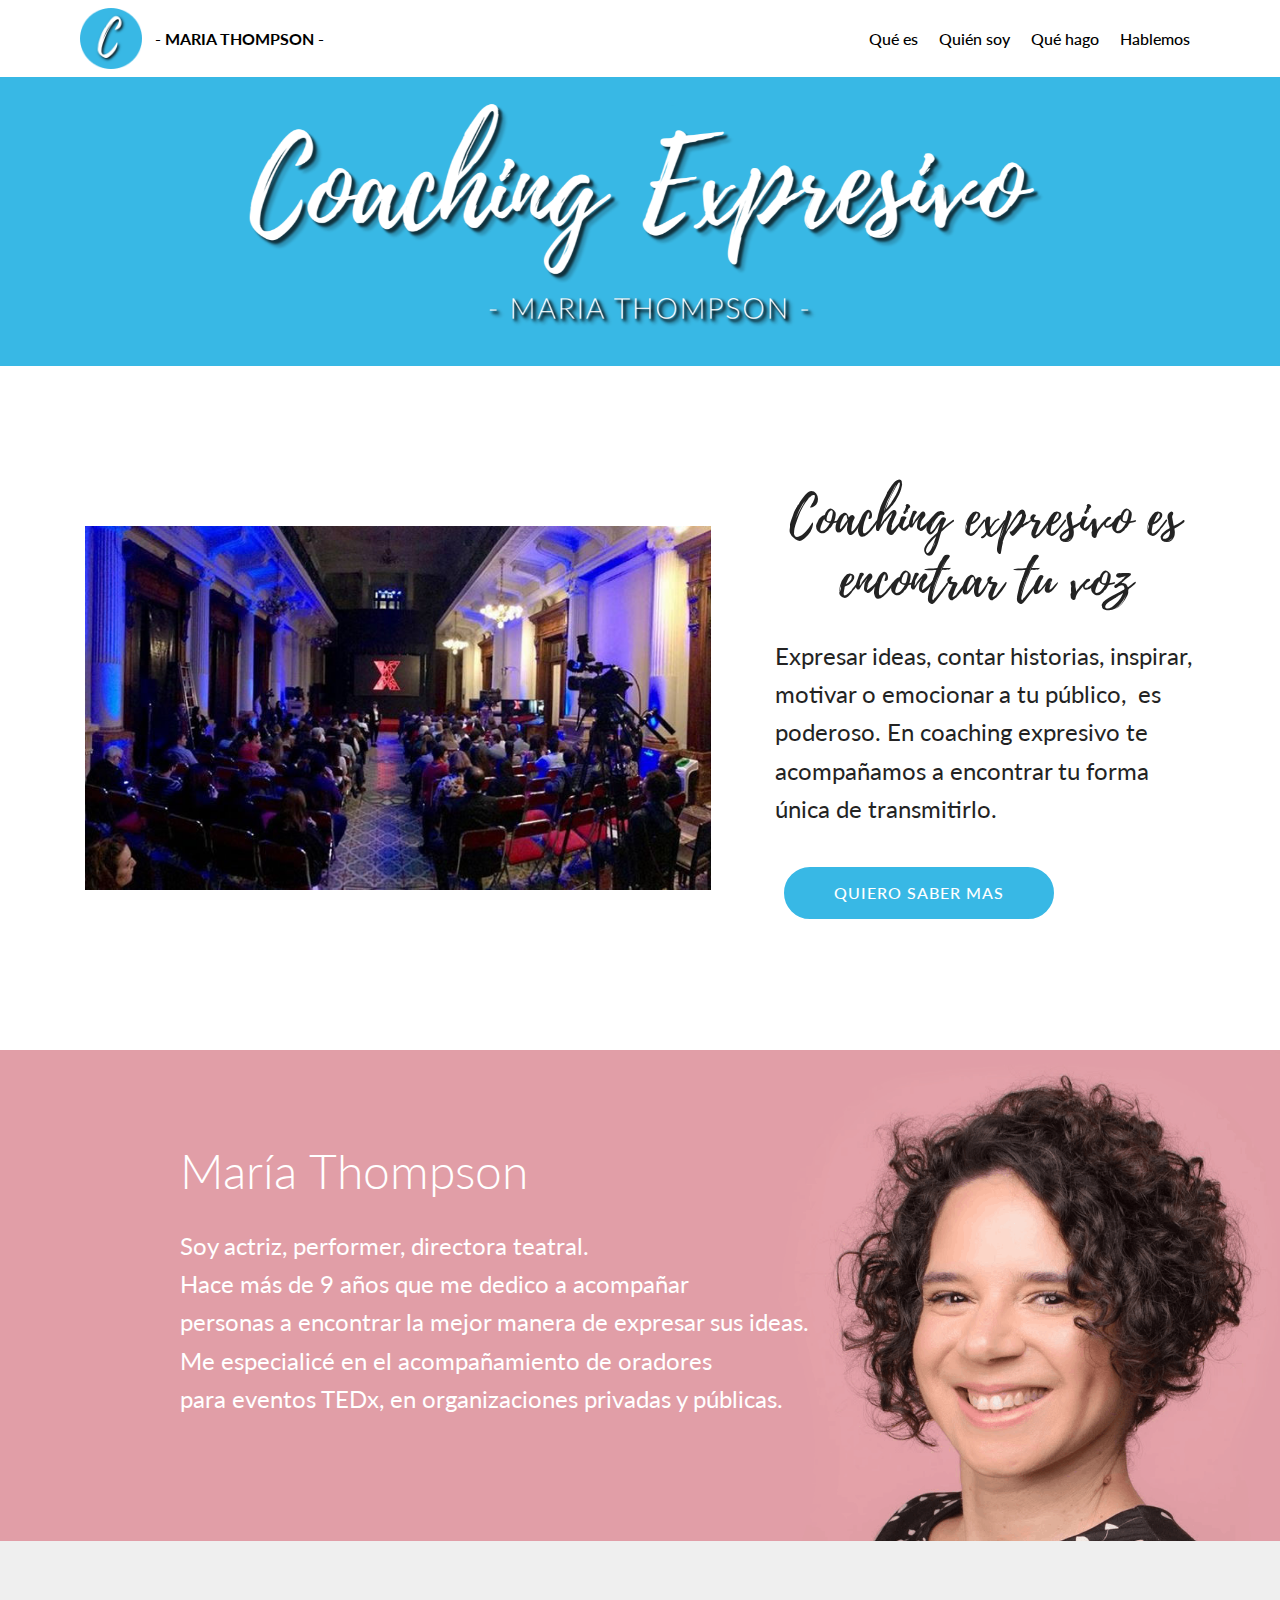
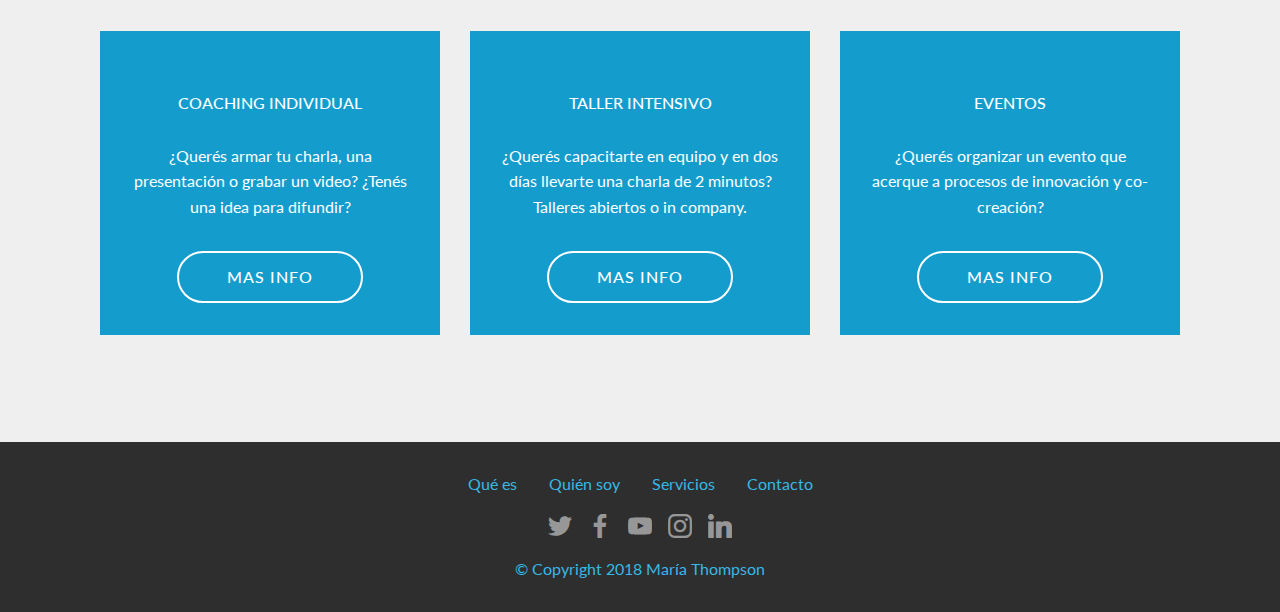
<file: index.html>
<!DOCTYPE html>
<html >
<head>
  <!-- Site made with Mobirise Website Builder v4.8.5, https://mobirise.com -->
  <meta charset="UTF-8">
  <meta http-equiv="X-UA-Compatible" content="IE=edge">
  <meta name="generator" content="Mobirise v4.8.5, mobirise.com">
  <meta name="viewport" content="width=device-width, initial-scale=1, minimum-scale=1">
  <link rel="shortcut icon" href="assets/images/fabicon-67x66.png" type="image/x-icon">
  <meta name="description" content="">
  <title>Home</title>
  <link rel="stylesheet" href="assets/web/assets/mobirise-icons/mobirise-icons.css">
  <link rel="stylesheet" href="assets/tether/tether.min.css">
  <link rel="stylesheet" href="assets/bootstrap/css/bootstrap.min.css">
  <link rel="stylesheet" href="assets/bootstrap/css/bootstrap-grid.min.css">
  <link rel="stylesheet" href="assets/bootstrap/css/bootstrap-reboot.min.css">
  <link rel="stylesheet" href="assets/dropdown/css/style.css">
  <link rel="stylesheet" href="assets/socicon/css/styles.css">
  <link rel="stylesheet" href="assets/theme/css/style.css">
  <link href="assets/fonts/style.css" rel="stylesheet">
  <link rel="stylesheet" href="assets/mobirise/css/mbr-additional.css" type="text/css">
  
  
  
</head>
<body>
  <section class="menu cid-r5I03PtOAU" once="menu" id="menu2-9">

    

    <nav class="navbar navbar-expand beta-menu navbar-dropdown align-items-center navbar-fixed-top navbar-toggleable-sm">
        <button class="navbar-toggler navbar-toggler-right" type="button" data-toggle="collapse" data-target="#navbarSupportedContent" aria-controls="navbarSupportedContent" aria-expanded="false" aria-label="Toggle navigation">
            <div class="hamburger">
                <span></span>
                <span></span>
                <span></span>
                <span></span>
            </div>
        </button>
        <div class="menu-logo">
            <div class="navbar-brand">
                <span class="navbar-logo">
                    <a href="index.html">
                        <img src="assets/images/fabicon-1-67x66.png" alt="Mobirise" title="" style="height: 3.8rem;">
                    </a>
                </span>
                <span class="navbar-caption-wrap"><a class="navbar-caption text-black display-4" href="index.html">- MARIA THOMPSON -</a></span>
            </div>
        </div>
        <div class="collapse navbar-collapse" id="navbarSupportedContent">
            <ul class="navbar-nav nav-dropdown nav-right" data-app-modern-menu="true"><li class="nav-item">
                    <a class="nav-link link text-black display-4" href="page1.html">Qué es</a>
                </li>
                <li class="nav-item">
                    <a class="nav-link link text-black display-4" href="page2.html">
                        Quién soy</a>
                </li><li class="nav-item"><a class="nav-link link text-black display-4" href="page3.html">Qué hago</a></li><li class="nav-item"><a class="nav-link link text-black display-4" href="page4.html">
                        Hablemos</a></li></ul>
            
        </div>
    </nav>
</section>

<section class="engine"><a href="https://mobirise.info/j">website templates</a></section><section class="cid-r5tuR6uC7P" id="image3-4">

    

    <figure class="mbr-figure container">
            <div class="image-block" style="width: 86%;">
                <img src="assets/images/placa-00002a-1-1920x1080.png" width="1400" alt="Mobirise" title="">
                
            </div>
    </figure>
</section>

<section class="header3 cid-r5tsv8AARr" id="header3-3">

    

    

    <div class="container">
        <div class="media-container-row">
            <div class="mbr-figure" style="width: 155%;">
                <img src="assets/images/img-1620-720x418.jpg" alt="Mobirise" title="">
            </div>

            <div class="media-content">
                <h1 class="mbr-section-title mbr-white pb-3 mbr-fonts-style display-1"><br>Coaching expresivo es encontrar tu voz</h1>
                
                <div class="mbr-section-text mbr-white pb-3 ">
                    <p class="mbr-text mbr-fonts-style display-5">Expresar ideas, contar historias, inspirar, motivar o emocionar a tu público, &nbsp;es poderoso. En coaching expresivo te acompañamos a encontrar tu forma única de transmitirlo.<br></p>
                </div>
                <div class="mbr-section-btn"><a class="btn btn-md btn-primary display-4" href="page1.html">QUIERO SABER MAS</a>
                    <a class="btn btn-md btn-white-outline display-4" href="https://mobirise.co">LIVE DEMO</a></div>
            </div>
        </div>
    </div>

</section>

<section class="cid-r5tsa2NYm6" id="header2-1">

    

    

    <div class="container align-center">
        <div class="row justify-content-md-center">
            <div class="mbr-white col-md-10">
                
                <h3 class="mbr-section-subtitle align-center mbr-light pb-3 mbr-fonts-style display-2">María Thompson</h3>
                <p class="mbr-text pb-3 mbr-fonts-style display-5">Soy actriz, performer, directora teatral.<br>Hace más de 9 años que me dedico a acompañar<br> personas a encontrar la mejor manera de expresar sus ideas.<br>Me especialicé en el acompañamiento de oradores<br>para eventos TEDx, en organizaciones privadas y públicas.&nbsp;<br></p>
                
            </div>
        </div>
    </div>
    
</section>

<section class="features8 cid-r5tEchNQQo" id="features8-9">

    

    

    <div class="container">
        <div class="media-container-row">

            <div class="card  col-12 col-md-6 col-lg-4">
                <div class="card-img">
                    <span class="mbr-iconfont mbrib-user"></span>
                </div>
                <div class="card-box align-center">
                    <h4 class="card-title mbr-fonts-style display-7">
                        COACHING INDIVIDUAL</h4>
                    <p class="mbr-text mbr-fonts-style display-7">¿Querés armar tu charla, una presentación o grabar un video? ¿Tenés una idea para difundir?</p>
                    <div class="mbr-section-btn text-center"><a href="page3.html#content5-y" class="btn btn-white-outline display-4">MAS INFO</a></div>
                </div>
            </div>

            <div class="card  col-12 col-md-6 col-lg-4">
                <div class="card-img">
                    <span class="mbr-iconfont mbrib-users"></span>
                </div>
                <div class="card-box align-center">
                    <h4 class="card-title mbr-fonts-style display-7">
                        TALLER INTENSIVO</h4>
                    <p class="mbr-text mbr-fonts-style display-7">¿Querés capacitarte en equipo y en dos días llevarte una charla de 2 minutos? Talleres abiertos o in company.</p>
                    <div class="mbr-section-btn text-center"><a href="page3.html#content5-x" class="btn btn-white-outline display-4">
                            MAS INFO</a></div>
                </div>
            </div>

            <div class="card  col-12 col-md-6 col-lg-4">
                <div class="card-img">
                    <span class="mbr-iconfont mbrib-close"></span>
                </div>
                <div class="card-box align-center">
                    <h4 class="card-title mbr-fonts-style display-7">
                        EVENTOS</h4>
                    <p class="mbr-text mbr-fonts-style display-7">¿Querés organizar un evento que acerque a procesos de innovación y co-creación?</p>
                    <div class="mbr-section-btn text-center"><a href="page3.html#content5-v" class="btn btn-white-outline display-4">
                            MAS INFO</a></div>
                </div>
            </div>

            
        </div>
    </div>
</section>

<section once="" class="cid-r5HJPhPP6Z" id="footer7-1">

    

    

    <div class="container">
        <div class="media-container-row align-center mbr-white">
            <div class="row row-links">
                <ul class="foot-menu">
                    
                    
                    
                    
                    
                <li class="foot-menu-item mbr-fonts-style display-7"><a href="page1.html">Qué es</a></li><li class="foot-menu-item mbr-fonts-style display-7"><a href="page2.html">Quién soy</a></li><li class="foot-menu-item mbr-fonts-style display-7"><a href="page3.html">Servicios</a></li><li class="foot-menu-item mbr-fonts-style display-7"><a href="page4.html">Contacto</a></li></ul>
            </div>
            <div class="row social-row">
                <div class="social-list align-right pb-2">
                    
                    
                    
                    
                    
                    
                <div class="soc-item">
                        <a href="https://twitter.com/MariavThomp" target="_blank">
                            <span class="mbr-iconfont mbr-iconfont-social socicon-twitter socicon"></span>
                        </a>
                    </div><div class="soc-item">
                        <a href="https://www.facebook.com/maria.v.thompson" target="_blank">
                            <span class="mbr-iconfont mbr-iconfont-social socicon-facebook socicon"></span>
                        </a>
                    </div><div class="soc-item">
                        <a href="https://www.youtube.com/channel/UCD8ZzVItOeBY7QT7W4eZ_9Q" target="_blank">
                            <span class="mbr-iconfont mbr-iconfont-social socicon-youtube socicon"></span>
                        </a>
                    </div><div class="soc-item">
                        <a href="https://www.instagram.com/maria.v.thompson/" target="_blank">
                            <span class="mbr-iconfont mbr-iconfont-social socicon-instagram socicon"></span>
                        </a>
                    </div><div class="soc-item">
                        <a href="https://www.linkedin.com/in/maria-thompson/" target="_blank">
                            <span class="mbr-iconfont mbr-iconfont-social socicon-linkedin socicon"></span>
                        </a>
                    </div></div>
            </div>
            <div class="row row-copirayt">
                <p class="mbr-text mb-0 mbr-fonts-style mbr-white align-center display-7"><a href="index.html">
                    © Copyright 2018 María Thompson</a></p>
            </div>
        </div>
    </div>
</section>


  <script src="assets/web/assets/jquery/jquery.min.js"></script>
  <script src="assets/popper/popper.min.js"></script>
  <script src="assets/tether/tether.min.js"></script>
  <script src="assets/bootstrap/js/bootstrap.min.js"></script>
  <script src="assets/smoothscroll/smooth-scroll.js"></script>
  <script src="assets/dropdown/js/script.min.js"></script>
  <script src="assets/touchswipe/jquery.touch-swipe.min.js"></script>
  <script src="assets/theme/js/script.js"></script>
  
  
</body>
</html>
</file>
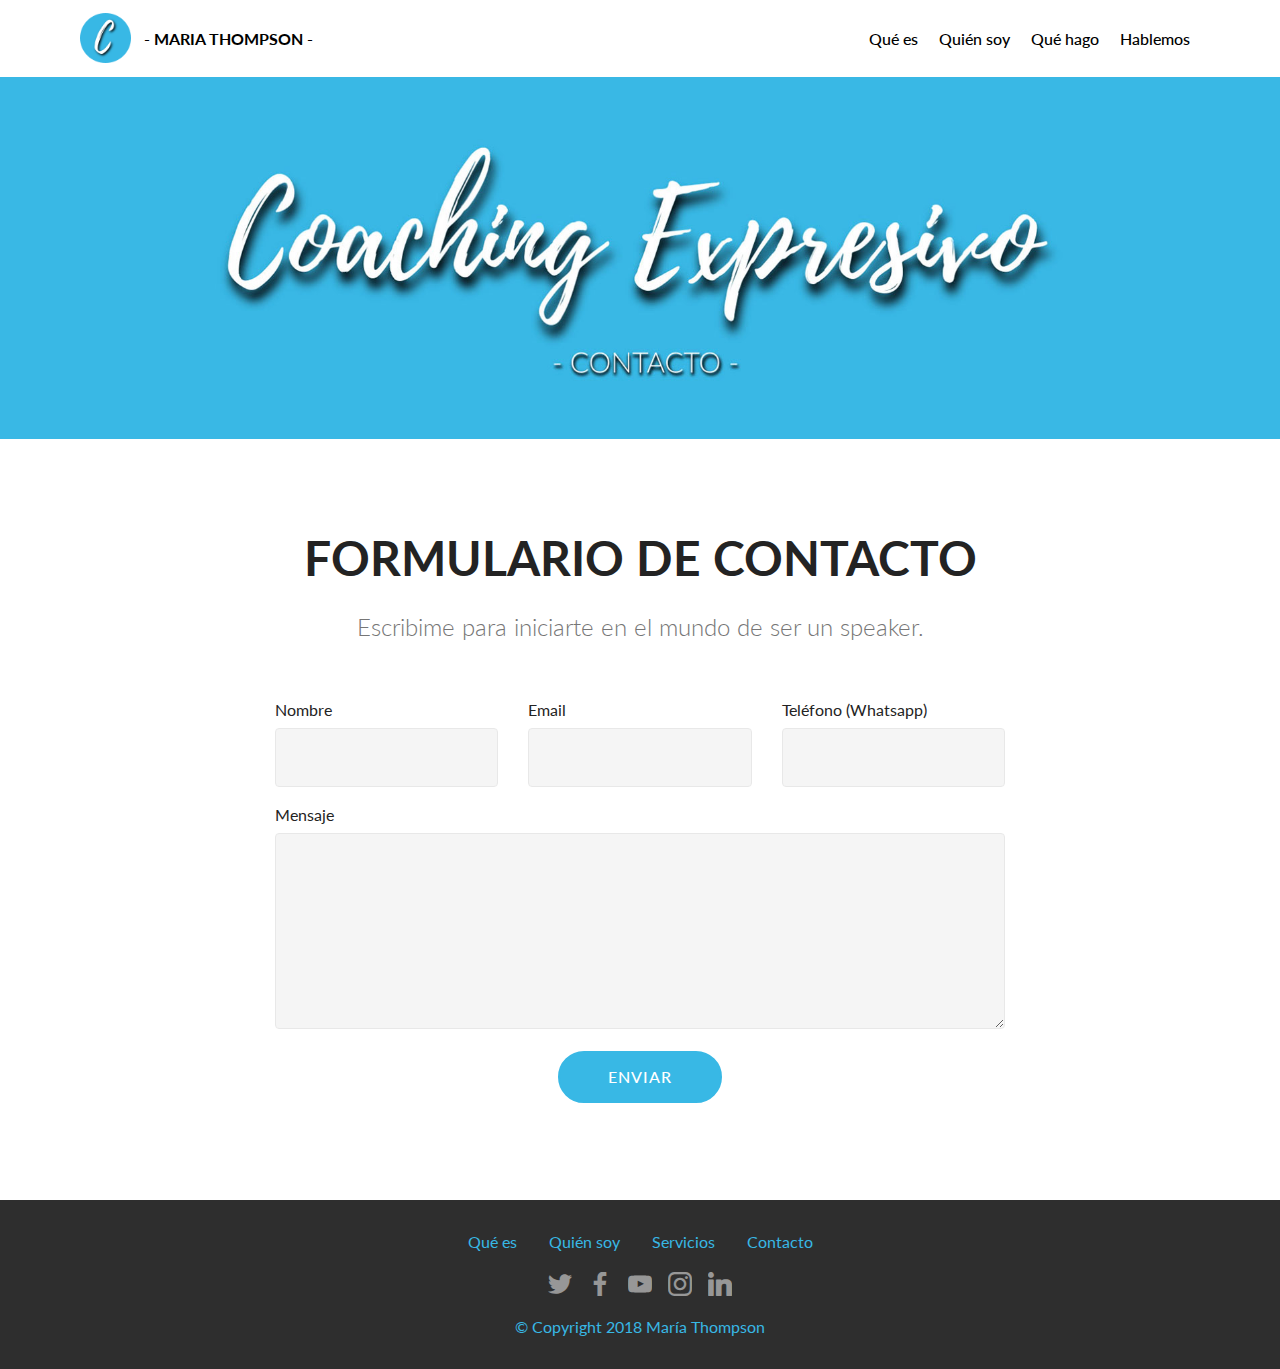
<file: coaching-expresivo-contacto.html>
<!DOCTYPE html>
<html >
<head>
<meta charset="UTF-8">
<meta http-equiv="X-UA-Compatible" content="IE=edge">
<meta name="viewport" content="width=device-width, initial-scale=1, minimum-scale=1">
<link rel="shortcut icon" href="assets/img/favicon-67x66.png" type="image/x-icon">
<meta name="description" content="Contacta a Coaching Expresivo para iniciarte como un speaker.">
<title>Coaching Expresivo - Contacto</title>
<link rel="canonical" href="http://www.coachingexpresivo.com/coaching-expresivo-contacto.html">
<meta property="og:locale" content="es_AR">
<meta property="og:type" content="website">
<meta property="og:title" content="Coaching Expresivo - Contacto">
<meta property="og:description" content="Contacta a Coaching Expresivo para iniciarte como un speaker.">
<meta property="og:url" content="http://www.coachingexpresivo.com/coaching-expresivo-contacto.html">
<meta property="og:site_name" content="Coaching Expresivo - Nuestro website">
<link rel="stylesheet" href="assets/web/assets/mobirise-icons/mobirise-icons.css">
<link rel="stylesheet" href="assets/tether/tether.min.css">
<link rel="stylesheet" href="assets/bootstrap/css/bootstrap.min.css">
<link rel="stylesheet" href="assets/bootstrap/css/bootstrap-grid.min.css">
<link rel="stylesheet" href="assets/bootstrap/css/bootstrap-reboot.min.css">
<link rel="stylesheet" href="assets/dropdown/css/style.css">
<link rel="stylesheet" href="assets/socicon/css/styles.css">
<link rel="stylesheet" href="assets/theme/css/style.css">
<link href="assets/fonts/style.css" rel="stylesheet">
<link rel="stylesheet" href="assets/mobirise/css/seo.css" type="text/css">
</head>
<body>
<section class="menu cid-r5HOWhJ6XN" once="menu" id="menu2-7">
  <nav class="navbar navbar-expand beta-menu navbar-dropdown align-items-center navbar-fixed-top navbar-toggleable-sm">
    <button class="navbar-toggler navbar-toggler-right" type="button" data-toggle="collapse" data-target="#navbarSupportedContent" aria-controls="navbarSupportedContent" aria-expanded="false" aria-label="Toggle navigation">
    <div class="hamburger"> <span></span> <span></span> <span></span> <span></span> </div>
    </button>
    <div class="menu-logo">
      <div class="navbar-brand"> <span class="navbar-logo"> <a href="http://www.coachingexpresivo.com/index.html"> <img src="assets/img/favicon-1-67x66.png" alt="Favicon" class="faviconB"> </a> </span> <span class="navbar-caption-wrap"><a class="navbar-caption text-black display-4" href="http://www.coachingexpresivo.com/index.html">- MARIA THOMPSON -</a></span> </div>
    </div>
    <div class="collapse navbar-collapse" id="navbarSupportedContent">
      <ul class="navbar-nav nav-dropdown nav-right" data-app-modern-menu="true">
        <li class="nav-item"> <a class="nav-link link text-black display-4" href="http://www.coachingexpresivo.com/coaching-expresivo.html"> Qué es </a> </li>
        <li class="nav-item"> <a class="nav-link link text-black display-4" href="http://www.coachingexpresivo.com/maria-thompson.html"> Quién soy </a> </li>
        <li class="nav-item"> <a class="nav-link link text-black display-4" href="http://www.coachingexpresivo.com/coaching-expresivo-servicios.html"> Qué hago </a> </li>
        <li class="nav-item"> <a class="nav-link link text-black display-4" href="http://www.coachingexpresivo.com/coaching-expresivo-contacto.html"> Hablemos </a> </li>
      </ul>
    </div>
  </nav>
</section>

<section class="cid-r5EAUVQ3QM" id="image3-14">
  <figure class="mbr-figure">
    <div class="image-block" style="width: 86%;"> <img src="assets/img/coaching-expresivo-contacto.jpg" alt="Coaching Expresivo, Contacto"> </div>
  </figure>
</section>
<section class="mbr-section form1 cid-r5EIolWnbK" id="form1-18">
  <div class="container">
    <div class="row justify-content-center">
      <div class="title col-12 col-lg-8">
        <h2 class="mbr-section-title align-center pb-3 mbr-fonts-style display-2"><strong> FORMULARIO DE CONTACTO</strong></h2>
        <h3 class="mbr-section-subtitle align-center mbr-light pb-3 mbr-fonts-style display-5">Escribime para iniciarte en el mundo de ser un speaker.</h3>
      </div>
    </div>
  </div>
  <div class="container">
    <div class="row justify-content-center">
      <div class="media-container-column col-lg-8" data-form-type="formoid">
        <div data-form-alert="" hidden="">¡Gracias por escribirme!</div>
        <form class="mbr-form" action="https://mobirise.com/" method="post" data-form-title="Mobirise Form">
          <input type="hidden" name="email" data-form-email="true" value="YCOfQ2IKNr4bPC5wLp0Xj4YIefpkHQRqkzQWQKwWWu7QPYW6G8SxIYHu1Elw5fvDGdHrtClrLNIyjZyCufd/f0wcJHE9UGE8qxJMQL8sX3MvjnHh2LKBZ4SUf44pzkoe">
          <div class="row row-sm-offset">
            <div class="col-md-4 multi-horizontal" data-for="name">
              <div class="form-group">
                <label class="form-control-label mbr-fonts-style display-7" for="name-form1-18">Nombre</label>
                <input type="text" class="form-control" name="name" data-form-field="Name" required id="name-form1-18">
              </div>
            </div>
            <div class="col-md-4 multi-horizontal" data-for="email">
              <div class="form-group">
                <label class="form-control-label mbr-fonts-style display-7" for="email-form1-18">Email</label>
                <input type="email" class="form-control" name="email" data-form-field="Email" required id="email-form1-18">
              </div>
            </div>
            <div class="col-md-4 multi-horizontal" data-for="phone">
              <div class="form-group">
                <label class="form-control-label mbr-fonts-style display-7" for="phone-form1-18">Teléfono (Whatsapp)</label>
                <input type="tel" class="form-control" name="phone" data-form-field="Phone" id="phone-form1-18">
              </div>
            </div>
          </div>
          <div class="form-group" data-for="message">
            <label class="form-control-label mbr-fonts-style display-7" for="message-form1-18">Mensaje</label>
            <textarea type="text" class="form-control" name="message" rows="7" data-form-field="Message" id="message-form1-18"></textarea>
          </div>
          <span class="input-group-btn">
          <button href="" type="submit" class="btn btn-primary btn-form display-4">ENVIAR</button>
          </span>
        </form>
      </div>
    </div>
  </div>
</section>
<section once="" class="cid-r5HPpDfMvp" id="footer7-8">
  <div class="container">
    <div class="media-container-row align-center mbr-white">
      <div class="row row-links">
        <ul class="foot-menu">
          <li class="foot-menu-item mbr-fonts-style display-7"> <a href="http://www.coachingexpresivo.com/coaching-expresivo.html"> Qué es </a></li>
          <li class="foot-menu-item mbr-fonts-style display-7"> <a href="http://www.coachingexpresivo.com/maria-thompson.html"> Quién soy </a></li>
          <li class="foot-menu-item mbr-fonts-style display-7"> <a href="http://www.coachingexpresivo.com/coaching-expresivo-servicios.html"> Servicios </a></li>
          <li class="foot-menu-item mbr-fonts-style display-7"> <a href="http://www.coachingexpresivo.com/coaching-expresivo-contacto.html"> Contacto </a></li>
        </ul>
      </div>
      <div class="row social-row">
        <div class="social-list align-right pb-2">
          <div class="soc-item"> <a href="https://twitter.com/MariavThomp" target="_blank"> <span class="mbr-iconfont mbr-iconfont-social socicon-twitter socicon"></span> </a> </div>
          <div class="soc-item"> <a href="https://www.facebook.com/maria.v.thompson" target="_blank"> <span class="mbr-iconfont mbr-iconfont-social socicon-facebook socicon"></span> </a> </div>
          <div class="soc-item"> <a href="https://www.youtube.com/channel/UCD8ZzVItOeBY7QT7W4eZ_9Q" target="_blank"> <span class="mbr-iconfont mbr-iconfont-social socicon-youtube socicon"></span> </a> </div>
          <div class="soc-item"> <a href="https://www.instagram.com/maria.v.thompson/" target="_blank"> <span class="mbr-iconfont mbr-iconfont-social socicon-instagram socicon"></span> </a> </div>
          <div class="soc-item"> <a href="https://www.linkedin.com/in/maria-thompson/" target="_blank"> <span class="mbr-iconfont mbr-iconfont-social socicon-linkedin socicon"></span> </a> </div>
        </div>
      </div>
      <div class="row row-copirayt">
        <p class="mbr-text mb-0 mbr-fonts-style mbr-white align-center display-7"><a href="http://www.coachingexpresivo.com/index.html"> © Copyright 2018 María Thompson</a></p>
      </div>
    </div>
  </div>
</section>
<script src="assets/web/assets/jquery/jquery.min.js"></script> <script src="assets/popper/popper.min.js"></script> <script src="assets/tether/tether.min.js"></script> <script src="assets/bootstrap/js/bootstrap.min.js"></script> <script src="assets/smoothscroll/smooth-scroll.js"></script> <script src="assets/dropdown/js/script.min.js"></script> <script src="assets/touchswipe/jquery.touch-swipe.min.js"></script> <script src="assets/theme/js/script.js"></script> <script src="assets/formoid/formoid.min.js"></script>
</body>
</html>
</file>
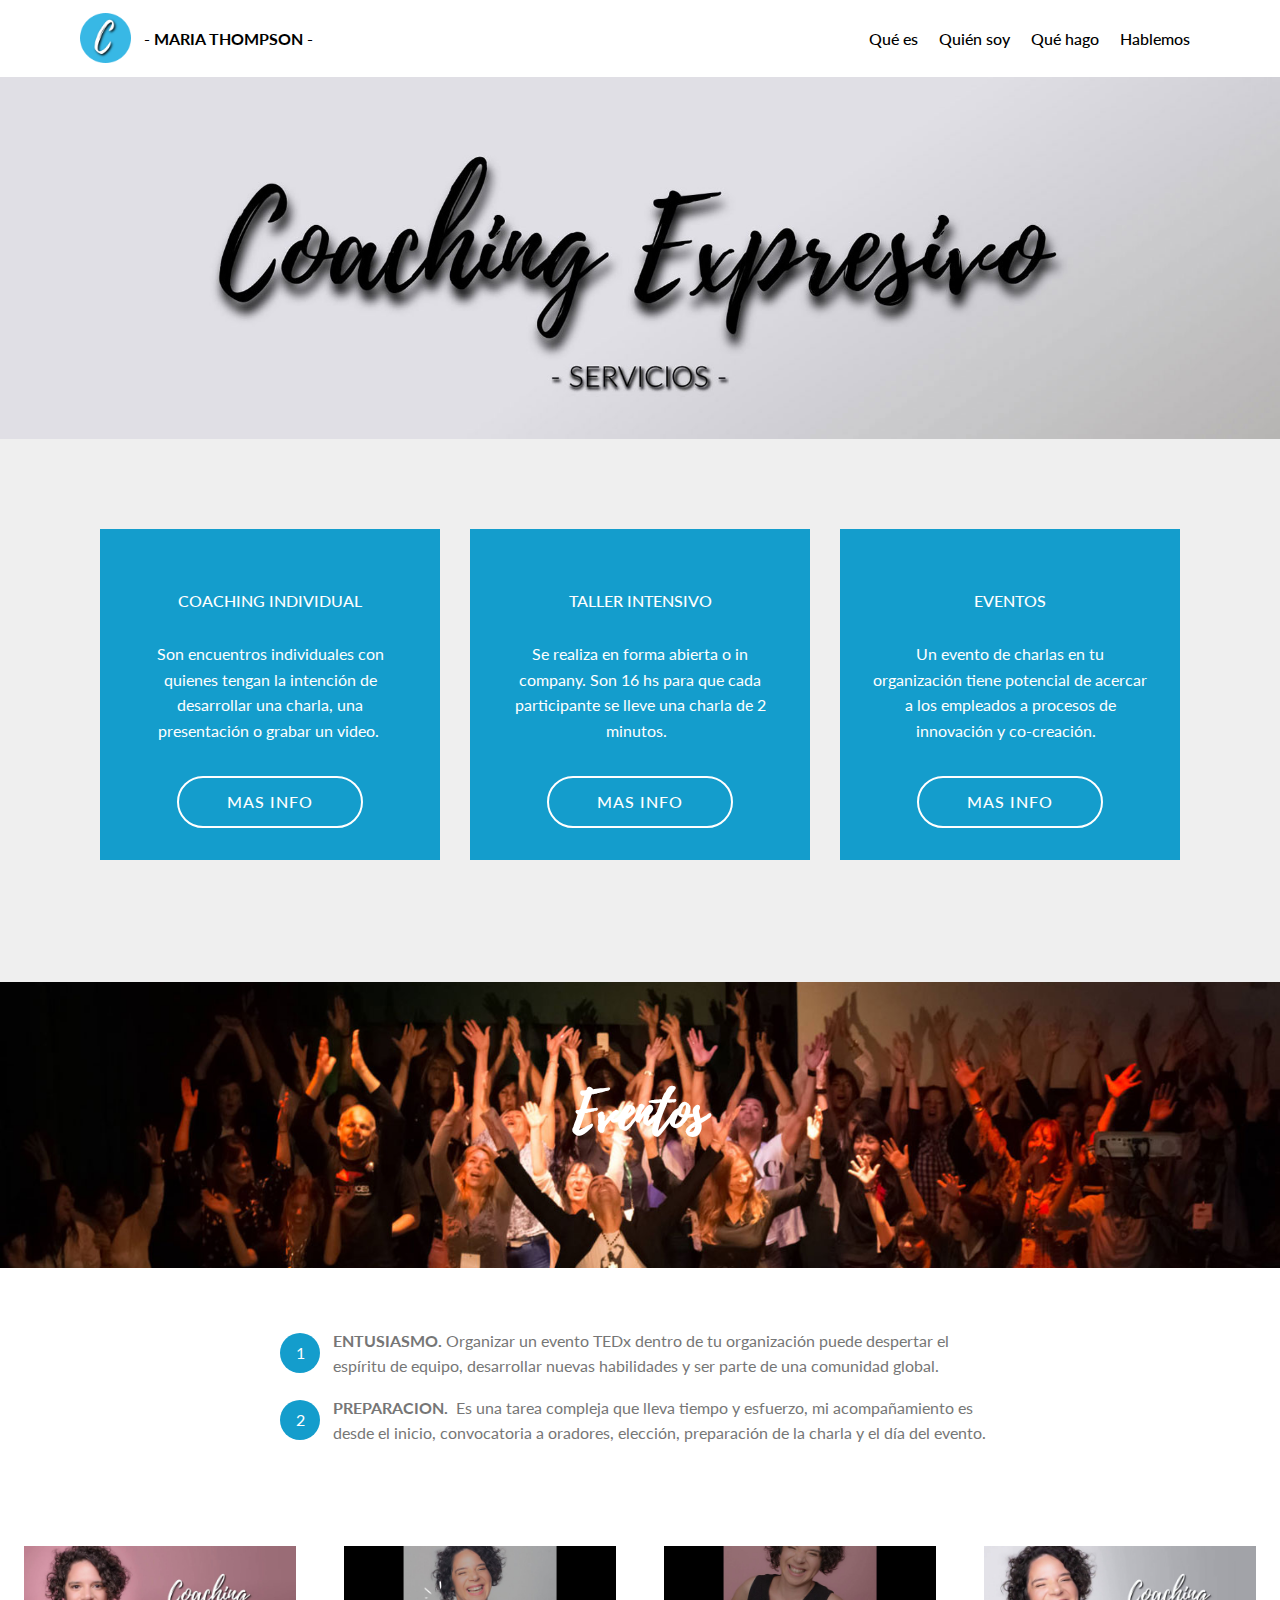
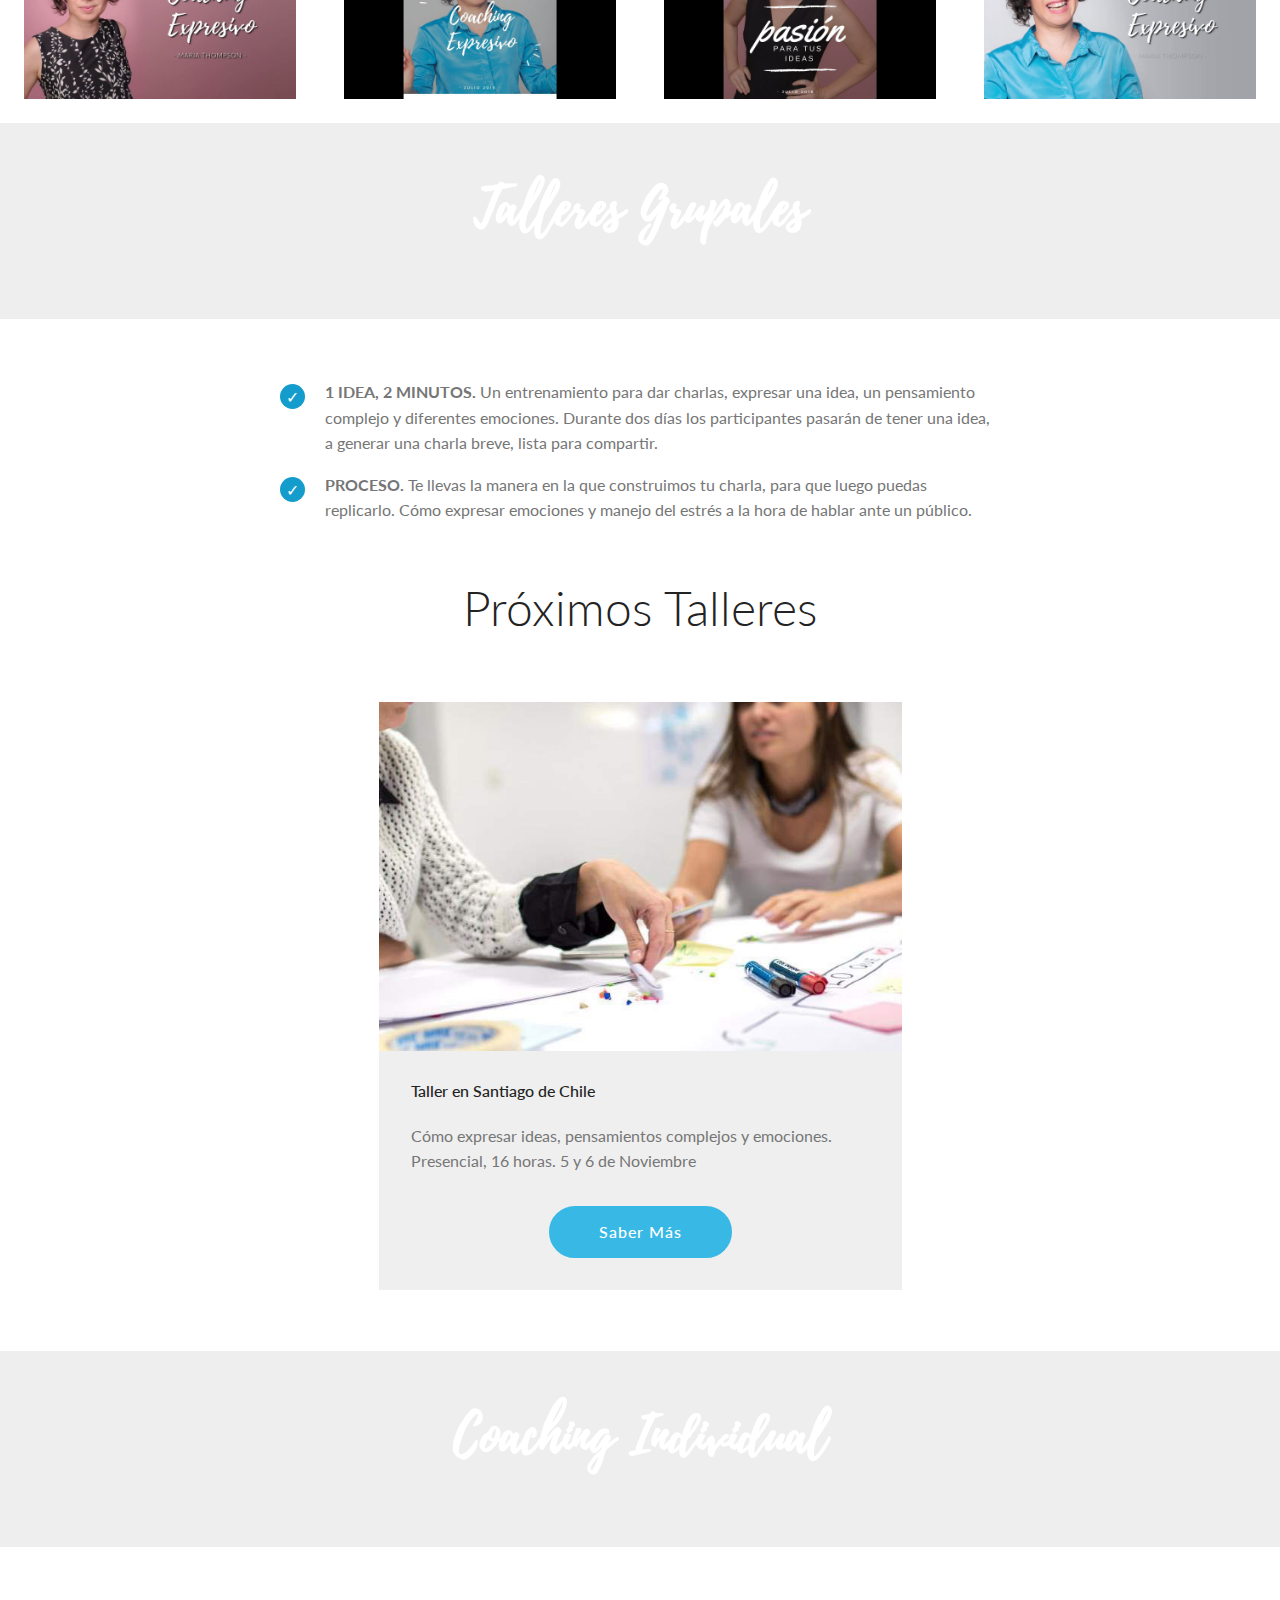
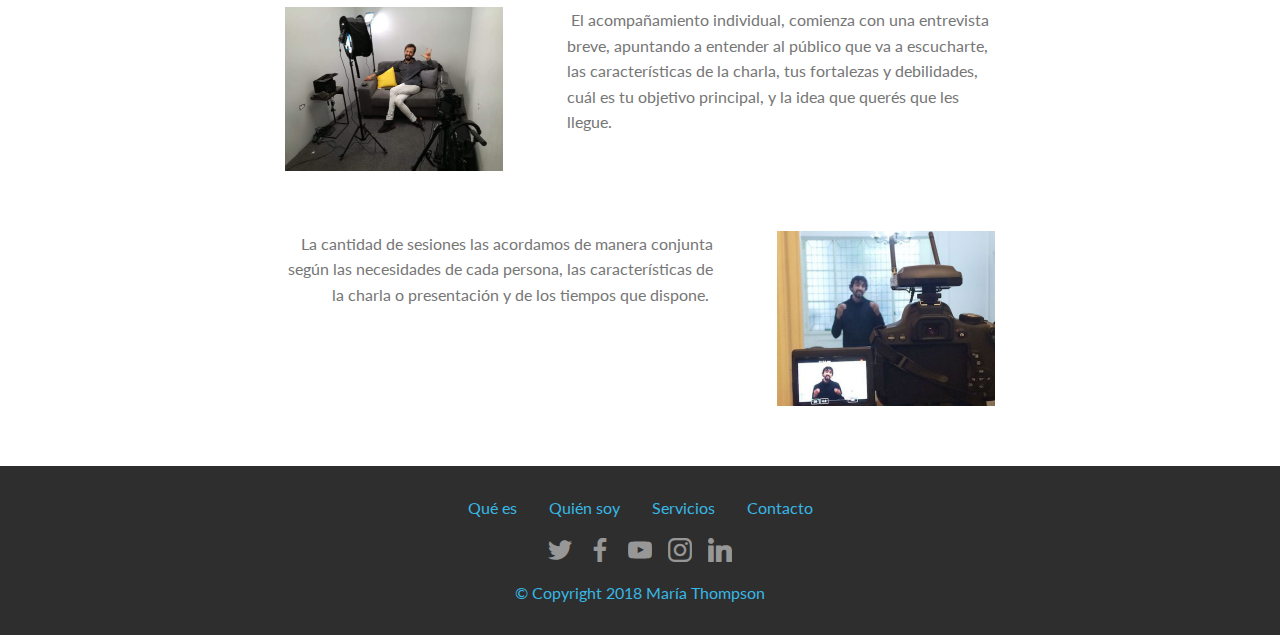
<file: coaching-expresivo-servicios.html>
<!DOCTYPE html>
<html >
<head>
<meta charset="UTF-8">
<meta http-equiv="X-UA-Compatible" content="IE=edge">
<meta name="viewport" content="width=device-width, initial-scale=1, minimum-scale=1">
<link rel="shortcut icon" href="assets/img/favicon-67x66.png" type="image/x-icon">
<meta name="description" content="Servicios de Coaching Expresivo: Coaching Individual, Talleres Intensivos, Eventos.">
<title>Coaching Expresivo - Servicios</title>
<link rel="canonical" href="http://www.coachingexpresivo.comcoaching-expresivo-servicios.html">
<meta property="og:locale" content="es_AR">
<meta property="og:type" content="website">
<meta property="og:title" content="Coaching Expresivo - Servicios">
<meta property="og:description" content="Servicios de Coaching Expresivo: Coaching Individual, Talleres Intensivos, Eventos.">
<meta property="og:url" content="http://www.coachingexpresivo.com/coaching-expresivo-servicios.html">
<meta property="og:site_name" content="Coaching Expresivo - Nuestro website">
<link rel="stylesheet" href="assets/web/assets/mobirise-icons/mobirise-icons.css">
<link rel="stylesheet" href="assets/tether/tether.min.css">
<link rel="stylesheet" href="assets/bootstrap/css/bootstrap.min.css">
<link rel="stylesheet" href="assets/bootstrap/css/bootstrap-grid.min.css">
<link rel="stylesheet" href="assets/bootstrap/css/bootstrap-reboot.min.css">
<link rel="stylesheet" href="assets/dropdown/css/style.css">
<link rel="stylesheet" href="assets/socicon/css/styles.css">
<link rel="stylesheet" href="assets/theme/css/style.css">
<link rel="stylesheet" href="assets/gallery/style.css">
<link href="assets/fonts/style.css" rel="stylesheet">
<link rel="stylesheet" href="assets/mobirise/css/seo.css" type="text/css">
</head>
<body>
<section class="menu cid-r5E46NH9pj" once="menu" id="menu2-q">
  <nav class="navbar navbar-expand beta-menu navbar-dropdown align-items-center navbar-fixed-top navbar-toggleable-sm">
    <button class="navbar-toggler navbar-toggler-right" type="button" data-toggle="collapse" data-target="#navbarSupportedContent" aria-controls="navbarSupportedContent" aria-expanded="false" aria-label="Toggle navigation">
    <div class="hamburger"> <span></span> <span></span> <span></span> <span></span> </div>
    </button>
    <div class="menu-logo">
      <div class="navbar-brand"> <span class="navbar-logo"> <a href="http://www.coachingexpresivo.com/index.html"> <img src="assets/img/favicon-1-67x66.png" alt="Favicon" class="faviconB"> </a> </span> <span class="navbar-caption-wrap"><a class="navbar-caption text-black display-4" href="http://www.coachingexpresivo.com/index.html">- MARIA THOMPSON -</a></span> </div>
    </div>
    <div class="collapse navbar-collapse" id="navbarSupportedContent">
      <ul class="navbar-nav nav-dropdown nav-right" data-app-modern-menu="true">
        <li class="nav-item"> <a class="nav-link link text-black display-4" href="http://www.coachingexpresivo.com/coaching-expresivo.html"> Qué es </a> </li>
        <li class="nav-item"> <a class="nav-link link text-black display-4" href="http://www.coachingexpresivo.com/maria-thompson.html"> Quién soy </a> </li>
        <li class="nav-item"> <a class="nav-link link text-black display-4" href="http://www.coachingexpresivo.com/coaching-expresivo-servicios.html"> Qué hago </a> </li>
        <li class="nav-item"> <a class="nav-link link text-black display-4" href="http://www.coachingexpresivo.com/coaching-expresivo-contacto.html"> Hablemos </a> </li>
      </ul>
    </div>
  </nav>
</section>


<section class="cid-r5E46Qk5LO" id="image3-r">
  <figure class="mbr-figure">
    <div class="image-block"> <img src="assets/img/coaching-expresivo-servicios.jpg" alt="Coaching Expresivo, Servicios"> </div>
  </figure>
</section>
<section class="features8 cid-r5I0V5AxZ6" id="features8-a">
  <div class="container">
    <div class="media-container-row">
      <div class="card col-12 col-md-6 col-lg-4">
        <div class="card-img"> <span class="mbr-iconfont mbrib-user"></span> </div>
        <div class="card-box align-center">
          <h2 class="card-title mbr-fonts-style display-7"> COACHING INDIVIDUAL</h2>
          <p class="mbr-text mbr-fonts-style display-7">Son encuentros individuales con quienes tengan la intención de desarrollar una charla, una presentación o grabar un video.&nbsp;<br>
          </p>
          <div class="mbr-section-btn text-center"><a href="http://www.coachingexpresivo.com/coaching-expresivo-servicios.html#content5-y" class="btn btn-white-outline display-4">MAS INFO</a></div>
        </div>
      </div>
      <div class="card col-12 col-md-6 col-lg-4">
        <div class="card-img"> <span class="mbr-iconfont mbrib-users"></span> </div>
        <div class="card-box align-center">
          <h2 class="card-title mbr-fonts-style display-7"> TALLER INTENSIVO</h2>
          <p class="mbr-text mbr-fonts-style display-7">Se realiza en forma abierta o in company. Son 16 hs para que cada participante se lleve una charla de 2 minutos. &nbsp;<br>
          </p>
          <div class="mbr-section-btn text-center"><a href="http://www.coachingexpresivo.com/coaching-expresivo-servicios.html#content5-x" class="btn btn-white-outline display-4"> MAS INFO</a></div>
        </div>
      </div>
      <div class="card col-12 col-md-6 col-lg-4">
        <div class="card-img"> <span class="mbr-iconfont mbrib-close"></span> </div>
        <div class="card-box align-center">
          <h2 class="card-title mbr-fonts-style display-7"> EVENTOS</h2>
          <p class="mbr-text mbr-fonts-style display-7">Un evento de charlas en tu organización tiene potencial de acercar a los empleados a procesos de innovación y co-creación. &nbsp;<br>
          </p>
          <div class="mbr-section-btn text-center"><a href="http://www.coachingexpresivo.com/coaching-expresivo-servicios.html#content5-v" class="btn btn-white-outline display-4"> MAS INFO</a></div>
        </div>
      </div>
    </div>
  </div>
</section>
<section class="mbr-section content5 cid-r5E7q3PwxO" id="content5-v">
  <div class="container">
    <div class="media-container-row">
      <div class="title col-12 col-md-8">
        <h2 class="align-center mbr-bold mbr-white pb-3 mbr-fonts-style display-1">Eventos</h2>
      </div>
    </div>
  </div>
</section>
<section class="mbr-section article content11 cid-r5E81iFzi3" id="content11-w">
  <div class="container">
    <div class="media-container-row">
      <div class="mbr-text counter-container col-12 col-md-8 mbr-fonts-style display-7">
        <ol>
          <li><strong>ENTUSIASMO.&nbsp;</strong>Organizar un evento TEDx dentro de tu organización puede despertar el espíritu de equipo, desarrollar nuevas habilidades y ser parte de una comunidad global. </li>
          <li><strong>PREPARACION. &nbsp;</strong>Es una tarea compleja que lleva tiempo y esfuerzo, mi acompañamiento es desde el inicio, convocatoria a oradores, elección, preparación de la charla y el día del evento.</li>
        </ol>
      </div>
    </div>
  </div>
</section>
<section class="mbr-gallery mbr-slider-carousel cid-r5EJBGXTe3" id="gallery3-1a">
  <div>
    <div>
      <div class="mbr-gallery-row">
        <div class="mbr-gallery-layout-default">
          <div>
            <div>
              <div class="mbr-gallery-item mbr-gallery-item--p3 video-slide" data-video-url="https://www.youtube.com/watch?v=V3O9qcbxOGU" data-tags="Increíble">
                <div href="#lb-gallery3-1a" data-slide-to="0" data-toggle="modal">
                  <div></div>
                  <img alt="Coaching Expresivo, María Thompson" src="assets/img/coaching-expresivo-maria-thompson-03.jpg"><span class="icon-video"></span></div>
              </div>
              <div class="mbr-gallery-item mbr-gallery-item--p3 video-slide" data-video-url="https://www.youtube.com/watch?v=yBXpKY9ANfo" data-tags="Responsive">
                <div href="#lb-gallery3-1a" data-slide-to="1" data-toggle="modal">
                  <div></div>
                  <img alt="Coaching Expresivo, Julio 2018" src="assets/img/coaching-expresivo-julio-2018.jpg"><span class="icon-video"></span></div>
              </div>
              <div class="mbr-gallery-item mbr-gallery-item--p3 video-slide" data-video-url="https://www.youtube.com/watch?v=Icwk3JTgyZE" data-tags="Responsive">
                <div href="#lb-gallery3-1a" data-slide-to="2" data-toggle="modal">
                  <div></div>
                  <img alt="Coaching Expresivo, Pasión e Ideas" src="assets/img/coaching-expresivo-pasion-ideas.jpg"><span class="icon-video"></span></div>
              </div>
              <div class="mbr-gallery-item mbr-gallery-item--p3 video-slide" data-video-url="https://www.youtube.com/watch?v=fS_Nw9H9jn4&amp;t=1s" data-tags="Responsive">
                <div href="#lb-gallery3-1a" data-slide-to="3" data-toggle="modal">
                  <div></div>
                  <img alt="Coaching Expresivo, María Thompson" src="assets/img/coaching-expresivo-maria-thompson-02.jpg"><span class="icon-video"></span></div>
              </div>
            </div>
          </div>
          <div class="clearfix"></div>
        </div>
      </div>
      <div data-app-prevent-settings="" class="mbr-slider modal fade carousel slide" tabindex="-1" data-keyboard="true" data-interval="false" id="lb-gallery3-1a">
        <div class="modal-dialog">
          <div class="modal-content">
            <div class="modal-body">
              <div class="carousel-inner">
                <div class="carousel-item video-container"><img alt="Coaching Expresivo, María Thompson" src="assets/img/coaching-expresivo-maria-thompson-03.jpg"></div>
                <div class="carousel-item video-container"><img alt="Coaching Expresivo, Julio 2018" src="assets/img/coaching-expresivo-julio-2018.jpg"></div>
                <div class="carousel-item video-container"><img alt="Coaching Expresivo, Pasión e Ideas" src="assets/img/coaching-expresivo-pasion-ideas.jpg"></div>
                <div class="carousel-item active video-container"><img alt="Coaching Expresivo, María Thompson" src="assets/img/coaching-expresivo-maria-thompson-02.jpg"></div>
              </div>
              <a class="carousel-control carousel-control-prev" role="button" data-slide="prev" href="#lb-gallery3-1a"><span class="mbri-left mbr-iconfont" aria-hidden="true"></span><span class="sr-only">Previous</span></a><a class="carousel-control carousel-control-next" role="button" data-slide="next" href="#lb-gallery3-1a"><span class="mbri-right mbr-iconfont" aria-hidden="true"></span><span class="sr-only">Next</span></a><a class="close" href="#" role="button" data-dismiss="modal"><span class="sr-only">Close</span></a></div>
          </div>
        </div>
      </div>
    </div>
  </div>
</section>
<section class="mbr-section content5 cid-r5E854JPwc mbr-parallax-background" id="content5-x">
  <div class="container">
    <div class="media-container-row">
      <div class="title col-12 col-md-8">
        <h2 class="align-center mbr-bold mbr-white pb-3 mbr-fonts-style display-1"> Talleres Grupales</h2>
      </div>
    </div>
  </div>
</section>
<section class="mbr-section article content12 cid-r5EsrTs6BU" id="content12-11">
  <div class="container">
    <div class="media-container-row">
      <div class="mbr-text counter-container col-12 col-md-8 mbr-fonts-style display-7">
        <ul>
          <li><strong>1 IDEA, 2 MINUTOS. </strong>Un entrenamiento para dar charlas, expresar una idea, un pensamiento complejo y diferentes emociones. Durante dos días los participantes pasarán de tener una idea, a generar una charla breve, lista para compartir. </li>
          <li><strong>PROCESO. </strong>Te llevas la manera en la que construimos tu charla, para que luego puedas replicarlo. Cómo expresar emociones y manejo del estrés a la hora de hablar ante un público.</li>
        </ul>
      </div>
    </div>
  </div>
</section>
<section class="mbr-section content4 cid-r5UETgacB3" id="content4-g">
  <div class="container">
    <div class="media-container-row">
      <div class="title col-12 col-md-8">
        <h2 class="align-center pb-3 mbr-fonts-style display-2"> Próximos Talleres</h2>
      </div>
    </div>
  </div>
</section>
<section class="features3 cid-r5UD2ONsz9" id="features3-f">
  <div class="container">
    <div class="media-container-row">
      <div class="card p-3 col-12 col-md-6">
        <div class="card-wrapper">
          <div class="card-img"> <img src="assets/img/coaching-expresivo-taller-chile.jpg" alt="Coaching Expresivo, Workshop en Chile"> </div>
          <div class="card-box">
            <h4 class="card-title mbr-fonts-style display-7">Taller en Santiago de Chile</h4>
            <p class="mbr-text mbr-fonts-style display-7">Cómo expresar ideas, pensamientos complejos y emociones. Presencial, 16 horas. 5 y 6 de Noviembre<br>
            </p>
          </div>
          <div class="mbr-section-btn text-center"><a href="https://www.kleer.la/es/entrenamos/evento/1515-coaching-expresivo-santiago-de-chile" class="btn btn-primary display-4" target="_blank"> Saber Más</a></div>
        </div>
      </div>
    </div>
  </div>
</section>
<section class="mbr-section content5 cid-r5E859G5sJ mbr-parallax-background" id="content5-y">
  <div class="container">
    <div class="media-container-row">
      <div class="title col-12 col-md-8">
        <h2 class="align-center mbr-bold mbr-white pb-3 mbr-fonts-style display-1">Coaching Individual</h2>
      </div>
    </div>
  </div>
</section>
<section class="mbr-section content6 cid-r5EslfDIZy" id="content6-z">
  <div class="container">
    <div class="media-container-row">
      <div class="col-12 col-md-8">
        <div class="media-container-row">
          <div class="mbr-figure" style="width: 60%;"> <img src="assets/img/coaching-expresivo-individual.jpg" alt="Coaching Expresivo, Individual"> </div>
          <div class="media-content">
            <div class="mbr-section-text">
              <p class="mbr-text mb-0 mbr-fonts-style display-7">&nbsp;El acompañamiento individual, comienza con una entrevista breve, apuntando a entender al público que va a escucharte, las características de la charla, tus fortalezas y debilidades, cuál es tu objetivo principal, y la idea que querés que les llegue.&nbsp;<br>
              </p>
            </div>
          </div>
        </div>
      </div>
    </div>
  </div>
</section>
<section class="mbr-section content7 cid-r5ExK5an8A" id="content7-12">
  <div class="container">
    <div class="media-container-row">
      <div class="col-12 col-md-8">
        <div class="media-container-row">
          <div class="media-content">
            <div class="mbr-section-text">
              <p class="mbr-text align-right mb-0 mbr-fonts-style display-7">La cantidad de sesiones las acordamos de manera conjunta según las necesidades de cada persona, las características de la charla o presentación y de los tiempos que dispone.&nbsp;<br>
              </p>
            </div>
          </div>
          <div class="mbr-figure" style="width: 60%;"> <img src="assets/img/coaching-expresivo-individual-02.jpg" alt="Coaching Expresivo, Individual"> </div>
        </div>
      </div>
    </div>
  </div>
</section>
<section once="" class="cid-r5HMO7yKIy" id="footer7-3">
  <div class="container">
    <div class="media-container-row align-center mbr-white">
      <div class="row row-links">
        <ul class="foot-menu">
          <li class="foot-menu-item mbr-fonts-style display-7"> <a href="http://www.coachingexpresivo.com/coaching-expresivo.html"> Qué es </a></li>
          <li class="foot-menu-item mbr-fonts-style display-7"> <a href="http://www.coachingexpresivo.com/maria-thompson.html"> Quién soy </a></li>
          <li class="foot-menu-item mbr-fonts-style display-7"> <a href="http://www.coachingexpresivo.com/coaching-expresivo-servicios.html"> Servicios </a></li>
          <li class="foot-menu-item mbr-fonts-style display-7"> <a href="http://www.coachingexpresivo.com/coaching-expresivo-contacto.html"> Contacto </a></li>
        </ul>
      </div>
      <div class="row social-row">
        <div class="social-list align-right pb-2">
          <div class="soc-item"> <a href="https://twitter.com/MariavThomp" target="_blank"> <span class="mbr-iconfont mbr-iconfont-social socicon-twitter socicon"></span> </a> </div>
          <div class="soc-item"> <a href="https://www.facebook.com/maria.v.thompson" target="_blank"> <span class="mbr-iconfont mbr-iconfont-social socicon-facebook socicon"></span> </a> </div>
          <div class="soc-item"> <a href="https://www.youtube.com/channel/UCD8ZzVItOeBY7QT7W4eZ_9Q" target="_blank"> <span class="mbr-iconfont mbr-iconfont-social socicon-youtube socicon"></span> </a> </div>
          <div class="soc-item"> <a href="https://www.instagram.com/maria.v.thompson/" target="_blank"> <span class="mbr-iconfont mbr-iconfont-social socicon-instagram socicon"></span> </a> </div>
          <div class="soc-item"> <a href="https://www.linkedin.com/in/maria-thompson/" target="_blank"> <span class="mbr-iconfont mbr-iconfont-social socicon-linkedin socicon"></span> </a> </div>
        </div>
      </div>
      <div class="row row-copirayt">
        <p class="mbr-text mb-0 mbr-fonts-style mbr-white align-center display-7"><a href="http://www.coachingexpresivo.com/index.html"> © Copyright 2018 María Thompson</a></p>
      </div>
    </div>
  </div>
</section>
<script src="assets/web/assets/jquery/jquery.min.js"></script> <script src="assets/popper/popper.min.js"></script> <script src="assets/tether/tether.min.js"></script> <script src="assets/bootstrap/js/bootstrap.min.js"></script> <script src="assets/smoothscroll/smooth-scroll.js"></script> <script src="assets/dropdown/js/script.min.js"></script> <script src="assets/touchswipe/jquery.touch-swipe.min.js"></script> <script src="assets/bootstrapcarouselswipe/bootstrap-carousel-swipe.js"></script> <script src="assets/parallax/jarallax.min.js"></script> <script src="assets/vimeoplayer/jquery.mb.vimeo_player.js"></script> <script src="assets/masonry/masonry.pkgd.min.js"></script> <script src="assets/imagesloaded/imagesloaded.pkgd.min.js"></script> <script src="assets/theme/js/script.js"></script> <script src="assets/slidervideo/script.js"></script> <script src="assets/gallery/player.min.js"></script> <script src="assets/gallery/script.js"></script>
</body>
</html>
</file>
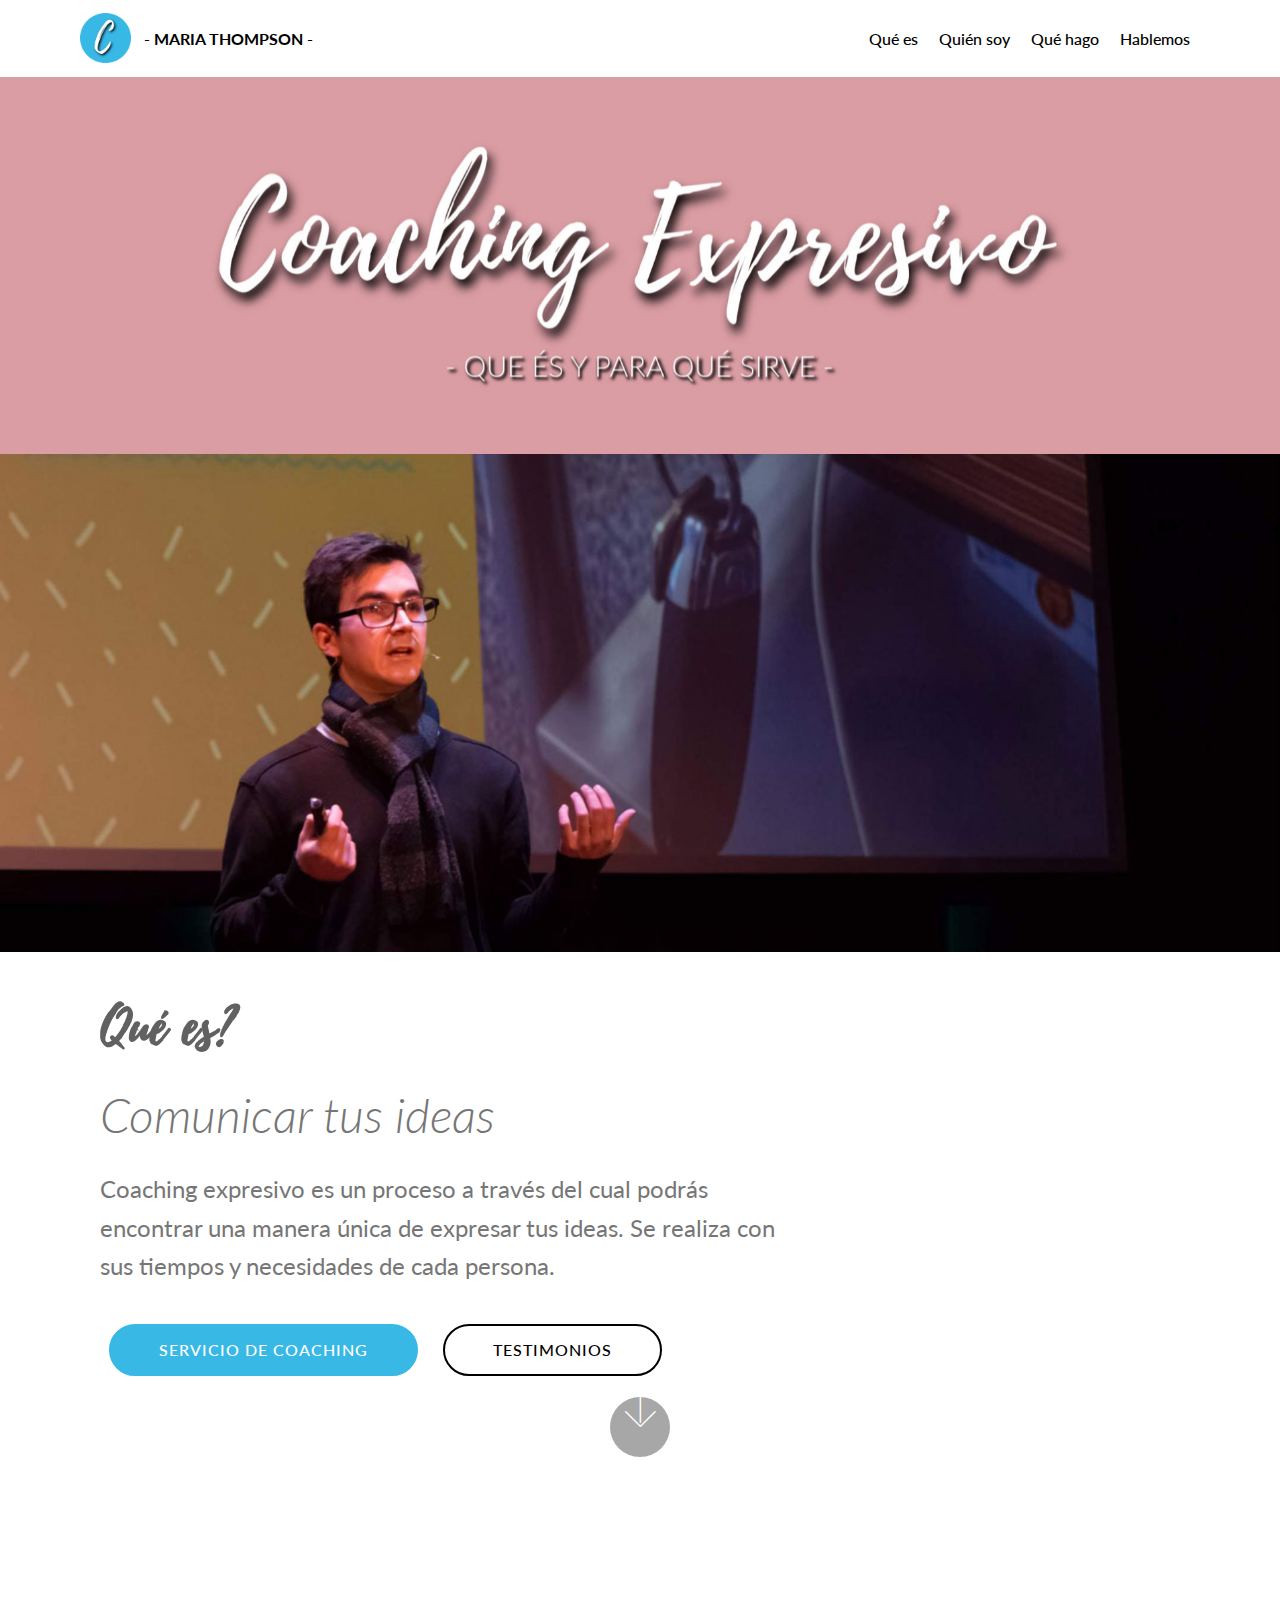
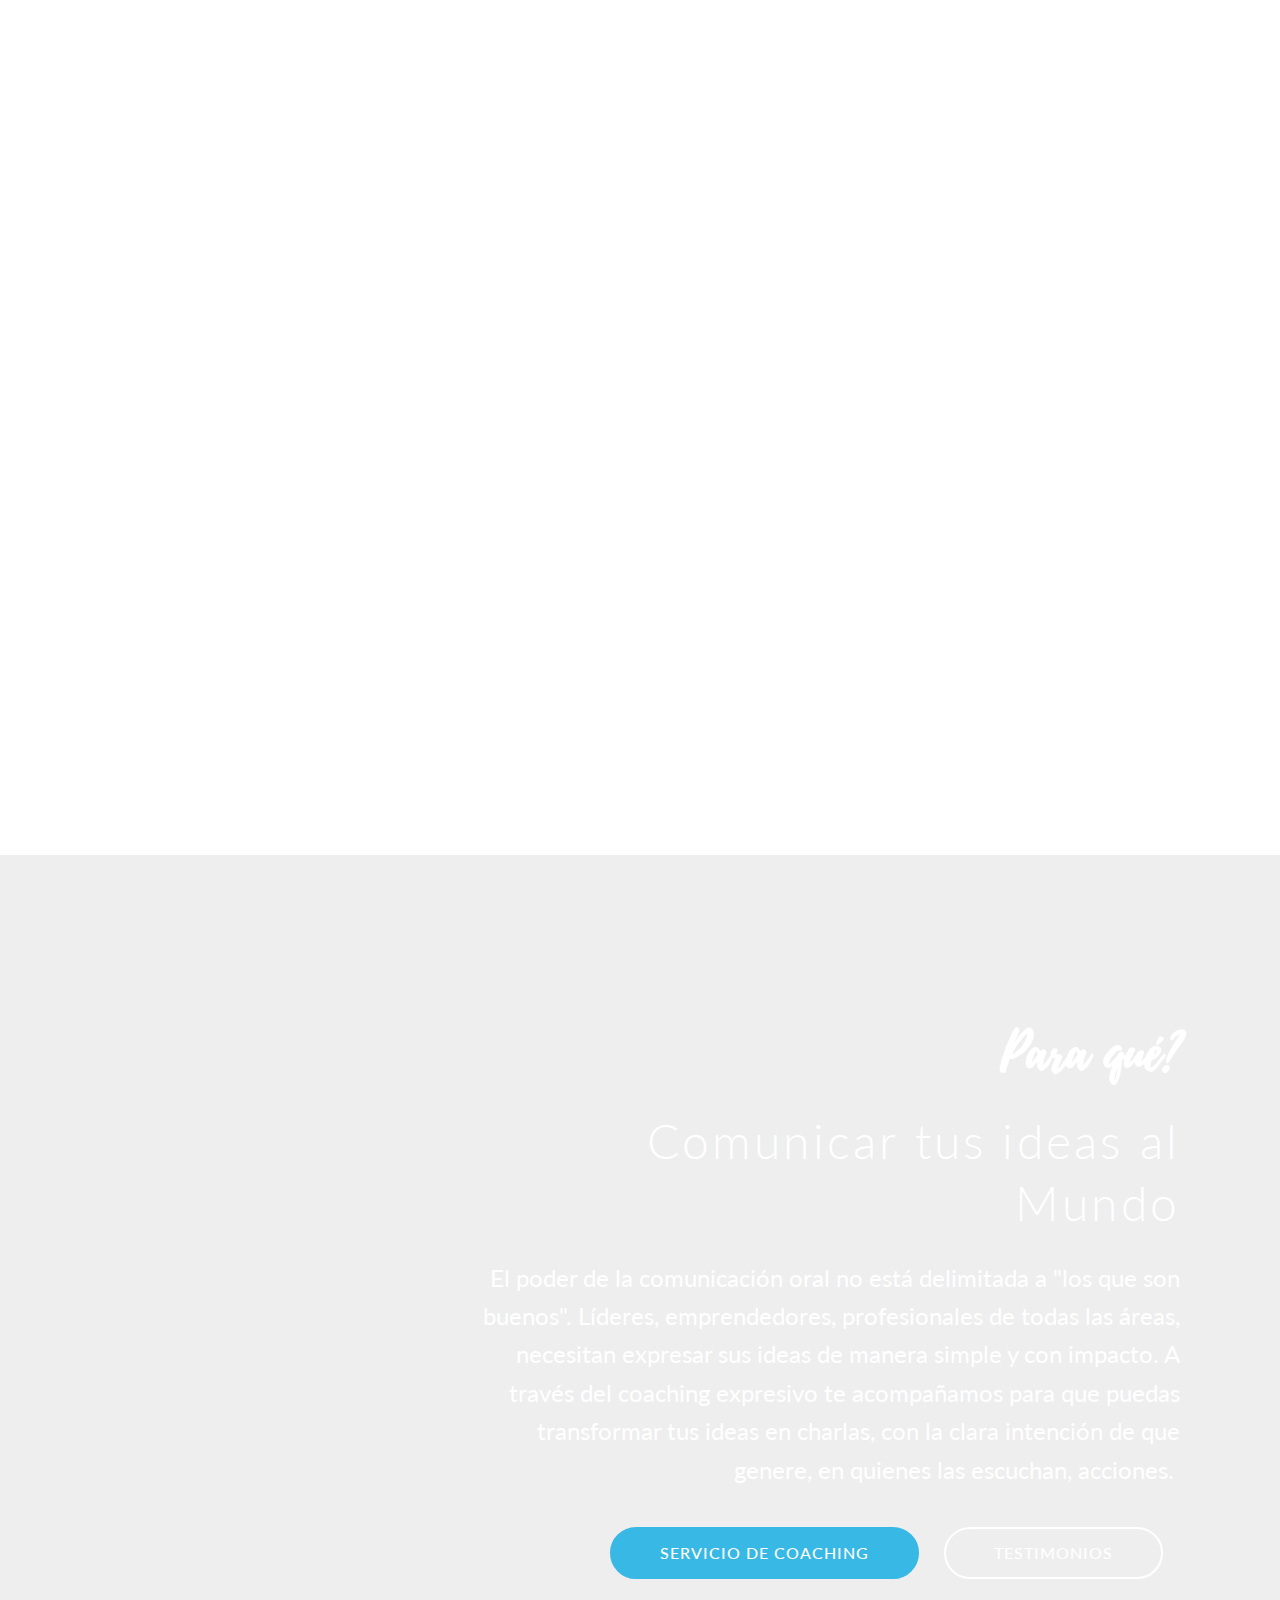
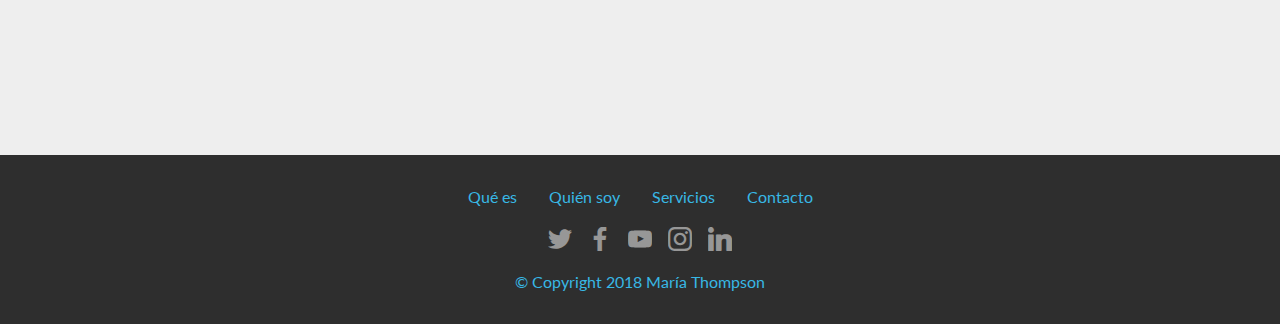
<file: coaching-expresivo.html>
<!DOCTYPE html>
<html >
<head>
<meta charset="UTF-8">
<meta http-equiv="X-UA-Compatible" content="IE=edge">
<meta name="viewport" content="width=device-width, initial-scale=1, minimum-scale=1">
<link rel="shortcut icon" href="assets/img/favicon-67x66.png" type="image/x-icon">
<meta name="description" content="Coaching Expresivo, el proceso óptimo para encontrar tu manera de expresar ideas.">
<title>Coaching Expresivo - Qué es</title>
<link rel="canonical" href="http://www.coachingexpresivo.com/coaching-expresivo.html">
<meta property="og:locale" content="es_AR">
<meta property="og:type" content="website">
<meta property="og:title" content="Coaching Expresivo - Qué es">
<meta property="og:description" content="Coaching Expresivo, el proceso óptimo para encontrar tu manera de expresar ideas.">
<meta property="og:url" content="http://www.coachingexpresivo.com/coaching-expresivo.html">
<meta property="og:site_name" content="Coaching Expresivo - Nuestro website">
<link rel="stylesheet" href="assets/web/assets/mobirise-icons/mobirise-icons.css">
<link rel="stylesheet" href="assets/tether/tether.min.css">
<link rel="stylesheet" href="assets/bootstrap/css/bootstrap.min.css">
<link rel="stylesheet" href="assets/bootstrap/css/bootstrap-grid.min.css">
<link rel="stylesheet" href="assets/bootstrap/css/bootstrap-reboot.min.css">
<link rel="stylesheet" href="assets/socicon/css/styles.css">
<link rel="stylesheet" href="assets/dropdown/css/style.css">
<link rel="stylesheet" href="assets/theme/css/style.css">
<link href="assets/fonts/style.css" rel="stylesheet">
<link rel="stylesheet" href="assets/mobirise/css/seo.css" type="text/css">
</head>
<body>
<section class="menu cid-r5HOLcNvIt" once="menu" id="menu2-5">
  <nav class="navbar navbar-expand beta-menu navbar-dropdown align-items-center navbar-fixed-top navbar-toggleable-sm">
    <button class="navbar-toggler navbar-toggler-right" type="button" data-toggle="collapse" data-target="#navbarSupportedContent" aria-controls="navbarSupportedContent" aria-expanded="false" aria-label="Toggle navigation">
    <div class="hamburger"> <span></span> <span></span> <span></span> <span></span> </div>
    </button>
    <div class="menu-logo">
      <div class="navbar-brand"> <span class="navbar-logo"> <a href="http://www.coachingexpresivo.com/index.html"> <img src="assets/img/favicon-1-67x66.png" alt="Favicon"  class="faviconB"> </a> </span> <span class="navbar-caption-wrap"><a class="navbar-caption text-black display-4" href="http://www.coachingexpresivo.com/index.html">- MARIA THOMPSON -</a></span> </div>
    </div>
    <div class="collapse navbar-collapse" id="navbarSupportedContent">
      <ul class="navbar-nav nav-dropdown nav-right" data-app-modern-menu="true">
        <li class="nav-item"> <a class="nav-link link text-black display-4" href="http://www.coachingexpresivo.com/coaching-expresivo.html"> Qué es </a> </li>
        <li class="nav-item"> <a class="nav-link link text-black display-4" href="http://www.coachingexpresivo.com/maria-thompson.html"> Quién soy </a> </li>
        <li class="nav-item"> <a class="nav-link link text-black display-4" href="http://www.coachingexpresivo.com/servicios.html"> Qué hago </a> </li>
        <li class="nav-item"> <a class="nav-link link text-black display-4" href="http://www.coachingexpresivo.com/contacto.html"> Hablemos </a> </li>
      </ul>
    </div>
  </nav>
</section>

<section class="cid-r5CFQEk36y" id="image3-2">
  <figure class="mbr-figure">
    <div class="image-block"> <img src="assets/img/coaching-expresivo-que-es.jpg" alt="Coaching Expresivo, qué es"> </div>
  </figure>
</section>
<section class="" id="image2-6">
  <figure class="mbr-figure">
    <div class="image-block" style="width: 100%;"> <img src="assets/img/coaching-comunicar-ideas.jpg" alt="Coaching Expresivo, comunicar ideas"> </div>
  </figure>
</section>
<section class="header9 cid-r5DgMjPSIY" id="header9-7">
  <div class="container">
    <div class="media-container-column mbr-white col-md-8">
      <h1 class="mbr-section-title align-left mbr-bold pb-3 mbr-fonts-style display-1">Qué es?</h1>
      <h2 class="mbr-section-subtitle align-left mbr-light pb-3 mbr-fonts-style display-2">Comunicar tus ideas</h2>
      <p class="mbr-text align-left pb-3 mbr-fonts-style display-5">Coaching expresivo es un proceso a través del cual podrás encontrar una manera única de expresar tus ideas. Se realiza con sus tiempos y necesidades de cada persona.</p>
      <div class="mbr-section-btn align-left"><a class="btn btn-md btn-primary display-4" href="http://www.coachingexpresivo.com/servicios.html">SERVICIO DE COACHING</a> <a class="btn btn-md btn-black-outline display-4" href="http://www.coachingexpresivo.com/servicios.html#gallery3-1a">TESTIMONIOS</a></div>
    </div>
  </div>
  <div class="mbr-arrow hidden-sm-down" aria-hidden="true"> <a href="#next"> <i class="mbri-down mbr-iconfont"></i> </a> </div>
</section>
<section class="cid-r5Dke67cSL" id="video2-8">
  <figure class="mbr-figure align-center container">
    <div class="video-block" style="width: 100%;">
      <div>
        <iframe class="mbr-embedded-video" src="https://www.youtube.com/embed/fS_Nw9H9jn4?rel=0&amp;amp;showinfo=0&amp;autoplay=0&amp;loop=0" width="800" height="600" frameborder="0" allowfullscreen></iframe>
      </div>
    </div>
  </figure>
</section>
<section class="header10 cid-r5DkEVZ3OB mbr-fullscreen mbr-parallax-background" id="header10-9">
  <div class="container">
    <div class="media-container-column mbr-white col-lg-8 col-md-10 ml-auto">
      <h1 class="mbr-section-title align-right mbr-bold pb-3 mbr-fonts-style display-1"> Para qué?</h1>
      <h2 class="mbr-section-subtitle align-right mbr-light pb-3 mbr-fonts-style display-2">Comunicar tus ideas al Mundo</h2>
      <p class="mbr-text align-right pb-3 mbr-fonts-style display-5">El poder de la comunicación oral no está delimitada a "los que son buenos". Líderes, emprendedores, profesionales de todas las áreas, necesitan expresar sus ideas de manera simple y con impacto. A través del coaching expresivo te acompañamos para que puedas transformar tus ideas en charlas, con la clara intención de que genere, en quienes las escuchan, acciones.&nbsp;<br>
      </p>
      <div class="mbr-section-btn align-right"> <a class="btn btn-md btn-primary display-4" href="http://www.coachingexpresivo.com/servicios.html">SERVICIO DE COACHING</a> <a class="btn btn-md btn-white-outline display-4" href="http://www.coachingexpresivo.com/servicios.html#gallery3-1a">TESTIMONIOS</a> </div>
    </div>
  </div>
</section>
<section once="" class="cid-r5Dl4pBosB" id="footer7-b">
  <div class="container">
    <div class="media-container-row align-center mbr-white">
      <div class="row row-links">
        <ul class="foot-menu">
          <li class="foot-menu-item mbr-fonts-style display-7"> <a href="http://www.coachingexpresivo.com/coaching-expresivo.html"> Qué es </a></li>
          <li class="foot-menu-item mbr-fonts-style display-7"> <a href="http://www.coachingexpresivo.com/maria-thompson.html"> Quién soy </a></li>
          <li class="foot-menu-item mbr-fonts-style display-7"> <a href="http://www.coachingexpresivo.com/servicios.html"> Servicios </a></li>
          <li class="foot-menu-item mbr-fonts-style display-7"> <a href="http://www.coachingexpresivo.com/contacto.html"> Contacto </a></li>
        </ul>
      </div>
      <div class="row social-row">
        <div class="social-list align-right pb-2">
          <div class="soc-item"> <a href="https://twitter.com/MariavThomp" target="_blank"> <span class="mbr-iconfont mbr-iconfont-social socicon-twitter socicon"></span> </a> </div>
          <div class="soc-item"> <a href="https://www.facebook.com/maria.v.thompson" target="_blank"> <span class="mbr-iconfont mbr-iconfont-social socicon-facebook socicon"></span> </a> </div>
          <div class="soc-item"> <a href="https://www.youtube.com/channel/UCD8ZzVItOeBY7QT7W4eZ_9Q" target="_blank"> <span class="mbr-iconfont mbr-iconfont-social socicon-youtube socicon"></span> </a> </div>
          <div class="soc-item"> <a href="https://www.instagram.com/maria.v.thompson/" target="_blank"> <span class="mbr-iconfont mbr-iconfont-social socicon-instagram socicon"></span> </a> </div>
          <div class="soc-item"> <a href="https://www.linkedin.com/in/maria-thompson/" target="_blank"> <span class="mbr-iconfont mbr-iconfont-social socicon-linkedin socicon"></span> </a> </div>
        </div>
      </div>
      <div class="row row-copirayt">
        <p class="mbr-text mb-0 mbr-fonts-style mbr-white align-center display-7"><a href="http://www.coachingexpresivo.com/index.html"> © Copyright 2018 María Thompson</a></p>
      </div>
    </div>
  </div>
</section>
<script src="assets/web/assets/jquery/jquery.min.js"></script> <script src="assets/popper/popper.min.js"></script> <script src="assets/tether/tether.min.js"></script> <script src="assets/bootstrap/js/bootstrap.min.js"></script> <script src="assets/dropdown/js/script.min.js"></script> <script src="assets/touchswipe/jquery.touch-swipe.min.js"></script> <script src="assets/parallax/jarallax.min.js"></script> <script src="assets/smoothscroll/smooth-scroll.js"></script> <script src="assets/theme/js/script.js"></script>
</body>
</html>
</file>
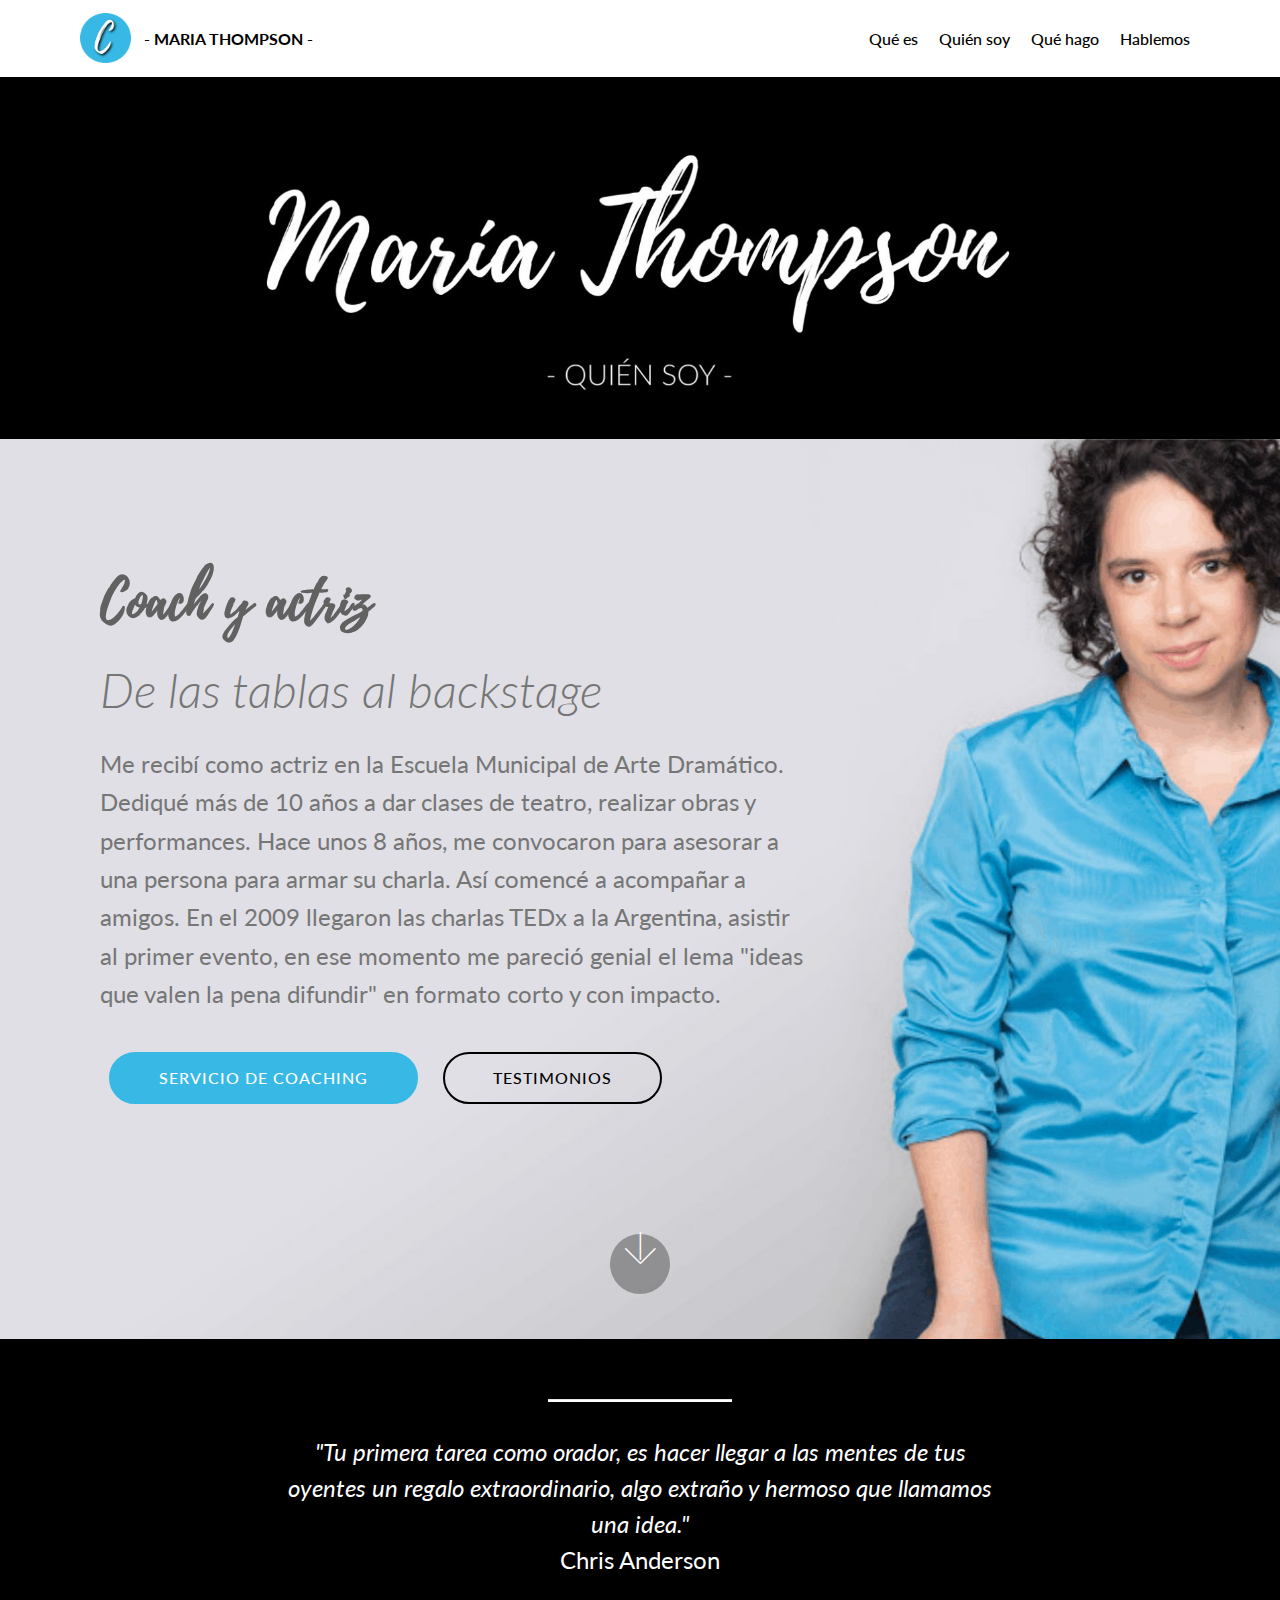
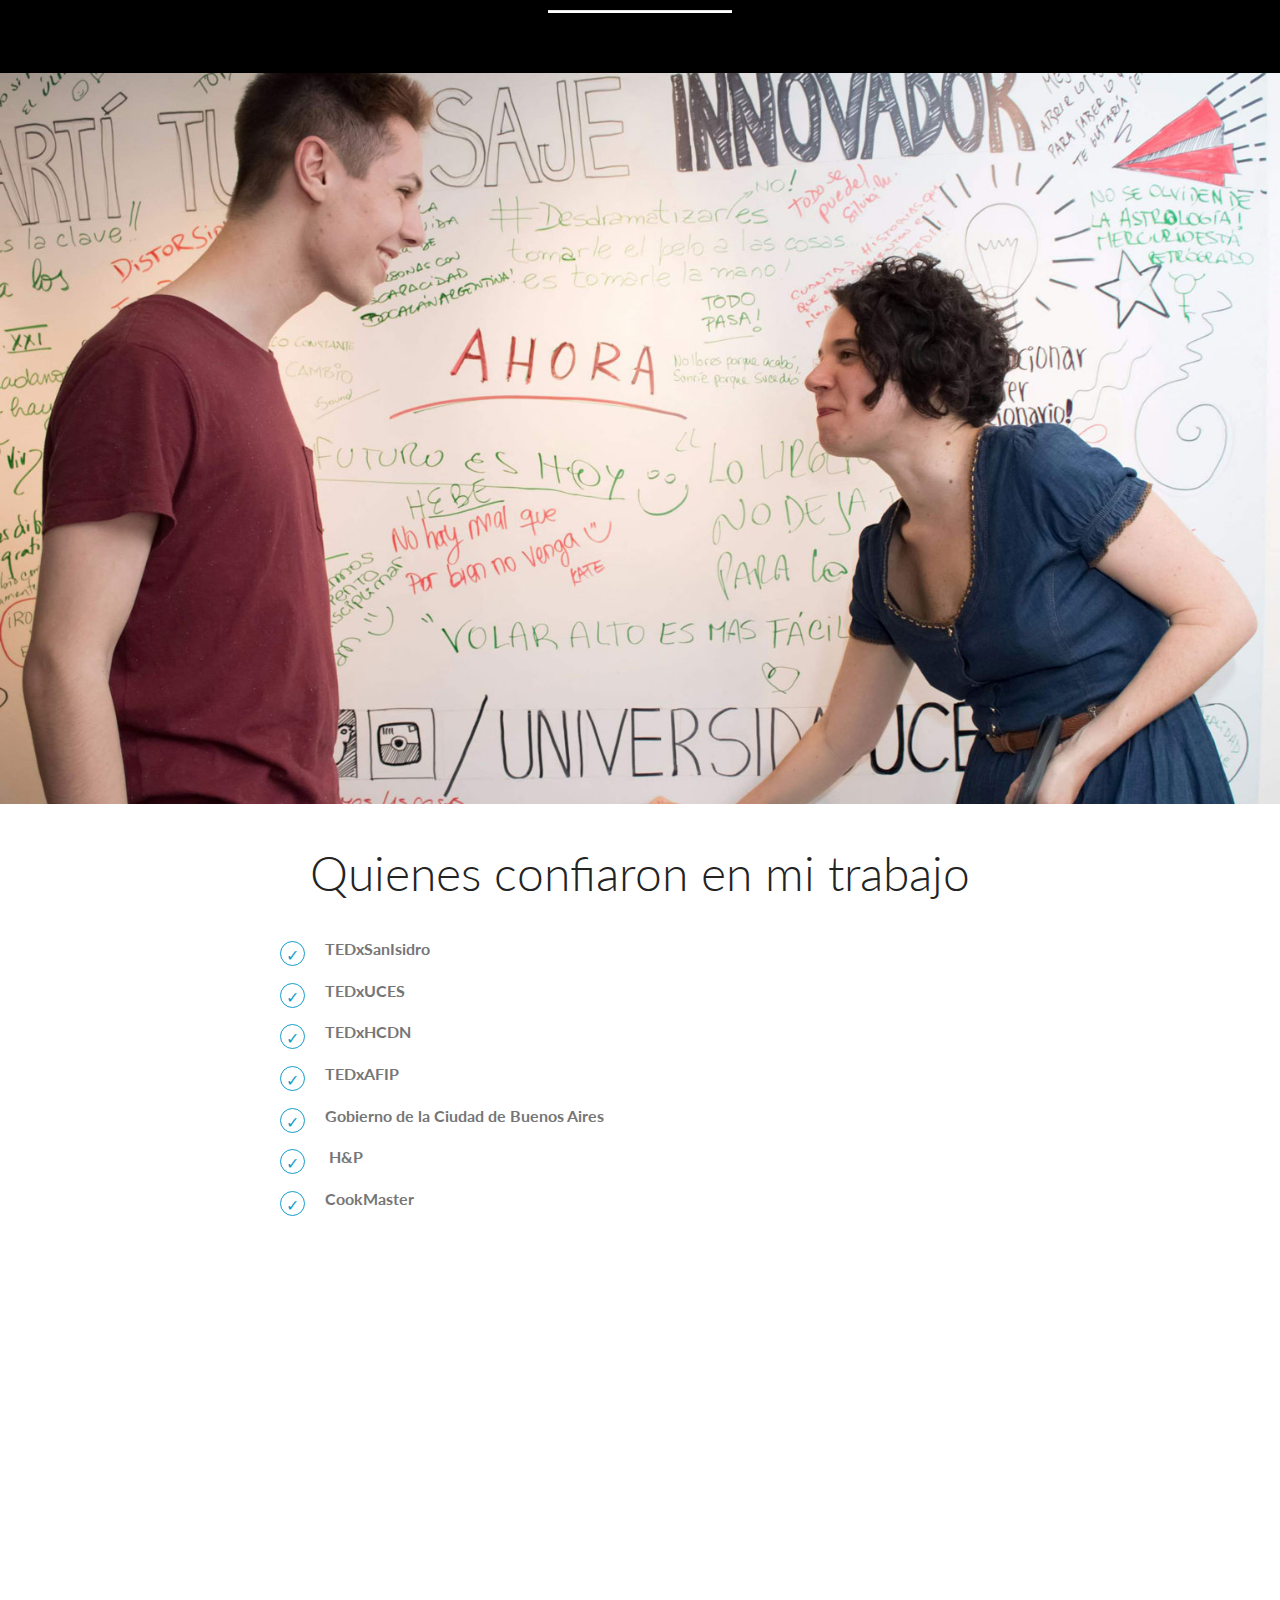
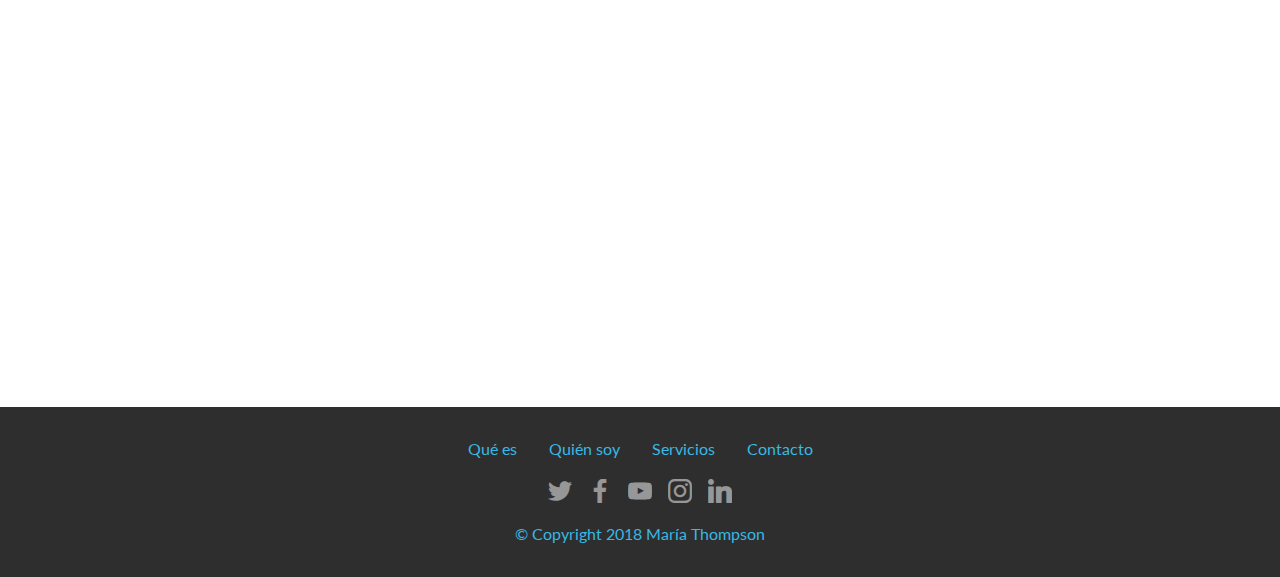
<file: maria-thompson.html>
<!DOCTYPE html>
<html >
<head>
<meta charset="UTF-8">
<meta http-equiv="X-UA-Compatible" content="IE=edge">
<meta name="viewport" content="width=device-width, initial-scale=1, minimum-scale=1">
<link rel="shortcut icon" href="assets/img/favicon-67x66.png" type="image/x-icon">
<meta name="description" content="Testimonios de usuarios de Coaching Expresivo, información sobre María Thompson.">
<title>Coaching Expresivo - María Thompson</title>
<link rel="canonical" href="http://www.coachingexpresivo.com/maria-thompson.html">
<meta property="og:locale" content="es_AR">
<meta property="og:type" content="website">
<meta property="og:title" content="Coaching Expresivo - María Thompson">
<meta property="og:description" content="Testimonios de usuarios de Coaching Expresivo, información sobre María Thompson.">
<meta property="og:url" content="http://www.coachingexpresivo.com/maria-thompson.html">
<meta property="og:site_name" content="Coaching Expresivo - Nuestro website">
<link rel="stylesheet" href="assets/web/assets/mobirise-icons/mobirise-icons.css">
<link rel="stylesheet" href="assets/tether/tether.min.css">
<link rel="stylesheet" href="assets/bootstrap/css/bootstrap.min.css">
<link rel="stylesheet" href="assets/bootstrap/css/bootstrap-grid.min.css">
<link rel="stylesheet" href="assets/bootstrap/css/bootstrap-reboot.min.css">
<link rel="stylesheet" href="assets/dropdown/css/style.css">
<link rel="stylesheet" href="assets/socicon/css/styles.css">
<link rel="stylesheet" href="assets/theme/css/style.css">
<link href="assets/fonts/style.css" rel="stylesheet">
<link rel="stylesheet" href="assets/mobirise/css/seo.css" type="text/css">
</head>
<body>
<section class="menu cid-r5HOQFcR5J" once="menu" id="menu2-6">
  <nav class="navbar navbar-expand beta-menu navbar-dropdown align-items-center navbar-fixed-top navbar-toggleable-sm">
    <button class="navbar-toggler navbar-toggler-right" type="button" data-toggle="collapse" data-target="#navbarSupportedContent" aria-controls="navbarSupportedContent" aria-expanded="false" aria-label="Toggle navigation">
    <div class="hamburger"> <span></span> <span></span> <span></span> <span></span> </div>
    </button>
    <div class="menu-logo">
      <div class="navbar-brand"> <span class="navbar-logo"> <a href="http://www.coachingexpresivo.com/index.html"> <img src="assets/img/favicon-1-67x66.png" alt="Favicon"  class="faviconB"> </a> </span> <span class="navbar-caption-wrap"><a class="navbar-caption text-black display-4" href="http://www.coachingexpresivo.com/index.html">- MARIA THOMPSON -</a></span> </div>
    </div>
    <div class="collapse navbar-collapse" id="navbarSupportedContent">
      <ul class="navbar-nav nav-dropdown nav-right" data-app-modern-menu="true">
        <li class="nav-item"> <a class="nav-link link text-black display-4" href="http://www.coachingexpresivo.com/coaching-expresivo.html"> Qué es </a> </li>
        <li class="nav-item"> <a class="nav-link link text-black display-4" href="http://www.coachingexpresivo.com/maria-thompson.html"> Quién soy </a> </li>
        <li class="nav-item"> <a class="nav-link link text-black display-4" href="http://www.coachingexpresivo.com/coaching-expresivo-servicios.html"> Qué hago </a> </li>
        <li class="nav-item"> <a class="nav-link link text-black display-4" href="http://www.coachingexpresivo.com/coaching-expresivo-contacto.html"> Hablemos </a> </li>
      </ul>
    </div>
  </nav>
</section>

<section class="cid-r5DnraYSid" id="image3-e">
  <figure class="mbr-figure">
    <div class="image-block" > <img src="assets/img/maria-thompson-quien-soy.jpg" alt="María Thompson, quién soy"> </div>
  </figure>
</section>
<section class="header9 cid-r5Dnrd9OSO mbr-fullscreen" id="header9-g">
  <div class="container">
    <div class="media-container-column mbr-white col-md-8">
      <h1 class="mbr-section-title align-left mbr-bold pb-3 mbr-fonts-style display-1">Coach y actriz</h1>
      <h2 class="mbr-section-subtitle align-left mbr-light pb-3 mbr-fonts-style display-2">De las tablas al backstage</h2>
      <p class="mbr-text align-left pb-3 mbr-fonts-style display-5">Me recibí como actriz en la Escuela Municipal de Arte Dramático. Dediqué más de 10 años a dar clases de teatro, realizar obras y performances. Hace unos 8 años, me convocaron para asesorar a una persona para armar su charla. Así comencé a acompañar a amigos. En el 2009 llegaron las charlas TEDx a la Argentina, asistir al primer evento, en ese momento me pareció genial el lema "ideas que valen la pena difundir" en formato corto y con impacto.<br>
      </p>
      <div class="mbr-section-btn align-left"> <a class="btn btn-md btn-primary display-4" href="http://www.coachingexpresivo.com/coaching-expresivo-servicios.html">SERVICIO DE COACHING</a> <a class="btn btn-md btn-black-outline display-4" href="http://www.coachingexpresivo.com/coaching-expresivo-servicios.html#gallery3-1a">TESTIMONIOS</a> </div>
      <br>
      &nbsp; <br>
      &nbsp; <br>
      &nbsp; </div>
  </div>
  <div class="mbr-arrow hidden-sm-down" aria-hidden="true"> <a href="#next"> <i class="mbri-down mbr-iconfont"></i> </a> </div>
</section>
<section class="mbr-section article content10 cid-r5Drjwa70d" id="content10-o">
  <div class="container">
    <div class="inner-container" style="width: 66%;">
      <hr class="line" style="width: 25%;">
      <div class="section-text align-center mbr-white mbr-fonts-style display-5"><em>"Tu primera tarea como orador, es hacer llegar a las mentes de tus oyentes un regalo extraordinario, algo extraño y hermoso que llamamos una idea."</em><br>
        Chris Anderson </div>
      <hr class="line" style="width: 25%;">
    </div>
  </div>
</section>
<section class="cid-r5DpZPWIec" id="image2-k">
  <figure class="mbr-figure">
    <div class="image-block" style="width: 100%;"> <img src="assets/img/coaching-expresivo-clientes.jpg" alt="Coaching Expresivo, clientes"> </div>
  </figure>
</section>
<section class="mbr-section content4 cid-r5UCrXDfFS" id="content4-e">
  <div class="container">
    <div class="media-container-row">
      <div class="title col-12 col-md-8">
        <h2 class="align-center pb-3 mbr-fonts-style display-2"> Quienes confiaron en mi trabajo</h2>
      </div>
    </div>
  </div>
</section>
<section class="mbr-section article content12 cid-r5UCiCDnIT" id="content12-d">
  <div class="container">
    <div class="media-container-row">
      <div class="mbr-text counter-container col-12 col-md-8 mbr-fonts-style display-7">
        <ul>
          <li><strong>TEDxSanIsidro </strong></li>
          <li><strong> </strong><strong>TEDxUCES&nbsp;</strong></li>
          <li><strong>TEDxHCDN&nbsp;</strong><br>
          </li>
          <li><strong>TEDxAFIP&nbsp;</strong><br>
          </li>
          <li><strong>Gobierno de la Ciudad de Buenos Aires&nbsp;</strong><br>
          </li>
          <li><strong>&nbsp;H&amp;P&nbsp;</strong><br>
          </li>
          <li><strong> </strong><strong>CookMaster</strong></li>
        </ul>
      </div>
    </div>
  </div>
</section>
<section class="cid-r5Dyte8oO6" id="video2-p">
  <figure class="mbr-figure align-center">
    <div class="video-block" style="width: 100%;">
      <div>
        <iframe class="mbr-embedded-video" src="https://www.youtube.com/embed/x4iRFq2EOkw?rel=0&amp;amp;showinfo=0&amp;autoplay=0&amp;loop=0" width="1280" height="720" frameborder="0" allowfullscreen></iframe>
      </div>
    </div>
  </figure>
</section>
<section once="" class="cid-r5DnrgBOwa" id="footer7-j">
  <div class="container">
    <div class="media-container-row align-center mbr-white">
      <div class="row row-links">
        <ul class="foot-menu">
          <li class="foot-menu-item mbr-fonts-style display-7"> <a href="http://www.coachingexpresivo.com/coaching-expresivo.html"> Qué es </a></li>
          <li class="foot-menu-item mbr-fonts-style display-7"> <a href="http://www.coachingexpresivo.com/maria-thompson.html"> Quién soy </a></li>
          <li class="foot-menu-item mbr-fonts-style display-7"> <a href="http://www.coachingexpresivo.com/coaching-expresivo-servicios.html"> Servicios </a></li>
          <li class="foot-menu-item mbr-fonts-style display-7"> <a href="http://www.coachingexpresivo.com/coaching-expresivo-contacto.html"> Contacto </a></li>
        </ul>
      </div>
      <div class="row social-row">
        <div class="social-list align-right pb-2">
          <div class="soc-item"> <a href="https://twitter.com/MariavThomp" target="_blank"> <span class="mbr-iconfont mbr-iconfont-social socicon-twitter socicon"></span> </a> </div>
          <div class="soc-item"> <a href="https://www.facebook.com/maria.v.thompson" target="_blank"> <span class="mbr-iconfont mbr-iconfont-social socicon-facebook socicon"></span> </a> </div>
          <div class="soc-item"> <a href="https://www.youtube.com/channel/UCD8ZzVItOeBY7QT7W4eZ_9Q" target="_blank"> <span class="mbr-iconfont mbr-iconfont-social socicon-youtube socicon"></span> </a> </div>
          <div class="soc-item"> <a href="https://www.instagram.com/maria.v.thompson/" target="_blank"> <span class="mbr-iconfont mbr-iconfont-social socicon-instagram socicon"></span> </a> </div>
          <div class="soc-item"> <a href="https://www.linkedin.com/in/maria-thompson/" target="_blank"> <span class="mbr-iconfont mbr-iconfont-social socicon-linkedin socicon"></span> </a> </div>
        </div>
      </div>
      <div class="row row-copirayt">
        <p class="mbr-text mb-0 mbr-fonts-style mbr-white align-center display-7"><a href="http://www.coachingexpresivo.com/index.html"> © Copyright 2018 María Thompson</a></p>
      </div>
    </div>
  </div>
</section>
<script src="assets/web/assets/jquery/jquery.min.js"></script> <script src="assets/popper/popper.min.js"></script> <script src="assets/tether/tether.min.js"></script> <script src="assets/bootstrap/js/bootstrap.min.js"></script> <script src="assets/smoothscroll/smooth-scroll.js"></script> <script src="assets/dropdown/js/script.min.js"></script> <script src="assets/touchswipe/jquery.touch-swipe.min.js"></script> <script src="assets/theme/js/script.js"></script>
</body>
</html>
</file>
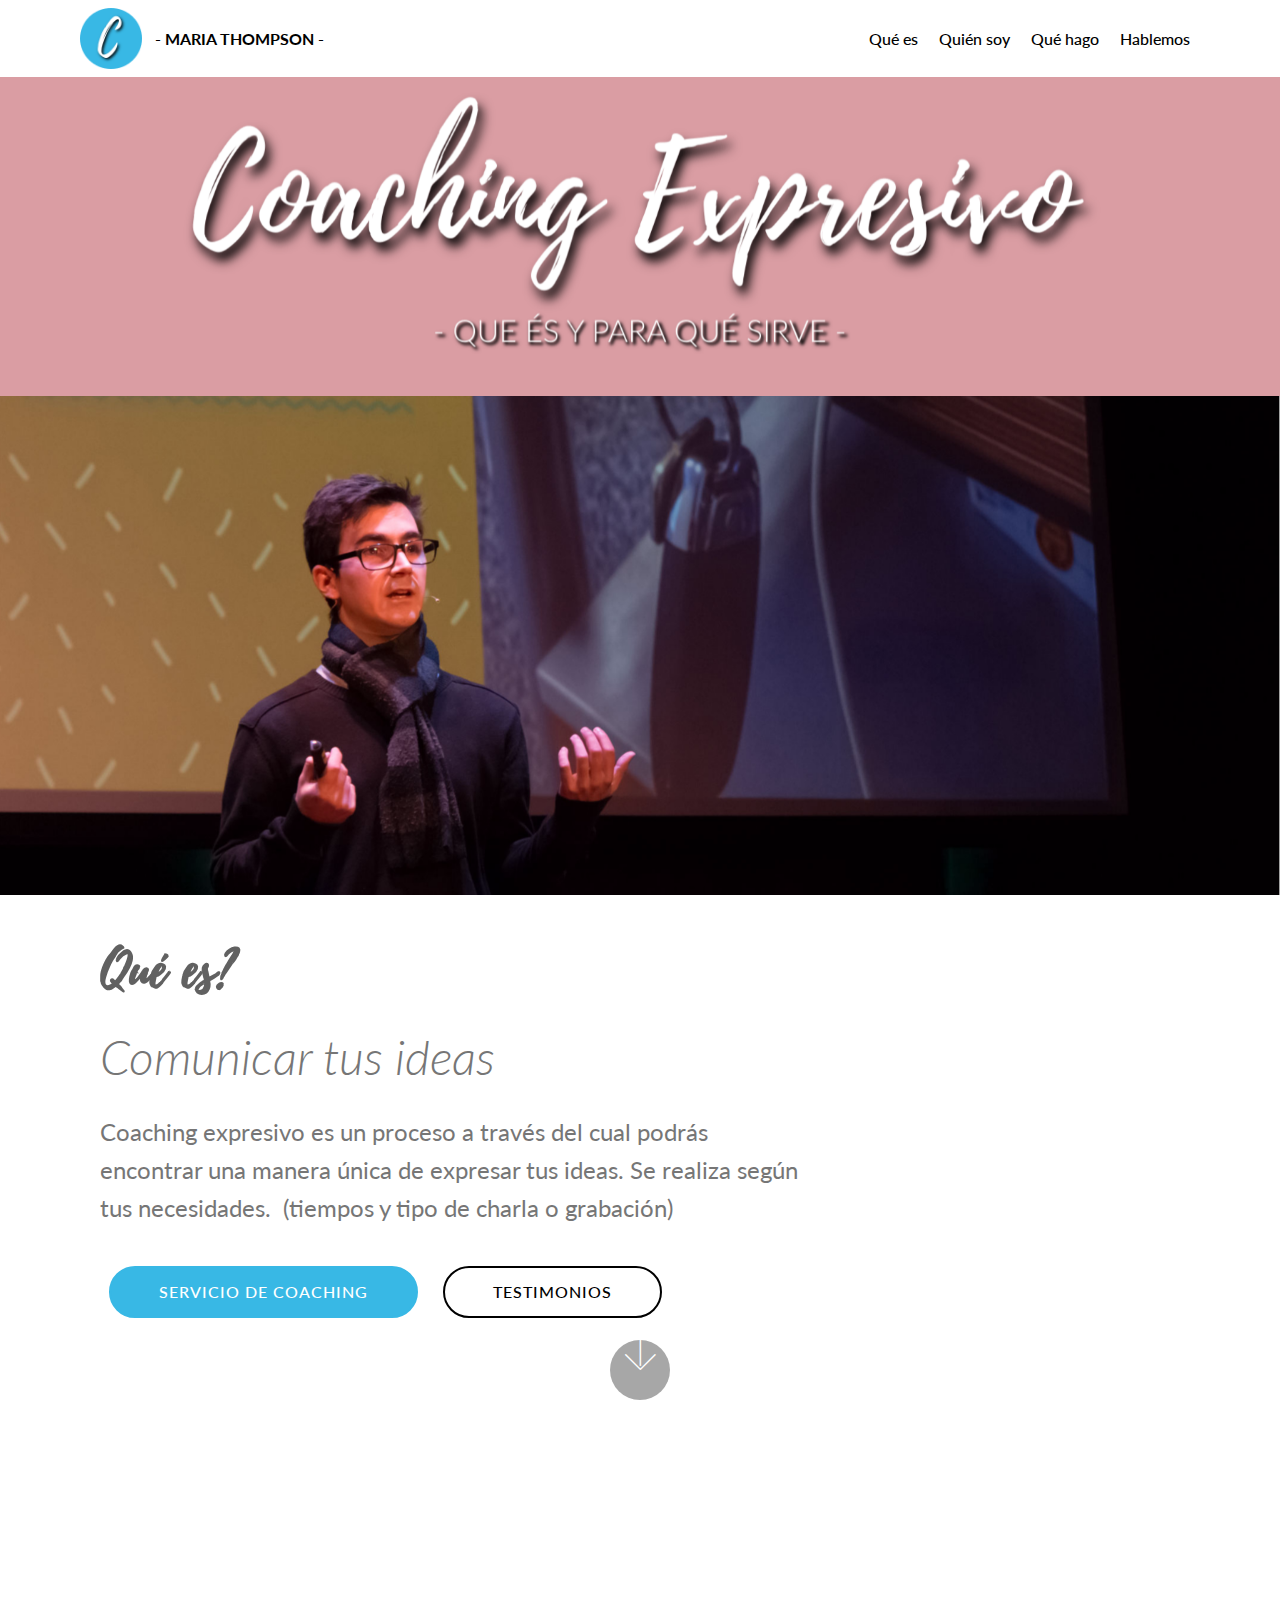
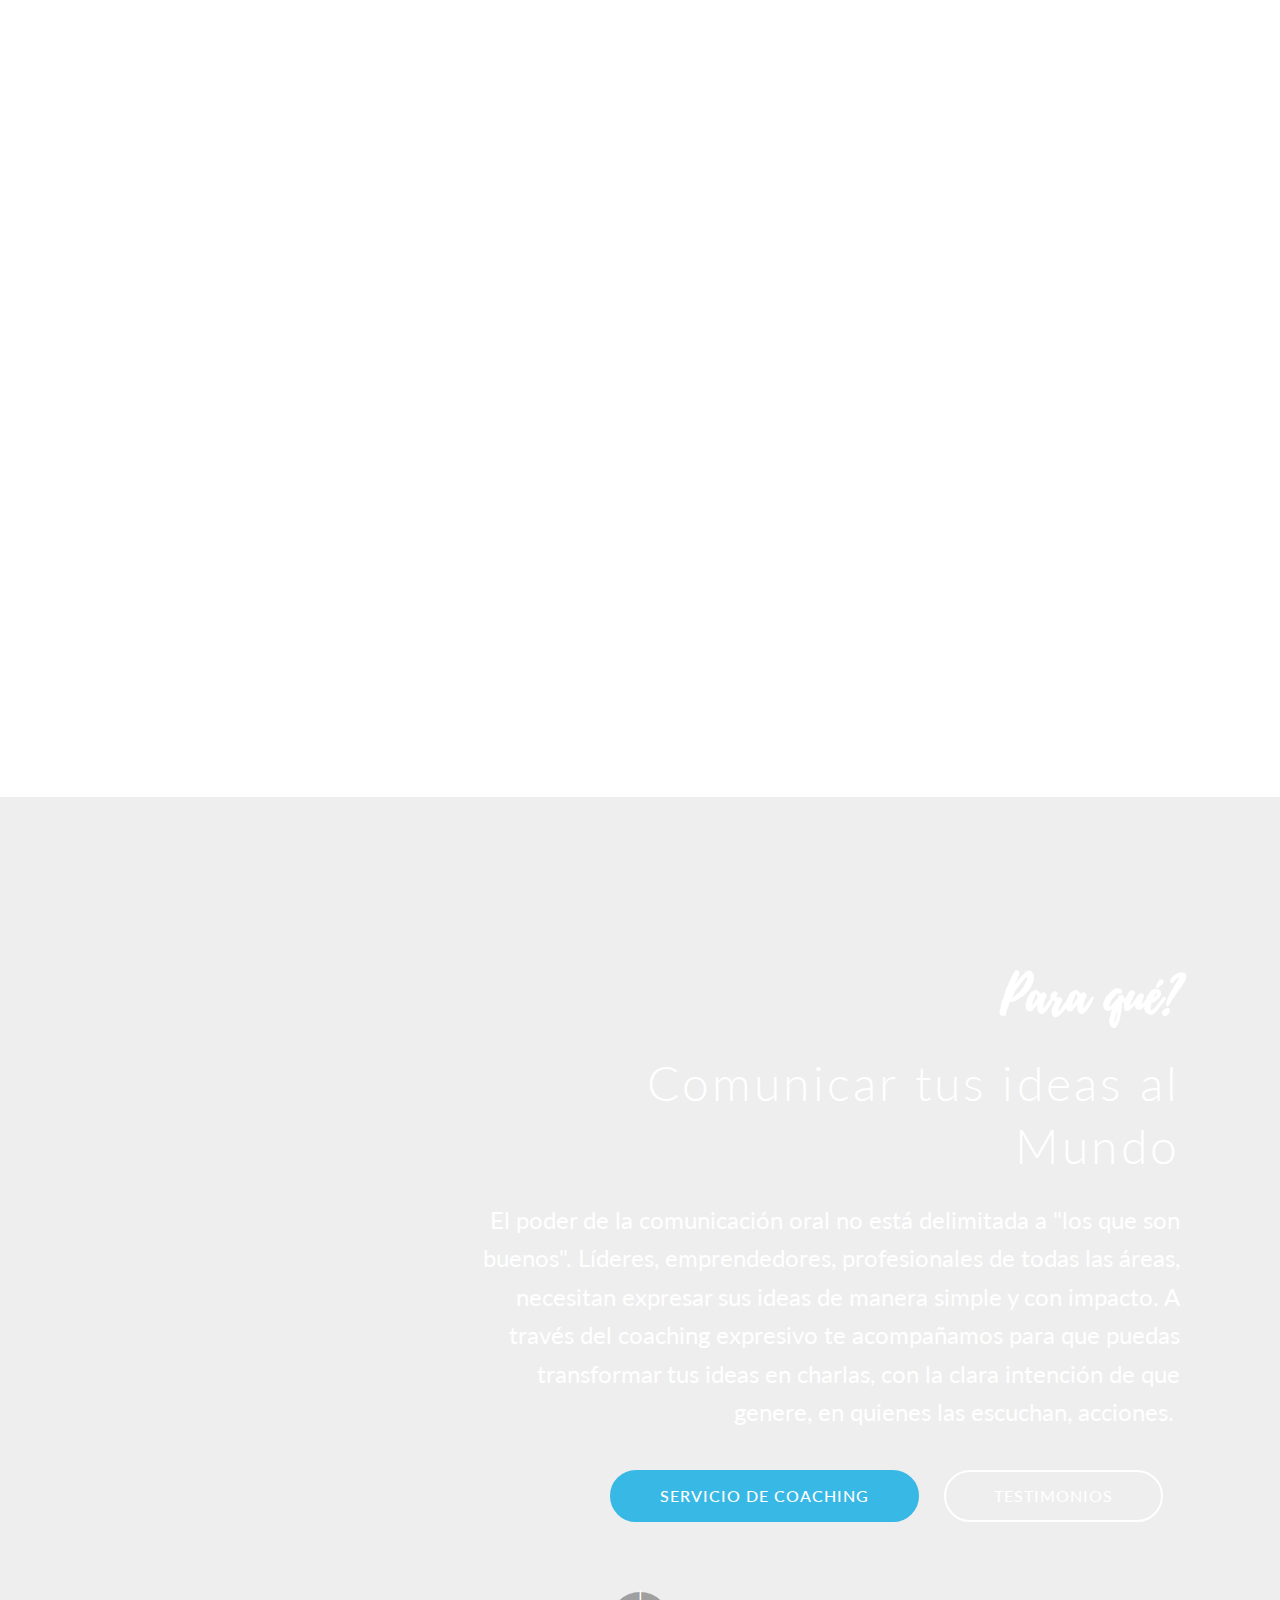
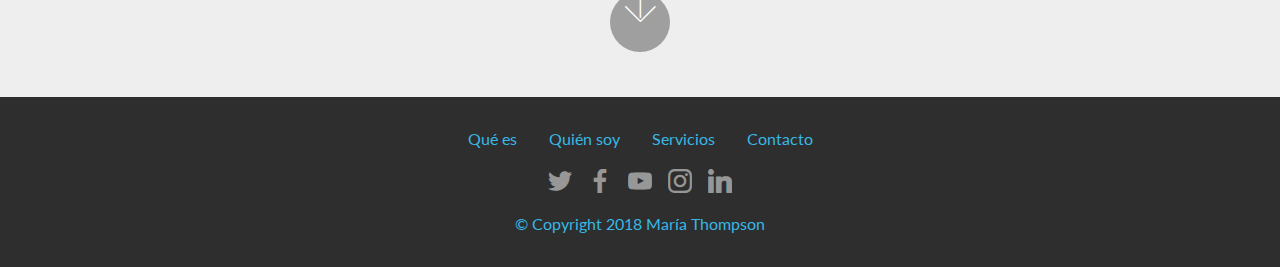
<file: page1.html>
<!DOCTYPE html>
<html >
<head>
  <!-- Site made with Mobirise Website Builder v4.8.5, https://mobirise.com -->
  <meta charset="UTF-8">
  <meta http-equiv="X-UA-Compatible" content="IE=edge">
  <meta name="generator" content="Mobirise v4.8.5, mobirise.com">
  <meta name="viewport" content="width=device-width, initial-scale=1, minimum-scale=1">
  <link rel="shortcut icon" href="assets/images/fabicon-67x66.png" type="image/x-icon">
  <meta name="description" content="">
  <title>Qué Es</title>
  <link rel="stylesheet" href="assets/web/assets/mobirise-icons/mobirise-icons.css">
  <link rel="stylesheet" href="assets/tether/tether.min.css">
  <link rel="stylesheet" href="assets/bootstrap/css/bootstrap.min.css">
  <link rel="stylesheet" href="assets/bootstrap/css/bootstrap-grid.min.css">
  <link rel="stylesheet" href="assets/bootstrap/css/bootstrap-reboot.min.css">
  <link rel="stylesheet" href="assets/socicon/css/styles.css">
  <link rel="stylesheet" href="assets/dropdown/css/style.css">
  <link rel="stylesheet" href="assets/theme/css/style.css">
  <link href="assets/fonts/style.css" rel="stylesheet">
  <link rel="stylesheet" href="assets/mobirise/css/mbr-additional.css" type="text/css">
  
  
  
</head>
<body>
  <section class="menu cid-r5HOLcNvIt" once="menu" id="menu2-5">

    

    <nav class="navbar navbar-expand beta-menu navbar-dropdown align-items-center navbar-fixed-top navbar-toggleable-sm">
        <button class="navbar-toggler navbar-toggler-right" type="button" data-toggle="collapse" data-target="#navbarSupportedContent" aria-controls="navbarSupportedContent" aria-expanded="false" aria-label="Toggle navigation">
            <div class="hamburger">
                <span></span>
                <span></span>
                <span></span>
                <span></span>
            </div>
        </button>
        <div class="menu-logo">
            <div class="navbar-brand">
                <span class="navbar-logo">
                    <a href="index.html">
                        <img src="assets/images/fabicon-1-67x66.png" alt="Mobirise" title="" style="height: 3.8rem;">
                    </a>
                </span>
                <span class="navbar-caption-wrap"><a class="navbar-caption text-black display-4" href="index.html">- MARIA THOMPSON -</a></span>
            </div>
        </div>
        <div class="collapse navbar-collapse" id="navbarSupportedContent">
            <ul class="navbar-nav nav-dropdown nav-right" data-app-modern-menu="true"><li class="nav-item">
                    <a class="nav-link link text-black display-4" href="page1.html">Qué es</a>
                </li>
                <li class="nav-item">
                    <a class="nav-link link text-black display-4" href="page2.html">
                        Quién soy</a>
                </li><li class="nav-item"><a class="nav-link link text-black display-4" href="page3.html">Qué hago</a></li><li class="nav-item"><a class="nav-link link text-black display-4" href="page4.html">
                        Hablemos</a></li></ul>
            
        </div>
    </nav>
</section>

<section class="engine"><a href="https://mobirise.info/l">free site templates</a></section><section class="cid-r5CFQEk36y" id="image3-2">

    

    <figure class="mbr-figure container">
            <div class="image-block" style="width: 86%;">
                <img src="assets/images/placa-00003a-2-1910x1074.png" width="1400" alt="Mobirise" title="">
                
            </div>
    </figure>
</section>

<section class="cid-r5DgaVjgqD" id="image2-6">

    

    <figure class="mbr-figure">
        <div class="image-block" style="width: 100%;">
            <img src="assets/images/21419742049-cae17db047-o-1-2698x1799.jpg" alt="Mobirise" title="">
            
        </div>
    </figure>
</section>

<section class="header9 cid-r5DgMjPSIY" id="header9-7">

    

    

    <div class="container">
        <div class="media-container-column mbr-white col-md-8">
            <h1 class="mbr-section-title align-left mbr-bold pb-3 mbr-fonts-style display-1">Qué es?</h1>
            <h3 class="mbr-section-subtitle align-left mbr-light pb-3 mbr-fonts-style display-2">Comunicar tus ideas</h3>
            <p class="mbr-text align-left pb-3 mbr-fonts-style display-5">Coaching expresivo es un proceso a través del cual podrás encontrar una manera única de expresar tus ideas. Se realiza según tus necesidades. &nbsp;(tiempos y tipo de charla o grabación)</p>
            <div class="mbr-section-btn align-left"><a class="btn btn-md btn-primary display-4" href="page3.html">SERVICIO DE COACHING</a>
                <a class="btn btn-md btn-black-outline display-4" href="page3.html#gallery3-1a">TESTIMONIOS</a></div>
        </div>
    </div>

    <div class="mbr-arrow hidden-sm-down" aria-hidden="true">
        <a href="#next">
            <i class="mbri-down mbr-iconfont"></i>
        </a>
    </div>
</section>

<section class="cid-r5Dke67cSL" id="video2-8">

    
    
    <figure class="mbr-figure align-center container">
        <div class="video-block" style="width: 100%;">
            <div><iframe class="mbr-embedded-video" src="https://www.youtube.com/embed/fS_Nw9H9jn4?rel=0&amp;amp;showinfo=0&amp;autoplay=0&amp;loop=0" width="800" height="600" frameborder="0" allowfullscreen></iframe></div>
        </div>
    </figure>
</section>

<section class="header10 cid-r5DkEVZ3OB mbr-fullscreen mbr-parallax-background" id="header10-9">

    

    

    <div class="container">
        <div class="media-container-column mbr-white col-lg-8 col-md-10 ml-auto">
            <h1 class="mbr-section-title align-right mbr-bold pb-3 mbr-fonts-style display-1">
                Para qué?</h1>
            <h3 class="mbr-section-subtitle align-right mbr-light pb-3 mbr-fonts-style display-2">Comunicar tus ideas al Mundo</h3>
            <p class="mbr-text align-right pb-3 mbr-fonts-style display-5">El poder de la comunicación oral no está delimitada a "los que son buenos". Líderes, emprendedores, profesionales de todas las áreas, necesitan expresar sus ideas de manera simple y con impacto.  A través del coaching expresivo te acompañamos para que puedas transformar tus ideas en charlas, con la clara intención de que genere, en quienes las escuchan, acciones.&nbsp;<br></p>
            <div class="mbr-section-btn align-right"><a class="btn btn-md btn-primary display-4" href="page3.html">SERVICIO DE COACHING</a>
                <a class="btn btn-md btn-white-outline display-4" href="page3.html#gallery3-1a">TESTIMONIOS</a></div>
        </div>
    </div>

    <div class="mbr-arrow hidden-sm-down" aria-hidden="true">
        <a href="#next">
            <i class="mbri-down mbr-iconfont"></i>
        </a>
    </div>
</section>

<section once="" class="cid-r5Dl4pBosB" id="footer7-b">

    

    

    <div class="container">
        <div class="media-container-row align-center mbr-white">
            <div class="row row-links">
                <ul class="foot-menu">
                    
                    
                    
                    
                    
                <li class="foot-menu-item mbr-fonts-style display-7"><a href="page1.html">Qué es</a></li><li class="foot-menu-item mbr-fonts-style display-7"><a href="page2.html">Quién soy</a></li><li class="foot-menu-item mbr-fonts-style display-7"><a href="page3.html">Servicios</a></li><li class="foot-menu-item mbr-fonts-style display-7"><a href="page4.html">Contacto</a></li></ul>
            </div>
            <div class="row social-row">
                <div class="social-list align-right pb-2">
                    
                    
                    
                    
                    
                    
                <div class="soc-item">
                        <a href="https://twitter.com/MariavThomp" target="_blank">
                            <span class="mbr-iconfont mbr-iconfont-social socicon-twitter socicon"></span>
                        </a>
                    </div><div class="soc-item">
                        <a href="https://www.facebook.com/maria.v.thompson" target="_blank">
                            <span class="mbr-iconfont mbr-iconfont-social socicon-facebook socicon"></span>
                        </a>
                    </div><div class="soc-item">
                        <a href="https://www.youtube.com/channel/UCD8ZzVItOeBY7QT7W4eZ_9Q" target="_blank">
                            <span class="mbr-iconfont mbr-iconfont-social socicon-youtube socicon"></span>
                        </a>
                    </div><div class="soc-item">
                        <a href="https://www.instagram.com/maria.v.thompson/" target="_blank">
                            <span class="mbr-iconfont mbr-iconfont-social socicon-instagram socicon"></span>
                        </a>
                    </div><div class="soc-item">
                        <a href="https://www.linkedin.com/in/maria-thompson/" target="_blank">
                            <span class="mbr-iconfont mbr-iconfont-social socicon-linkedin socicon"></span>
                        </a>
                    </div></div>
            </div>
            <div class="row row-copirayt">
                <p class="mbr-text mb-0 mbr-fonts-style mbr-white align-center display-7"><a href="index.html">
                    © Copyright 2018 María Thompson</a></p>
            </div>
        </div>
    </div>
</section>


  <script src="assets/web/assets/jquery/jquery.min.js"></script>
  <script src="assets/popper/popper.min.js"></script>
  <script src="assets/tether/tether.min.js"></script>
  <script src="assets/bootstrap/js/bootstrap.min.js"></script>
  <script src="assets/dropdown/js/script.min.js"></script>
  <script src="assets/touchswipe/jquery.touch-swipe.min.js"></script>
  <script src="assets/parallax/jarallax.min.js"></script>
  <script src="assets/smoothscroll/smooth-scroll.js"></script>
  <script src="assets/theme/js/script.js"></script>
  
  
</body>
</html>
</file>
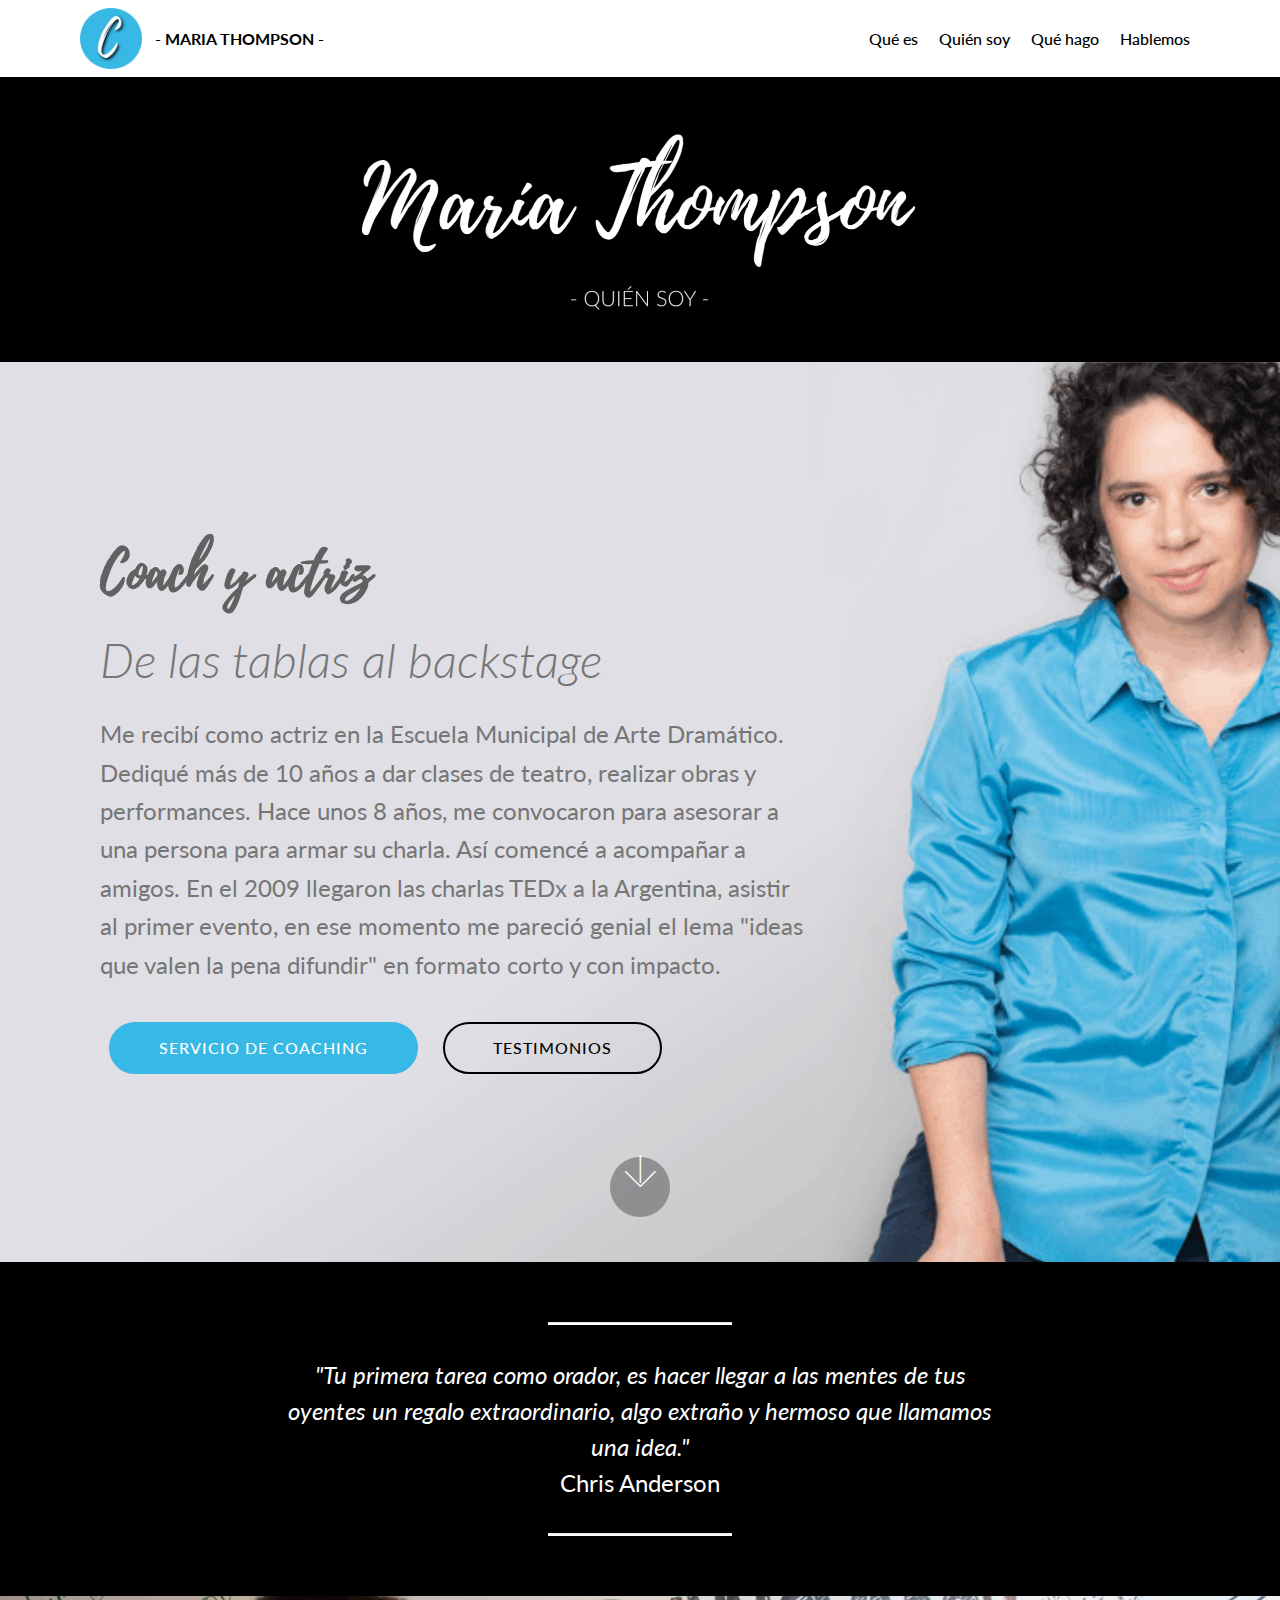
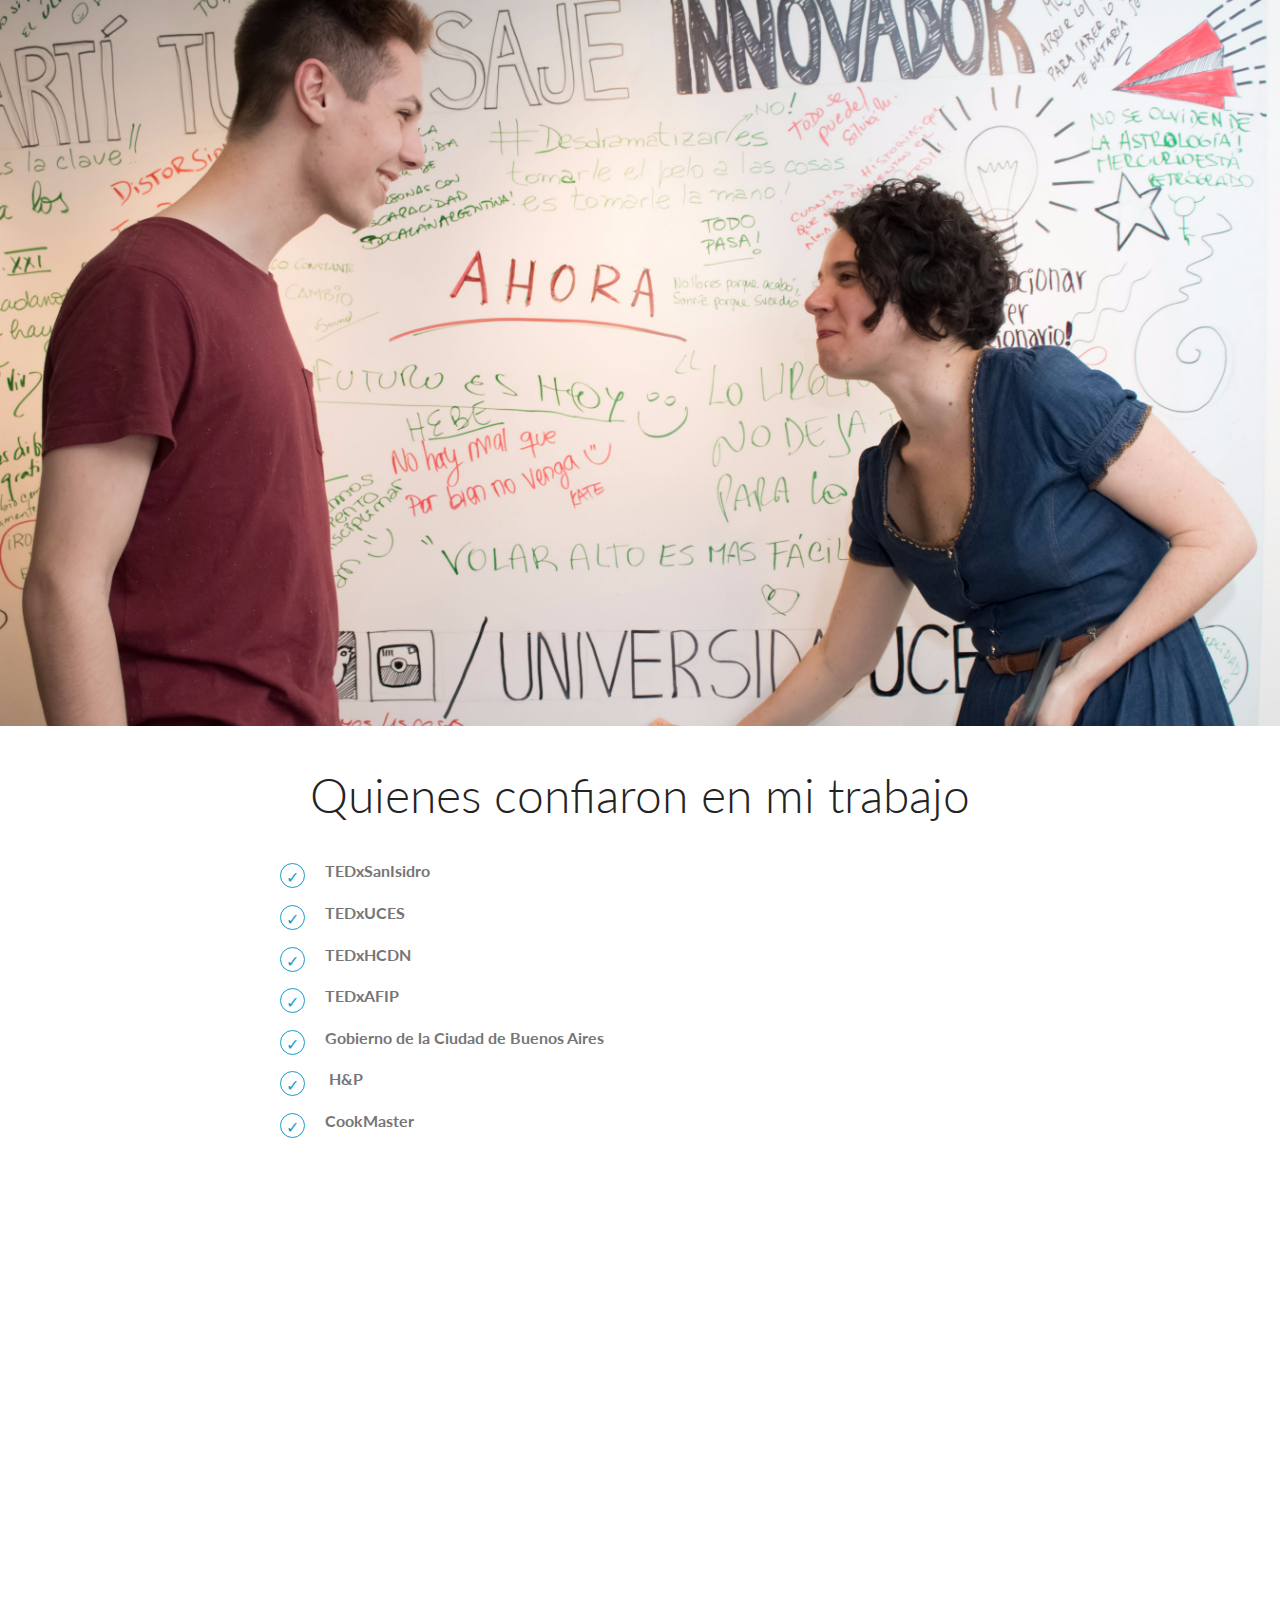
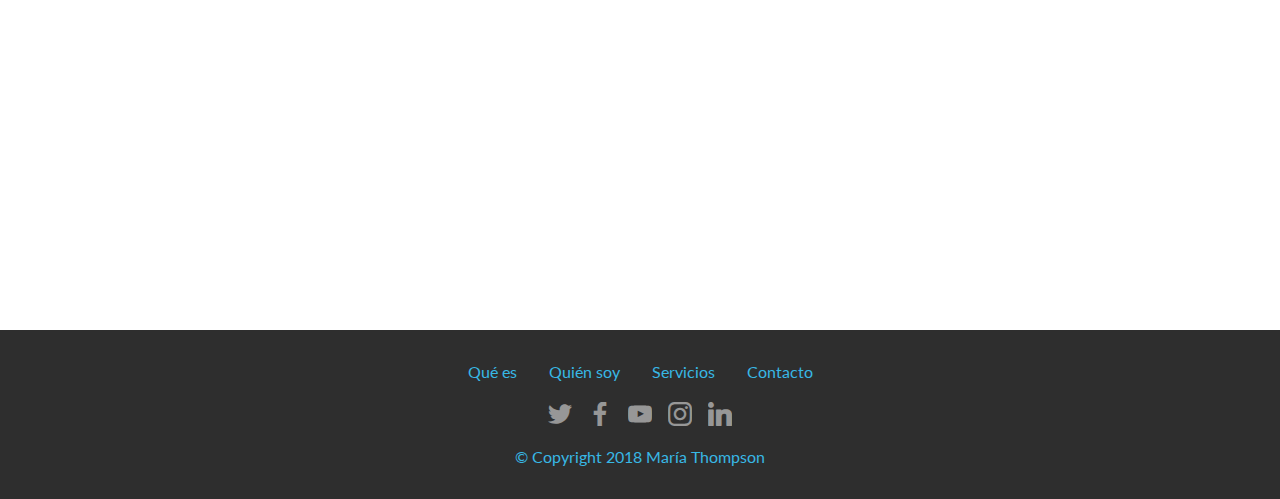
<file: page2.html>
<!DOCTYPE html>
<html >
<head>
  <!-- Site made with Mobirise Website Builder v4.8.5, https://mobirise.com -->
  <meta charset="UTF-8">
  <meta http-equiv="X-UA-Compatible" content="IE=edge">
  <meta name="generator" content="Mobirise v4.8.5, mobirise.com">
  <meta name="viewport" content="width=device-width, initial-scale=1, minimum-scale=1">
  <link rel="shortcut icon" href="assets/images/fabicon-67x66.png" type="image/x-icon">
  <meta name="description" content="">
  <title>Quien Soy</title>
  <link rel="stylesheet" href="assets/web/assets/mobirise-icons/mobirise-icons.css">
  <link rel="stylesheet" href="assets/tether/tether.min.css">
  <link rel="stylesheet" href="assets/bootstrap/css/bootstrap.min.css">
  <link rel="stylesheet" href="assets/bootstrap/css/bootstrap-grid.min.css">
  <link rel="stylesheet" href="assets/bootstrap/css/bootstrap-reboot.min.css">
  <link rel="stylesheet" href="assets/dropdown/css/style.css">
  <link rel="stylesheet" href="assets/socicon/css/styles.css">
  <link rel="stylesheet" href="assets/theme/css/style.css">
  <link href="assets/fonts/style.css" rel="stylesheet">
  <link rel="stylesheet" href="assets/mobirise/css/mbr-additional.css" type="text/css">
  
  
  
</head>
<body>
  <section class="menu cid-r5HOQFcR5J" once="menu" id="menu2-6">

    

    <nav class="navbar navbar-expand beta-menu navbar-dropdown align-items-center navbar-fixed-top navbar-toggleable-sm">
        <button class="navbar-toggler navbar-toggler-right" type="button" data-toggle="collapse" data-target="#navbarSupportedContent" aria-controls="navbarSupportedContent" aria-expanded="false" aria-label="Toggle navigation">
            <div class="hamburger">
                <span></span>
                <span></span>
                <span></span>
                <span></span>
            </div>
        </button>
        <div class="menu-logo">
            <div class="navbar-brand">
                <span class="navbar-logo">
                    <a href="index.html">
                        <img src="assets/images/fabicon-1-67x66.png" alt="Mobirise" title="" style="height: 3.8rem;">
                    </a>
                </span>
                <span class="navbar-caption-wrap"><a class="navbar-caption text-black display-4" href="index.html">- MARIA THOMPSON -</a></span>
            </div>
        </div>
        <div class="collapse navbar-collapse" id="navbarSupportedContent">
            <ul class="navbar-nav nav-dropdown nav-right" data-app-modern-menu="true"><li class="nav-item">
                    <a class="nav-link link text-black display-4" href="page1.html">Qué es</a>
                </li>
                <li class="nav-item">
                    <a class="nav-link link text-black display-4" href="page2.html">
                        Quién soy</a>
                </li><li class="nav-item"><a class="nav-link link text-black display-4" href="page3.html">Qué hago</a></li><li class="nav-item"><a class="nav-link link text-black display-4" href="page4.html">
                        Hablemos</a></li></ul>
            
        </div>
    </nav>
</section>

<section class="engine"><a href="https://mobirise.info/u">bootstrap website templates</a></section><section class="cid-r5DnraYSid" id="image3-e">

    

    <figure class="mbr-figure container">
            <div class="image-block" style="width: 86%;">
                <img src="assets/images/placamaria-1910x1074.png" width="1400" alt="Mobirise" title="">
                
            </div>
    </figure>
</section>

<section class="header9 cid-r5Dnrd9OSO mbr-fullscreen" id="header9-g">

    

    

    <div class="container">
        <div class="media-container-column mbr-white col-md-8">
            <h1 class="mbr-section-title align-left mbr-bold pb-3 mbr-fonts-style display-1">Coach y actriz</h1>
            <h3 class="mbr-section-subtitle align-left mbr-light pb-3 mbr-fonts-style display-2">De las tablas al backstage</h3>
            <p class="mbr-text align-left pb-3 mbr-fonts-style display-5">Me recibí como actriz en la Escuela Municipal de Arte Dramático. Dediqué más de 10 años a dar clases de teatro, realizar obras y performances. Hace unos 8 años, me convocaron para asesorar a una persona para armar su charla. Así comencé a acompañar a amigos. En el 2009 llegaron las charlas TEDx a la Argentina, asistir al primer evento, en ese momento me pareció genial el lema "ideas que valen la pena difundir" en formato corto y con impacto.<br></p>
            <div class="mbr-section-btn align-left"><a class="btn btn-md btn-primary display-4" href="page3.html">SERVICIO DE COACHING</a>
                <a class="btn btn-md btn-black-outline display-4" href="page3.html#gallery3-1a">TESTIMONIOS</a></div>
        </div>
    </div>

    <div class="mbr-arrow hidden-sm-down" aria-hidden="true">
        <a href="#next">
            <i class="mbri-down mbr-iconfont"></i>
        </a>
    </div>
</section>

<section class="mbr-section article content10 cid-r5Drjwa70d" id="content10-o">
    
     

    <div class="container">
        <div class="inner-container" style="width: 66%;">
            <hr class="line" style="width: 25%;">
            <div class="section-text align-center mbr-white mbr-fonts-style display-5"><em>"Tu primera tarea como orador, es hacer llegar a las mentes de tus oyentes un regalo extraordinario, algo extraño y hermoso que llamamos una idea."</em><br>Chris Anderson
</div>
            <hr class="line" style="width: 25%;">
        </div>
    </div>
</section>

<section class="cid-r5DpZPWIec" id="image2-k">

    

    <figure class="mbr-figure">
        <div class="image-block" style="width: 100%;">
            <img src="assets/images/21614946011-e2d640c492-o-2698x1798.jpg" alt="Mobirise" title="">
            
        </div>
    </figure>
</section>

<section class="mbr-section content4 cid-r5UCrXDfFS" id="content4-e">

    

    <div class="container">
        <div class="media-container-row">
            <div class="title col-12 col-md-8">
                <h2 class="align-center pb-3 mbr-fonts-style display-2">
                    Quienes confiaron en mi trabajo</h2>
                
                
            </div>
        </div>
    </div>
</section>

<section class="mbr-section article content12 cid-r5UCiCDnIT" id="content12-d">
     

    <div class="container">
        <div class="media-container-row">
            <div class="mbr-text counter-container col-12 col-md-8 mbr-fonts-style display-7">
                <ul>
                    <li><strong>TEDxSanIsidro
</strong></li><li><strong>
</strong><strong>TEDxUCES&nbsp;</strong></li><li><strong>TEDxHCDN&nbsp;</strong><br></li><li><strong>TEDxAFIP&nbsp;</strong><br></li><li><strong>Gobierno de la Ciudad de Buenos Aires&nbsp;</strong><br></li><li><strong>&nbsp;H&amp;P&nbsp;</strong><br></li><li><strong>
</strong><strong>CookMaster</strong></li>
                </ul>
            </div>
        </div>
    </div>
</section>

<section class="cid-r5Dyte8oO6" id="video2-p">

    
    
    <figure class="mbr-figure align-center">
        <div class="video-block" style="width: 100%;">
            <div><iframe class="mbr-embedded-video" src="https://www.youtube.com/embed/x4iRFq2EOkw?rel=0&amp;amp;showinfo=0&amp;autoplay=0&amp;loop=0" width="1280" height="720" frameborder="0" allowfullscreen></iframe></div>
        </div>
    </figure>
</section>

<section once="" class="cid-r5DnrgBOwa" id="footer7-j">

    

    

    <div class="container">
        <div class="media-container-row align-center mbr-white">
            <div class="row row-links">
                <ul class="foot-menu">
                    
                    
                    
                    
                    
                <li class="foot-menu-item mbr-fonts-style display-7"><a href="page1.html">Qué es</a></li><li class="foot-menu-item mbr-fonts-style display-7"><a href="page2.html">Quién soy</a></li><li class="foot-menu-item mbr-fonts-style display-7"><a href="page3.html">Servicios</a></li><li class="foot-menu-item mbr-fonts-style display-7"><a href="page4.html">Contacto</a></li></ul>
            </div>
            <div class="row social-row">
                <div class="social-list align-right pb-2">
                    
                    
                    
                    
                    
                    
                <div class="soc-item">
                        <a href="https://twitter.com/MariavThomp" target="_blank">
                            <span class="mbr-iconfont mbr-iconfont-social socicon-twitter socicon"></span>
                        </a>
                    </div><div class="soc-item">
                        <a href="https://www.facebook.com/maria.v.thompson" target="_blank">
                            <span class="mbr-iconfont mbr-iconfont-social socicon-facebook socicon"></span>
                        </a>
                    </div><div class="soc-item">
                        <a href="https://www.youtube.com/channel/UCD8ZzVItOeBY7QT7W4eZ_9Q" target="_blank">
                            <span class="mbr-iconfont mbr-iconfont-social socicon-youtube socicon"></span>
                        </a>
                    </div><div class="soc-item">
                        <a href="https://www.instagram.com/maria.v.thompson/" target="_blank">
                            <span class="mbr-iconfont mbr-iconfont-social socicon-instagram socicon"></span>
                        </a>
                    </div><div class="soc-item">
                        <a href="https://www.linkedin.com/in/maria-thompson/" target="_blank">
                            <span class="mbr-iconfont mbr-iconfont-social socicon-linkedin socicon"></span>
                        </a>
                    </div></div>
            </div>
            <div class="row row-copirayt">
                <p class="mbr-text mb-0 mbr-fonts-style mbr-white align-center display-7"><a href="index.html">
                    © Copyright 2018 María Thompson</a></p>
            </div>
        </div>
    </div>
</section>


  <script src="assets/web/assets/jquery/jquery.min.js"></script>
  <script src="assets/popper/popper.min.js"></script>
  <script src="assets/tether/tether.min.js"></script>
  <script src="assets/bootstrap/js/bootstrap.min.js"></script>
  <script src="assets/smoothscroll/smooth-scroll.js"></script>
  <script src="assets/dropdown/js/script.min.js"></script>
  <script src="assets/touchswipe/jquery.touch-swipe.min.js"></script>
  <script src="assets/theme/js/script.js"></script>
  
  
</body>
</html>
</file>
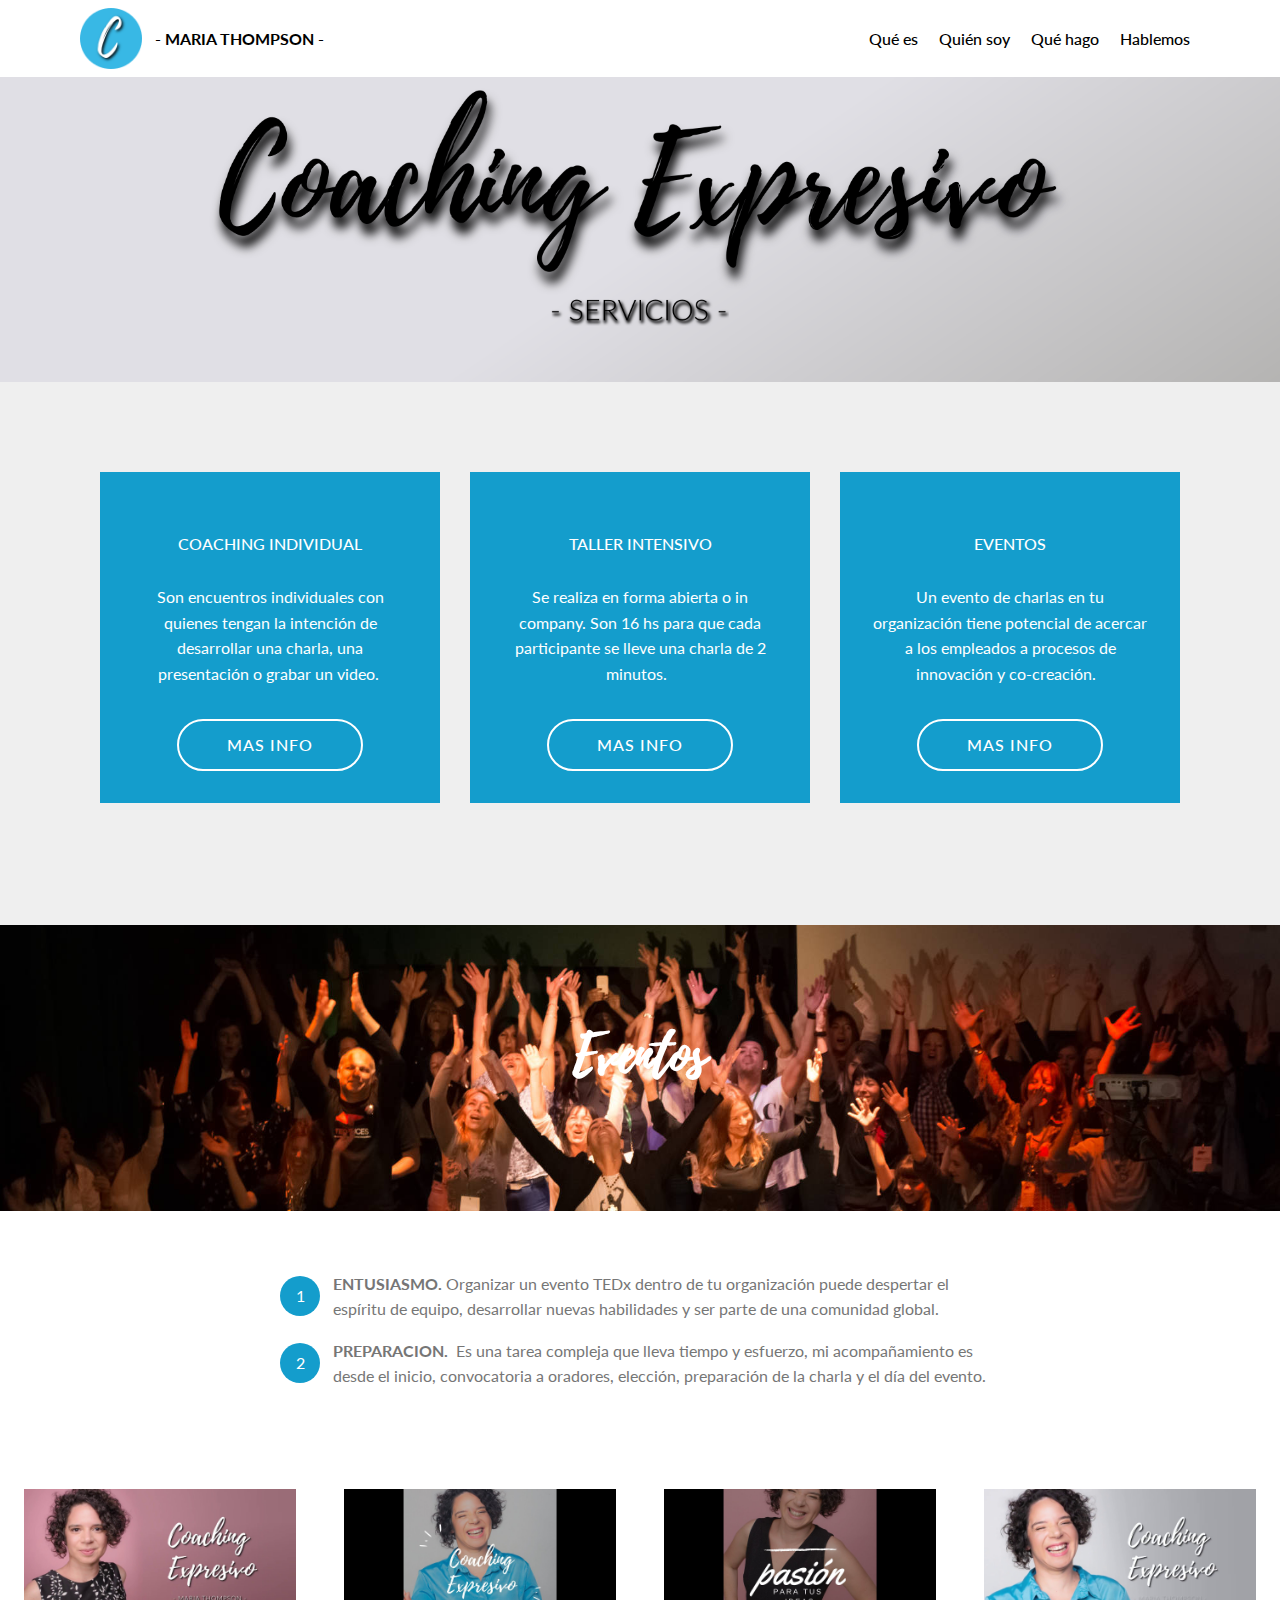
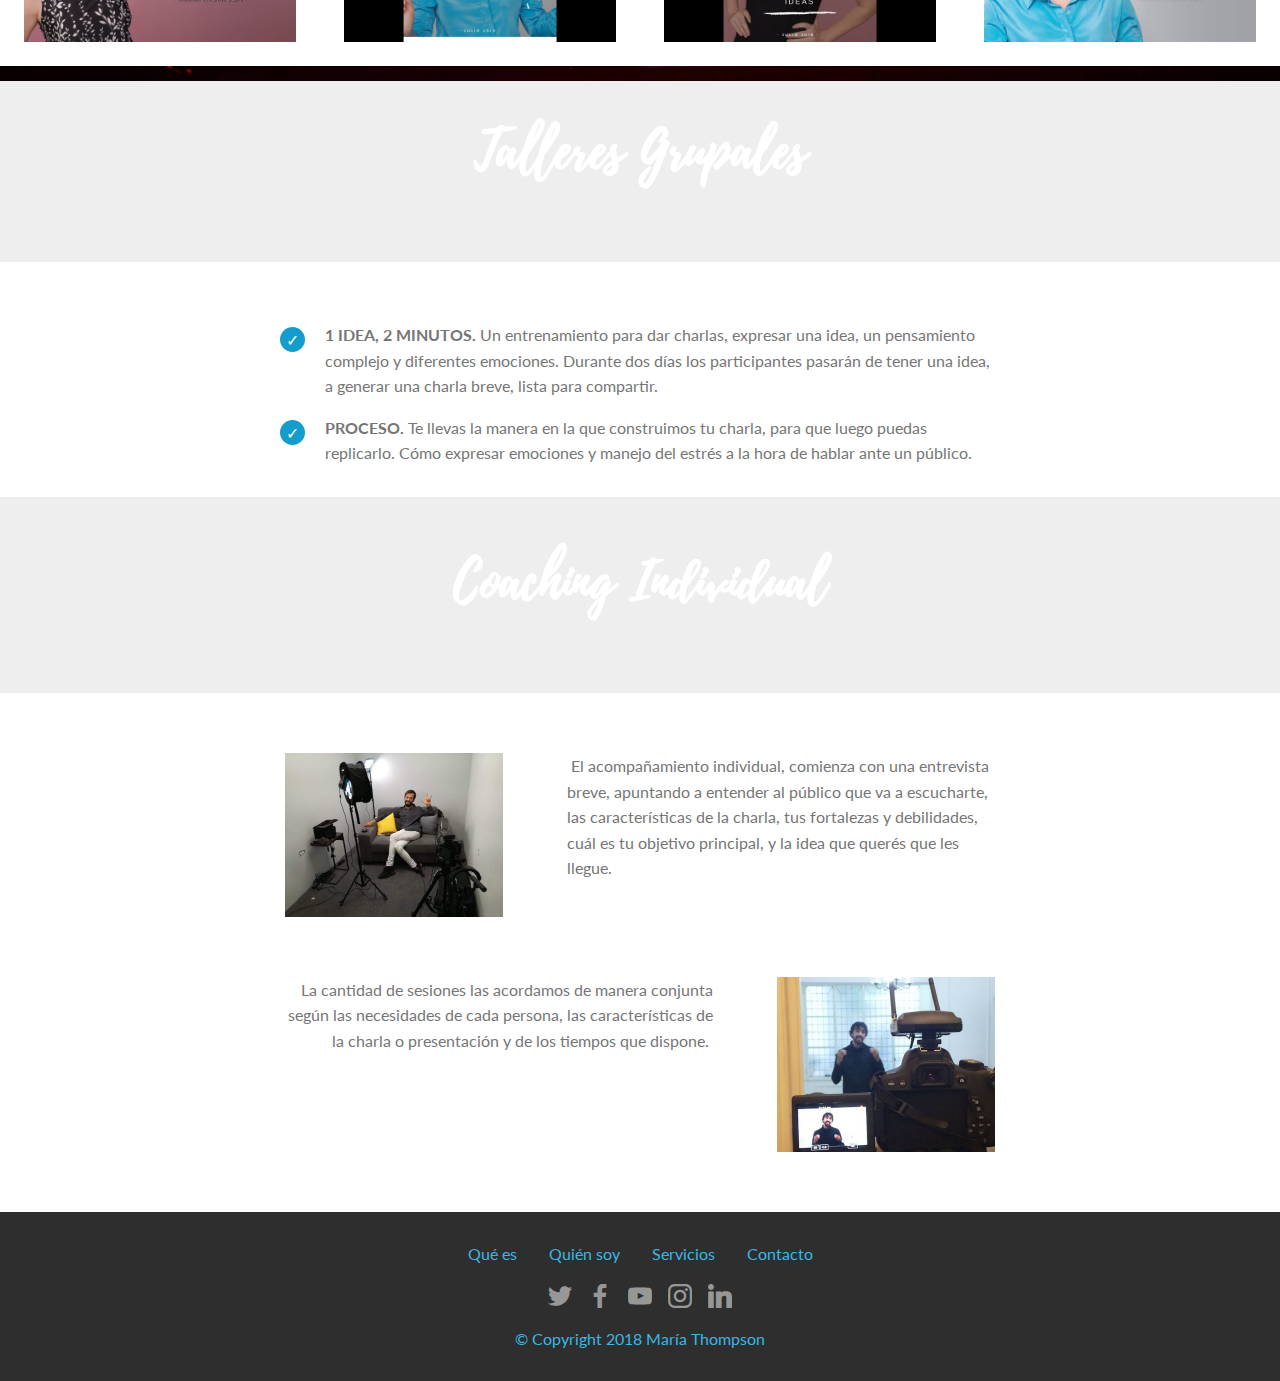
<file: page3.html>
<!DOCTYPE html>
<html >
<head>
  <!-- Site made with Mobirise Website Builder v4.8.5, https://mobirise.com -->
  <meta charset="UTF-8">
  <meta http-equiv="X-UA-Compatible" content="IE=edge">
  <meta name="generator" content="Mobirise v4.8.5, mobirise.com">
  <meta name="viewport" content="width=device-width, initial-scale=1, minimum-scale=1">
  <link rel="shortcut icon" href="assets/images/fabicon-67x66.png" type="image/x-icon">
  <meta name="description" content="">
  <title>Servicios</title>
  <link rel="stylesheet" href="assets/web/assets/mobirise-icons/mobirise-icons.css">
  <link rel="stylesheet" href="assets/tether/tether.min.css">
  <link rel="stylesheet" href="assets/bootstrap/css/bootstrap.min.css">
  <link rel="stylesheet" href="assets/bootstrap/css/bootstrap-grid.min.css">
  <link rel="stylesheet" href="assets/bootstrap/css/bootstrap-reboot.min.css">
  <link rel="stylesheet" href="assets/dropdown/css/style.css">
  <link rel="stylesheet" href="assets/socicon/css/styles.css">
  <link rel="stylesheet" href="assets/theme/css/style.css">
  <link rel="stylesheet" href="assets/gallery/style.css">
  <link href="assets/fonts/style.css" rel="stylesheet">
  <link rel="stylesheet" href="assets/mobirise/css/mbr-additional.css" type="text/css">
  
  
  
</head>
<body>
  <section class="menu cid-r5E46NH9pj" once="menu" id="menu2-q">

    

    <nav class="navbar navbar-expand beta-menu navbar-dropdown align-items-center navbar-fixed-top navbar-toggleable-sm">
        <button class="navbar-toggler navbar-toggler-right" type="button" data-toggle="collapse" data-target="#navbarSupportedContent" aria-controls="navbarSupportedContent" aria-expanded="false" aria-label="Toggle navigation">
            <div class="hamburger">
                <span></span>
                <span></span>
                <span></span>
                <span></span>
            </div>
        </button>
        <div class="menu-logo">
            <div class="navbar-brand">
                <span class="navbar-logo">
                    <a href="index.html">
                        <img src="assets/images/fabicon-1-67x66.png" alt="Mobirise" title="" style="height: 3.8rem;">
                    </a>
                </span>
                <span class="navbar-caption-wrap"><a class="navbar-caption text-black display-4" href="index.html">- MARIA THOMPSON -</a></span>
            </div>
        </div>
        <div class="collapse navbar-collapse" id="navbarSupportedContent">
            <ul class="navbar-nav nav-dropdown nav-right" data-app-modern-menu="true"><li class="nav-item">
                    <a class="nav-link link text-black display-4" href="page1.html">Qué es</a>
                </li>
                <li class="nav-item">
                    <a class="nav-link link text-black display-4" href="page2.html">
                        Quién soy</a>
                </li><li class="nav-item"><a class="nav-link link text-black display-4" href="page3.html">Qué hago</a></li><li class="nav-item"><a class="nav-link link text-black display-4" href="page4.html">
                        Hablemos</a></li></ul>
            
        </div>
    </nav>
</section>

<section class="engine"><a href="https://mobirise.info/f">easy site builder</a></section><section class="cid-r5E46Qk5LO" id="image3-r">

    

    <figure class="mbr-figure">
            <div class="image-block" style="width: 86%;">
                <img src="assets/images/placa-00006assb-1920x1080.png" width="1400" alt="Mobirise" title="">
                
            </div>
    </figure>
</section>

<section class="features8 cid-r5I0V5AxZ6" id="features8-a">

    

    

    <div class="container">
        <div class="media-container-row">

            <div class="card  col-12 col-md-6 col-lg-4">
                <div class="card-img">
                    <span class="mbr-iconfont mbrib-user"></span>
                </div>
                <div class="card-box align-center">
                    <h4 class="card-title mbr-fonts-style display-7">
                        COACHING INDIVIDUAL</h4>
                    <p class="mbr-text mbr-fonts-style display-7">Son encuentros individuales con quienes tengan la intención de desarrollar una charla, una presentación o grabar un video.&nbsp;<br></p>
                    <div class="mbr-section-btn text-center"><a href="page3.html#content5-y" class="btn btn-white-outline display-4">MAS INFO</a></div>
                </div>
            </div>

            <div class="card  col-12 col-md-6 col-lg-4">
                <div class="card-img">
                    <span class="mbr-iconfont mbrib-users"></span>
                </div>
                <div class="card-box align-center">
                    <h4 class="card-title mbr-fonts-style display-7">
                        TALLER INTENSIVO</h4>
                    <p class="mbr-text mbr-fonts-style display-7">Se realiza en forma abierta o in company. Son 16 hs para que cada participante se lleve una charla de 2 minutos. &nbsp;<br></p>
                    <div class="mbr-section-btn text-center"><a href="page3.html#content5-x" class="btn btn-white-outline display-4">
                            MAS INFO</a></div>
                </div>
            </div>

            <div class="card  col-12 col-md-6 col-lg-4">
                <div class="card-img">
                    <span class="mbr-iconfont mbrib-close"></span>
                </div>
                <div class="card-box align-center">
                    <h4 class="card-title mbr-fonts-style display-7">
                        EVENTOS</h4>
                    <p class="mbr-text mbr-fonts-style display-7">Un evento de charlas en tu organización tiene potencial de acercar a los empleados a procesos de innovación y co-creación. &nbsp;<br></p>
                    <div class="mbr-section-btn text-center"><a href="page3.html#content5-v" class="btn btn-white-outline display-4">
                            MAS INFO</a></div>
                </div>
            </div>

            
        </div>
    </div>
</section>

<section class="mbr-section content5 cid-r5E7q3PwxO" id="content5-v">

    

    

    <div class="container">
        <div class="media-container-row">
            <div class="title col-12 col-md-8">
                <h2 class="align-center mbr-bold mbr-white pb-3 mbr-fonts-style display-1">Eventos</h2>
                
                
                
            </div>
        </div>
    </div>
</section>

<section class="mbr-section article content11 cid-r5E81iFzi3" id="content11-w">
     

    <div class="container">
        <div class="media-container-row">
            <div class="mbr-text counter-container col-12 col-md-8 mbr-fonts-style display-7">
                <ol>
                    <li><strong>ENTUSIASMO.&nbsp;</strong>Organizar un evento TEDx dentro de tu organización puede despertar el espíritu de equipo,  desarrollar nuevas habilidades y ser parte de una comunidad global.
</li><li><strong>PREPARACION. &nbsp;</strong>Es una tarea compleja que lleva tiempo y esfuerzo, mi acompañamiento es desde el inicio, convocatoria a oradores, elección, preparación de la charla y el día del evento.</li>
                </ol>
            </div>
        </div>
    </div>
</section>

<section class="mbr-gallery mbr-slider-carousel cid-r5EJBGXTe3" id="gallery3-1a">

    

    <div>
        <div><!-- Filter --><!-- Gallery --><div class="mbr-gallery-row"><div class="mbr-gallery-layout-default"><div><div><div class="mbr-gallery-item mbr-gallery-item--p3 video-slide" data-video-url="https://www.youtube.com/watch?v=V3O9qcbxOGU" data-tags="Increíble"><div href="#lb-gallery3-1a" data-slide-to="0" data-toggle="modal"><div></div><img alt="" src="assets/images/mobirise201895-1331312018-9-5-22-24-23.jpg"><span class="icon-video"></span></div></div><div class="mbr-gallery-item mbr-gallery-item--p3 video-slide" data-video-url="https://www.youtube.com/watch?v=yBXpKY9ANfo" data-tags="Responsive"><div href="#lb-gallery3-1a" data-slide-to="1" data-toggle="modal"><div></div><img alt="" src="assets/images/mobirise201895-1331312018-9-5-22-23-58.jpg"><span class="icon-video"></span></div></div><div class="mbr-gallery-item mbr-gallery-item--p3 video-slide" data-video-url="https://www.youtube.com/watch?v=Icwk3JTgyZE" data-tags="Responsive"><div href="#lb-gallery3-1a" data-slide-to="2" data-toggle="modal"><div></div><img alt="" src="assets/images/mobirise201895-1331312018-9-5-22-24-54.jpg"><span class="icon-video"></span></div></div><div class="mbr-gallery-item mbr-gallery-item--p3 video-slide" data-video-url="https://www.youtube.com/watch?v=fS_Nw9H9jn4&amp;t=1s" data-tags="Responsive"><div href="#lb-gallery3-1a" data-slide-to="3" data-toggle="modal"><div></div><img alt="" src="assets/images/mobirise201895-1331312018-9-5-22-25-21.jpg"><span class="icon-video"></span></div></div></div></div><div class="clearfix"></div></div></div><!-- Lightbox --><div data-app-prevent-settings="" class="mbr-slider modal fade carousel slide" tabindex="-1" data-keyboard="true" data-interval="false" id="lb-gallery3-1a"><div class="modal-dialog"><div class="modal-content"><div class="modal-body"><div class="carousel-inner"><div class="carousel-item video-container"><img src="assets/images/gallery04.jpg" alt="" title=""></div><div class="carousel-item video-container"><img src="assets/images/gallery06.jpg" alt="" title=""></div><div class="carousel-item video-container"><img src="assets/images/gallery06.jpg" alt="" title=""></div><div class="carousel-item active video-container"><img src="assets/images/gallery06.jpg" alt="" title=""></div></div><a class="carousel-control carousel-control-prev" role="button" data-slide="prev" href="#lb-gallery3-1a"><span class="mbri-left mbr-iconfont" aria-hidden="true"></span><span class="sr-only">Previous</span></a><a class="carousel-control carousel-control-next" role="button" data-slide="next" href="#lb-gallery3-1a"><span class="mbri-right mbr-iconfont" aria-hidden="true"></span><span class="sr-only">Next</span></a><a class="close" href="#" role="button" data-dismiss="modal"><span class="sr-only">Close</span></a></div></div></div></div></div>
    </div>

</section>

<section class="mbr-section content5 cid-r5E854JPwc mbr-parallax-background" id="content5-x">

    

    

    <div class="container">
        <div class="media-container-row">
            <div class="title col-12 col-md-8">
                <h2 class="align-center mbr-bold mbr-white pb-3 mbr-fonts-style display-1">
                    Talleres Grupales</h2>
                
                
                
            </div>
        </div>
    </div>
</section>

<section class="mbr-section article content12 cid-r5EsrTs6BU" id="content12-11">
     

    <div class="container">
        <div class="media-container-row">
            <div class="mbr-text counter-container col-12 col-md-8 mbr-fonts-style display-7">
                <ul>
                    <li><strong>1 IDEA, 2 MINUTOS. </strong>Un entrenamiento para dar charlas, expresar una idea, un pensamiento complejo y diferentes emociones. Durante dos días los participantes pasarán de tener una idea, a generar una charla breve, lista para compartir.
</li><li><strong>PROCESO. </strong>Te llevas la manera en la que construimos tu charla, para que luego puedas replicarlo. Cómo expresar emociones y manejo del estrés a la hora de hablar ante un público.</li>
                </ul>
            </div>
        </div>
    </div>
</section>

<section class="mbr-section content5 cid-r5E859G5sJ mbr-parallax-background" id="content5-y">

    

    

    <div class="container">
        <div class="media-container-row">
            <div class="title col-12 col-md-8">
                <h2 class="align-center mbr-bold mbr-white pb-3 mbr-fonts-style display-1">Coaching Individual</h2>
                
                
                
            </div>
        </div>
    </div>
</section>

<section class="mbr-section content6 cid-r5EslfDIZy" id="content6-z">
    
     
    
    <div class="container">
        <div class="media-container-row">
            <div class="col-12 col-md-8">
                <div class="media-container-row">
                    <div class="mbr-figure" style="width: 60%;">
                      <img src="assets/images/20a22db1-837c-4277-a7d8-67a52e192410-436x327.jpg" alt="Mobirise" title="">  
                    </div>
                    <div class="media-content">
                        <div class="mbr-section-text">
                            <p class="mbr-text mb-0 mbr-fonts-style display-7">&nbsp;El acompañamiento individual, comienza con una entrevista breve, apuntando a entender al público que va a escucharte, las características de la charla, tus fortalezas y debilidades, cuál es tu objetivo principal, y la idea que querés que les llegue.&nbsp;<br></p>
                        </div>
                    </div>
                </div>
            </div>
        </div>
    </div>
</section>

<section class="mbr-section content7 cid-r5ExK5an8A" id="content7-12">
          
    

    <div class="container">
        <div class="media-container-row">
            <div class="col-12 col-md-8">
                <div class="media-container-row">
                    <div class="media-content">
                        <div class="mbr-section-text">
                            <p class="mbr-text align-right mb-0 mbr-fonts-style display-7">La cantidad de sesiones las acordamos de manera conjunta según las necesidades de cada persona, las características de la charla o presentación y de los tiempos que dispone.&nbsp;<br></p>
                        </div>
                    </div>
                    <div class="mbr-figure" style="width: 60%;">
                     <img src="assets/images/coachingexpresivo03-436x350.jpg" alt="Mobirise" title="">  
                    </div>
                </div>
            </div>
        </div>
    </div>
</section>

<section once="" class="cid-r5HMO7yKIy" id="footer7-3">

    

    

    <div class="container">
        <div class="media-container-row align-center mbr-white">
            <div class="row row-links">
                <ul class="foot-menu">
                    
                    
                    
                    
                    
                <li class="foot-menu-item mbr-fonts-style display-7"><a href="page1.html">Qué es</a></li><li class="foot-menu-item mbr-fonts-style display-7"><a href="page2.html">Quién soy</a></li><li class="foot-menu-item mbr-fonts-style display-7"><a href="page3.html">Servicios</a></li><li class="foot-menu-item mbr-fonts-style display-7"><a href="page4.html">Contacto</a></li></ul>
            </div>
            <div class="row social-row">
                <div class="social-list align-right pb-2">
                    
                    
                    
                    
                    
                    
                <div class="soc-item">
                        <a href="https://twitter.com/MariavThomp" target="_blank">
                            <span class="mbr-iconfont mbr-iconfont-social socicon-twitter socicon"></span>
                        </a>
                    </div><div class="soc-item">
                        <a href="https://www.facebook.com/maria.v.thompson" target="_blank">
                            <span class="mbr-iconfont mbr-iconfont-social socicon-facebook socicon"></span>
                        </a>
                    </div><div class="soc-item">
                        <a href="https://www.youtube.com/channel/UCD8ZzVItOeBY7QT7W4eZ_9Q" target="_blank">
                            <span class="mbr-iconfont mbr-iconfont-social socicon-youtube socicon"></span>
                        </a>
                    </div><div class="soc-item">
                        <a href="https://www.instagram.com/maria.v.thompson/" target="_blank">
                            <span class="mbr-iconfont mbr-iconfont-social socicon-instagram socicon"></span>
                        </a>
                    </div><div class="soc-item">
                        <a href="https://www.linkedin.com/in/maria-thompson/" target="_blank">
                            <span class="mbr-iconfont mbr-iconfont-social socicon-linkedin socicon"></span>
                        </a>
                    </div></div>
            </div>
            <div class="row row-copirayt">
                <p class="mbr-text mb-0 mbr-fonts-style mbr-white align-center display-7"><a href="index.html">
                    © Copyright 2018 María Thompson</a></p>
            </div>
        </div>
    </div>
</section>


  <script src="assets/web/assets/jquery/jquery.min.js"></script>
  <script src="assets/popper/popper.min.js"></script>
  <script src="assets/tether/tether.min.js"></script>
  <script src="assets/bootstrap/js/bootstrap.min.js"></script>
  <script src="assets/smoothscroll/smooth-scroll.js"></script>
  <script src="assets/dropdown/js/script.min.js"></script>
  <script src="assets/touchswipe/jquery.touch-swipe.min.js"></script>
  <script src="assets/bootstrapcarouselswipe/bootstrap-carousel-swipe.js"></script>
  <script src="assets/parallax/jarallax.min.js"></script>
  <script src="assets/vimeoplayer/jquery.mb.vimeo_player.js"></script>
  <script src="assets/masonry/masonry.pkgd.min.js"></script>
  <script src="assets/imagesloaded/imagesloaded.pkgd.min.js"></script>
  <script src="assets/theme/js/script.js"></script>
  <script src="assets/slidervideo/script.js"></script>
  <script src="assets/gallery/player.min.js"></script>
  <script src="assets/gallery/script.js"></script>
  
  
</body>
</html>
</file>
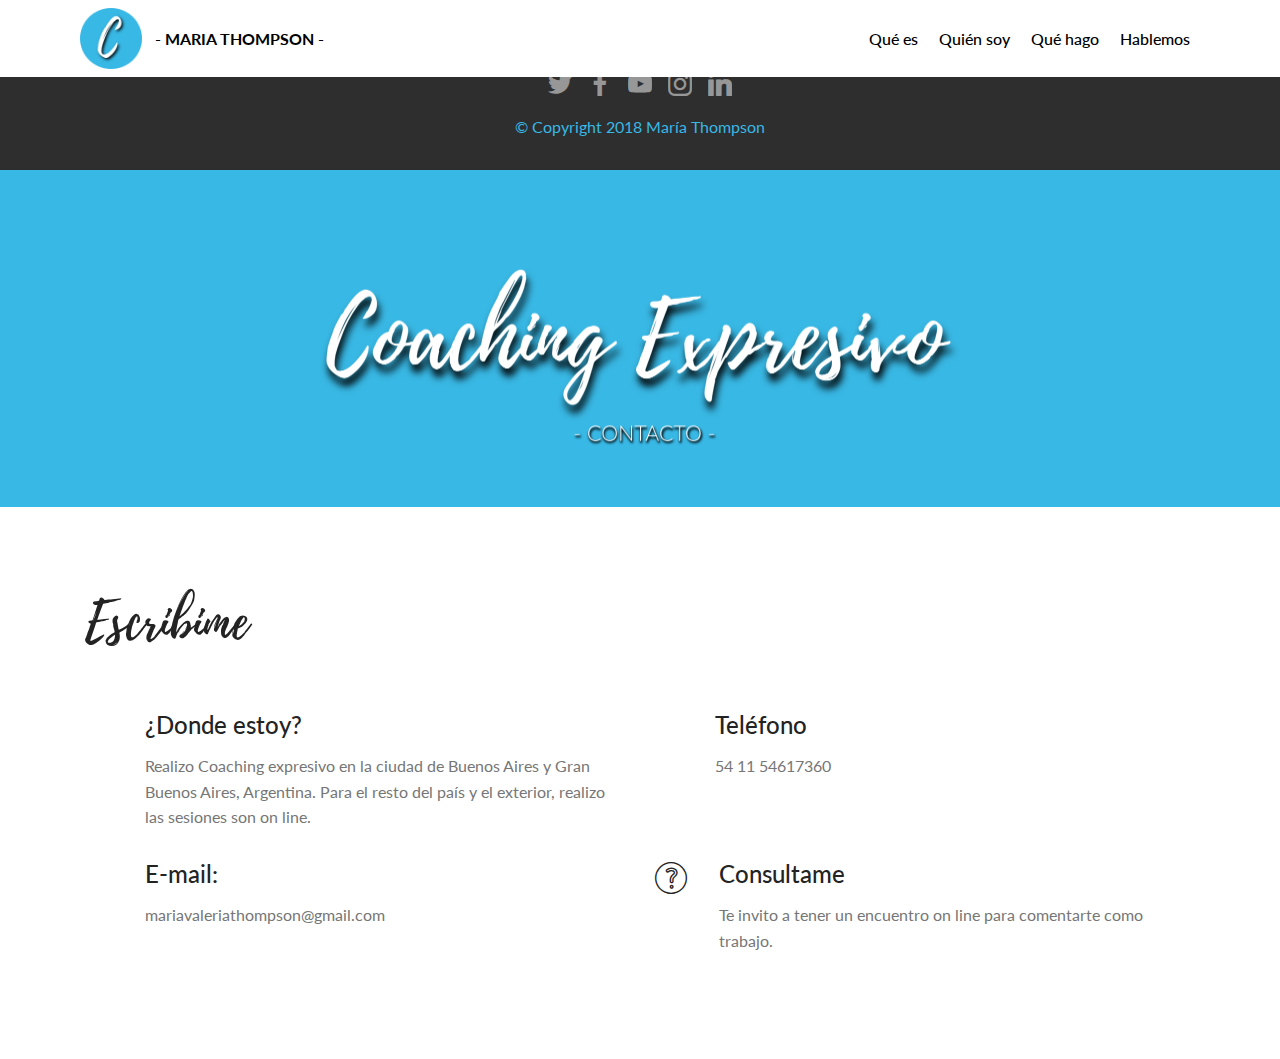
<file: page4.html>
<!DOCTYPE html>
<html >
<head>
  <!-- Site made with Mobirise Website Builder v4.8.5, https://mobirise.com -->
  <meta charset="UTF-8">
  <meta http-equiv="X-UA-Compatible" content="IE=edge">
  <meta name="generator" content="Mobirise v4.8.5, mobirise.com">
  <meta name="viewport" content="width=device-width, initial-scale=1, minimum-scale=1">
  <link rel="shortcut icon" href="assets/images/fabicon-67x66.png" type="image/x-icon">
  <meta name="description" content="">
  <title>Contacto</title>
  <link rel="stylesheet" href="assets/web/assets/mobirise-icons/mobirise-icons.css">
  <link rel="stylesheet" href="assets/tether/tether.min.css">
  <link rel="stylesheet" href="assets/bootstrap/css/bootstrap.min.css">
  <link rel="stylesheet" href="assets/bootstrap/css/bootstrap-grid.min.css">
  <link rel="stylesheet" href="assets/bootstrap/css/bootstrap-reboot.min.css">
  <link rel="stylesheet" href="assets/dropdown/css/style.css">
  <link rel="stylesheet" href="assets/socicon/css/styles.css">
  <link rel="stylesheet" href="assets/theme/css/style.css">
  <link href="assets/fonts/style.css" rel="stylesheet">
  <link rel="stylesheet" href="assets/mobirise/css/mbr-additional.css" type="text/css">
  
  
  
</head>
<body>
  <section class="menu cid-r5HOWhJ6XN" once="menu" id="menu2-7">

    

    <nav class="navbar navbar-expand beta-menu navbar-dropdown align-items-center navbar-fixed-top navbar-toggleable-sm">
        <button class="navbar-toggler navbar-toggler-right" type="button" data-toggle="collapse" data-target="#navbarSupportedContent" aria-controls="navbarSupportedContent" aria-expanded="false" aria-label="Toggle navigation">
            <div class="hamburger">
                <span></span>
                <span></span>
                <span></span>
                <span></span>
            </div>
        </button>
        <div class="menu-logo">
            <div class="navbar-brand">
                <span class="navbar-logo">
                    <a href="index.html">
                        <img src="assets/images/fabicon-1-67x66.png" alt="Mobirise" title="" style="height: 3.8rem;">
                    </a>
                </span>
                <span class="navbar-caption-wrap"><a class="navbar-caption text-black display-4" href="index.html">- MARIA THOMPSON -</a></span>
            </div>
        </div>
        <div class="collapse navbar-collapse" id="navbarSupportedContent">
            <ul class="navbar-nav nav-dropdown nav-right" data-app-modern-menu="true"><li class="nav-item">
                    <a class="nav-link link text-black display-4" href="page1.html">Qué es</a>
                </li>
                <li class="nav-item">
                    <a class="nav-link link text-black display-4" href="page2.html">
                        Quién soy</a>
                </li><li class="nav-item"><a class="nav-link link text-black display-4" href="page3.html">Qué hago</a></li><li class="nav-item"><a class="nav-link link text-black display-4" href="page4.html">
                        Hablemos</a></li></ul>
            
        </div>
    </nav>
</section>

<section class="engine"><a href="https://mobirise.info/s">free bootstrap theme</a></section><section once="" class="cid-r5HPpDfMvp" id="footer7-8">

    

    

    <div class="container">
        <div class="media-container-row align-center mbr-white">
            <div class="row row-links">
                <ul class="foot-menu">
                    
                    
                    
                    
                    
                <li class="foot-menu-item mbr-fonts-style display-7"><a href="page1.html">Qué es</a></li><li class="foot-menu-item mbr-fonts-style display-7"><a href="page2.html">Quién soy</a></li><li class="foot-menu-item mbr-fonts-style display-7"><a href="page3.html">Servicios</a></li><li class="foot-menu-item mbr-fonts-style display-7"><a href="page4.html">Contacto</a></li></ul>
            </div>
            <div class="row social-row">
                <div class="social-list align-right pb-2">
                    
                    
                    
                    
                    
                    
                <div class="soc-item">
                        <a href="https://twitter.com/MariavThomp" target="_blank">
                            <span class="mbr-iconfont mbr-iconfont-social socicon-twitter socicon"></span>
                        </a>
                    </div><div class="soc-item">
                        <a href="https://www.facebook.com/maria.v.thompson" target="_blank">
                            <span class="mbr-iconfont mbr-iconfont-social socicon-facebook socicon"></span>
                        </a>
                    </div><div class="soc-item">
                        <a href="https://www.youtube.com/channel/UCD8ZzVItOeBY7QT7W4eZ_9Q" target="_blank">
                            <span class="mbr-iconfont mbr-iconfont-social socicon-youtube socicon"></span>
                        </a>
                    </div><div class="soc-item">
                        <a href="https://www.instagram.com/maria.v.thompson/" target="_blank">
                            <span class="mbr-iconfont mbr-iconfont-social socicon-instagram socicon"></span>
                        </a>
                    </div><div class="soc-item">
                        <a href="https://www.linkedin.com/in/maria-thompson/" target="_blank">
                            <span class="mbr-iconfont mbr-iconfont-social socicon-linkedin socicon"></span>
                        </a>
                    </div></div>
            </div>
            <div class="row row-copirayt">
                <p class="mbr-text mb-0 mbr-fonts-style mbr-white align-center display-7"><a href="index.html">
                    © Copyright 2018 María Thompson</a></p>
            </div>
        </div>
    </div>
</section>

<section class="cid-r5EAUVQ3QM" id="image3-14">

    

    <figure class="mbr-figure container">
            <div class="image-block" style="width: 86%;">
                <img src="assets/images/placa-contacto-1910x1074.png" width="1400" alt="Mobirise" title="">
                
            </div>
    </figure>
</section>

<section class="mbr-section contacts3 cid-ryZdwUzjXL" id="contacts3-j">
    <!---->
    
    <!---->
    <!--Overlay-->
    
    <!--Container-->
    <div class="container">
        <div class="row">
            <!--Titles-->
            <div class="title col-12">
                <h2 class="align-left mbr-fonts-style display-1">
                    Escribime</h2>
                
            </div>
            <div class="col-12">
                <div class="row">
                    <div class="col-12 col-md-6">
                        <div class="wrapper">
                            <span class="iconfont-wrapper">
                                <span class="amp-iconfont icon fa-thumbs-o-up fa"></span>
                            </span>
                            <div class="b-info b-adress">
                                <h5 class="align-left mbr-fonts-style display-5">¿Donde estoy?</h5>
                                <p class="mbr-text align-left mbr-fonts-style display-7">Realizo Coaching expresivo en la ciudad de Buenos Aires y Gran Buenos Aires, Argentina. Para el resto del país y el exterior, realizo las sesiones son on line.</p>
                            </div>
                        </div>
                    </div>
                    <div class="col-12 col-md-6">
                        <div class="wrapper">
                            <span class="iconfont-wrapper">
                                <span class="amp-iconfont icon fa-phone fa"></span>
                            </span>
                            <div class="b-info b-phone">
                                <h5 class="align-left mbr-fonts-style display-5">
                                    Teléfono</h5>
                                <p class="mbr-text align-left mbr-fonts-style display-7">
                                    54 11 54617360</p>
                            </div>
                        </div>
                    </div>
                    <div class="col-12 col-md-6">
                        <div class="wrapper">
                            <span class="iconfont-wrapper">
                                <span class="amp-iconfont icon fa-comment-o fa"></span>
                            </span>
                            <div class="b-info b-mail">
                                <h5 class="align-left mbr-fonts-style display-5">
                                    E-mail:
                                </h5>
                                <p class="mbr-text align-left mbr-fonts-style display-7">
                                    mariavaleriathompson@gmail.com</p>
                            </div>
                        </div>
                    </div>
                    <div class="col-12 col-md-6">
                        <div class="wrapper">
                            <span class="iconfont-wrapper">
                                <span class="amp-iconfont icon fa-th-large fa mbri-question"></span>
                            </span>
                            <div class="b-info b-mail">
                                <h5 class="align-left mbr-fonts-style display-5">Consultame</h5>
                                <p class="mbr-text align-left mbr-fonts-style display-7">Te invito a tener un encuentro on line para comentarte como trabajo.</p>
                            </div>
                        </div>
                    </div>
                </div>
            </div>
        </div>
    </div>
</section>


  <script src="assets/web/assets/jquery/jquery.min.js"></script>
  <script src="assets/popper/popper.min.js"></script>
  <script src="assets/tether/tether.min.js"></script>
  <script src="assets/bootstrap/js/bootstrap.min.js"></script>
  <script src="assets/smoothscroll/smooth-scroll.js"></script>
  <script src="assets/dropdown/js/script.min.js"></script>
  <script src="assets/touchswipe/jquery.touch-swipe.min.js"></script>
  <script src="assets/theme/js/script.js"></script>
  
  
</body>
</html>
</file>
<file: assets/web/assets/mobirise-icons/mobirise-icons.css>
@font-face{font-family: 'MobiriseIcons'; src: url('mobirise-icons.eot?spat4u'); src: url('mobirise-icons.eot?spat4u#iefix') format('embedded-opentype'), url('mobirise-icons.ttf?spat4u') format('truetype'), url('mobirise-icons.woff?spat4u') format('woff'), url('mobirise-icons.svg?spat4u#MobiriseIcons') format('svg'); font-weight: normal; font-style: normal;}[class^="mbri-"], [class*=" mbri-"]{/* use !important to prevent issues with browser extensions that change fonts */ font-family: MobiriseIcons !important; speak: none; font-style: normal; font-weight: normal; font-variant: normal; text-transform: none; line-height: 1; /* Better Font Rendering===========*/ -webkit-font-smoothing: antialiased; -moz-osx-font-smoothing: grayscale;}.mbri-add-submenu:before{content: "\e900";}.mbri-alert:before{content: "\e901";}.mbri-align-center:before{content: "\e902";}.mbri-align-justify:before{content: "\e903";}.mbri-align-left:before{content: "\e904";}.mbri-align-right:before{content: "\e905";}.mbri-android:before{content: "\e906";}.mbri-apple:before{content: "\e907";}.mbri-arrow-down:before{content: "\e908";}.mbri-arrow-next:before{content: "\e909";}.mbri-arrow-prev:before{content: "\e90a";}.mbri-arrow-up:before{content: "\e90b";}.mbri-bold:before{content: "\e90c";}.mbri-bookmark:before{content: "\e90d";}.mbri-bootstrap:before{content: "\e90e";}.mbri-briefcase:before{content: "\e90f";}.mbri-browse:before{content: "\e910";}.mbri-bulleted-list:before{content: "\e911";}.mbri-calendar:before{content: "\e912";}.mbri-camera:before{content: "\e913";}.mbri-cart-add:before{content: "\e914";}.mbri-cart-full:before{content: "\e915";}.mbri-cash:before{content: "\e916";}.mbri-change-style:before{content: "\e917";}.mbri-chat:before{content: "\e918";}.mbri-clock:before{content: "\e919";}.mbri-close:before{content: "\e91a";}.mbri-cloud:before{content: "\e91b";}.mbri-code:before{content: "\e91c";}.mbri-contact-form:before{content: "\e91d";}.mbri-credit-card:before{content: "\e91e";}.mbri-cursor-click:before{content: "\e91f";}.mbri-cust-feedback:before{content: "\e920";}.mbri-database:before{content: "\e921";}.mbri-delivery:before{content: "\e922";}.mbri-desktop:before{content: "\e923";}.mbri-devices:before{content: "\e924";}.mbri-down:before{content: "\e925";}.mbri-download:before{content: "\e989";}.mbri-drag-n-drop:before{content: "\e927";}.mbri-drag-n-drop2:before{content: "\e928";}.mbri-edit:before{content: "\e929";}.mbri-edit2:before{content: "\e92a";}.mbri-error:before{content: "\e92b";}.mbri-extension:before{content: "\e92c";}.mbri-features:before{content: "\e92d";}.mbri-file:before{content: "\e92e";}.mbri-flag:before{content: "\e92f";}.mbri-folder:before{content: "\e930";}.mbri-gift:before{content: "\e931";}.mbri-github:before{content: "\e932";}.mbri-globe:before{content: "\e933";}.mbri-globe-2:before{content: "\e934";}.mbri-growing-chart:before{content: "\e935";}.mbri-hearth:before{content: "\e936";}.mbri-help:before{content: "\e937";}.mbri-home:before{content: "\e938";}.mbri-hot-cup:before{content: "\e939";}.mbri-idea:before{content: "\e93a";}.mbri-image-gallery:before{content: "\e93b";}.mbri-image-slider:before{content: "\e93c";}.mbri-info:before{content: "\e93d";}.mbri-italic:before{content: "\e93e";}.mbri-key:before{content: "\e93f";}.mbri-laptop:before{content: "\e940";}.mbri-layers:before{content: "\e941";}.mbri-left-right:before{content: "\e942";}.mbri-left:before{content: "\e943";}.mbri-letter:before{content: "\e944";}.mbri-like:before{content: "\e945";}.mbri-link:before{content: "\e946";}.mbri-lock:before{content: "\e947";}.mbri-login:before{content: "\e948";}.mbri-logout:before{content: "\e949";}.mbri-magic-stick:before{content: "\e94a";}.mbri-map-pin:before{content: "\e94b";}.mbri-menu:before{content: "\e94c";}.mbri-mobile:before{content: "\e94d";}.mbri-mobile2:before{content: "\e94e";}.mbri-mobirise:before{content: "\e94f";}.mbri-more-horizontal:before{content: "\e950";}.mbri-more-vertical:before{content: "\e951";}.mbri-music:before{content: "\e952";}.mbri-new-file:before{content: "\e953";}.mbri-numbered-list:before{content: "\e954";}.mbri-opened-folder:before{content: "\e955";}.mbri-pages:before{content: "\e956";}.mbri-paper-plane:before{content: "\e957";}.mbri-paperclip:before{content: "\e958";}.mbri-photo:before{content: "\e959";}.mbri-photos:before{content: "\e95a";}.mbri-pin:before{content: "\e95b";}.mbri-play:before{content: "\e95c";}.mbri-plus:before{content: "\e95d";}.mbri-preview:before{content: "\e95e";}.mbri-print:before{content: "\e95f";}.mbri-protect:before{content: "\e960";}.mbri-question:before{content: "\e961";}.mbri-quote-left:before{content: "\e962";}.mbri-quote-right:before{content: "\e963";}.mbri-refresh:before{content: "\e964";}.mbri-responsive:before{content: "\e965";}.mbri-right:before{content: "\e966";}.mbri-rocket:before{content: "\e967";}.mbri-sad-face:before{content: "\e968";}.mbri-sale:before{content: "\e969";}.mbri-save:before{content: "\e96a";}.mbri-search:before{content: "\e96b";}.mbri-setting:before{content: "\e96c";}.mbri-setting2:before{content: "\e96d";}.mbri-setting3:before{content: "\e96e";}.mbri-share:before{content: "\e96f";}.mbri-shopping-bag:before{content: "\e970";}.mbri-shopping-basket:before{content: "\e971";}.mbri-shopping-cart:before{content: "\e972";}.mbri-sites:before{content: "\e973";}.mbri-smile-face:before{content: "\e974";}.mbri-speed:before{content: "\e975";}.mbri-star:before{content: "\e976";}.mbri-success:before{content: "\e977";}.mbri-sun:before{content: "\e978";}.mbri-sun2:before{content: "\e979";}.mbri-tablet:before{content: "\e97a";}.mbri-tablet-vertical:before{content: "\e97b";}.mbri-target:before{content: "\e97c";}.mbri-timer:before{content: "\e97d";}.mbri-to-ftp:before{content: "\e97e";}.mbri-to-local-drive:before{content: "\e97f";}.mbri-touch-swipe:before{content: "\e980";}.mbri-touch:before{content: "\e981";}.mbri-trash:before{content: "\e982";}.mbri-underline:before{content: "\e983";}.mbri-unlink:before{content: "\e984";}.mbri-unlock:before{content: "\e985";}.mbri-up-down:before{content: "\e986";}.mbri-up:before{content: "\e987";}.mbri-update:before{content: "\e988";}.mbri-upload:before{content: "\e926";}.mbri-user:before{content: "\e98a";}.mbri-user2:before{content: "\e98b";}.mbri-users:before{content: "\e98c";}.mbri-video:before{content: "\e98d";}.mbri-video-play:before{content: "\e98e";}.mbri-watch:before{content: "\e98f";}.mbri-website-theme:before{content: "\e990";}.mbri-wifi:before{content: "\e991";}.mbri-windows:before{content: "\e992";}.mbri-zoom-out:before{content: "\e993";}.mbri-redo:before{content: "\e994";}.mbri-undo:before{content: "\e995";}
</file>
<file: assets/dropdown/css/style.css>
.navbar-dropdown{left: 0; padding: 0; position: absolute; right: 0; top: 0; transition: all 0.45s ease; z-index: 1030; background: #282828;}.navbar-dropdown .navbar-logo{margin-right: 0.8rem;transition: margin 0.3s ease-in-out;vertical-align: middle;}.navbar-dropdown .navbar-logo img{height: 3.125rem; transition: all 0.3s ease-in-out;}.navbar-dropdown .navbar-logo.mbr-iconfont{font-size: 3.125rem; line-height: 3.125rem;}.navbar-dropdown .navbar-caption{font-weight: 700;white-space: normal;vertical-align: -4px;line-height: 3.125rem !important;}.navbar-dropdown .navbar-caption, .navbar-dropdown .navbar-caption:hover{color: inherit; text-decoration: none;}.navbar-dropdown .mbr-iconfont + .navbar-caption{vertical-align: -1px;}.navbar-dropdown.navbar-fixed-top{position: fixed;}.navbar-dropdown .navbar-brand span{vertical-align: -4px;}.navbar-dropdown.bg-color.transparent{background: none;}.navbar-dropdown.navbar-short .navbar-brand{padding: 0.625rem 0;}.navbar-dropdown.navbar-short .navbar-brand span{vertical-align: -1px;}.navbar-dropdown.navbar-short .navbar-caption{line-height: 2.375rem !important;vertical-align: -2px;}.navbar-dropdown.navbar-short .navbar-logo{margin-right: 0.5rem;}.navbar-dropdown.navbar-short .navbar-logo img{height: 2.375rem;}.navbar-dropdown.navbar-short .navbar-logo.mbr-iconfont{font-size: 2.375rem; line-height: 2.375rem;}.navbar-dropdown.navbar-short .mbr-table-cell{height: 3.625rem;}.navbar-dropdown .navbar-close{left: 0.6875rem;position: fixed;top: 0.75rem;z-index: 1000;}.navbar-dropdown .hamburger-icon{content: "";display: inline-block;vertical-align: middle;width: 16px;-webkit-box-shadow: 0 -6px 0 1px #282828,0 0 0 1px #282828,0 6px 0 1px #282828;-moz-box-shadow: 0 -6px 0 1px #282828,0 0 0 1px #282828,0 6px 0 1px #282828;box-shadow: 0 -6px 0 1px #282828,0 0 0 1px #282828,0 6px 0 1px #282828;}.dropdown-menu .dropdown-toggle[data-toggle="dropdown-submenu"]::after{border-bottom: 0.35em solid transparent; border-left: 0.35em solid; border-right: 0; border-top: 0.35em solid transparent; margin-left: 0.3rem;}.dropdown-menu .dropdown-item:focus{outline: 0;}.nav-dropdown{font-size: 0.75rem; font-weight: 500; height: auto !important;}.nav-dropdown .nav-btn{padding-left: 1rem;}.nav-dropdown .link{margin: .667em 1.667em;font-weight: 500;padding: 0;transition: color .2s ease-in-out;}.nav-dropdown .link.dropdown-toggle{margin-right: 2.583em;}.nav-dropdown .link.dropdown-toggle::after{margin-left: .25rem;border-top: 0.35em solid;border-right: 0.35em solid transparent;border-left: 0.35em solid transparent;border-bottom: 0;}.nav-dropdown .link.dropdown-toggle[aria-expanded="true"]{margin: 0;padding: 0.667em 3.263em 0.667em 1.667em;}.nav-dropdown .link::after, .nav-dropdown .dropdown-item::after{color: inherit;}.nav-dropdown .btn{font-size: 0.75rem;font-weight: 700;letter-spacing: 0;margin-bottom: 0;padding-left: 1.25rem;padding-right: 1.25rem;}.nav-dropdown .dropdown-menu{border-radius: 0;border: 0;left: 0;margin: 0;padding-bottom: 1.25rem;padding-top: 1.25rem;position: relative;}.nav-dropdown .dropdown-submenu{margin-left: 0.125rem;top: 0;}.nav-dropdown .dropdown-item{font-weight: 500;line-height: 2;padding: 0.3846em 4.615em 0.3846em 1.5385em;position: relative;transition: color .2s ease-in-out, background-color .2s ease-in-out;}.nav-dropdown .dropdown-item::after{margin-top: -0.3077em; position: absolute; right: 1.1538em; top: 50%;}.nav-dropdown .dropdown-item:focus, .nav-dropdown .dropdown-item:hover{background: none;}@media (max-width: 767px){.nav-dropdown.navbar-toggleable-sm{bottom: 0;display: none;left: 0;overflow-x: hidden;position: fixed;top: 0;transform: translateX(-100%);-ms-transform: translateX(-100%);-webkit-transform: translateX(-100%);width: 18.75rem;z-index: 999;}}.nav-dropdown.navbar-toggleable-xl{bottom: 0; display: none; left: 0; overflow-x: hidden; position: fixed; top: 0; transform: translateX(-100%); -ms-transform: translateX(-100%); -webkit-transform: translateX(-100%); width: 18.75rem; z-index: 999;}.nav-dropdown-sm{display: block !important; overflow-x: hidden; overflow: auto; padding-top: 3.875rem;}.nav-dropdown-sm::after{content: "";display: block;height: 3rem;width: 100%;}.nav-dropdown-sm.collapse.in ~ .navbar-close{display: block !important;}.nav-dropdown-sm.collapsing, .nav-dropdown-sm.collapse.in{transform: translateX(0);-ms-transform: translateX(0);-webkit-transform: translateX(0);transition: all 0.25s ease-out;-webkit-transition: all 0.25s ease-out;background: #282828;}.nav-dropdown-sm.collapsing[aria-expanded="false"]{transform: translateX(-100%);-ms-transform: translateX(-100%);-webkit-transform: translateX(-100%);}.nav-dropdown-sm .nav-item{display: block;margin-left: 0 !important;padding-left: 0;}.nav-dropdown-sm .link, .nav-dropdown-sm .dropdown-item{border-top: 1px dotted rgba(255, 255, 255, 0.1);font-size: 0.8125rem;line-height: 1.6;margin: 0 !important;padding: 0.875rem 2.4rem 0.875rem 1.5625rem !important;position: relative;white-space: normal;}.nav-dropdown-sm .link:focus, .nav-dropdown-sm .link:hover,.nav-dropdown-sm .dropdown-item:focus,.nav-dropdown-sm .dropdown-item:hover{background: rgba(0, 0, 0, 0.2) !important; color: #c0a375;}.nav-dropdown-sm .nav-btn{position: relative;padding: 1.5625rem 1.5625rem 0 1.5625rem;}.nav-dropdown-sm .nav-btn::before{border-top: 1px dotted rgba(255, 255, 255, 0.1); content: ""; left: 0; position: absolute; top: 0; width: 100%;}.nav-dropdown-sm .nav-btn + .nav-btn{padding-top: 0.625rem;}.nav-dropdown-sm .nav-btn + .nav-btn::before{display: none;}.nav-dropdown-sm .btn{padding: 0.625rem 0;}.nav-dropdown-sm .dropdown-toggle[data-toggle="dropdown-submenu"]::after{margin-left: .25rem;border-top: 0.35em solid;border-right: 0.35em solid transparent;border-left: 0.35em solid transparent;border-bottom: 0;}.nav-dropdown-sm .dropdown-toggle[data-toggle="dropdown-submenu"][aria-expanded="true"]::after{border-top: 0;border-right: 0.35em solid transparent;border-left: 0.35em solid transparent;border-bottom: 0.35em solid;}.nav-dropdown-sm .dropdown-menu{margin: 0;padding: 0;position: relative;top: 0;left: 0;width: 100%;border: 0;float: none;border-radius: 0;background: none;}.nav-dropdown-sm .dropdown-submenu{left: 100%;margin-left: 0.125rem;margin-top: -1.25rem;top: 0;}.navbar-toggleable-sm .nav-dropdown .dropdown-menu{position: absolute;}.navbar-toggleable-sm .nav-dropdown .dropdown-submenu{left: 100%; margin-left: 0.125rem; margin-top: -1.25rem; top: 0;}.navbar-toggleable-sm.opened .nav-dropdown .dropdown-menu{position: relative;}.navbar-toggleable-sm.opened .nav-dropdown .dropdown-submenu{left: 0; margin-left: 00rem; margin-top: 0rem; top: 0;}.is-builder .nav-dropdown.collapsing{transition: none !important;}/*# sourceMappingURL=style.css.map */
</file>
<file: assets/socicon/css/styles.css>
@charset "UTF-8";@font-face{font-family: "socicon"; src:url("../fonts/socicon.eot"); src:url("../fonts/socicon.eot?#iefix") format("embedded-opentype"), url("../fonts/socicon.woff") format("woff"), url("../fonts/socicon.ttf") format("truetype"), url("../fonts/socicon.svg#socicon") format("svg"); font-weight: normal; font-style: normal;}[data-icon]:before{font-family: "socicon" !important; content: attr(data-icon); font-style: normal !important; font-weight: normal !important; font-variant: normal !important; text-transform: none !important; speak: none; line-height: 1; -webkit-font-smoothing: antialiased; -moz-osx-font-smoothing: grayscale;}[class^="socicon-"]:before,[class*=" socicon-"]:before{font-family: "socicon" !important; font-style: normal !important; font-weight: normal !important; font-variant: normal !important; text-transform: none !important; speak: none; line-height: 1; -webkit-font-smoothing: antialiased; -moz-osx-font-smoothing: grayscale;}.socicon-modelmayhem:before{content: "\e000";}.socicon-mixcloud:before{content: "\e001";}.socicon-drupal:before{content: "\e002";}.socicon-swarm:before{content: "\e003";}.socicon-istock:before{content: "\e004";}.socicon-yammer:before{content: "\e005";}.socicon-ello:before{content: "\e006";}.socicon-stackoverflow:before{content: "\e007";}.socicon-persona:before{content: "\e008";}.socicon-triplej:before{content: "\e009";}.socicon-houzz:before{content: "\e00a";}.socicon-rss:before{content: "\e00b";}.socicon-paypal:before{content: "\e00c";}.socicon-odnoklassniki:before{content: "\e00d";}.socicon-airbnb:before{content: "\e00e";}.socicon-periscope:before{content: "\e00f";}.socicon-outlook:before{content: "\e010";}.socicon-coderwall:before{content: "\e011";}.socicon-tripadvisor:before{content: "\e012";}.socicon-appnet:before{content: "\e013";}.socicon-goodreads:before{content: "\e014";}.socicon-tripit:before{content: "\e015";}.socicon-lanyrd:before{content: "\e016";}.socicon-slideshare:before{content: "\e017";}.socicon-buffer:before{content: "\e018";}.socicon-disqus:before{content: "\e019";}.socicon-vkontakte:before{content: "\e01a";}.socicon-whatsapp:before{content: "\e01b";}.socicon-patreon:before{content: "\e01c";}.socicon-storehouse:before{content: "\e01d";}.socicon-pocket:before{content: "\e01e";}.socicon-mail:before{content: "\e01f";}.socicon-blogger:before{content: "\e020";}.socicon-technorati:before{content: "\e021";}.socicon-reddit:before{content: "\e022";}.socicon-dribbble:before{content: "\e023";}.socicon-stumbleupon:before{content: "\e024";}.socicon-digg:before{content: "\e025";}.socicon-envato:before{content: "\e026";}.socicon-behance:before{content: "\e027";}.socicon-delicious:before{content: "\e028";}.socicon-deviantart:before{content: "\e029";}.socicon-forrst:before{content: "\e02a";}.socicon-play:before{content: "\e02b";}.socicon-zerply:before{content: "\e02c";}.socicon-wikipedia:before{content: "\e02d";}.socicon-apple:before{content: "\e02e";}.socicon-flattr:before{content: "\e02f";}.socicon-github:before{content: "\e030";}.socicon-renren:before{content: "\e031";}.socicon-friendfeed:before{content: "\e032";}.socicon-newsvine:before{content: "\e033";}.socicon-identica:before{content: "\e034";}.socicon-bebo:before{content: "\e035";}.socicon-zynga:before{content: "\e036";}.socicon-steam:before{content: "\e037";}.socicon-xbox:before{content: "\e038";}.socicon-windows:before{content: "\e039";}.socicon-qq:before{content: "\e03a";}.socicon-douban:before{content: "\e03b";}.socicon-meetup:before{content: "\e03c";}.socicon-playstation:before{content: "\e03d";}.socicon-android:before{content: "\e03e";}.socicon-snapchat:before{content: "\e03f";}.socicon-twitter:before{content: "\e040";}.socicon-facebook:before{content: "\e041";}.socicon-googleplus:before{content: "\e042";}.socicon-pinterest:before{content: "\e043";}.socicon-foursquare:before{content: "\e044";}.socicon-yahoo:before{content: "\e045";}.socicon-skype:before{content: "\e046";}.socicon-yelp:before{content: "\e047";}.socicon-feedburner:before{content: "\e048";}.socicon-linkedin:before{content: "\e049";}.socicon-viadeo:before{content: "\e04a";}.socicon-xing:before{content: "\e04b";}.socicon-myspace:before{content: "\e04c";}.socicon-soundcloud:before{content: "\e04d";}.socicon-spotify:before{content: "\e04e";}.socicon-grooveshark:before{content: "\e04f";}.socicon-lastfm:before{content: "\e050";}.socicon-youtube:before{content: "\e051";}.socicon-vimeo:before{content: "\e052";}.socicon-dailymotion:before{content: "\e053";}.socicon-vine:before{content: "\e054";}.socicon-flickr:before{content: "\e055";}.socicon-500px:before{content: "\e056";}.socicon-wordpress:before{content: "\e058";}.socicon-tumblr:before{content: "\e059";}.socicon-twitch:before{content: "\e05a";}.socicon-8tracks:before{content: "\e05b";}.socicon-amazon:before{content: "\e05c";}.socicon-icq:before{content: "\e05d";}.socicon-smugmug:before{content: "\e05e";}.socicon-ravelry:before{content: "\e05f";}.socicon-weibo:before{content: "\e060";}.socicon-baidu:before{content: "\e061";}.socicon-angellist:before{content: "\e062";}.socicon-ebay:before{content: "\e063";}.socicon-imdb:before{content: "\e064";}.socicon-stayfriends:before{content: "\e065";}.socicon-residentadvisor:before{content: "\e066";}.socicon-google:before{content: "\e067";}.socicon-yandex:before{content: "\e068";}.socicon-sharethis:before{content: "\e069";}.socicon-bandcamp:before{content: "\e06a";}.socicon-itunes:before{content: "\e06b";}.socicon-deezer:before{content: "\e06c";}.socicon-telegram:before{content: "\e06e";}.socicon-openid:before{content: "\e06f";}.socicon-amplement:before{content: "\e070";}.socicon-viber:before{content: "\e071";}.socicon-zomato:before{content: "\e072";}.socicon-draugiem:before{content: "\e074";}.socicon-endomodo:before{content: "\e075";}.socicon-filmweb:before{content: "\e076";}.socicon-stackexchange:before{content: "\e077";}.socicon-wykop:before{content: "\e078";}.socicon-teamspeak:before{content: "\e079";}.socicon-teamviewer:before{content: "\e07a";}.socicon-ventrilo:before{content: "\e07b";}.socicon-younow:before{content: "\e07c";}.socicon-raidcall:before{content: "\e07d";}.socicon-mumble:before{content: "\e07e";}.socicon-medium:before{content: "\e06d";}.socicon-bebee:before{content: "\e07f";}.socicon-hitbox:before{content: "\e080";}.socicon-reverbnation:before{content: "\e081";}.socicon-formulr:before{content: "\e082";}.socicon-instagram:before{content: "\e057";}.socicon-battlenet:before{content: "\e083";}.socicon-chrome:before{content: "\e084";}.socicon-discord:before{content: "\e086";}.socicon-issuu:before{content: "\e087";}.socicon-macos:before{content: "\e088";}.socicon-firefox:before{content: "\e089";}.socicon-opera:before{content: "\e08d";}.socicon-keybase:before{content: "\e090";}.socicon-alliance:before{content: "\e091";}.socicon-livejournal:before{content: "\e092";}.socicon-googlephotos:before{content: "\e093";}.socicon-horde:before{content: "\e094";}.socicon-etsy:before{content: "\e095";}.socicon-zapier:before{content: "\e096";}.socicon-google-scholar:before{content: "\e097";}.socicon-researchgate:before{content: "\e098";}.socicon-wechat:before{content: "\e099";}.socicon-strava:before{content: "\e09a";}.socicon-line:before{content: "\e09b";}.socicon-lyft:before{content: "\e09c";}.socicon-uber:before{content: "\e09d";}.socicon-songkick:before{content: "\e09e";}.socicon-viewbug:before{content: "\e09f";}.socicon-googlegroups:before{content: "\e0a0";}.socicon-quora:before{content: "\e073";}.socicon-diablo:before{content: "\e085";}.socicon-blizzard:before{content: "\e0a1";}.socicon-hearthstone:before{content: "\e08b";}.socicon-heroes:before{content: "\e08a";}.socicon-overwatch:before{content: "\e08c";}.socicon-warcraft:before{content: "\e08e";}.socicon-starcraft:before{content: "\e08f";}.socicon-beam:before{content: "\e0a2";}.socicon-curse:before{content: "\e0a3";}.socicon-player:before{content: "\e0a4";}.socicon-streamjar:before{content: "\e0a5";}.socicon-nintendo:before{content: "\e0a6";}.socicon-hellocoton:before{content: "\e0a7";}
</file>
<file: assets/theme/css/style.css>
/*!
 * Mobirise v4 theme (https://mobirise.com/)
 * Copyright 2017 Mobirise
 */section{background-color:#eeeeee}section,.container,.container-fluid{position:relative;word-wrap:break-word}a.mbr-iconfont:hover{text-decoration:none}.article .lead p,.article .lead ul,.article .lead ol,.article .lead pre,.article .lead blockquote{margin-bottom:0}a{font-style:normal;font-weight:400;cursor:pointer}a,a:hover{text-decoration:none}figure{margin-bottom:0}body{color:#232323}h1,h2,h3,h4,h5,h6,.h1,.h2,.h3,.h4,.h5,.h6,.display-1,.display-2,.display-3,.display-4{line-height:1;word-break:break-word;word-wrap:break-word}b,strong{font-weight:bold}blockquote{padding:10px 0 10px 20px;position:relative;border-left:2px solid;border-color:#ff3366}input:-webkit-autofill,input:-webkit-autofill:hover,input:-webkit-autofill:focus,input:-webkit-autofill:active{transition-delay:9999s;transition-property:background-color, color}textarea[type="hidden"]{display:none}body{position:relative}section{background-position:50% 50%;background-repeat:no-repeat;background-size:cover}section .mbr-background-video,section .mbr-background-video-preview{position:absolute;bottom:0;left:0;right:0;top:0}.hidden{visibility:hidden}.mbr-z-index20{z-index:20}/*! Base colors */.mbr-white{color:#ffffff}.mbr-black{color:#000000}.mbr-bg-white{background-color:#ffffff}.mbr-bg-black{background-color:#000000}/*! Text-aligns */.align-left{text-align:left}.align-center{text-align:center}.align-right{text-align:right}@media (max-width: 767px){.align-left,.align-center,.align-right,.mbr-section-btn,.mbr-section-title{text-align:center}}/*! Font-weight  */.mbr-light{font-weight:300}.mbr-regular{font-weight:400}.mbr-semibold{font-weight:500}.mbr-bold{font-weight:700}/*! Media  */.media-size-item{-webkit-flex:1 1 auto;-moz-flex:1 1 auto;-ms-flex:1 1 auto;-o-flex:1 1 auto;flex:1 1 auto}.media-content{-webkit-flex-basis:100%;flex-basis:100%}.media-container-row{display:-ms-flexbox;display:-webkit-flex;display:flex;-webkit-flex-direction:row;-ms-flex-direction:row;flex-direction:row;-webkit-flex-wrap:wrap;-ms-flex-wrap:wrap;flex-wrap:wrap;-webkit-justify-content:center;-ms-flex-pack:center;justify-content:center;-webkit-align-content:center;-ms-flex-line-pack:center;align-content:center;-webkit-align-items:start;-ms-flex-align:start;align-items:start}.media-container-row .media-size-item{width:400px}.media-container-column{display:-ms-flexbox;display:-webkit-flex;display:flex;-webkit-flex-direction:column;-ms-flex-direction:column;flex-direction:column;-webkit-flex-wrap:wrap;-ms-flex-wrap:wrap;flex-wrap:wrap;-webkit-justify-content:center;-ms-flex-pack:center;justify-content:center;-webkit-align-content:center;-ms-flex-line-pack:center;align-content:center;-webkit-align-items:stretch;-ms-flex-align:stretch;align-items:stretch}.media-container-column>*{width:100%}@media (min-width: 992px){.media-container-row{-webkit-flex-wrap:nowrap;-ms-flex-wrap:nowrap;flex-wrap:nowrap}}figure{overflow:hidden}figure[mbr-media-size]{transition:width 0.1s}.mbr-figure img,.mbr-figure iframe{display:block;width:100%}.card{background-color:transparent;border:none}.card-img{text-align:center;flex-shrink:0;-webkit-flex-shrink:0}.media{max-width:100%;margin:0 auto}.mbr-figure{-ms-flex-item-align:center;-ms-grid-row-align:center;-webkit-align-self:center;align-self:center}.media-container>div{max-width:100%}.mbr-figure img,.card-img img{width:100%}@media (max-width: 991px){.media-size-item{width:auto !important}.media{width:auto}.mbr-figure{width:100% !important}}/*! Buttons */.mbr-section-btn{margin-left:-.25rem;margin-right:-.25rem;font-size:0}nav .mbr-section-btn{margin-left:0rem;margin-right:0rem}/*! Btn icon margin */.btn .mbr-iconfont,.btn.btn-sm .mbr-iconfont{cursor:pointer;margin-right:0.5rem}.btn.btn-md .mbr-iconfont,.btn.btn-md .mbr-iconfont{margin-right:0.8rem}.mbr-regular{font-weight:400}.mbr-semibold{font-weight:500}.mbr-bold{font-weight:700}[type="submit"]{-webkit-appearance:none}/*! Full-screen */.mbr-fullscreen .mbr-overlay{min-height:100vh}.mbr-fullscreen{display:flex;display:-webkit-flex;display:-moz-flex;display:-ms-flex;display:-o-flex;align-items:center;-webkit-align-items:center;min-height:100vh;padding-top:3rem;padding-bottom:3rem}/*! Map */.map{height:25rem;position:relative}.map iframe{width:100%;height:100%}.form-asterisk{font-family:initial;position:absolute;top:-2px;font-weight:normal}/*! Scroll to top arrow */.mbr-arrow-up{bottom:25px;right:90px;position:fixed;text-align:right;z-index:5000;color:#ffffff;font-size:32px;transform:rotate(180deg);-webkit-transform:rotate(180deg)}.mbr-arrow-up a{background:rgba(0,0,0,0.2);border-radius:3px;color:#fff;display:inline-block;height:60px;width:60px;outline-style:none !important;position:relative;text-decoration:none;transition:all .3s ease-in-out;cursor:pointer;text-align:center}.mbr-arrow-up a:hover{background-color:rgba(0,0,0,0.4)}.mbr-arrow-up a i{line-height:60px}.mbr-arrow-up-icon{display:block;color:#fff}.mbr-arrow-up-icon::before{content:"\203a";display:inline-block;font-family:serif;font-size:32px;line-height:1;font-style:normal;position:relative;top:6px;left:-4px;-webkit-transform:rotate(-90deg);transform:rotate(-90deg)}/*! Arrow Down */.mbr-arrow{position:absolute;bottom:45px;left:50%;width:60px;height:60px;cursor:pointer;background-color:rgba(80,80,80,0.5);border-radius:50%;-webkit-transform:translateX(-50%);transform:translateX(-50%)}.mbr-arrow>a{display:inline-block;text-decoration:none;outline-style:none;-webkit-animation:arrowdown 1.7s ease-in-out infinite;animation:arrowdown 1.7s ease-in-out infinite}.mbr-arrow>a>i{position:absolute;top:-2px;left:15px;font-size:2rem}@keyframes arrowdown{0%{transform:translateY(0px);-webkit-transform:translateY(0px)}50%{transform:translateY(-5px);-webkit-transform:translateY(-5px)}100%{transform:translateY(0px);-webkit-transform:translateY(0px)}}@-webkit-keyframes arrowdown{0%{transform:translateY(0px);-webkit-transform:translateY(0px)}50%{transform:translateY(-5px);-webkit-transform:translateY(-5px)}100%{transform:translateY(0px);-webkit-transform:translateY(0px)}}@media (max-width: 500px){.mbr-arrow-up{left:50%;right:auto;transform:translateX(-50%) rotate(180deg);-webkit-transform:translateX(-50%) rotate(180deg)}}@keyframes gradient-animation{from{background-position:0% 100%;animation-timing-function:ease-in-out}to{background-position:100% 0%;animation-timing-function:ease-in-out}}@-webkit-keyframes gradient-animation{from{background-position:0% 100%;animation-timing-function:ease-in-out}to{background-position:100% 0%;animation-timing-function:ease-in-out}}.bg-gradient{background-size:200% 200%;animation:gradient-animation 5s infinite alternate;-webkit-animation:gradient-animation 5s infinite alternate}.menu .navbar-brand{display:-webkit-flex}.menu .navbar-brand span{display:flex;display:-webkit-flex}.menu .navbar-brand .navbar-caption-wrap{display:-webkit-flex}.menu .navbar-brand .navbar-logo img{display:-webkit-flex}@media (min-width: 768px) and (max-width: 991px){.menu .navbar-toggleable-sm .navbar-nav{display:-webkit-box;display:-webkit-flex;display:-ms-flexbox}}@media (min-width: 992px){.menu .navbar-nav.nav-dropdown{display:-webkit-flex}.menu .navbar-toggleable-sm .navbar-collapse{display:-webkit-flex !important}}.navbar{display:-webkit-flex;-webkit-flex-wrap:wrap;-webkit-align-items:center;-webkit-justify-content:space-between}.navbar-collapse{-webkit-flex-basis:100%;-webkit-flex-grow:1;-webkit-align-items:center}.nav-dropdown .link{padding:.667em 1.667em !important;margin:0 !important}.nav{display:-webkit-flex;-webkit-flex-wrap:wrap}.row{display:-webkit-flex;-webkit-flex-wrap:wrap}.justify-content-center{-webkit-justify-content:center}.form-inline{display:-webkit-flex;-webkit-flex-flow:row wrap;-webkit-align-items:center}.card-wrapper{flex:1;-webkit-flex:1}.carousel-control{display:-webkit-flex;-webkit-align-items:center;-webkit-justify-content:center}.carousel-controls{display:-webkit-flex}.media{display:-webkit-flex}
/*# sourceMappingURL=style.css.map */
.engine {
	position: absolute;
	text-indent: -2400px;
	text-align: center;
	padding: 0;
	top: 0;
	left: -2400px;
}
</file>
<file: assets/fonts/style.css>
@font-face {
   font-family: 'Playlist Script 2';
   src: url('Playlist Script 2/font.ttf');
}
</file>
<file: assets/mobirise/css/mbr-additional.css>
@import url(https://fonts.googleapis.com/css?family=Lato:100,100i,300,300i,400,400i,700,700i,900,900i);




body {
  font-style: normal;
  line-height: 1.5;
}
.mbr-section-title {
  font-style: normal;
  line-height: 1.2;
}
.mbr-section-subtitle {
  line-height: 1.3;
}
.mbr-text {
  font-style: normal;
  line-height: 1.6;
}
.display-1 {
  font-family: 'Playlist Script 2';
  font-size: 3.25rem;
}
.display-1 > .mbr-iconfont {
  font-size: 5.2rem;
}
.display-2 {
  font-family: 'Lato', sans-serif;
  font-size: 3rem;
}
.display-2 > .mbr-iconfont {
  font-size: 4.8rem;
}
.display-4 {
  font-family: 'Lato', sans-serif;
  font-size: 1rem;
}
.display-4 > .mbr-iconfont {
  font-size: 1.6rem;
}
.display-5 {
  font-family: 'Lato', sans-serif;
  font-size: 1.5rem;
}
.display-5 > .mbr-iconfont {
  font-size: 2.4rem;
}
.display-7 {
  font-family: 'Lato', sans-serif;
  font-size: 1rem;
}
.display-7 > .mbr-iconfont {
  font-size: 1.6rem;
}
/* ---- Fluid typography for mobile devices ---- */
/* 1.4 - font scale ratio ( bootstrap == 1.42857 ) */
/* 100vw - current viewport width */
/* (48 - 20)  48 == 48rem == 768px, 20 == 20rem == 320px(minimal supported viewport) */
/* 0.65 - min scale variable, may vary */
@media (max-width: 768px) {
  .display-1 {
    font-size: 2.6rem;
    font-size: calc( 1.7874999999999999rem + (3.25 - 1.7874999999999999) * ((100vw - 20rem) / (48 - 20)));
    line-height: calc( 1.4 * (1.7874999999999999rem + (3.25 - 1.7874999999999999) * ((100vw - 20rem) / (48 - 20))));
  }
  .display-2 {
    font-size: 2.4rem;
    font-size: calc( 1.7rem + (3 - 1.7) * ((100vw - 20rem) / (48 - 20)));
    line-height: calc( 1.4 * (1.7rem + (3 - 1.7) * ((100vw - 20rem) / (48 - 20))));
  }
  .display-4 {
    font-size: 0.8rem;
    font-size: calc( 1rem + (1 - 1) * ((100vw - 20rem) / (48 - 20)));
    line-height: calc( 1.4 * (1rem + (1 - 1) * ((100vw - 20rem) / (48 - 20))));
  }
  .display-5 {
    font-size: 1.2rem;
    font-size: calc( 1.175rem + (1.5 - 1.175) * ((100vw - 20rem) / (48 - 20)));
    line-height: calc( 1.4 * (1.175rem + (1.5 - 1.175) * ((100vw - 20rem) / (48 - 20))));
  }
}
/* Buttons */
.btn {
  font-weight: 500;
  border-width: 2px;
  font-style: normal;
  letter-spacing: 1px;
  margin: .4rem .8rem;
  white-space: normal;
  -webkit-transition: all 0.3s ease-in-out;
  -moz-transition: all 0.3s ease-in-out;
  transition: all 0.3s ease-in-out;
  display: inline-flex;
  align-items: center;
  justify-content: center;
  word-break: break-word;
  -webkit-align-items: center;
  -webkit-justify-content: center;
  display: -webkit-inline-flex;
  padding: 1rem 3rem;
  border-radius: 3px;
}
.btn-sm {
  font-weight: 500;
  letter-spacing: 1px;
  -webkit-transition: all 0.3s ease-in-out;
  -moz-transition: all 0.3s ease-in-out;
  transition: all 0.3s ease-in-out;
  padding: 0.6rem 1.5rem;
  border-radius: 3px;
}
.btn-md {
  font-weight: 500;
  letter-spacing: 1px;
  margin: .4rem .8rem !important;
  -webkit-transition: all 0.3s ease-in-out;
  -moz-transition: all 0.3s ease-in-out;
  transition: all 0.3s ease-in-out;
  padding: 1rem 3rem;
  border-radius: 3px;
}
.btn-lg {
  font-weight: 500;
  letter-spacing: 1px;
  margin: .4rem .8rem !important;
  -webkit-transition: all 0.3s ease-in-out;
  -moz-transition: all 0.3s ease-in-out;
  transition: all 0.3s ease-in-out;
  padding: 1.2rem 3.2rem;
  border-radius: 3px;
}
.bg-primary {
  background-color: #38b8e5 !important;
}
.bg-success {
  background-color: #f7ed4a !important;
}
.bg-info {
  background-color: #82786e !important;
}
.bg-warning {
  background-color: #879a9f !important;
}
.bg-danger {
  background-color: #b1a374 !important;
}
.btn-primary,
.btn-primary:active {
  background-color: #38b8e5 !important;
  border-color: #38b8e5 !important;
  color: #ffffff !important;
}
.btn-primary:hover,
.btn-primary:focus,
.btn-primary.focus,
.btn-primary.active {
  color: #ffffff !important;
  background-color: #188fb8 !important;
  border-color: #188fb8 !important;
}
.btn-primary.disabled,
.btn-primary:disabled {
  color: #ffffff !important;
  background-color: #188fb8 !important;
  border-color: #188fb8 !important;
}
.btn-secondary,
.btn-secondary:active {
  background-color: #ff3366 !important;
  border-color: #ff3366 !important;
  color: #ffffff !important;
}
.btn-secondary:hover,
.btn-secondary:focus,
.btn-secondary.focus,
.btn-secondary.active {
  color: #ffffff !important;
  background-color: #e50039 !important;
  border-color: #e50039 !important;
}
.btn-secondary.disabled,
.btn-secondary:disabled {
  color: #ffffff !important;
  background-color: #e50039 !important;
  border-color: #e50039 !important;
}
.btn-info,
.btn-info:active {
  background-color: #82786e !important;
  border-color: #82786e !important;
  color: #ffffff !important;
}
.btn-info:hover,
.btn-info:focus,
.btn-info.focus,
.btn-info.active {
  color: #ffffff !important;
  background-color: #59524b !important;
  border-color: #59524b !important;
}
.btn-info.disabled,
.btn-info:disabled {
  color: #ffffff !important;
  background-color: #59524b !important;
  border-color: #59524b !important;
}
.btn-success,
.btn-success:active {
  background-color: #f7ed4a !important;
  border-color: #f7ed4a !important;
  color: #3f3c03 !important;
}
.btn-success:hover,
.btn-success:focus,
.btn-success.focus,
.btn-success.active {
  color: #3f3c03 !important;
  background-color: #eadd0a !important;
  border-color: #eadd0a !important;
}
.btn-success.disabled,
.btn-success:disabled {
  color: #3f3c03 !important;
  background-color: #eadd0a !important;
  border-color: #eadd0a !important;
}
.btn-warning,
.btn-warning:active {
  background-color: #879a9f !important;
  border-color: #879a9f !important;
  color: #ffffff !important;
}
.btn-warning:hover,
.btn-warning:focus,
.btn-warning.focus,
.btn-warning.active {
  color: #ffffff !important;
  background-color: #617479 !important;
  border-color: #617479 !important;
}
.btn-warning.disabled,
.btn-warning:disabled {
  color: #ffffff !important;
  background-color: #617479 !important;
  border-color: #617479 !important;
}
.btn-danger,
.btn-danger:active {
  background-color: #b1a374 !important;
  border-color: #b1a374 !important;
  color: #ffffff !important;
}
.btn-danger:hover,
.btn-danger:focus,
.btn-danger.focus,
.btn-danger.active {
  color: #ffffff !important;
  background-color: #8b7d4e !important;
  border-color: #8b7d4e !important;
}
.btn-danger.disabled,
.btn-danger:disabled {
  color: #ffffff !important;
  background-color: #8b7d4e !important;
  border-color: #8b7d4e !important;
}
.btn-white {
  color: #333333 !important;
}
.btn-white,
.btn-white:active {
  background-color: #ffffff !important;
  border-color: #ffffff !important;
  color: #808080 !important;
}
.btn-white:hover,
.btn-white:focus,
.btn-white.focus,
.btn-white.active {
  color: #808080 !important;
  background-color: #d9d9d9 !important;
  border-color: #d9d9d9 !important;
}
.btn-white.disabled,
.btn-white:disabled {
  color: #808080 !important;
  background-color: #d9d9d9 !important;
  border-color: #d9d9d9 !important;
}
.btn-black,
.btn-black:active {
  background-color: #333333 !important;
  border-color: #333333 !important;
  color: #ffffff !important;
}
.btn-black:hover,
.btn-black:focus,
.btn-black.focus,
.btn-black.active {
  color: #ffffff !important;
  background-color: #0d0d0d !important;
  border-color: #0d0d0d !important;
}
.btn-black.disabled,
.btn-black:disabled {
  color: #ffffff !important;
  background-color: #0d0d0d !important;
  border-color: #0d0d0d !important;
}
.btn-primary-outline,
.btn-primary-outline:active {
  background: none;
  border-color: #157da2;
  color: #157da2;
}
.btn-primary-outline:hover,
.btn-primary-outline:focus,
.btn-primary-outline.focus,
.btn-primary-outline.active {
  color: #ffffff;
  background-color: #38b8e5;
  border-color: #38b8e5;
}
.btn-primary-outline.disabled,
.btn-primary-outline:disabled {
  color: #ffffff !important;
  background-color: #38b8e5 !important;
  border-color: #38b8e5 !important;
}
.btn-secondary-outline,
.btn-secondary-outline:active {
  background: none;
  border-color: #cc0033;
  color: #cc0033;
}
.btn-secondary-outline:hover,
.btn-secondary-outline:focus,
.btn-secondary-outline.focus,
.btn-secondary-outline.active {
  color: #ffffff;
  background-color: #ff3366;
  border-color: #ff3366;
}
.btn-secondary-outline.disabled,
.btn-secondary-outline:disabled {
  color: #ffffff !important;
  background-color: #ff3366 !important;
  border-color: #ff3366 !important;
}
.btn-info-outline,
.btn-info-outline:active {
  background: none;
  border-color: #4b453f;
  color: #4b453f;
}
.btn-info-outline:hover,
.btn-info-outline:focus,
.btn-info-outline.focus,
.btn-info-outline.active {
  color: #ffffff;
  background-color: #82786e;
  border-color: #82786e;
}
.btn-info-outline.disabled,
.btn-info-outline:disabled {
  color: #ffffff !important;
  background-color: #82786e !important;
  border-color: #82786e !important;
}
.btn-success-outline,
.btn-success-outline:active {
  background: none;
  border-color: #d2c609;
  color: #d2c609;
}
.btn-success-outline:hover,
.btn-success-outline:focus,
.btn-success-outline.focus,
.btn-success-outline.active {
  color: #3f3c03;
  background-color: #f7ed4a;
  border-color: #f7ed4a;
}
.btn-success-outline.disabled,
.btn-success-outline:disabled {
  color: #3f3c03 !important;
  background-color: #f7ed4a !important;
  border-color: #f7ed4a !important;
}
.btn-warning-outline,
.btn-warning-outline:active {
  background: none;
  border-color: #55666b;
  color: #55666b;
}
.btn-warning-outline:hover,
.btn-warning-outline:focus,
.btn-warning-outline.focus,
.btn-warning-outline.active {
  color: #ffffff;
  background-color: #879a9f;
  border-color: #879a9f;
}
.btn-warning-outline.disabled,
.btn-warning-outline:disabled {
  color: #ffffff !important;
  background-color: #879a9f !important;
  border-color: #879a9f !important;
}
.btn-danger-outline,
.btn-danger-outline:active {
  background: none;
  border-color: #7a6e45;
  color: #7a6e45;
}
.btn-danger-outline:hover,
.btn-danger-outline:focus,
.btn-danger-outline.focus,
.btn-danger-outline.active {
  color: #ffffff;
  background-color: #b1a374;
  border-color: #b1a374;
}
.btn-danger-outline.disabled,
.btn-danger-outline:disabled {
  color: #ffffff !important;
  background-color: #b1a374 !important;
  border-color: #b1a374 !important;
}
.btn-black-outline,
.btn-black-outline:active {
  background: none;
  border-color: #000000;
  color: #000000;
}
.btn-black-outline:hover,
.btn-black-outline:focus,
.btn-black-outline.focus,
.btn-black-outline.active {
  color: #ffffff;
  background-color: #333333;
  border-color: #333333;
}
.btn-black-outline.disabled,
.btn-black-outline:disabled {
  color: #ffffff !important;
  background-color: #333333 !important;
  border-color: #333333 !important;
}
.btn-white-outline,
.btn-white-outline:active,
.btn-white-outline.active {
  background: none;
  border-color: #ffffff;
  color: #ffffff;
}
.btn-white-outline:hover,
.btn-white-outline:focus,
.btn-white-outline.focus {
  color: #333333;
  background-color: #ffffff;
  border-color: #ffffff;
}
.text-primary {
  color: #38b8e5 !important;
}
.text-secondary {
  color: #ff3366 !important;
}
.text-success {
  color: #f7ed4a !important;
}
.text-info {
  color: #82786e !important;
}
.text-warning {
  color: #879a9f !important;
}
.text-danger {
  color: #b1a374 !important;
}
.text-white {
  color: #ffffff !important;
}
.text-black {
  color: #000000 !important;
}
a.text-primary:hover,
a.text-primary:focus {
  color: #157da2 !important;
}
a.text-secondary:hover,
a.text-secondary:focus {
  color: #cc0033 !important;
}
a.text-success:hover,
a.text-success:focus {
  color: #d2c609 !important;
}
a.text-info:hover,
a.text-info:focus {
  color: #4b453f !important;
}
a.text-warning:hover,
a.text-warning:focus {
  color: #55666b !important;
}
a.text-danger:hover,
a.text-danger:focus {
  color: #7a6e45 !important;
}
a.text-white:hover,
a.text-white:focus {
  color: #b3b3b3 !important;
}
a.text-black:hover,
a.text-black:focus {
  color: #4d4d4d !important;
}
.alert-success {
  background-color: #70c770;
}
.alert-info {
  background-color: #82786e;
}
.alert-warning {
  background-color: #879a9f;
}
.alert-danger {
  background-color: #b1a374;
}
.mbr-section-btn a.btn:not(.btn-form) {
  border-radius: 100px;
}
.mbr-section-btn a.btn:not(.btn-form):hover,
.mbr-section-btn a.btn:not(.btn-form):focus {
  box-shadow: none !important;
}
.mbr-section-btn a.btn:not(.btn-form):hover,
.mbr-section-btn a.btn:not(.btn-form):focus {
  box-shadow: 0 10px 40px 0 rgba(0, 0, 0, 0.2) !important;
  -webkit-box-shadow: 0 10px 40px 0 rgba(0, 0, 0, 0.2) !important;
}
.mbr-gallery-filter li a {
  border-radius: 100px !important;
}
.mbr-gallery-filter li.active .btn {
  background-color: #38b8e5;
  border-color: #38b8e5;
  color: #ffffff;
}
.mbr-gallery-filter li.active .btn:focus {
  box-shadow: none;
}
.nav-tabs .nav-link {
  border-radius: 100px !important;
}
.btn-form {
  border-radius: 0;
}
.btn-form:hover {
  cursor: pointer;
}
a,
a:hover {
  color: #38b8e5;
}
.mbr-plan-header.bg-primary .mbr-plan-subtitle,
.mbr-plan-header.bg-primary .mbr-plan-price-desc {
  color: #ecf8fd;
}
.mbr-plan-header.bg-success .mbr-plan-subtitle,
.mbr-plan-header.bg-success .mbr-plan-price-desc {
  color: #ffffff;
}
.mbr-plan-header.bg-info .mbr-plan-subtitle,
.mbr-plan-header.bg-info .mbr-plan-price-desc {
  color: #beb8b2;
}
.mbr-plan-header.bg-warning .mbr-plan-subtitle,
.mbr-plan-header.bg-warning .mbr-plan-price-desc {
  color: #ced6d8;
}
.mbr-plan-header.bg-danger .mbr-plan-subtitle,
.mbr-plan-header.bg-danger .mbr-plan-price-desc {
  color: #dfd9c6;
}
/* Scroll to top button*/
.scrollToTop_wraper {
  display: none;
}
#scrollToTop a i:before {
  content: '';
  position: absolute;
  height: 40%;
  top: 25%;
  background: #fff;
  width: 2px;
  left: calc(50% - 1px);
}
#scrollToTop a i:after {
  content: '';
  position: absolute;
  display: block;
  border-top: 2px solid #fff;
  border-right: 2px solid #fff;
  width: 40%;
  height: 40%;
  left: 30%;
  bottom: 30%;
  transform: rotate(135deg);
  -webkit-transform: rotate(135deg);
}
/* Others*/
.note-check a[data-value=Rubik] {
  font-style: normal;
}
.mbr-arrow a {
  color: #ffffff;
}
@media (max-width: 767px) {
  .mbr-arrow {
    display: none;
  }
}
.form-control-label {
  position: relative;
  cursor: pointer;
  margin-bottom: .357em;
  padding: 0;
}
.alert {
  color: #ffffff;
  border-radius: 0;
  border: 0;
  font-size: .875rem;
  line-height: 1.5;
  margin-bottom: 1.875rem;
  padding: 1.25rem;
  position: relative;
}
.alert.alert-form::after {
  background-color: inherit;
  bottom: -7px;
  content: "";
  display: block;
  height: 14px;
  left: 50%;
  margin-left: -7px;
  position: absolute;
  transform: rotate(45deg);
  width: 14px;
  -webkit-transform: rotate(45deg);
}
.form-control {
  background-color: #f5f5f5;
  box-shadow: none;
  color: #565656;
  font-family: 'Lato', sans-serif;
  font-size: 1rem;
  line-height: 1.43;
  min-height: 3.5em;
  padding: 1.07em .5em;
}
.form-control > .mbr-iconfont {
  font-size: 1.6rem;
}
.form-control,
.form-control:focus {
  border: 1px solid #e8e8e8;
}
.form-active .form-control:invalid {
  border-color: red;
}
.mbr-overlay {
  background-color: #000;
  bottom: 0;
  left: 0;
  opacity: .5;
  position: absolute;
  right: 0;
  top: 0;
  z-index: 0;
}
blockquote {
  font-style: italic;
  padding: 10px 0 10px 20px;
  font-size: 1.09rem;
  position: relative;
  border-color: #38b8e5;
  border-width: 3px;
}
ul,
ol,
pre,
blockquote {
  margin-bottom: 2.3125rem;
}
pre {
  background: #f4f4f4;
  padding: 10px 24px;
  white-space: pre-wrap;
}
.inactive {
  -webkit-user-select: none;
  -moz-user-select: none;
  -ms-user-select: none;
  user-select: none;
  pointer-events: none;
  -webkit-user-drag: none;
  user-drag: none;
}
.mbr-section__comments .row {
  justify-content: center;
  -webkit-justify-content: center;
}
/* Forms */
.mbr-form .btn {
  margin: .4rem 0;
}
.mbr-form .input-group-btn a.btn {
  border-radius: 100px !important;
}
.mbr-form .input-group-btn a.btn:hover {
  box-shadow: 0 10px 40px 0 rgba(0, 0, 0, 0.2);
}
.mbr-form .input-group-btn button[type="submit"] {
  border-radius: 100px !important;
  padding: 1rem 3rem;
}
.mbr-form .input-group-btn button[type="submit"]:hover {
  box-shadow: 0 10px 40px 0 rgba(0, 0, 0, 0.2);
}
.form2 .form-control {
  border-top-left-radius: 100px;
  border-bottom-left-radius: 100px;
}
.form2 .input-group-btn a.btn {
  border-top-left-radius: 0 !important;
  border-bottom-left-radius: 0 !important;
}
.form2 .input-group-btn button[type="submit"] {
  border-top-left-radius: 0 !important;
  border-bottom-left-radius: 0 !important;
}
.form3 input[type="email"] {
  border-radius: 100px !important;
}
@media (max-width: 349px) {
  .form2 input[type="email"] {
    border-radius: 100px !important;
  }
  .form2 .input-group-btn a.btn {
    border-radius: 100px !important;
  }
  .form2 .input-group-btn button[type="submit"] {
    border-radius: 100px !important;
  }
}
@media (max-width: 767px) {
  .btn {
    font-size: .75rem !important;
  }
  .btn .mbr-iconfont {
    font-size: 1rem !important;
  }
}
/* Social block */
.btn-social {
  font-size: 20px;
  border-radius: 50%;
  padding: 0;
  width: 44px;
  height: 44px;
  line-height: 44px;
  text-align: center;
  position: relative;
  border: 2px solid #c0a375;
  border-color: #38b8e5;
  color: #232323;
  cursor: pointer;
}
.btn-social i {
  top: 0;
  line-height: 44px;
  width: 44px;
}
.btn-social:hover {
  color: #fff;
  background: #38b8e5;
}
.btn-social + .btn {
  margin-left: .1rem;
}
/* Footer */
.mbr-footer-content li::before,
.mbr-footer .mbr-contacts li::before {
  background: #38b8e5;
}
.mbr-footer-content li a:hover,
.mbr-footer .mbr-contacts li a:hover {
  color: #38b8e5;
}
.footer3 input[type="email"],
.footer4 input[type="email"] {
  border-radius: 100px !important;
}
.footer3 .input-group-btn a.btn,
.footer4 .input-group-btn a.btn {
  border-radius: 100px !important;
}
.footer3 .input-group-btn button[type="submit"],
.footer4 .input-group-btn button[type="submit"] {
  border-radius: 100px !important;
}
/* Headers*/
.header13 .form-inline input[type="email"],
.header14 .form-inline input[type="email"] {
  border-radius: 100px;
}
.header13 .form-inline input[type="text"],
.header14 .form-inline input[type="text"] {
  border-radius: 100px;
}
.header13 .form-inline input[type="tel"],
.header14 .form-inline input[type="tel"] {
  border-radius: 100px;
}
.header13 .form-inline a.btn,
.header14 .form-inline a.btn {
  border-radius: 100px;
}
.header13 .form-inline button,
.header14 .form-inline button {
  border-radius: 100px !important;
}
.offset-1 {
  margin-left: 8.33333%;
}
.offset-2 {
  margin-left: 16.66667%;
}
.offset-3 {
  margin-left: 25%;
}
.offset-4 {
  margin-left: 33.33333%;
}
.offset-5 {
  margin-left: 41.66667%;
}
.offset-6 {
  margin-left: 50%;
}
.offset-7 {
  margin-left: 58.33333%;
}
.offset-8 {
  margin-left: 66.66667%;
}
.offset-9 {
  margin-left: 75%;
}
.offset-10 {
  margin-left: 83.33333%;
}
.offset-11 {
  margin-left: 91.66667%;
}
@media (min-width: 576px) {
  .offset-sm-0 {
    margin-left: 0%;
  }
  .offset-sm-1 {
    margin-left: 8.33333%;
  }
  .offset-sm-2 {
    margin-left: 16.66667%;
  }
  .offset-sm-3 {
    margin-left: 25%;
  }
  .offset-sm-4 {
    margin-left: 33.33333%;
  }
  .offset-sm-5 {
    margin-left: 41.66667%;
  }
  .offset-sm-6 {
    margin-left: 50%;
  }
  .offset-sm-7 {
    margin-left: 58.33333%;
  }
  .offset-sm-8 {
    margin-left: 66.66667%;
  }
  .offset-sm-9 {
    margin-left: 75%;
  }
  .offset-sm-10 {
    margin-left: 83.33333%;
  }
  .offset-sm-11 {
    margin-left: 91.66667%;
  }
}
@media (min-width: 768px) {
  .offset-md-0 {
    margin-left: 0%;
  }
  .offset-md-1 {
    margin-left: 8.33333%;
  }
  .offset-md-2 {
    margin-left: 16.66667%;
  }
  .offset-md-3 {
    margin-left: 25%;
  }
  .offset-md-4 {
    margin-left: 33.33333%;
  }
  .offset-md-5 {
    margin-left: 41.66667%;
  }
  .offset-md-6 {
    margin-left: 50%;
  }
  .offset-md-7 {
    margin-left: 58.33333%;
  }
  .offset-md-8 {
    margin-left: 66.66667%;
  }
  .offset-md-9 {
    margin-left: 75%;
  }
  .offset-md-10 {
    margin-left: 83.33333%;
  }
  .offset-md-11 {
    margin-left: 91.66667%;
  }
}
@media (min-width: 992px) {
  .offset-lg-0 {
    margin-left: 0%;
  }
  .offset-lg-1 {
    margin-left: 8.33333%;
  }
  .offset-lg-2 {
    margin-left: 16.66667%;
  }
  .offset-lg-3 {
    margin-left: 25%;
  }
  .offset-lg-4 {
    margin-left: 33.33333%;
  }
  .offset-lg-5 {
    margin-left: 41.66667%;
  }
  .offset-lg-6 {
    margin-left: 50%;
  }
  .offset-lg-7 {
    margin-left: 58.33333%;
  }
  .offset-lg-8 {
    margin-left: 66.66667%;
  }
  .offset-lg-9 {
    margin-left: 75%;
  }
  .offset-lg-10 {
    margin-left: 83.33333%;
  }
  .offset-lg-11 {
    margin-left: 91.66667%;
  }
}
@media (min-width: 1200px) {
  .offset-xl-0 {
    margin-left: 0%;
  }
  .offset-xl-1 {
    margin-left: 8.33333%;
  }
  .offset-xl-2 {
    margin-left: 16.66667%;
  }
  .offset-xl-3 {
    margin-left: 25%;
  }
  .offset-xl-4 {
    margin-left: 33.33333%;
  }
  .offset-xl-5 {
    margin-left: 41.66667%;
  }
  .offset-xl-6 {
    margin-left: 50%;
  }
  .offset-xl-7 {
    margin-left: 58.33333%;
  }
  .offset-xl-8 {
    margin-left: 66.66667%;
  }
  .offset-xl-9 {
    margin-left: 75%;
  }
  .offset-xl-10 {
    margin-left: 83.33333%;
  }
  .offset-xl-11 {
    margin-left: 91.66667%;
  }
}
.navbar-toggler {
  -webkit-align-self: flex-start;
  -ms-flex-item-align: start;
  align-self: flex-start;
  padding: 0.25rem 0.75rem;
  font-size: 1.25rem;
  line-height: 1;
  background: transparent;
  border: 1px solid transparent;
  -webkit-border-radius: 0.25rem;
  border-radius: 0.25rem;
}
.navbar-toggler:focus,
.navbar-toggler:hover {
  text-decoration: none;
}
.navbar-toggler-icon {
  display: inline-block;
  width: 1.5em;
  height: 1.5em;
  vertical-align: middle;
  content: "";
  background: no-repeat center center;
  -webkit-background-size: 100% 100%;
  -o-background-size: 100% 100%;
  background-size: 100% 100%;
}
.navbar-toggler-left {
  position: absolute;
  left: 1rem;
}
.navbar-toggler-right {
  position: absolute;
  right: 1rem;
}
@media (max-width: 575px) {
  .navbar-toggleable .navbar-nav .dropdown-menu {
    position: static;
    float: none;
  }
  .navbar-toggleable > .container {
    padding-right: 0;
    padding-left: 0;
  }
}
@media (min-width: 576px) {
  .navbar-toggleable {
    -webkit-box-orient: horizontal;
    -webkit-box-direction: normal;
    -webkit-flex-direction: row;
    -ms-flex-direction: row;
    flex-direction: row;
    -webkit-flex-wrap: nowrap;
    -ms-flex-wrap: nowrap;
    flex-wrap: nowrap;
    -webkit-box-align: center;
    -webkit-align-items: center;
    -ms-flex-align: center;
    align-items: center;
  }
  .navbar-toggleable .navbar-nav {
    -webkit-box-orient: horizontal;
    -webkit-box-direction: normal;
    -webkit-flex-direction: row;
    -ms-flex-direction: row;
    flex-direction: row;
  }
  .navbar-toggleable .navbar-nav .nav-link {
    padding-right: .5rem;
    padding-left: .5rem;
  }
  .navbar-toggleable > .container {
    display: -webkit-box;
    display: -webkit-flex;
    display: -ms-flexbox;
    display: flex;
    -webkit-flex-wrap: nowrap;
    -ms-flex-wrap: nowrap;
    flex-wrap: nowrap;
    -webkit-box-align: center;
    -webkit-align-items: center;
    -ms-flex-align: center;
    align-items: center;
  }
  .navbar-toggleable .navbar-collapse {
    display: -webkit-box !important;
    display: -webkit-flex !important;
    display: -ms-flexbox !important;
    display: flex !important;
    width: 100%;
  }
  .navbar-toggleable .navbar-toggler {
    display: none;
  }
}
@media (max-width: 767px) {
  .navbar-toggleable-sm .navbar-nav .dropdown-menu {
    position: static;
    float: none;
  }
  .navbar-toggleable-sm > .container {
    padding-right: 0;
    padding-left: 0;
  }
}
@media (min-width: 768px) {
  .navbar-toggleable-sm {
    -webkit-box-orient: horizontal;
    -webkit-box-direction: normal;
    -webkit-flex-direction: row;
    -ms-flex-direction: row;
    flex-direction: row;
    -webkit-flex-wrap: nowrap;
    -ms-flex-wrap: nowrap;
    flex-wrap: nowrap;
    -webkit-box-align: center;
    -webkit-align-items: center;
    -ms-flex-align: center;
    align-items: center;
  }
  .navbar-toggleable-sm .navbar-nav {
    -webkit-box-orient: horizontal;
    -webkit-box-direction: normal;
    -webkit-flex-direction: row;
    -ms-flex-direction: row;
    flex-direction: row;
  }
  .navbar-toggleable-sm .navbar-nav .nav-link {
    padding-right: .5rem;
    padding-left: .5rem;
  }
  .navbar-toggleable-sm > .container {
    display: -webkit-box;
    display: -webkit-flex;
    display: -ms-flexbox;
    display: flex;
    -webkit-flex-wrap: nowrap;
    -ms-flex-wrap: nowrap;
    flex-wrap: nowrap;
    -webkit-box-align: center;
    -webkit-align-items: center;
    -ms-flex-align: center;
    align-items: center;
  }
  .navbar-toggleable-sm .navbar-collapse {
    display: none;
    width: 100%;
  }
  .navbar-toggleable-sm .navbar-toggler {
    display: none;
  }
}
@media (max-width: 991px) {
  .navbar-toggleable-md .navbar-nav .dropdown-menu {
    position: static;
    float: none;
  }
  .navbar-toggleable-md > .container {
    padding-right: 0;
    padding-left: 0;
  }
}
@media (min-width: 992px) {
  .navbar-toggleable-md {
    -webkit-box-orient: horizontal;
    -webkit-box-direction: normal;
    -webkit-flex-direction: row;
    -ms-flex-direction: row;
    flex-direction: row;
    -webkit-flex-wrap: nowrap;
    -ms-flex-wrap: nowrap;
    flex-wrap: nowrap;
    -webkit-box-align: center;
    -webkit-align-items: center;
    -ms-flex-align: center;
    align-items: center;
  }
  .navbar-toggleable-md .navbar-nav {
    -webkit-box-orient: horizontal;
    -webkit-box-direction: normal;
    -webkit-flex-direction: row;
    -ms-flex-direction: row;
    flex-direction: row;
  }
  .navbar-toggleable-md .navbar-nav .nav-link {
    padding-right: .5rem;
    padding-left: .5rem;
  }
  .navbar-toggleable-md > .container {
    display: -webkit-box;
    display: -webkit-flex;
    display: -ms-flexbox;
    display: flex;
    -webkit-flex-wrap: nowrap;
    -ms-flex-wrap: nowrap;
    flex-wrap: nowrap;
    -webkit-box-align: center;
    -webkit-align-items: center;
    -ms-flex-align: center;
    align-items: center;
  }
  .navbar-toggleable-md .navbar-collapse {
    display: -webkit-box !important;
    display: -webkit-flex !important;
    display: -ms-flexbox !important;
    display: flex !important;
    width: 100%;
  }
  .navbar-toggleable-md .navbar-toggler {
    display: none;
  }
}
@media (max-width: 1199px) {
  .navbar-toggleable-lg .navbar-nav .dropdown-menu {
    position: static;
    float: none;
  }
  .navbar-toggleable-lg > .container {
    padding-right: 0;
    padding-left: 0;
  }
}
@media (min-width: 1200px) {
  .navbar-toggleable-lg {
    -webkit-box-orient: horizontal;
    -webkit-box-direction: normal;
    -webkit-flex-direction: row;
    -ms-flex-direction: row;
    flex-direction: row;
    -webkit-flex-wrap: nowrap;
    -ms-flex-wrap: nowrap;
    flex-wrap: nowrap;
    -webkit-box-align: center;
    -webkit-align-items: center;
    -ms-flex-align: center;
    align-items: center;
  }
  .navbar-toggleable-lg .navbar-nav {
    -webkit-box-orient: horizontal;
    -webkit-box-direction: normal;
    -webkit-flex-direction: row;
    -ms-flex-direction: row;
    flex-direction: row;
  }
  .navbar-toggleable-lg .navbar-nav .nav-link {
    padding-right: .5rem;
    padding-left: .5rem;
  }
  .navbar-toggleable-lg > .container {
    display: -webkit-box;
    display: -webkit-flex;
    display: -ms-flexbox;
    display: flex;
    -webkit-flex-wrap: nowrap;
    -ms-flex-wrap: nowrap;
    flex-wrap: nowrap;
    -webkit-box-align: center;
    -webkit-align-items: center;
    -ms-flex-align: center;
    align-items: center;
  }
  .navbar-toggleable-lg .navbar-collapse {
    display: -webkit-box !important;
    display: -webkit-flex !important;
    display: -ms-flexbox !important;
    display: flex !important;
    width: 100%;
  }
  .navbar-toggleable-lg .navbar-toggler {
    display: none;
  }
}
.navbar-toggleable-xl {
  -webkit-box-orient: horizontal;
  -webkit-box-direction: normal;
  -webkit-flex-direction: row;
  -ms-flex-direction: row;
  flex-direction: row;
  -webkit-flex-wrap: nowrap;
  -ms-flex-wrap: nowrap;
  flex-wrap: nowrap;
  -webkit-box-align: center;
  -webkit-align-items: center;
  -ms-flex-align: center;
  align-items: center;
}
.navbar-toggleable-xl .navbar-nav .dropdown-menu {
  position: static;
  float: none;
}
.navbar-toggleable-xl > .container {
  padding-right: 0;
  padding-left: 0;
}
.navbar-toggleable-xl .navbar-nav {
  -webkit-box-orient: horizontal;
  -webkit-box-direction: normal;
  -webkit-flex-direction: row;
  -ms-flex-direction: row;
  flex-direction: row;
}
.navbar-toggleable-xl .navbar-nav .nav-link {
  padding-right: .5rem;
  padding-left: .5rem;
}
.navbar-toggleable-xl > .container {
  display: -webkit-box;
  display: -webkit-flex;
  display: -ms-flexbox;
  display: flex;
  -webkit-flex-wrap: nowrap;
  -ms-flex-wrap: nowrap;
  flex-wrap: nowrap;
  -webkit-box-align: center;
  -webkit-align-items: center;
  -ms-flex-align: center;
  align-items: center;
}
.navbar-toggleable-xl .navbar-collapse {
  display: -webkit-box !important;
  display: -webkit-flex !important;
  display: -ms-flexbox !important;
  display: flex !important;
  width: 100%;
}
.navbar-toggleable-xl .navbar-toggler {
  display: none;
}
.card-img {
  width: auto;
}
.menu .navbar.collapsed:not(.beta-menu) {
  flex-direction: column;
  -webkit-flex-direction: column;
}
.carousel-item.active,
.carousel-item-next,
.carousel-item-prev {
  display: -webkit-box;
  display: -webkit-flex;
  display: -ms-flexbox;
  display: flex;
}
.note-air-layout .dropup .dropdown-menu,
.note-air-layout .navbar-fixed-bottom .dropdown .dropdown-menu {
  bottom: initial !important;
}
html,
body {
  height: auto;
  min-height: 100vh;
}
.dropup .dropdown-toggle::after {
  display: none;
}
.cid-r5I03PtOAU .navbar {
  background: #ffffff;
  transition: none;
  min-height: 77px;
  padding: .5rem 0;
}
.cid-r5I03PtOAU .navbar-dropdown.bg-color.transparent.opened {
  background: #ffffff;
}
.cid-r5I03PtOAU a {
  font-style: normal;
}
.cid-r5I03PtOAU .nav-item span {
  padding-right: 0.4em;
  line-height: 0.5em;
  vertical-align: text-bottom;
  position: relative;
  text-decoration: none;
}
.cid-r5I03PtOAU .nav-item a {
  display: -webkit-flex;
  align-items: center;
  justify-content: center;
  padding: 0.7rem 0 !important;
  margin: 0rem .65rem !important;
  -webkit-align-items: center;
  -webkit-justify-content: center;
}
.cid-r5I03PtOAU .nav-item:focus,
.cid-r5I03PtOAU .nav-link:focus {
  outline: none;
}
.cid-r5I03PtOAU .btn {
  padding: 0.4rem 1.5rem;
  display: -webkit-inline-flex;
  align-items: center;
  -webkit-align-items: center;
}
.cid-r5I03PtOAU .btn .mbr-iconfont {
  font-size: 1.6rem;
}
.cid-r5I03PtOAU .menu-logo {
  margin-right: auto;
}
.cid-r5I03PtOAU .menu-logo .navbar-brand {
  display: -webkit-flex;
  margin-left: 5rem;
  padding: 0;
  transition: padding .2s;
  min-height: 3.8rem;
  align-items: center;
  -webkit-align-items: center;
}
.cid-r5I03PtOAU .menu-logo .navbar-brand .navbar-caption-wrap {
  display: -webkit-flex;
  -webkit-align-items: center;
  align-items: center;
  word-break: break-word;
  min-width: 7rem;
  margin: .3rem 0;
}
.cid-r5I03PtOAU .menu-logo .navbar-brand .navbar-caption-wrap .navbar-caption {
  line-height: 1.2rem !important;
  padding-right: 2rem;
}
.cid-r5I03PtOAU .menu-logo .navbar-brand .navbar-logo {
  font-size: 4rem;
  transition: font-size 0.25s;
}
.cid-r5I03PtOAU .menu-logo .navbar-brand .navbar-logo img {
  display: -webkit-flex;
}
.cid-r5I03PtOAU .menu-logo .navbar-brand .navbar-logo .mbr-iconfont {
  transition: font-size 0.25s;
}
.cid-r5I03PtOAU .navbar-toggleable-sm .navbar-collapse {
  justify-content: flex-end;
  -webkit-justify-content: flex-end;
  padding-right: 5rem;
  width: auto;
}
.cid-r5I03PtOAU .navbar-toggleable-sm .navbar-collapse .navbar-nav {
  flex-wrap: wrap;
  -webkit-flex-wrap: wrap;
  padding-left: 0;
}
.cid-r5I03PtOAU .navbar-toggleable-sm .navbar-collapse .navbar-nav .nav-item {
  -webkit-align-self: center;
  align-self: center;
}
.cid-r5I03PtOAU .navbar-toggleable-sm .navbar-collapse .navbar-buttons {
  padding-left: 0;
  padding-bottom: 0;
}
.cid-r5I03PtOAU .dropdown .dropdown-menu {
  background: #ffffff;
  display: none;
  position: absolute;
  min-width: 5rem;
  padding-top: 1.4rem;
  padding-bottom: 1.4rem;
  text-align: left;
}
.cid-r5I03PtOAU .dropdown .dropdown-menu .dropdown-item {
  width: auto;
  padding: 0.235em 1.5385em 0.235em 1.5385em !important;
}
.cid-r5I03PtOAU .dropdown .dropdown-menu .dropdown-item::after {
  right: 0.5rem;
}
.cid-r5I03PtOAU .dropdown .dropdown-menu .dropdown-submenu {
  margin: 0;
}
.cid-r5I03PtOAU .dropdown.open > .dropdown-menu {
  display: block;
}
.cid-r5I03PtOAU .navbar-toggleable-sm.opened:after {
  position: absolute;
  width: 100vw;
  height: 100vh;
  content: '';
  background-color: rgba(0, 0, 0, 0.1);
  left: 0;
  bottom: 0;
  transform: translateY(100%);
  -webkit-transform: translateY(100%);
  z-index: 1000;
}
.cid-r5I03PtOAU .navbar.navbar-short {
  min-height: 60px;
  transition: all .2s;
}
.cid-r5I03PtOAU .navbar.navbar-short .navbar-toggler-right {
  top: 20px;
}
.cid-r5I03PtOAU .navbar.navbar-short .navbar-logo a {
  font-size: 2.5rem !important;
  line-height: 2.5rem;
  transition: font-size 0.25s;
}
.cid-r5I03PtOAU .navbar.navbar-short .navbar-logo a .mbr-iconfont {
  font-size: 2.5rem !important;
}
.cid-r5I03PtOAU .navbar.navbar-short .navbar-logo a img {
  height: 3rem !important;
}
.cid-r5I03PtOAU .navbar.navbar-short .navbar-brand {
  min-height: 3rem;
}
.cid-r5I03PtOAU button.navbar-toggler {
  width: 31px;
  height: 18px;
  cursor: pointer;
  transition: all .2s;
  top: 1.5rem;
  right: 1rem;
}
.cid-r5I03PtOAU button.navbar-toggler:focus {
  outline: none;
}
.cid-r5I03PtOAU button.navbar-toggler .hamburger span {
  position: absolute;
  right: 0;
  width: 30px;
  height: 2px;
  border-right: 5px;
  background-color: #333333;
}
.cid-r5I03PtOAU button.navbar-toggler .hamburger span:nth-child(1) {
  top: 0;
  transition: all .2s;
}
.cid-r5I03PtOAU button.navbar-toggler .hamburger span:nth-child(2) {
  top: 8px;
  transition: all .15s;
}
.cid-r5I03PtOAU button.navbar-toggler .hamburger span:nth-child(3) {
  top: 8px;
  transition: all .15s;
}
.cid-r5I03PtOAU button.navbar-toggler .hamburger span:nth-child(4) {
  top: 16px;
  transition: all .2s;
}
.cid-r5I03PtOAU nav.opened .hamburger span:nth-child(1) {
  top: 8px;
  width: 0;
  opacity: 0;
  right: 50%;
  transition: all .2s;
}
.cid-r5I03PtOAU nav.opened .hamburger span:nth-child(2) {
  -webkit-transform: rotate(45deg);
  transform: rotate(45deg);
  transition: all .25s;
}
.cid-r5I03PtOAU nav.opened .hamburger span:nth-child(3) {
  -webkit-transform: rotate(-45deg);
  transform: rotate(-45deg);
  transition: all .25s;
}
.cid-r5I03PtOAU nav.opened .hamburger span:nth-child(4) {
  top: 8px;
  width: 0;
  opacity: 0;
  right: 50%;
  transition: all .2s;
}
.cid-r5I03PtOAU .collapsed.navbar-expand {
  flex-direction: column;
  -webkit-flex-direction: column;
}
.cid-r5I03PtOAU .collapsed .btn {
  display: -webkit-flex;
}
.cid-r5I03PtOAU .collapsed .navbar-collapse {
  display: none !important;
  padding-right: 0 !important;
}
.cid-r5I03PtOAU .collapsed .navbar-collapse.collapsing,
.cid-r5I03PtOAU .collapsed .navbar-collapse.show {
  display: block !important;
}
.cid-r5I03PtOAU .collapsed .navbar-collapse.collapsing .navbar-nav,
.cid-r5I03PtOAU .collapsed .navbar-collapse.show .navbar-nav {
  display: block;
  text-align: center;
}
.cid-r5I03PtOAU .collapsed .navbar-collapse.collapsing .navbar-nav .nav-item,
.cid-r5I03PtOAU .collapsed .navbar-collapse.show .navbar-nav .nav-item {
  clear: both;
}
.cid-r5I03PtOAU .collapsed .navbar-collapse.collapsing .navbar-nav .nav-item:last-child,
.cid-r5I03PtOAU .collapsed .navbar-collapse.show .navbar-nav .nav-item:last-child {
  margin-bottom: 1rem;
}
.cid-r5I03PtOAU .collapsed .navbar-collapse.collapsing .navbar-buttons,
.cid-r5I03PtOAU .collapsed .navbar-collapse.show .navbar-buttons {
  text-align: center;
}
.cid-r5I03PtOAU .collapsed .navbar-collapse.collapsing .navbar-buttons:last-child,
.cid-r5I03PtOAU .collapsed .navbar-collapse.show .navbar-buttons:last-child {
  margin-bottom: 1rem;
}
.cid-r5I03PtOAU .collapsed button.navbar-toggler {
  display: block;
}
.cid-r5I03PtOAU .collapsed .navbar-brand {
  margin-left: 1rem !important;
}
.cid-r5I03PtOAU .collapsed .navbar-toggleable-sm {
  flex-direction: column;
  -webkit-flex-direction: column;
}
.cid-r5I03PtOAU .collapsed .dropdown .dropdown-menu {
  width: 100%;
  text-align: center;
  position: relative;
  opacity: 0;
  display: block;
  height: 0;
  visibility: hidden;
  padding: 0;
  transition-duration: .5s;
  transition-property: opacity,padding,height;
}
.cid-r5I03PtOAU .collapsed .dropdown.open > .dropdown-menu {
  position: relative;
  opacity: 1;
  height: auto;
  padding: 1.4rem 0;
  visibility: visible;
}
.cid-r5I03PtOAU .collapsed .dropdown .dropdown-submenu {
  left: 0;
  text-align: center;
  width: 100%;
}
.cid-r5I03PtOAU .collapsed .dropdown .dropdown-toggle[data-toggle="dropdown-submenu"]::after {
  margin-top: 0;
  position: inherit;
  right: 0;
  top: 50%;
  display: inline-block;
  width: 0;
  height: 0;
  margin-left: .3em;
  vertical-align: middle;
  content: "";
  border-top: .30em solid;
  border-right: .30em solid transparent;
  border-left: .30em solid transparent;
}
@media (max-width: 991px) {
  .cid-r5I03PtOAU.navbar-expand {
    flex-direction: column;
    -webkit-flex-direction: column;
  }
  .cid-r5I03PtOAU img {
    height: 3.8rem !important;
  }
  .cid-r5I03PtOAU .btn {
    display: -webkit-flex;
  }
  .cid-r5I03PtOAU button.navbar-toggler {
    display: block;
  }
  .cid-r5I03PtOAU .navbar-brand {
    margin-left: 1rem !important;
  }
  .cid-r5I03PtOAU .navbar-toggleable-sm {
    flex-direction: column;
    -webkit-flex-direction: column;
  }
  .cid-r5I03PtOAU .navbar-collapse {
    display: none !important;
    padding-right: 0 !important;
  }
  .cid-r5I03PtOAU .navbar-collapse.collapsing,
  .cid-r5I03PtOAU .navbar-collapse.show {
    display: block !important;
  }
  .cid-r5I03PtOAU .navbar-collapse.collapsing .navbar-nav,
  .cid-r5I03PtOAU .navbar-collapse.show .navbar-nav {
    display: block;
    text-align: center;
  }
  .cid-r5I03PtOAU .navbar-collapse.collapsing .navbar-nav .nav-item,
  .cid-r5I03PtOAU .navbar-collapse.show .navbar-nav .nav-item {
    clear: both;
  }
  .cid-r5I03PtOAU .navbar-collapse.collapsing .navbar-nav .nav-item:last-child,
  .cid-r5I03PtOAU .navbar-collapse.show .navbar-nav .nav-item:last-child {
    margin-bottom: 1rem;
  }
  .cid-r5I03PtOAU .navbar-collapse.collapsing .navbar-buttons,
  .cid-r5I03PtOAU .navbar-collapse.show .navbar-buttons {
    text-align: center;
  }
  .cid-r5I03PtOAU .navbar-collapse.collapsing .navbar-buttons:last-child,
  .cid-r5I03PtOAU .navbar-collapse.show .navbar-buttons:last-child {
    margin-bottom: 1rem;
  }
  .cid-r5I03PtOAU .dropdown .dropdown-menu {
    width: 100%;
    text-align: center;
    position: relative;
    opacity: 0;
    display: block;
    height: 0;
    visibility: hidden;
    padding: 0;
    transition-duration: .5s;
    transition-property: opacity,padding,height;
  }
  .cid-r5I03PtOAU .dropdown.open > .dropdown-menu {
    position: relative;
    opacity: 1;
    height: auto;
    padding: 1.4rem 0;
    visibility: visible;
  }
  .cid-r5I03PtOAU .dropdown .dropdown-submenu {
    left: 0;
    text-align: center;
    width: 100%;
  }
  .cid-r5I03PtOAU .dropdown .dropdown-toggle[data-toggle="dropdown-submenu"]::after {
    margin-top: 0;
    position: inherit;
    right: 0;
    top: 50%;
    display: inline-block;
    width: 0;
    height: 0;
    margin-left: .3em;
    vertical-align: middle;
    content: "";
    border-top: .30em solid;
    border-right: .30em solid transparent;
    border-left: .30em solid transparent;
  }
}
@media (min-width: 767px) {
  .cid-r5I03PtOAU .menu-logo {
    flex-shrink: 0;
    -webkit-flex-shrink: 0;
  }
}
.cid-r5I03PtOAU .navbar-collapse {
  flex-basis: auto;
  -webkit-flex-basis: auto;
}
.cid-r5I03PtOAU .nav-link:hover,
.cid-r5I03PtOAU .dropdown-item:hover {
  color: #767676 !important;
}
.cid-r5tuR6uC7P {
  background: #38b8e5;
  padding-top: 45px;
  padding-bottom: 15px;
}
.cid-r5tuR6uC7P .image-block {
  margin: auto;
}
.cid-r5tuR6uC7P figcaption {
  position: relative;
}
.cid-r5tuR6uC7P figcaption div {
  position: absolute;
  bottom: 0;
  width: 100%;
}
@media (max-width: 768px) {
  .cid-r5tuR6uC7P .image-block {
    width: 100% !important;
  }
}
.cid-r5tsv8AARr {
  padding-top: 60px;
  padding-bottom: 60px;
  background-color: #ffffff;
}
@media (min-width: 992px) {
  .cid-r5tsv8AARr .mbr-figure {
    padding-right: 4rem;
  }
}
@media (max-width: 991px) {
  .cid-r5tsv8AARr .mbr-figure {
    padding-bottom: 3rem;
  }
}
@media (max-width: 767px) {
  .cid-r5tsv8AARr .mbr-text {
    text-align: center;
  }
}
.cid-r5tsv8AARr H1 {
  color: #232323;
  text-align: center;
}
.cid-r5tsv8AARr .mbr-text,
.cid-r5tsv8AARr .mbr-section-btn {
  color: #232323;
}
.cid-r5tsa2NYm6 {
  padding-top: 90px;
  padding-bottom: 90px;
  background-image: url("../../../assets/images/caramariarosa-1920x1080.png");
}
.cid-r5tsa2NYm6 .mbr-text,
.cid-r5tsa2NYm6 .mbr-section-btn {
  text-align: left;
}
.cid-r5tsa2NYm6 H3 {
  text-align: left;
}
.cid-r5tEchNQQo {
  padding-top: 90px;
  padding-bottom: 75px;
  background-color: #efefef;
}
.cid-r5tEchNQQo h4 {
  font-weight: 500;
  color: #ffffff;
}
.cid-r5tEchNQQo p {
  color: #ffffff;
}
.cid-r5tEchNQQo .card {
  margin-bottom: 2rem;
}
.cid-r5tEchNQQo .card-img {
  border-radius: 0;
  padding: 2rem 2rem 0 2rem;
  background-color: #149dcc;
}
.cid-r5tEchNQQo .card-img span {
  font-size: 100px;
  color: #ffffff;
}
.cid-r5tEchNQQo .card-box {
  padding-bottom: 2rem;
  background-color: #149dcc;
}
.cid-r5tEchNQQo .card-box .card-title {
  margin: 0;
  padding: 2rem 2rem 0 2rem;
}
.cid-r5tEchNQQo .card-box .mbr-text {
  margin-bottom: 0;
  padding: 2rem 2rem 0 2rem;
}
.cid-r5tEchNQQo .card-box .mbr-section-btn {
  padding-top: 1rem;
}
.cid-r5tEchNQQo .card-box .mbr-section-btn a {
  margin-top: 1rem;
  margin-bottom: 0;
}
.cid-r5HJPhPP6Z {
  padding-top: 30px;
  padding-bottom: 30px;
  background-color: #2e2e2e;
}
.cid-r5HJPhPP6Z .row-links {
  width: 100%;
  justify-content: center;
  -webkit-justify-content: center;
}
.cid-r5HJPhPP6Z .social-row {
  width: 100%;
  justify-content: center;
  -webkit-justify-content: center;
}
.cid-r5HJPhPP6Z .media-container-row {
  flex-direction: column;
  justify-content: center;
  align-items: center;
  -webkit-flex-direction: column;
  -webkit-justify-content: center;
  -webkit-align-items: center;
}
.cid-r5HJPhPP6Z .media-container-row .foot-menu {
  list-style: none;
  display: -webkit-flex;
  justify-content: center;
  flex-wrap: wrap;
  padding: 0;
  margin-bottom: 0;
  -webkit-justify-content: center;
  -webkit-flex-wrap: wrap;
}
.cid-r5HJPhPP6Z .media-container-row .foot-menu li {
  padding: 0 1rem 1rem 1rem;
}
.cid-r5HJPhPP6Z .media-container-row .foot-menu li p {
  margin: 0;
}
.cid-r5HJPhPP6Z .media-container-row .social-list {
  padding-left: 0;
  margin-bottom: 0;
  list-style: none;
  display: -webkit-flex;
  flex-wrap: wrap;
  justify-content: flex-end;
  -webkit-justify-content: flex-end;
  -webkit-flex-wrap: wrap;
}
.cid-r5HJPhPP6Z .media-container-row .social-list .mbr-iconfont-social {
  font-size: 1.5rem;
  color: #ffffff;
}
.cid-r5HJPhPP6Z .media-container-row .social-list .soc-item {
  margin: 0 .5rem;
}
.cid-r5HJPhPP6Z .media-container-row .social-list a {
  margin: 0;
  opacity: .5;
  -webkit-transition: .2s linear;
  transition: .2s linear;
}
.cid-r5HJPhPP6Z .media-container-row .social-list a:hover {
  opacity: 1;
}
@media (max-width: 767px) {
  .cid-r5HJPhPP6Z .media-container-row .social-list {
    justify-content: center;
    -webkit-justify-content: center;
  }
}
.cid-r5HJPhPP6Z .media-container-row .row-copirayt {
  word-break: break-word;
  width: 100%;
}
.cid-r5HJPhPP6Z .media-container-row .row-copirayt p {
  width: 100%;
}
.cid-r5HOLcNvIt .navbar {
  background: #ffffff;
  transition: none;
  min-height: 77px;
  padding: .5rem 0;
}
.cid-r5HOLcNvIt .navbar-dropdown.bg-color.transparent.opened {
  background: #ffffff;
}
.cid-r5HOLcNvIt a {
  font-style: normal;
}
.cid-r5HOLcNvIt .nav-item span {
  padding-right: 0.4em;
  line-height: 0.5em;
  vertical-align: text-bottom;
  position: relative;
  text-decoration: none;
}
.cid-r5HOLcNvIt .nav-item a {
  display: -webkit-flex;
  align-items: center;
  justify-content: center;
  padding: 0.7rem 0 !important;
  margin: 0rem .65rem !important;
  -webkit-align-items: center;
  -webkit-justify-content: center;
}
.cid-r5HOLcNvIt .nav-item:focus,
.cid-r5HOLcNvIt .nav-link:focus {
  outline: none;
}
.cid-r5HOLcNvIt .btn {
  padding: 0.4rem 1.5rem;
  display: -webkit-inline-flex;
  align-items: center;
  -webkit-align-items: center;
}
.cid-r5HOLcNvIt .btn .mbr-iconfont {
  font-size: 1.6rem;
}
.cid-r5HOLcNvIt .menu-logo {
  margin-right: auto;
}
.cid-r5HOLcNvIt .menu-logo .navbar-brand {
  display: -webkit-flex;
  margin-left: 5rem;
  padding: 0;
  transition: padding .2s;
  min-height: 3.8rem;
  align-items: center;
  -webkit-align-items: center;
}
.cid-r5HOLcNvIt .menu-logo .navbar-brand .navbar-caption-wrap {
  display: -webkit-flex;
  -webkit-align-items: center;
  align-items: center;
  word-break: break-word;
  min-width: 7rem;
  margin: .3rem 0;
}
.cid-r5HOLcNvIt .menu-logo .navbar-brand .navbar-caption-wrap .navbar-caption {
  line-height: 1.2rem !important;
  padding-right: 2rem;
}
.cid-r5HOLcNvIt .menu-logo .navbar-brand .navbar-logo {
  font-size: 4rem;
  transition: font-size 0.25s;
}
.cid-r5HOLcNvIt .menu-logo .navbar-brand .navbar-logo img {
  display: -webkit-flex;
}
.cid-r5HOLcNvIt .menu-logo .navbar-brand .navbar-logo .mbr-iconfont {
  transition: font-size 0.25s;
}
.cid-r5HOLcNvIt .navbar-toggleable-sm .navbar-collapse {
  justify-content: flex-end;
  -webkit-justify-content: flex-end;
  padding-right: 5rem;
  width: auto;
}
.cid-r5HOLcNvIt .navbar-toggleable-sm .navbar-collapse .navbar-nav {
  flex-wrap: wrap;
  -webkit-flex-wrap: wrap;
  padding-left: 0;
}
.cid-r5HOLcNvIt .navbar-toggleable-sm .navbar-collapse .navbar-nav .nav-item {
  -webkit-align-self: center;
  align-self: center;
}
.cid-r5HOLcNvIt .navbar-toggleable-sm .navbar-collapse .navbar-buttons {
  padding-left: 0;
  padding-bottom: 0;
}
.cid-r5HOLcNvIt .dropdown .dropdown-menu {
  background: #ffffff;
  display: none;
  position: absolute;
  min-width: 5rem;
  padding-top: 1.4rem;
  padding-bottom: 1.4rem;
  text-align: left;
}
.cid-r5HOLcNvIt .dropdown .dropdown-menu .dropdown-item {
  width: auto;
  padding: 0.235em 1.5385em 0.235em 1.5385em !important;
}
.cid-r5HOLcNvIt .dropdown .dropdown-menu .dropdown-item::after {
  right: 0.5rem;
}
.cid-r5HOLcNvIt .dropdown .dropdown-menu .dropdown-submenu {
  margin: 0;
}
.cid-r5HOLcNvIt .dropdown.open > .dropdown-menu {
  display: block;
}
.cid-r5HOLcNvIt .navbar-toggleable-sm.opened:after {
  position: absolute;
  width: 100vw;
  height: 100vh;
  content: '';
  background-color: rgba(0, 0, 0, 0.1);
  left: 0;
  bottom: 0;
  transform: translateY(100%);
  -webkit-transform: translateY(100%);
  z-index: 1000;
}
.cid-r5HOLcNvIt .navbar.navbar-short {
  min-height: 60px;
  transition: all .2s;
}
.cid-r5HOLcNvIt .navbar.navbar-short .navbar-toggler-right {
  top: 20px;
}
.cid-r5HOLcNvIt .navbar.navbar-short .navbar-logo a {
  font-size: 2.5rem !important;
  line-height: 2.5rem;
  transition: font-size 0.25s;
}
.cid-r5HOLcNvIt .navbar.navbar-short .navbar-logo a .mbr-iconfont {
  font-size: 2.5rem !important;
}
.cid-r5HOLcNvIt .navbar.navbar-short .navbar-logo a img {
  height: 3rem !important;
}
.cid-r5HOLcNvIt .navbar.navbar-short .navbar-brand {
  min-height: 3rem;
}
.cid-r5HOLcNvIt button.navbar-toggler {
  width: 31px;
  height: 18px;
  cursor: pointer;
  transition: all .2s;
  top: 1.5rem;
  right: 1rem;
}
.cid-r5HOLcNvIt button.navbar-toggler:focus {
  outline: none;
}
.cid-r5HOLcNvIt button.navbar-toggler .hamburger span {
  position: absolute;
  right: 0;
  width: 30px;
  height: 2px;
  border-right: 5px;
  background-color: #333333;
}
.cid-r5HOLcNvIt button.navbar-toggler .hamburger span:nth-child(1) {
  top: 0;
  transition: all .2s;
}
.cid-r5HOLcNvIt button.navbar-toggler .hamburger span:nth-child(2) {
  top: 8px;
  transition: all .15s;
}
.cid-r5HOLcNvIt button.navbar-toggler .hamburger span:nth-child(3) {
  top: 8px;
  transition: all .15s;
}
.cid-r5HOLcNvIt button.navbar-toggler .hamburger span:nth-child(4) {
  top: 16px;
  transition: all .2s;
}
.cid-r5HOLcNvIt nav.opened .hamburger span:nth-child(1) {
  top: 8px;
  width: 0;
  opacity: 0;
  right: 50%;
  transition: all .2s;
}
.cid-r5HOLcNvIt nav.opened .hamburger span:nth-child(2) {
  -webkit-transform: rotate(45deg);
  transform: rotate(45deg);
  transition: all .25s;
}
.cid-r5HOLcNvIt nav.opened .hamburger span:nth-child(3) {
  -webkit-transform: rotate(-45deg);
  transform: rotate(-45deg);
  transition: all .25s;
}
.cid-r5HOLcNvIt nav.opened .hamburger span:nth-child(4) {
  top: 8px;
  width: 0;
  opacity: 0;
  right: 50%;
  transition: all .2s;
}
.cid-r5HOLcNvIt .collapsed.navbar-expand {
  flex-direction: column;
  -webkit-flex-direction: column;
}
.cid-r5HOLcNvIt .collapsed .btn {
  display: -webkit-flex;
}
.cid-r5HOLcNvIt .collapsed .navbar-collapse {
  display: none !important;
  padding-right: 0 !important;
}
.cid-r5HOLcNvIt .collapsed .navbar-collapse.collapsing,
.cid-r5HOLcNvIt .collapsed .navbar-collapse.show {
  display: block !important;
}
.cid-r5HOLcNvIt .collapsed .navbar-collapse.collapsing .navbar-nav,
.cid-r5HOLcNvIt .collapsed .navbar-collapse.show .navbar-nav {
  display: block;
  text-align: center;
}
.cid-r5HOLcNvIt .collapsed .navbar-collapse.collapsing .navbar-nav .nav-item,
.cid-r5HOLcNvIt .collapsed .navbar-collapse.show .navbar-nav .nav-item {
  clear: both;
}
.cid-r5HOLcNvIt .collapsed .navbar-collapse.collapsing .navbar-nav .nav-item:last-child,
.cid-r5HOLcNvIt .collapsed .navbar-collapse.show .navbar-nav .nav-item:last-child {
  margin-bottom: 1rem;
}
.cid-r5HOLcNvIt .collapsed .navbar-collapse.collapsing .navbar-buttons,
.cid-r5HOLcNvIt .collapsed .navbar-collapse.show .navbar-buttons {
  text-align: center;
}
.cid-r5HOLcNvIt .collapsed .navbar-collapse.collapsing .navbar-buttons:last-child,
.cid-r5HOLcNvIt .collapsed .navbar-collapse.show .navbar-buttons:last-child {
  margin-bottom: 1rem;
}
.cid-r5HOLcNvIt .collapsed button.navbar-toggler {
  display: block;
}
.cid-r5HOLcNvIt .collapsed .navbar-brand {
  margin-left: 1rem !important;
}
.cid-r5HOLcNvIt .collapsed .navbar-toggleable-sm {
  flex-direction: column;
  -webkit-flex-direction: column;
}
.cid-r5HOLcNvIt .collapsed .dropdown .dropdown-menu {
  width: 100%;
  text-align: center;
  position: relative;
  opacity: 0;
  display: block;
  height: 0;
  visibility: hidden;
  padding: 0;
  transition-duration: .5s;
  transition-property: opacity,padding,height;
}
.cid-r5HOLcNvIt .collapsed .dropdown.open > .dropdown-menu {
  position: relative;
  opacity: 1;
  height: auto;
  padding: 1.4rem 0;
  visibility: visible;
}
.cid-r5HOLcNvIt .collapsed .dropdown .dropdown-submenu {
  left: 0;
  text-align: center;
  width: 100%;
}
.cid-r5HOLcNvIt .collapsed .dropdown .dropdown-toggle[data-toggle="dropdown-submenu"]::after {
  margin-top: 0;
  position: inherit;
  right: 0;
  top: 50%;
  display: inline-block;
  width: 0;
  height: 0;
  margin-left: .3em;
  vertical-align: middle;
  content: "";
  border-top: .30em solid;
  border-right: .30em solid transparent;
  border-left: .30em solid transparent;
}
@media (max-width: 991px) {
  .cid-r5HOLcNvIt.navbar-expand {
    flex-direction: column;
    -webkit-flex-direction: column;
  }
  .cid-r5HOLcNvIt img {
    height: 3.8rem !important;
  }
  .cid-r5HOLcNvIt .btn {
    display: -webkit-flex;
  }
  .cid-r5HOLcNvIt button.navbar-toggler {
    display: block;
  }
  .cid-r5HOLcNvIt .navbar-brand {
    margin-left: 1rem !important;
  }
  .cid-r5HOLcNvIt .navbar-toggleable-sm {
    flex-direction: column;
    -webkit-flex-direction: column;
  }
  .cid-r5HOLcNvIt .navbar-collapse {
    display: none !important;
    padding-right: 0 !important;
  }
  .cid-r5HOLcNvIt .navbar-collapse.collapsing,
  .cid-r5HOLcNvIt .navbar-collapse.show {
    display: block !important;
  }
  .cid-r5HOLcNvIt .navbar-collapse.collapsing .navbar-nav,
  .cid-r5HOLcNvIt .navbar-collapse.show .navbar-nav {
    display: block;
    text-align: center;
  }
  .cid-r5HOLcNvIt .navbar-collapse.collapsing .navbar-nav .nav-item,
  .cid-r5HOLcNvIt .navbar-collapse.show .navbar-nav .nav-item {
    clear: both;
  }
  .cid-r5HOLcNvIt .navbar-collapse.collapsing .navbar-nav .nav-item:last-child,
  .cid-r5HOLcNvIt .navbar-collapse.show .navbar-nav .nav-item:last-child {
    margin-bottom: 1rem;
  }
  .cid-r5HOLcNvIt .navbar-collapse.collapsing .navbar-buttons,
  .cid-r5HOLcNvIt .navbar-collapse.show .navbar-buttons {
    text-align: center;
  }
  .cid-r5HOLcNvIt .navbar-collapse.collapsing .navbar-buttons:last-child,
  .cid-r5HOLcNvIt .navbar-collapse.show .navbar-buttons:last-child {
    margin-bottom: 1rem;
  }
  .cid-r5HOLcNvIt .dropdown .dropdown-menu {
    width: 100%;
    text-align: center;
    position: relative;
    opacity: 0;
    display: block;
    height: 0;
    visibility: hidden;
    padding: 0;
    transition-duration: .5s;
    transition-property: opacity,padding,height;
  }
  .cid-r5HOLcNvIt .dropdown.open > .dropdown-menu {
    position: relative;
    opacity: 1;
    height: auto;
    padding: 1.4rem 0;
    visibility: visible;
  }
  .cid-r5HOLcNvIt .dropdown .dropdown-submenu {
    left: 0;
    text-align: center;
    width: 100%;
  }
  .cid-r5HOLcNvIt .dropdown .dropdown-toggle[data-toggle="dropdown-submenu"]::after {
    margin-top: 0;
    position: inherit;
    right: 0;
    top: 50%;
    display: inline-block;
    width: 0;
    height: 0;
    margin-left: .3em;
    vertical-align: middle;
    content: "";
    border-top: .30em solid;
    border-right: .30em solid transparent;
    border-left: .30em solid transparent;
  }
}
@media (min-width: 767px) {
  .cid-r5HOLcNvIt .menu-logo {
    flex-shrink: 0;
    -webkit-flex-shrink: 0;
  }
}
.cid-r5HOLcNvIt .navbar-collapse {
  flex-basis: auto;
  -webkit-flex-basis: auto;
}
.cid-r5HOLcNvIt .nav-link:hover,
.cid-r5HOLcNvIt .dropdown-item:hover {
  color: #767676 !important;
}
.cid-r5CFQEk36y {
  background: #da9da3;
  padding-top: 75px;
  padding-bottom: 15px;
}
.cid-r5CFQEk36y .image-block {
  margin: auto;
}
.cid-r5CFQEk36y figcaption {
  position: relative;
}
.cid-r5CFQEk36y figcaption div {
  position: absolute;
  bottom: 0;
  width: 100%;
}
@media (max-width: 768px) {
  .cid-r5CFQEk36y .image-block {
    width: 100% !important;
  }
}
.cid-r5DgaVjgqD {
  background: #ffffff;
}
.cid-r5DgaVjgqD .image-block {
  margin: auto;
  width: 100% !important;
}
.cid-r5DgaVjgqD .mbr-figure {
  margin: 0 auto;
}
.cid-r5DgaVjgqD figcaption {
  position: relative;
}
.cid-r5DgaVjgqD figcaption div {
  position: absolute;
  bottom: 0;
  width: 100%;
}
@media (max-width: 768px) {
  .cid-r5DgaVjgqD .image-block {
    width: 100% !important;
  }
}
.cid-r5DgMjPSIY {
  padding-top: 45px;
  padding-bottom: 120px;
  background-color: #ffffff;
}
.cid-r5DgMjPSIY h1 {
  color: #616161;
}
.cid-r5DgMjPSIY h2,
.cid-r5DgMjPSIY h3,
.cid-r5DgMjPSIY p {
  color: #767676;
}
.cid-r5DgMjPSIY .mbr-section-subtitle {
  font-style: italic;
}
.cid-r5Dke67cSL {
  background: #ffffff;
  padding-top: 60px;
  padding-bottom: 60px;
}
.cid-r5Dke67cSL .video-block {
  margin: auto;
}
@media (max-width: 768px) {
  .cid-r5Dke67cSL .video-block {
    width: 100% !important;
  }
}
.cid-r5DkEVZ3OB {
  background-image: url("../../../assets/images/21580243136-564a934e9b-o-2000x1333.jpg");
}
.cid-r5DkEVZ3OB .mbr-section-subtitle {
  letter-spacing: .2rem;
}
.cid-r5Dl4pBosB {
  padding-top: 30px;
  padding-bottom: 30px;
  background-color: #2e2e2e;
}
.cid-r5Dl4pBosB .row-links {
  width: 100%;
  justify-content: center;
  -webkit-justify-content: center;
}
.cid-r5Dl4pBosB .social-row {
  width: 100%;
  justify-content: center;
  -webkit-justify-content: center;
}
.cid-r5Dl4pBosB .media-container-row {
  flex-direction: column;
  justify-content: center;
  align-items: center;
  -webkit-flex-direction: column;
  -webkit-justify-content: center;
  -webkit-align-items: center;
}
.cid-r5Dl4pBosB .media-container-row .foot-menu {
  list-style: none;
  display: -webkit-flex;
  justify-content: center;
  flex-wrap: wrap;
  padding: 0;
  margin-bottom: 0;
  -webkit-justify-content: center;
  -webkit-flex-wrap: wrap;
}
.cid-r5Dl4pBosB .media-container-row .foot-menu li {
  padding: 0 1rem 1rem 1rem;
}
.cid-r5Dl4pBosB .media-container-row .foot-menu li p {
  margin: 0;
}
.cid-r5Dl4pBosB .media-container-row .social-list {
  padding-left: 0;
  margin-bottom: 0;
  list-style: none;
  display: -webkit-flex;
  flex-wrap: wrap;
  justify-content: flex-end;
  -webkit-justify-content: flex-end;
  -webkit-flex-wrap: wrap;
}
.cid-r5Dl4pBosB .media-container-row .social-list .mbr-iconfont-social {
  font-size: 1.5rem;
  color: #ffffff;
}
.cid-r5Dl4pBosB .media-container-row .social-list .soc-item {
  margin: 0 .5rem;
}
.cid-r5Dl4pBosB .media-container-row .social-list a {
  margin: 0;
  opacity: .5;
  -webkit-transition: .2s linear;
  transition: .2s linear;
}
.cid-r5Dl4pBosB .media-container-row .social-list a:hover {
  opacity: 1;
}
@media (max-width: 767px) {
  .cid-r5Dl4pBosB .media-container-row .social-list {
    justify-content: center;
    -webkit-justify-content: center;
  }
}
.cid-r5Dl4pBosB .media-container-row .row-copirayt {
  word-break: break-word;
  width: 100%;
}
.cid-r5Dl4pBosB .media-container-row .row-copirayt p {
  width: 100%;
}
.cid-r5HOQFcR5J .navbar {
  background: #ffffff;
  transition: none;
  min-height: 77px;
  padding: .5rem 0;
}
.cid-r5HOQFcR5J .navbar-dropdown.bg-color.transparent.opened {
  background: #ffffff;
}
.cid-r5HOQFcR5J a {
  font-style: normal;
}
.cid-r5HOQFcR5J .nav-item span {
  padding-right: 0.4em;
  line-height: 0.5em;
  vertical-align: text-bottom;
  position: relative;
  text-decoration: none;
}
.cid-r5HOQFcR5J .nav-item a {
  display: -webkit-flex;
  align-items: center;
  justify-content: center;
  padding: 0.7rem 0 !important;
  margin: 0rem .65rem !important;
  -webkit-align-items: center;
  -webkit-justify-content: center;
}
.cid-r5HOQFcR5J .nav-item:focus,
.cid-r5HOQFcR5J .nav-link:focus {
  outline: none;
}
.cid-r5HOQFcR5J .btn {
  padding: 0.4rem 1.5rem;
  display: -webkit-inline-flex;
  align-items: center;
  -webkit-align-items: center;
}
.cid-r5HOQFcR5J .btn .mbr-iconfont {
  font-size: 1.6rem;
}
.cid-r5HOQFcR5J .menu-logo {
  margin-right: auto;
}
.cid-r5HOQFcR5J .menu-logo .navbar-brand {
  display: -webkit-flex;
  margin-left: 5rem;
  padding: 0;
  transition: padding .2s;
  min-height: 3.8rem;
  align-items: center;
  -webkit-align-items: center;
}
.cid-r5HOQFcR5J .menu-logo .navbar-brand .navbar-caption-wrap {
  display: -webkit-flex;
  -webkit-align-items: center;
  align-items: center;
  word-break: break-word;
  min-width: 7rem;
  margin: .3rem 0;
}
.cid-r5HOQFcR5J .menu-logo .navbar-brand .navbar-caption-wrap .navbar-caption {
  line-height: 1.2rem !important;
  padding-right: 2rem;
}
.cid-r5HOQFcR5J .menu-logo .navbar-brand .navbar-logo {
  font-size: 4rem;
  transition: font-size 0.25s;
}
.cid-r5HOQFcR5J .menu-logo .navbar-brand .navbar-logo img {
  display: -webkit-flex;
}
.cid-r5HOQFcR5J .menu-logo .navbar-brand .navbar-logo .mbr-iconfont {
  transition: font-size 0.25s;
}
.cid-r5HOQFcR5J .navbar-toggleable-sm .navbar-collapse {
  justify-content: flex-end;
  -webkit-justify-content: flex-end;
  padding-right: 5rem;
  width: auto;
}
.cid-r5HOQFcR5J .navbar-toggleable-sm .navbar-collapse .navbar-nav {
  flex-wrap: wrap;
  -webkit-flex-wrap: wrap;
  padding-left: 0;
}
.cid-r5HOQFcR5J .navbar-toggleable-sm .navbar-collapse .navbar-nav .nav-item {
  -webkit-align-self: center;
  align-self: center;
}
.cid-r5HOQFcR5J .navbar-toggleable-sm .navbar-collapse .navbar-buttons {
  padding-left: 0;
  padding-bottom: 0;
}
.cid-r5HOQFcR5J .dropdown .dropdown-menu {
  background: #ffffff;
  display: none;
  position: absolute;
  min-width: 5rem;
  padding-top: 1.4rem;
  padding-bottom: 1.4rem;
  text-align: left;
}
.cid-r5HOQFcR5J .dropdown .dropdown-menu .dropdown-item {
  width: auto;
  padding: 0.235em 1.5385em 0.235em 1.5385em !important;
}
.cid-r5HOQFcR5J .dropdown .dropdown-menu .dropdown-item::after {
  right: 0.5rem;
}
.cid-r5HOQFcR5J .dropdown .dropdown-menu .dropdown-submenu {
  margin: 0;
}
.cid-r5HOQFcR5J .dropdown.open > .dropdown-menu {
  display: block;
}
.cid-r5HOQFcR5J .navbar-toggleable-sm.opened:after {
  position: absolute;
  width: 100vw;
  height: 100vh;
  content: '';
  background-color: rgba(0, 0, 0, 0.1);
  left: 0;
  bottom: 0;
  transform: translateY(100%);
  -webkit-transform: translateY(100%);
  z-index: 1000;
}
.cid-r5HOQFcR5J .navbar.navbar-short {
  min-height: 60px;
  transition: all .2s;
}
.cid-r5HOQFcR5J .navbar.navbar-short .navbar-toggler-right {
  top: 20px;
}
.cid-r5HOQFcR5J .navbar.navbar-short .navbar-logo a {
  font-size: 2.5rem !important;
  line-height: 2.5rem;
  transition: font-size 0.25s;
}
.cid-r5HOQFcR5J .navbar.navbar-short .navbar-logo a .mbr-iconfont {
  font-size: 2.5rem !important;
}
.cid-r5HOQFcR5J .navbar.navbar-short .navbar-logo a img {
  height: 3rem !important;
}
.cid-r5HOQFcR5J .navbar.navbar-short .navbar-brand {
  min-height: 3rem;
}
.cid-r5HOQFcR5J button.navbar-toggler {
  width: 31px;
  height: 18px;
  cursor: pointer;
  transition: all .2s;
  top: 1.5rem;
  right: 1rem;
}
.cid-r5HOQFcR5J button.navbar-toggler:focus {
  outline: none;
}
.cid-r5HOQFcR5J button.navbar-toggler .hamburger span {
  position: absolute;
  right: 0;
  width: 30px;
  height: 2px;
  border-right: 5px;
  background-color: #333333;
}
.cid-r5HOQFcR5J button.navbar-toggler .hamburger span:nth-child(1) {
  top: 0;
  transition: all .2s;
}
.cid-r5HOQFcR5J button.navbar-toggler .hamburger span:nth-child(2) {
  top: 8px;
  transition: all .15s;
}
.cid-r5HOQFcR5J button.navbar-toggler .hamburger span:nth-child(3) {
  top: 8px;
  transition: all .15s;
}
.cid-r5HOQFcR5J button.navbar-toggler .hamburger span:nth-child(4) {
  top: 16px;
  transition: all .2s;
}
.cid-r5HOQFcR5J nav.opened .hamburger span:nth-child(1) {
  top: 8px;
  width: 0;
  opacity: 0;
  right: 50%;
  transition: all .2s;
}
.cid-r5HOQFcR5J nav.opened .hamburger span:nth-child(2) {
  -webkit-transform: rotate(45deg);
  transform: rotate(45deg);
  transition: all .25s;
}
.cid-r5HOQFcR5J nav.opened .hamburger span:nth-child(3) {
  -webkit-transform: rotate(-45deg);
  transform: rotate(-45deg);
  transition: all .25s;
}
.cid-r5HOQFcR5J nav.opened .hamburger span:nth-child(4) {
  top: 8px;
  width: 0;
  opacity: 0;
  right: 50%;
  transition: all .2s;
}
.cid-r5HOQFcR5J .collapsed.navbar-expand {
  flex-direction: column;
  -webkit-flex-direction: column;
}
.cid-r5HOQFcR5J .collapsed .btn {
  display: -webkit-flex;
}
.cid-r5HOQFcR5J .collapsed .navbar-collapse {
  display: none !important;
  padding-right: 0 !important;
}
.cid-r5HOQFcR5J .collapsed .navbar-collapse.collapsing,
.cid-r5HOQFcR5J .collapsed .navbar-collapse.show {
  display: block !important;
}
.cid-r5HOQFcR5J .collapsed .navbar-collapse.collapsing .navbar-nav,
.cid-r5HOQFcR5J .collapsed .navbar-collapse.show .navbar-nav {
  display: block;
  text-align: center;
}
.cid-r5HOQFcR5J .collapsed .navbar-collapse.collapsing .navbar-nav .nav-item,
.cid-r5HOQFcR5J .collapsed .navbar-collapse.show .navbar-nav .nav-item {
  clear: both;
}
.cid-r5HOQFcR5J .collapsed .navbar-collapse.collapsing .navbar-nav .nav-item:last-child,
.cid-r5HOQFcR5J .collapsed .navbar-collapse.show .navbar-nav .nav-item:last-child {
  margin-bottom: 1rem;
}
.cid-r5HOQFcR5J .collapsed .navbar-collapse.collapsing .navbar-buttons,
.cid-r5HOQFcR5J .collapsed .navbar-collapse.show .navbar-buttons {
  text-align: center;
}
.cid-r5HOQFcR5J .collapsed .navbar-collapse.collapsing .navbar-buttons:last-child,
.cid-r5HOQFcR5J .collapsed .navbar-collapse.show .navbar-buttons:last-child {
  margin-bottom: 1rem;
}
.cid-r5HOQFcR5J .collapsed button.navbar-toggler {
  display: block;
}
.cid-r5HOQFcR5J .collapsed .navbar-brand {
  margin-left: 1rem !important;
}
.cid-r5HOQFcR5J .collapsed .navbar-toggleable-sm {
  flex-direction: column;
  -webkit-flex-direction: column;
}
.cid-r5HOQFcR5J .collapsed .dropdown .dropdown-menu {
  width: 100%;
  text-align: center;
  position: relative;
  opacity: 0;
  display: block;
  height: 0;
  visibility: hidden;
  padding: 0;
  transition-duration: .5s;
  transition-property: opacity,padding,height;
}
.cid-r5HOQFcR5J .collapsed .dropdown.open > .dropdown-menu {
  position: relative;
  opacity: 1;
  height: auto;
  padding: 1.4rem 0;
  visibility: visible;
}
.cid-r5HOQFcR5J .collapsed .dropdown .dropdown-submenu {
  left: 0;
  text-align: center;
  width: 100%;
}
.cid-r5HOQFcR5J .collapsed .dropdown .dropdown-toggle[data-toggle="dropdown-submenu"]::after {
  margin-top: 0;
  position: inherit;
  right: 0;
  top: 50%;
  display: inline-block;
  width: 0;
  height: 0;
  margin-left: .3em;
  vertical-align: middle;
  content: "";
  border-top: .30em solid;
  border-right: .30em solid transparent;
  border-left: .30em solid transparent;
}
@media (max-width: 991px) {
  .cid-r5HOQFcR5J.navbar-expand {
    flex-direction: column;
    -webkit-flex-direction: column;
  }
  .cid-r5HOQFcR5J img {
    height: 3.8rem !important;
  }
  .cid-r5HOQFcR5J .btn {
    display: -webkit-flex;
  }
  .cid-r5HOQFcR5J button.navbar-toggler {
    display: block;
  }
  .cid-r5HOQFcR5J .navbar-brand {
    margin-left: 1rem !important;
  }
  .cid-r5HOQFcR5J .navbar-toggleable-sm {
    flex-direction: column;
    -webkit-flex-direction: column;
  }
  .cid-r5HOQFcR5J .navbar-collapse {
    display: none !important;
    padding-right: 0 !important;
  }
  .cid-r5HOQFcR5J .navbar-collapse.collapsing,
  .cid-r5HOQFcR5J .navbar-collapse.show {
    display: block !important;
  }
  .cid-r5HOQFcR5J .navbar-collapse.collapsing .navbar-nav,
  .cid-r5HOQFcR5J .navbar-collapse.show .navbar-nav {
    display: block;
    text-align: center;
  }
  .cid-r5HOQFcR5J .navbar-collapse.collapsing .navbar-nav .nav-item,
  .cid-r5HOQFcR5J .navbar-collapse.show .navbar-nav .nav-item {
    clear: both;
  }
  .cid-r5HOQFcR5J .navbar-collapse.collapsing .navbar-nav .nav-item:last-child,
  .cid-r5HOQFcR5J .navbar-collapse.show .navbar-nav .nav-item:last-child {
    margin-bottom: 1rem;
  }
  .cid-r5HOQFcR5J .navbar-collapse.collapsing .navbar-buttons,
  .cid-r5HOQFcR5J .navbar-collapse.show .navbar-buttons {
    text-align: center;
  }
  .cid-r5HOQFcR5J .navbar-collapse.collapsing .navbar-buttons:last-child,
  .cid-r5HOQFcR5J .navbar-collapse.show .navbar-buttons:last-child {
    margin-bottom: 1rem;
  }
  .cid-r5HOQFcR5J .dropdown .dropdown-menu {
    width: 100%;
    text-align: center;
    position: relative;
    opacity: 0;
    display: block;
    height: 0;
    visibility: hidden;
    padding: 0;
    transition-duration: .5s;
    transition-property: opacity,padding,height;
  }
  .cid-r5HOQFcR5J .dropdown.open > .dropdown-menu {
    position: relative;
    opacity: 1;
    height: auto;
    padding: 1.4rem 0;
    visibility: visible;
  }
  .cid-r5HOQFcR5J .dropdown .dropdown-submenu {
    left: 0;
    text-align: center;
    width: 100%;
  }
  .cid-r5HOQFcR5J .dropdown .dropdown-toggle[data-toggle="dropdown-submenu"]::after {
    margin-top: 0;
    position: inherit;
    right: 0;
    top: 50%;
    display: inline-block;
    width: 0;
    height: 0;
    margin-left: .3em;
    vertical-align: middle;
    content: "";
    border-top: .30em solid;
    border-right: .30em solid transparent;
    border-left: .30em solid transparent;
  }
}
@media (min-width: 767px) {
  .cid-r5HOQFcR5J .menu-logo {
    flex-shrink: 0;
    -webkit-flex-shrink: 0;
  }
}
.cid-r5HOQFcR5J .navbar-collapse {
  flex-basis: auto;
  -webkit-flex-basis: auto;
}
.cid-r5HOQFcR5J .nav-link:hover,
.cid-r5HOQFcR5J .dropdown-item:hover {
  color: #767676 !important;
}
.cid-r5DnraYSid {
  background: #000000;
  padding-top: 75px;
  padding-bottom: 15px;
}
.cid-r5DnraYSid .image-block {
  margin: auto;
}
.cid-r5DnraYSid figcaption {
  position: relative;
}
.cid-r5DnraYSid figcaption div {
  position: absolute;
  bottom: 0;
  width: 100%;
}
@media (max-width: 768px) {
  .cid-r5DnraYSid .image-block {
    width: 100% !important;
  }
}
.cid-r5Dnrd9OSO {
  background-image: url("../../../assets/images/placa-00006ab-1920x1080.png");
}
.cid-r5Dnrd9OSO h1 {
  color: #616161;
}
.cid-r5Dnrd9OSO h2,
.cid-r5Dnrd9OSO h3,
.cid-r5Dnrd9OSO p {
  color: #767676;
}
.cid-r5Dnrd9OSO .mbr-section-subtitle {
  font-style: italic;
}
.cid-r5Drjwa70d {
  padding-top: 60px;
  padding-bottom: 60px;
  background-color: #000000;
}
.cid-r5Drjwa70d .line {
  background-color: #ffffff;
  color: #ffffff;
  align: center;
  height: 2px;
  margin: 0 auto;
}
.cid-r5Drjwa70d .section-text {
  padding: 2rem 0;
}
.cid-r5Drjwa70d .inner-container {
  margin: 0 auto;
}
@media (max-width: 768px) {
  .cid-r5Drjwa70d .inner-container {
    width: 100% !important;
  }
}
.cid-r5DpZPWIec {
  background: #ffffff;
}
.cid-r5DpZPWIec .image-block {
  margin: auto;
  width: 100% !important;
}
.cid-r5DpZPWIec .mbr-figure {
  margin: 0 auto;
}
.cid-r5DpZPWIec figcaption {
  position: relative;
}
.cid-r5DpZPWIec figcaption div {
  position: absolute;
  bottom: 0;
  width: 100%;
}
@media (max-width: 768px) {
  .cid-r5DpZPWIec .image-block {
    width: 100% !important;
  }
}
.cid-r5UCrXDfFS {
  padding-top: 45px;
  padding-bottom: 0px;
  background-color: #ffffff;
}
.cid-r5UCrXDfFS .mbr-section-subtitle {
  color: #767676;
}
.cid-r5UCiCDnIT {
  padding-top: 15px;
  padding-bottom: 60px;
  background-color: #ffffff;
}
.cid-r5UCiCDnIT .counter-container {
  color: #767676;
}
.cid-r5UCiCDnIT .counter-container ul {
  margin-bottom: 0;
}
.cid-r5UCiCDnIT .counter-container ul li {
  margin-bottom: 1rem;
  list-style: none;
}
.cid-r5UCiCDnIT .counter-container ul li:before {
  position: absolute;
  left: 0px;
  margin-top: -10px;
  padding-top: 3px;
  content: '';
  display: inline-block;
  text-align: center;
  margin: 5px 10px;
  line-height: 20px;
  transition: all .2s;
  color: #ffffff;
  background: #149dcc;
  width: 25px;
  height: 25px;
  border-radius: 50%;
  background: none;
  border: 1px solid #149dcc;
  color: #149dcc;
  content: '✓';
}
.cid-r5Dyte8oO6 {
  background: #ffffff;
}
.cid-r5Dyte8oO6 .video-block {
  margin: auto;
  width: 100% !important;
}
@media (max-width: 768px) {
  .cid-r5Dyte8oO6 .video-block {
    width: 100% !important;
  }
}
.cid-r5DnrgBOwa {
  padding-top: 30px;
  padding-bottom: 30px;
  background-color: #2e2e2e;
}
.cid-r5DnrgBOwa .row-links {
  width: 100%;
  justify-content: center;
  -webkit-justify-content: center;
}
.cid-r5DnrgBOwa .social-row {
  width: 100%;
  justify-content: center;
  -webkit-justify-content: center;
}
.cid-r5DnrgBOwa .media-container-row {
  flex-direction: column;
  justify-content: center;
  align-items: center;
  -webkit-flex-direction: column;
  -webkit-justify-content: center;
  -webkit-align-items: center;
}
.cid-r5DnrgBOwa .media-container-row .foot-menu {
  list-style: none;
  display: -webkit-flex;
  justify-content: center;
  flex-wrap: wrap;
  padding: 0;
  margin-bottom: 0;
  -webkit-justify-content: center;
  -webkit-flex-wrap: wrap;
}
.cid-r5DnrgBOwa .media-container-row .foot-menu li {
  padding: 0 1rem 1rem 1rem;
}
.cid-r5DnrgBOwa .media-container-row .foot-menu li p {
  margin: 0;
}
.cid-r5DnrgBOwa .media-container-row .social-list {
  padding-left: 0;
  margin-bottom: 0;
  list-style: none;
  display: -webkit-flex;
  flex-wrap: wrap;
  justify-content: flex-end;
  -webkit-justify-content: flex-end;
  -webkit-flex-wrap: wrap;
}
.cid-r5DnrgBOwa .media-container-row .social-list .mbr-iconfont-social {
  font-size: 1.5rem;
  color: #ffffff;
}
.cid-r5DnrgBOwa .media-container-row .social-list .soc-item {
  margin: 0 .5rem;
}
.cid-r5DnrgBOwa .media-container-row .social-list a {
  margin: 0;
  opacity: .5;
  -webkit-transition: .2s linear;
  transition: .2s linear;
}
.cid-r5DnrgBOwa .media-container-row .social-list a:hover {
  opacity: 1;
}
@media (max-width: 767px) {
  .cid-r5DnrgBOwa .media-container-row .social-list {
    justify-content: center;
    -webkit-justify-content: center;
  }
}
.cid-r5DnrgBOwa .media-container-row .row-copirayt {
  word-break: break-word;
  width: 100%;
}
.cid-r5DnrgBOwa .media-container-row .row-copirayt p {
  width: 100%;
}
.cid-r5E46NH9pj .navbar {
  background: #ffffff;
  transition: none;
  min-height: 77px;
  padding: .5rem 0;
}
.cid-r5E46NH9pj .navbar-dropdown.bg-color.transparent.opened {
  background: #ffffff;
}
.cid-r5E46NH9pj a {
  font-style: normal;
}
.cid-r5E46NH9pj .nav-item span {
  padding-right: 0.4em;
  line-height: 0.5em;
  vertical-align: text-bottom;
  position: relative;
  text-decoration: none;
}
.cid-r5E46NH9pj .nav-item a {
  display: -webkit-flex;
  align-items: center;
  justify-content: center;
  padding: 0.7rem 0 !important;
  margin: 0rem .65rem !important;
  -webkit-align-items: center;
  -webkit-justify-content: center;
}
.cid-r5E46NH9pj .nav-item:focus,
.cid-r5E46NH9pj .nav-link:focus {
  outline: none;
}
.cid-r5E46NH9pj .btn {
  padding: 0.4rem 1.5rem;
  display: -webkit-inline-flex;
  align-items: center;
  -webkit-align-items: center;
}
.cid-r5E46NH9pj .btn .mbr-iconfont {
  font-size: 1.6rem;
}
.cid-r5E46NH9pj .menu-logo {
  margin-right: auto;
}
.cid-r5E46NH9pj .menu-logo .navbar-brand {
  display: -webkit-flex;
  margin-left: 5rem;
  padding: 0;
  transition: padding .2s;
  min-height: 3.8rem;
  align-items: center;
  -webkit-align-items: center;
}
.cid-r5E46NH9pj .menu-logo .navbar-brand .navbar-caption-wrap {
  display: -webkit-flex;
  -webkit-align-items: center;
  align-items: center;
  word-break: break-word;
  min-width: 7rem;
  margin: .3rem 0;
}
.cid-r5E46NH9pj .menu-logo .navbar-brand .navbar-caption-wrap .navbar-caption {
  line-height: 1.2rem !important;
  padding-right: 2rem;
}
.cid-r5E46NH9pj .menu-logo .navbar-brand .navbar-logo {
  font-size: 4rem;
  transition: font-size 0.25s;
}
.cid-r5E46NH9pj .menu-logo .navbar-brand .navbar-logo img {
  display: -webkit-flex;
}
.cid-r5E46NH9pj .menu-logo .navbar-brand .navbar-logo .mbr-iconfont {
  transition: font-size 0.25s;
}
.cid-r5E46NH9pj .navbar-toggleable-sm .navbar-collapse {
  justify-content: flex-end;
  -webkit-justify-content: flex-end;
  padding-right: 5rem;
  width: auto;
}
.cid-r5E46NH9pj .navbar-toggleable-sm .navbar-collapse .navbar-nav {
  flex-wrap: wrap;
  -webkit-flex-wrap: wrap;
  padding-left: 0;
}
.cid-r5E46NH9pj .navbar-toggleable-sm .navbar-collapse .navbar-nav .nav-item {
  -webkit-align-self: center;
  align-self: center;
}
.cid-r5E46NH9pj .navbar-toggleable-sm .navbar-collapse .navbar-buttons {
  padding-left: 0;
  padding-bottom: 0;
}
.cid-r5E46NH9pj .dropdown .dropdown-menu {
  background: #ffffff;
  display: none;
  position: absolute;
  min-width: 5rem;
  padding-top: 1.4rem;
  padding-bottom: 1.4rem;
  text-align: left;
}
.cid-r5E46NH9pj .dropdown .dropdown-menu .dropdown-item {
  width: auto;
  padding: 0.235em 1.5385em 0.235em 1.5385em !important;
}
.cid-r5E46NH9pj .dropdown .dropdown-menu .dropdown-item::after {
  right: 0.5rem;
}
.cid-r5E46NH9pj .dropdown .dropdown-menu .dropdown-submenu {
  margin: 0;
}
.cid-r5E46NH9pj .dropdown.open > .dropdown-menu {
  display: block;
}
.cid-r5E46NH9pj .navbar-toggleable-sm.opened:after {
  position: absolute;
  width: 100vw;
  height: 100vh;
  content: '';
  background-color: rgba(0, 0, 0, 0.1);
  left: 0;
  bottom: 0;
  transform: translateY(100%);
  -webkit-transform: translateY(100%);
  z-index: 1000;
}
.cid-r5E46NH9pj .navbar.navbar-short {
  min-height: 60px;
  transition: all .2s;
}
.cid-r5E46NH9pj .navbar.navbar-short .navbar-toggler-right {
  top: 20px;
}
.cid-r5E46NH9pj .navbar.navbar-short .navbar-logo a {
  font-size: 2.5rem !important;
  line-height: 2.5rem;
  transition: font-size 0.25s;
}
.cid-r5E46NH9pj .navbar.navbar-short .navbar-logo a .mbr-iconfont {
  font-size: 2.5rem !important;
}
.cid-r5E46NH9pj .navbar.navbar-short .navbar-logo a img {
  height: 3rem !important;
}
.cid-r5E46NH9pj .navbar.navbar-short .navbar-brand {
  min-height: 3rem;
}
.cid-r5E46NH9pj button.navbar-toggler {
  width: 31px;
  height: 18px;
  cursor: pointer;
  transition: all .2s;
  top: 1.5rem;
  right: 1rem;
}
.cid-r5E46NH9pj button.navbar-toggler:focus {
  outline: none;
}
.cid-r5E46NH9pj button.navbar-toggler .hamburger span {
  position: absolute;
  right: 0;
  width: 30px;
  height: 2px;
  border-right: 5px;
  background-color: #333333;
}
.cid-r5E46NH9pj button.navbar-toggler .hamburger span:nth-child(1) {
  top: 0;
  transition: all .2s;
}
.cid-r5E46NH9pj button.navbar-toggler .hamburger span:nth-child(2) {
  top: 8px;
  transition: all .15s;
}
.cid-r5E46NH9pj button.navbar-toggler .hamburger span:nth-child(3) {
  top: 8px;
  transition: all .15s;
}
.cid-r5E46NH9pj button.navbar-toggler .hamburger span:nth-child(4) {
  top: 16px;
  transition: all .2s;
}
.cid-r5E46NH9pj nav.opened .hamburger span:nth-child(1) {
  top: 8px;
  width: 0;
  opacity: 0;
  right: 50%;
  transition: all .2s;
}
.cid-r5E46NH9pj nav.opened .hamburger span:nth-child(2) {
  -webkit-transform: rotate(45deg);
  transform: rotate(45deg);
  transition: all .25s;
}
.cid-r5E46NH9pj nav.opened .hamburger span:nth-child(3) {
  -webkit-transform: rotate(-45deg);
  transform: rotate(-45deg);
  transition: all .25s;
}
.cid-r5E46NH9pj nav.opened .hamburger span:nth-child(4) {
  top: 8px;
  width: 0;
  opacity: 0;
  right: 50%;
  transition: all .2s;
}
.cid-r5E46NH9pj .collapsed.navbar-expand {
  flex-direction: column;
  -webkit-flex-direction: column;
}
.cid-r5E46NH9pj .collapsed .btn {
  display: -webkit-flex;
}
.cid-r5E46NH9pj .collapsed .navbar-collapse {
  display: none !important;
  padding-right: 0 !important;
}
.cid-r5E46NH9pj .collapsed .navbar-collapse.collapsing,
.cid-r5E46NH9pj .collapsed .navbar-collapse.show {
  display: block !important;
}
.cid-r5E46NH9pj .collapsed .navbar-collapse.collapsing .navbar-nav,
.cid-r5E46NH9pj .collapsed .navbar-collapse.show .navbar-nav {
  display: block;
  text-align: center;
}
.cid-r5E46NH9pj .collapsed .navbar-collapse.collapsing .navbar-nav .nav-item,
.cid-r5E46NH9pj .collapsed .navbar-collapse.show .navbar-nav .nav-item {
  clear: both;
}
.cid-r5E46NH9pj .collapsed .navbar-collapse.collapsing .navbar-nav .nav-item:last-child,
.cid-r5E46NH9pj .collapsed .navbar-collapse.show .navbar-nav .nav-item:last-child {
  margin-bottom: 1rem;
}
.cid-r5E46NH9pj .collapsed .navbar-collapse.collapsing .navbar-buttons,
.cid-r5E46NH9pj .collapsed .navbar-collapse.show .navbar-buttons {
  text-align: center;
}
.cid-r5E46NH9pj .collapsed .navbar-collapse.collapsing .navbar-buttons:last-child,
.cid-r5E46NH9pj .collapsed .navbar-collapse.show .navbar-buttons:last-child {
  margin-bottom: 1rem;
}
.cid-r5E46NH9pj .collapsed button.navbar-toggler {
  display: block;
}
.cid-r5E46NH9pj .collapsed .navbar-brand {
  margin-left: 1rem !important;
}
.cid-r5E46NH9pj .collapsed .navbar-toggleable-sm {
  flex-direction: column;
  -webkit-flex-direction: column;
}
.cid-r5E46NH9pj .collapsed .dropdown .dropdown-menu {
  width: 100%;
  text-align: center;
  position: relative;
  opacity: 0;
  display: block;
  height: 0;
  visibility: hidden;
  padding: 0;
  transition-duration: .5s;
  transition-property: opacity,padding,height;
}
.cid-r5E46NH9pj .collapsed .dropdown.open > .dropdown-menu {
  position: relative;
  opacity: 1;
  height: auto;
  padding: 1.4rem 0;
  visibility: visible;
}
.cid-r5E46NH9pj .collapsed .dropdown .dropdown-submenu {
  left: 0;
  text-align: center;
  width: 100%;
}
.cid-r5E46NH9pj .collapsed .dropdown .dropdown-toggle[data-toggle="dropdown-submenu"]::after {
  margin-top: 0;
  position: inherit;
  right: 0;
  top: 50%;
  display: inline-block;
  width: 0;
  height: 0;
  margin-left: .3em;
  vertical-align: middle;
  content: "";
  border-top: .30em solid;
  border-right: .30em solid transparent;
  border-left: .30em solid transparent;
}
@media (max-width: 991px) {
  .cid-r5E46NH9pj.navbar-expand {
    flex-direction: column;
    -webkit-flex-direction: column;
  }
  .cid-r5E46NH9pj img {
    height: 3.8rem !important;
  }
  .cid-r5E46NH9pj .btn {
    display: -webkit-flex;
  }
  .cid-r5E46NH9pj button.navbar-toggler {
    display: block;
  }
  .cid-r5E46NH9pj .navbar-brand {
    margin-left: 1rem !important;
  }
  .cid-r5E46NH9pj .navbar-toggleable-sm {
    flex-direction: column;
    -webkit-flex-direction: column;
  }
  .cid-r5E46NH9pj .navbar-collapse {
    display: none !important;
    padding-right: 0 !important;
  }
  .cid-r5E46NH9pj .navbar-collapse.collapsing,
  .cid-r5E46NH9pj .navbar-collapse.show {
    display: block !important;
  }
  .cid-r5E46NH9pj .navbar-collapse.collapsing .navbar-nav,
  .cid-r5E46NH9pj .navbar-collapse.show .navbar-nav {
    display: block;
    text-align: center;
  }
  .cid-r5E46NH9pj .navbar-collapse.collapsing .navbar-nav .nav-item,
  .cid-r5E46NH9pj .navbar-collapse.show .navbar-nav .nav-item {
    clear: both;
  }
  .cid-r5E46NH9pj .navbar-collapse.collapsing .navbar-nav .nav-item:last-child,
  .cid-r5E46NH9pj .navbar-collapse.show .navbar-nav .nav-item:last-child {
    margin-bottom: 1rem;
  }
  .cid-r5E46NH9pj .navbar-collapse.collapsing .navbar-buttons,
  .cid-r5E46NH9pj .navbar-collapse.show .navbar-buttons {
    text-align: center;
  }
  .cid-r5E46NH9pj .navbar-collapse.collapsing .navbar-buttons:last-child,
  .cid-r5E46NH9pj .navbar-collapse.show .navbar-buttons:last-child {
    margin-bottom: 1rem;
  }
  .cid-r5E46NH9pj .dropdown .dropdown-menu {
    width: 100%;
    text-align: center;
    position: relative;
    opacity: 0;
    display: block;
    height: 0;
    visibility: hidden;
    padding: 0;
    transition-duration: .5s;
    transition-property: opacity,padding,height;
  }
  .cid-r5E46NH9pj .dropdown.open > .dropdown-menu {
    position: relative;
    opacity: 1;
    height: auto;
    padding: 1.4rem 0;
    visibility: visible;
  }
  .cid-r5E46NH9pj .dropdown .dropdown-submenu {
    left: 0;
    text-align: center;
    width: 100%;
  }
  .cid-r5E46NH9pj .dropdown .dropdown-toggle[data-toggle="dropdown-submenu"]::after {
    margin-top: 0;
    position: inherit;
    right: 0;
    top: 50%;
    display: inline-block;
    width: 0;
    height: 0;
    margin-left: .3em;
    vertical-align: middle;
    content: "";
    border-top: .30em solid;
    border-right: .30em solid transparent;
    border-left: .30em solid transparent;
  }
}
@media (min-width: 767px) {
  .cid-r5E46NH9pj .menu-logo {
    flex-shrink: 0;
    -webkit-flex-shrink: 0;
  }
}
.cid-r5E46NH9pj .navbar-collapse {
  flex-basis: auto;
  -webkit-flex-basis: auto;
}
.cid-r5E46NH9pj .nav-link:hover,
.cid-r5E46NH9pj .dropdown-item:hover {
  color: #767676 !important;
}
.cid-r5E46Qk5LO {
  background: #38b8e5;
}
.cid-r5E46Qk5LO .image-block {
  margin: auto;
  width: 100% !important;
}
.cid-r5E46Qk5LO figcaption {
  position: relative;
}
.cid-r5E46Qk5LO figcaption div {
  position: absolute;
  bottom: 0;
  width: 100%;
}
@media (max-width: 768px) {
  .cid-r5E46Qk5LO .image-block {
    width: 100% !important;
  }
}
.cid-r5I0V5AxZ6 {
  padding-top: 90px;
  padding-bottom: 90px;
  background-color: #efefef;
}
.cid-r5I0V5AxZ6 h4 {
  font-weight: 500;
  color: #ffffff;
}
.cid-r5I0V5AxZ6 p {
  color: #ffffff;
}
.cid-r5I0V5AxZ6 .card {
  margin-bottom: 2rem;
}
.cid-r5I0V5AxZ6 .card-img {
  border-radius: 0;
  padding: 2rem 2rem 0 2rem;
  background-color: #149dcc;
}
.cid-r5I0V5AxZ6 .card-img span {
  font-size: 100px;
  color: #ffffff;
}
.cid-r5I0V5AxZ6 .card-box {
  padding-bottom: 2rem;
  background-color: #149dcc;
}
.cid-r5I0V5AxZ6 .card-box .card-title {
  margin: 0;
  padding: 2rem 2rem 0 2rem;
}
.cid-r5I0V5AxZ6 .card-box .mbr-text {
  margin-bottom: 0;
  padding: 2rem 2rem 0 2rem;
}
.cid-r5I0V5AxZ6 .card-box .mbr-section-btn {
  padding-top: 1rem;
}
.cid-r5I0V5AxZ6 .card-box .mbr-section-btn a {
  margin-top: 1rem;
  margin-bottom: 0;
}
.cid-r5E7q3PwxO {
  padding-top: 105px;
  padding-bottom: 105px;
  background-image: url("../../../assets/images/21579975106-3e1029bc2c-o-2000x1333.jpg");
}
.cid-r5E7q3PwxO H2 {
  color: #ffffff;
}
.cid-r5E7q3PwxO .mbr-section-subtitle {
  color: #38b8e5;
}
.cid-r5E81iFzi3 {
  padding-top: 60px;
  padding-bottom: 60px;
  background-color: #ffffff;
}
.cid-r5E81iFzi3 .counter-container {
  color: #767676;
}
.cid-r5E81iFzi3 .counter-container ol {
  margin-bottom: 0;
  counter-reset: myCounter;
}
.cid-r5E81iFzi3 .counter-container ol li {
  margin-bottom: 1rem;
}
.cid-r5E81iFzi3 .counter-container ol li {
  list-style: none;
  padding-left: .5rem;
}
.cid-r5E81iFzi3 .counter-container ol li:before {
  position: absolute;
  left: 0px;
  margin-top: -10px;
  counter-increment: myCounter;
  content: counter(myCounter);
  display: inline-block;
  text-align: center;
  margin: 5px 10px;
  line-height: 40px;
  transition: all .2s;
  color: #ffffff;
  background: #149dcc;
  width: 40px;
  height: 40px;
  border-radius: 50%;
}
.cid-r5EJBGXTe3 {
  padding-top: 0px;
  padding-bottom: 0px;
  background-color: #ffffff;
}
.cid-r5EJBGXTe3 .mbr-slider .carousel-control {
  background: #1b1b1b;
}
.cid-r5EJBGXTe3 .mbr-slider .carousel-control-prev {
  left: 0;
  margin-left: 2.5rem;
}
.cid-r5EJBGXTe3 .mbr-slider .carousel-control-next {
  right: 0;
  margin-right: 2.5rem;
}
.cid-r5EJBGXTe3 .mbr-slider .modal-body .close {
  background: #1b1b1b;
}
.cid-r5EJBGXTe3 .mbr-gallery-item > div::before {
  content: '';
  position: absolute;
  left: 0;
  top: 0;
  width: 100%;
  height: 100%;
  background: #554346;
  opacity: 0;
  -webkit-transition: 0.2s opacity ease-in-out;
  transition: 0.2s opacity ease-in-out;
  background: linear-gradient(to left, #554346, #45505b) !important;
}
.cid-r5EJBGXTe3 .mbr-gallery-item > div:hover .mbr-gallery-title::before {
  background: transparent !important;
}
.cid-r5EJBGXTe3 .mbr-gallery-item > div:hover:before {
  opacity: 0.7 !important;
}
.cid-r5EJBGXTe3 .mbr-gallery-title {
  font-size: .9em;
  position: absolute;
  display: block;
  width: 100%;
  bottom: 0;
  padding: 1rem;
  color: #fff;
  z-index: 2;
}
.cid-r5EJBGXTe3 .mbr-gallery-title:before {
  content: " ";
  width: 100%;
  height: 100%;
  top: 0;
  left: 0;
  z-index: -1;
  position: absolute;
  background: #554346 !important;
  opacity: 0.7;
  -webkit-transition: 0.2s background ease-in-out;
  transition: 0.2s background ease-in-out;
  background: linear-gradient(to left, #554346, #45505b) !important;
}
.cid-r5E854JPwc {
  padding-top: 60px;
  padding-bottom: 60px;
  background-image: url("../../../assets/images/luces-1-2000x1333.jpg");
}
.cid-r5EsrTs6BU {
  padding-top: 60px;
  padding-bottom: 15px;
  background-color: #ffffff;
}
.cid-r5EsrTs6BU .counter-container {
  color: #767676;
}
.cid-r5EsrTs6BU .counter-container ul {
  margin-bottom: 0;
}
.cid-r5EsrTs6BU .counter-container ul li {
  margin-bottom: 1rem;
  list-style: none;
}
.cid-r5EsrTs6BU .counter-container ul li:before {
  position: absolute;
  left: 0px;
  margin-top: -10px;
  padding-top: 3px;
  content: '';
  display: inline-block;
  text-align: center;
  margin: 5px 10px;
  line-height: 20px;
  transition: all .2s;
  color: #ffffff;
  background: #149dcc;
  width: 25px;
  height: 25px;
  border-radius: 50%;
  content: '✓';
}
.cid-r5E859G5sJ {
  padding-top: 60px;
  padding-bottom: 60px;
  background-image: url("../../../assets/images/luces-2-2000x1333.jpg");
}
.cid-r5EslfDIZy {
  padding-top: 60px;
  padding-bottom: 30px;
  background-color: #ffffff;
}
@media (min-width: 992px) {
  .cid-r5EslfDIZy .mbr-figure {
    padding-right: 4rem;
  }
}
@media (max-width: 992px) {
  .cid-r5EslfDIZy .mbr-figure {
    padding-bottom: 1rem;
  }
}
.cid-r5EslfDIZy .mbr-text {
  color: #767676;
}
.cid-r5ExK5an8A {
  padding-top: 30px;
  padding-bottom: 60px;
  background-color: #ffffff;
}
@media (min-width: 992px) {
  .cid-r5ExK5an8A .mbr-figure {
    padding-left: 4rem;
  }
}
@media (max-width: 992px) {
  .cid-r5ExK5an8A .mbr-figure {
    padding-top: 1rem;
  }
}
.cid-r5ExK5an8A .mbr-text {
  color: #767676;
}
.cid-r5HMO7yKIy {
  padding-top: 30px;
  padding-bottom: 30px;
  background-color: #2e2e2e;
}
.cid-r5HMO7yKIy .row-links {
  width: 100%;
  justify-content: center;
  -webkit-justify-content: center;
}
.cid-r5HMO7yKIy .social-row {
  width: 100%;
  justify-content: center;
  -webkit-justify-content: center;
}
.cid-r5HMO7yKIy .media-container-row {
  flex-direction: column;
  justify-content: center;
  align-items: center;
  -webkit-flex-direction: column;
  -webkit-justify-content: center;
  -webkit-align-items: center;
}
.cid-r5HMO7yKIy .media-container-row .foot-menu {
  list-style: none;
  display: -webkit-flex;
  justify-content: center;
  flex-wrap: wrap;
  padding: 0;
  margin-bottom: 0;
  -webkit-justify-content: center;
  -webkit-flex-wrap: wrap;
}
.cid-r5HMO7yKIy .media-container-row .foot-menu li {
  padding: 0 1rem 1rem 1rem;
}
.cid-r5HMO7yKIy .media-container-row .foot-menu li p {
  margin: 0;
}
.cid-r5HMO7yKIy .media-container-row .social-list {
  padding-left: 0;
  margin-bottom: 0;
  list-style: none;
  display: -webkit-flex;
  flex-wrap: wrap;
  justify-content: flex-end;
  -webkit-justify-content: flex-end;
  -webkit-flex-wrap: wrap;
}
.cid-r5HMO7yKIy .media-container-row .social-list .mbr-iconfont-social {
  font-size: 1.5rem;
  color: #ffffff;
}
.cid-r5HMO7yKIy .media-container-row .social-list .soc-item {
  margin: 0 .5rem;
}
.cid-r5HMO7yKIy .media-container-row .social-list a {
  margin: 0;
  opacity: .5;
  -webkit-transition: .2s linear;
  transition: .2s linear;
}
.cid-r5HMO7yKIy .media-container-row .social-list a:hover {
  opacity: 1;
}
@media (max-width: 767px) {
  .cid-r5HMO7yKIy .media-container-row .social-list {
    justify-content: center;
    -webkit-justify-content: center;
  }
}
.cid-r5HMO7yKIy .media-container-row .row-copirayt {
  word-break: break-word;
  width: 100%;
}
.cid-r5HMO7yKIy .media-container-row .row-copirayt p {
  width: 100%;
}
.cid-r5HPpDfMvp {
  padding-top: 30px;
  padding-bottom: 30px;
  background-color: #2e2e2e;
}
.cid-r5HPpDfMvp .row-links {
  width: 100%;
  justify-content: center;
  -webkit-justify-content: center;
}
.cid-r5HPpDfMvp .social-row {
  width: 100%;
  justify-content: center;
  -webkit-justify-content: center;
}
.cid-r5HPpDfMvp .media-container-row {
  flex-direction: column;
  justify-content: center;
  align-items: center;
  -webkit-flex-direction: column;
  -webkit-justify-content: center;
  -webkit-align-items: center;
}
.cid-r5HPpDfMvp .media-container-row .foot-menu {
  list-style: none;
  display: -webkit-flex;
  justify-content: center;
  flex-wrap: wrap;
  padding: 0;
  margin-bottom: 0;
  -webkit-justify-content: center;
  -webkit-flex-wrap: wrap;
}
.cid-r5HPpDfMvp .media-container-row .foot-menu li {
  padding: 0 1rem 1rem 1rem;
}
.cid-r5HPpDfMvp .media-container-row .foot-menu li p {
  margin: 0;
}
.cid-r5HPpDfMvp .media-container-row .social-list {
  padding-left: 0;
  margin-bottom: 0;
  list-style: none;
  display: -webkit-flex;
  flex-wrap: wrap;
  justify-content: flex-end;
  -webkit-justify-content: flex-end;
  -webkit-flex-wrap: wrap;
}
.cid-r5HPpDfMvp .media-container-row .social-list .mbr-iconfont-social {
  font-size: 1.5rem;
  color: #ffffff;
}
.cid-r5HPpDfMvp .media-container-row .social-list .soc-item {
  margin: 0 .5rem;
}
.cid-r5HPpDfMvp .media-container-row .social-list a {
  margin: 0;
  opacity: .5;
  -webkit-transition: .2s linear;
  transition: .2s linear;
}
.cid-r5HPpDfMvp .media-container-row .social-list a:hover {
  opacity: 1;
}
@media (max-width: 767px) {
  .cid-r5HPpDfMvp .media-container-row .social-list {
    justify-content: center;
    -webkit-justify-content: center;
  }
}
.cid-r5HPpDfMvp .media-container-row .row-copirayt {
  word-break: break-word;
  width: 100%;
}
.cid-r5HPpDfMvp .media-container-row .row-copirayt p {
  width: 100%;
}
.cid-r5HOWhJ6XN .navbar {
  background: #ffffff;
  transition: none;
  min-height: 77px;
  padding: .5rem 0;
}
.cid-r5HOWhJ6XN .navbar-dropdown.bg-color.transparent.opened {
  background: #ffffff;
}
.cid-r5HOWhJ6XN a {
  font-style: normal;
}
.cid-r5HOWhJ6XN .nav-item span {
  padding-right: 0.4em;
  line-height: 0.5em;
  vertical-align: text-bottom;
  position: relative;
  text-decoration: none;
}
.cid-r5HOWhJ6XN .nav-item a {
  display: -webkit-flex;
  align-items: center;
  justify-content: center;
  padding: 0.7rem 0 !important;
  margin: 0rem .65rem !important;
  -webkit-align-items: center;
  -webkit-justify-content: center;
}
.cid-r5HOWhJ6XN .nav-item:focus,
.cid-r5HOWhJ6XN .nav-link:focus {
  outline: none;
}
.cid-r5HOWhJ6XN .btn {
  padding: 0.4rem 1.5rem;
  display: -webkit-inline-flex;
  align-items: center;
  -webkit-align-items: center;
}
.cid-r5HOWhJ6XN .btn .mbr-iconfont {
  font-size: 1.6rem;
}
.cid-r5HOWhJ6XN .menu-logo {
  margin-right: auto;
}
.cid-r5HOWhJ6XN .menu-logo .navbar-brand {
  display: -webkit-flex;
  margin-left: 5rem;
  padding: 0;
  transition: padding .2s;
  min-height: 3.8rem;
  align-items: center;
  -webkit-align-items: center;
}
.cid-r5HOWhJ6XN .menu-logo .navbar-brand .navbar-caption-wrap {
  display: -webkit-flex;
  -webkit-align-items: center;
  align-items: center;
  word-break: break-word;
  min-width: 7rem;
  margin: .3rem 0;
}
.cid-r5HOWhJ6XN .menu-logo .navbar-brand .navbar-caption-wrap .navbar-caption {
  line-height: 1.2rem !important;
  padding-right: 2rem;
}
.cid-r5HOWhJ6XN .menu-logo .navbar-brand .navbar-logo {
  font-size: 4rem;
  transition: font-size 0.25s;
}
.cid-r5HOWhJ6XN .menu-logo .navbar-brand .navbar-logo img {
  display: -webkit-flex;
}
.cid-r5HOWhJ6XN .menu-logo .navbar-brand .navbar-logo .mbr-iconfont {
  transition: font-size 0.25s;
}
.cid-r5HOWhJ6XN .navbar-toggleable-sm .navbar-collapse {
  justify-content: flex-end;
  -webkit-justify-content: flex-end;
  padding-right: 5rem;
  width: auto;
}
.cid-r5HOWhJ6XN .navbar-toggleable-sm .navbar-collapse .navbar-nav {
  flex-wrap: wrap;
  -webkit-flex-wrap: wrap;
  padding-left: 0;
}
.cid-r5HOWhJ6XN .navbar-toggleable-sm .navbar-collapse .navbar-nav .nav-item {
  -webkit-align-self: center;
  align-self: center;
}
.cid-r5HOWhJ6XN .navbar-toggleable-sm .navbar-collapse .navbar-buttons {
  padding-left: 0;
  padding-bottom: 0;
}
.cid-r5HOWhJ6XN .dropdown .dropdown-menu {
  background: #ffffff;
  display: none;
  position: absolute;
  min-width: 5rem;
  padding-top: 1.4rem;
  padding-bottom: 1.4rem;
  text-align: left;
}
.cid-r5HOWhJ6XN .dropdown .dropdown-menu .dropdown-item {
  width: auto;
  padding: 0.235em 1.5385em 0.235em 1.5385em !important;
}
.cid-r5HOWhJ6XN .dropdown .dropdown-menu .dropdown-item::after {
  right: 0.5rem;
}
.cid-r5HOWhJ6XN .dropdown .dropdown-menu .dropdown-submenu {
  margin: 0;
}
.cid-r5HOWhJ6XN .dropdown.open > .dropdown-menu {
  display: block;
}
.cid-r5HOWhJ6XN .navbar-toggleable-sm.opened:after {
  position: absolute;
  width: 100vw;
  height: 100vh;
  content: '';
  background-color: rgba(0, 0, 0, 0.1);
  left: 0;
  bottom: 0;
  transform: translateY(100%);
  -webkit-transform: translateY(100%);
  z-index: 1000;
}
.cid-r5HOWhJ6XN .navbar.navbar-short {
  min-height: 60px;
  transition: all .2s;
}
.cid-r5HOWhJ6XN .navbar.navbar-short .navbar-toggler-right {
  top: 20px;
}
.cid-r5HOWhJ6XN .navbar.navbar-short .navbar-logo a {
  font-size: 2.5rem !important;
  line-height: 2.5rem;
  transition: font-size 0.25s;
}
.cid-r5HOWhJ6XN .navbar.navbar-short .navbar-logo a .mbr-iconfont {
  font-size: 2.5rem !important;
}
.cid-r5HOWhJ6XN .navbar.navbar-short .navbar-logo a img {
  height: 3rem !important;
}
.cid-r5HOWhJ6XN .navbar.navbar-short .navbar-brand {
  min-height: 3rem;
}
.cid-r5HOWhJ6XN button.navbar-toggler {
  width: 31px;
  height: 18px;
  cursor: pointer;
  transition: all .2s;
  top: 1.5rem;
  right: 1rem;
}
.cid-r5HOWhJ6XN button.navbar-toggler:focus {
  outline: none;
}
.cid-r5HOWhJ6XN button.navbar-toggler .hamburger span {
  position: absolute;
  right: 0;
  width: 30px;
  height: 2px;
  border-right: 5px;
  background-color: #333333;
}
.cid-r5HOWhJ6XN button.navbar-toggler .hamburger span:nth-child(1) {
  top: 0;
  transition: all .2s;
}
.cid-r5HOWhJ6XN button.navbar-toggler .hamburger span:nth-child(2) {
  top: 8px;
  transition: all .15s;
}
.cid-r5HOWhJ6XN button.navbar-toggler .hamburger span:nth-child(3) {
  top: 8px;
  transition: all .15s;
}
.cid-r5HOWhJ6XN button.navbar-toggler .hamburger span:nth-child(4) {
  top: 16px;
  transition: all .2s;
}
.cid-r5HOWhJ6XN nav.opened .hamburger span:nth-child(1) {
  top: 8px;
  width: 0;
  opacity: 0;
  right: 50%;
  transition: all .2s;
}
.cid-r5HOWhJ6XN nav.opened .hamburger span:nth-child(2) {
  -webkit-transform: rotate(45deg);
  transform: rotate(45deg);
  transition: all .25s;
}
.cid-r5HOWhJ6XN nav.opened .hamburger span:nth-child(3) {
  -webkit-transform: rotate(-45deg);
  transform: rotate(-45deg);
  transition: all .25s;
}
.cid-r5HOWhJ6XN nav.opened .hamburger span:nth-child(4) {
  top: 8px;
  width: 0;
  opacity: 0;
  right: 50%;
  transition: all .2s;
}
.cid-r5HOWhJ6XN .collapsed.navbar-expand {
  flex-direction: column;
  -webkit-flex-direction: column;
}
.cid-r5HOWhJ6XN .collapsed .btn {
  display: -webkit-flex;
}
.cid-r5HOWhJ6XN .collapsed .navbar-collapse {
  display: none !important;
  padding-right: 0 !important;
}
.cid-r5HOWhJ6XN .collapsed .navbar-collapse.collapsing,
.cid-r5HOWhJ6XN .collapsed .navbar-collapse.show {
  display: block !important;
}
.cid-r5HOWhJ6XN .collapsed .navbar-collapse.collapsing .navbar-nav,
.cid-r5HOWhJ6XN .collapsed .navbar-collapse.show .navbar-nav {
  display: block;
  text-align: center;
}
.cid-r5HOWhJ6XN .collapsed .navbar-collapse.collapsing .navbar-nav .nav-item,
.cid-r5HOWhJ6XN .collapsed .navbar-collapse.show .navbar-nav .nav-item {
  clear: both;
}
.cid-r5HOWhJ6XN .collapsed .navbar-collapse.collapsing .navbar-nav .nav-item:last-child,
.cid-r5HOWhJ6XN .collapsed .navbar-collapse.show .navbar-nav .nav-item:last-child {
  margin-bottom: 1rem;
}
.cid-r5HOWhJ6XN .collapsed .navbar-collapse.collapsing .navbar-buttons,
.cid-r5HOWhJ6XN .collapsed .navbar-collapse.show .navbar-buttons {
  text-align: center;
}
.cid-r5HOWhJ6XN .collapsed .navbar-collapse.collapsing .navbar-buttons:last-child,
.cid-r5HOWhJ6XN .collapsed .navbar-collapse.show .navbar-buttons:last-child {
  margin-bottom: 1rem;
}
.cid-r5HOWhJ6XN .collapsed button.navbar-toggler {
  display: block;
}
.cid-r5HOWhJ6XN .collapsed .navbar-brand {
  margin-left: 1rem !important;
}
.cid-r5HOWhJ6XN .collapsed .navbar-toggleable-sm {
  flex-direction: column;
  -webkit-flex-direction: column;
}
.cid-r5HOWhJ6XN .collapsed .dropdown .dropdown-menu {
  width: 100%;
  text-align: center;
  position: relative;
  opacity: 0;
  display: block;
  height: 0;
  visibility: hidden;
  padding: 0;
  transition-duration: .5s;
  transition-property: opacity,padding,height;
}
.cid-r5HOWhJ6XN .collapsed .dropdown.open > .dropdown-menu {
  position: relative;
  opacity: 1;
  height: auto;
  padding: 1.4rem 0;
  visibility: visible;
}
.cid-r5HOWhJ6XN .collapsed .dropdown .dropdown-submenu {
  left: 0;
  text-align: center;
  width: 100%;
}
.cid-r5HOWhJ6XN .collapsed .dropdown .dropdown-toggle[data-toggle="dropdown-submenu"]::after {
  margin-top: 0;
  position: inherit;
  right: 0;
  top: 50%;
  display: inline-block;
  width: 0;
  height: 0;
  margin-left: .3em;
  vertical-align: middle;
  content: "";
  border-top: .30em solid;
  border-right: .30em solid transparent;
  border-left: .30em solid transparent;
}
@media (max-width: 991px) {
  .cid-r5HOWhJ6XN.navbar-expand {
    flex-direction: column;
    -webkit-flex-direction: column;
  }
  .cid-r5HOWhJ6XN img {
    height: 3.8rem !important;
  }
  .cid-r5HOWhJ6XN .btn {
    display: -webkit-flex;
  }
  .cid-r5HOWhJ6XN button.navbar-toggler {
    display: block;
  }
  .cid-r5HOWhJ6XN .navbar-brand {
    margin-left: 1rem !important;
  }
  .cid-r5HOWhJ6XN .navbar-toggleable-sm {
    flex-direction: column;
    -webkit-flex-direction: column;
  }
  .cid-r5HOWhJ6XN .navbar-collapse {
    display: none !important;
    padding-right: 0 !important;
  }
  .cid-r5HOWhJ6XN .navbar-collapse.collapsing,
  .cid-r5HOWhJ6XN .navbar-collapse.show {
    display: block !important;
  }
  .cid-r5HOWhJ6XN .navbar-collapse.collapsing .navbar-nav,
  .cid-r5HOWhJ6XN .navbar-collapse.show .navbar-nav {
    display: block;
    text-align: center;
  }
  .cid-r5HOWhJ6XN .navbar-collapse.collapsing .navbar-nav .nav-item,
  .cid-r5HOWhJ6XN .navbar-collapse.show .navbar-nav .nav-item {
    clear: both;
  }
  .cid-r5HOWhJ6XN .navbar-collapse.collapsing .navbar-nav .nav-item:last-child,
  .cid-r5HOWhJ6XN .navbar-collapse.show .navbar-nav .nav-item:last-child {
    margin-bottom: 1rem;
  }
  .cid-r5HOWhJ6XN .navbar-collapse.collapsing .navbar-buttons,
  .cid-r5HOWhJ6XN .navbar-collapse.show .navbar-buttons {
    text-align: center;
  }
  .cid-r5HOWhJ6XN .navbar-collapse.collapsing .navbar-buttons:last-child,
  .cid-r5HOWhJ6XN .navbar-collapse.show .navbar-buttons:last-child {
    margin-bottom: 1rem;
  }
  .cid-r5HOWhJ6XN .dropdown .dropdown-menu {
    width: 100%;
    text-align: center;
    position: relative;
    opacity: 0;
    display: block;
    height: 0;
    visibility: hidden;
    padding: 0;
    transition-duration: .5s;
    transition-property: opacity,padding,height;
  }
  .cid-r5HOWhJ6XN .dropdown.open > .dropdown-menu {
    position: relative;
    opacity: 1;
    height: auto;
    padding: 1.4rem 0;
    visibility: visible;
  }
  .cid-r5HOWhJ6XN .dropdown .dropdown-submenu {
    left: 0;
    text-align: center;
    width: 100%;
  }
  .cid-r5HOWhJ6XN .dropdown .dropdown-toggle[data-toggle="dropdown-submenu"]::after {
    margin-top: 0;
    position: inherit;
    right: 0;
    top: 50%;
    display: inline-block;
    width: 0;
    height: 0;
    margin-left: .3em;
    vertical-align: middle;
    content: "";
    border-top: .30em solid;
    border-right: .30em solid transparent;
    border-left: .30em solid transparent;
  }
}
@media (min-width: 767px) {
  .cid-r5HOWhJ6XN .menu-logo {
    flex-shrink: 0;
    -webkit-flex-shrink: 0;
  }
}
.cid-r5HOWhJ6XN .navbar-collapse {
  flex-basis: auto;
  -webkit-flex-basis: auto;
}
.cid-r5HOWhJ6XN .nav-link:hover,
.cid-r5HOWhJ6XN .dropdown-item:hover {
  color: #767676 !important;
}
.cid-r5EAUVQ3QM {
  background: #38b8e5;
  padding-top: 45px;
  padding-bottom: 15px;
}
.cid-r5EAUVQ3QM .image-block {
  margin: auto;
}
.cid-r5EAUVQ3QM figcaption {
  position: relative;
}
.cid-r5EAUVQ3QM figcaption div {
  position: absolute;
  bottom: 0;
  width: 100%;
}
@media (max-width: 768px) {
  .cid-r5EAUVQ3QM .image-block {
    width: 100% !important;
  }
}
.cid-ryZdwUzjXL {
  padding-top: 90px;
  padding-bottom: 90px;
  background-color: #ffffff;
}
.cid-ryZdwUzjXL .title {
  padding-bottom: 2.5rem;
}
.cid-ryZdwUzjXL .mbr-text {
  color: #767676;
  margin: 0;
  padding-top: 0.5rem;
}
.cid-ryZdwUzjXL .iconfont-wrapper {
  display: flex;
  align-items: center;
  width: 2rem;
  height: 2rem;
  margin-right: 2rem;
}
.cid-ryZdwUzjXL .iconfont-wrapper .amp-iconfont {
  font-size: 2rem;
}
.cid-ryZdwUzjXL .wrapper {
  display: flex;
  padding: 1rem 0;
}
.cid-ryZdwUzjXL .wrapper .b-info {
  width: 100%;
}
@media (max-width: 767px) {
  .cid-ryZdwUzjXL .iconfont-wrapper {
    display: none;
  }
}
</file>
<file: assets/mobirise/css/seo.css>
@import url(https://fonts.googleapis.com/css?family=Lato:100,100i,300,300i,400,400i,700,700i,900,900i);body{font-style: normal;line-height: 1.5;}.mbr-section-title{font-style: normal;line-height: 1.2;}.mbr-section-subtitle{line-height: 1.3;}.mbr-text{font-style: normal;line-height: 1.6;}.display-1{font-family: 'Playlist Script 2';font-size: 3.25rem;}.display-1 > .mbr-iconfont{font-size: 5.2rem;}.display-2{font-family: 'Lato', sans-serif;font-size: 3rem;}.display-2 > .mbr-iconfont{font-size: 4.8rem;}.display-4{font-family: 'Lato', sans-serif;font-size: 1rem;}.display-4 > .mbr-iconfont{font-size: 1.6rem;}.display-5{font-family: 'Lato', sans-serif;font-size: 1.5rem;}.display-5 > .mbr-iconfont{font-size: 2.4rem;}.display-7{font-family: 'Lato', sans-serif;font-size: 1rem;}.display-7 > .mbr-iconfont{font-size: 1.6rem;}/* ---- Fluid typography for mobile devices ---- *//* 1.4 - font scale ratio ( bootstrap==1.42857 ) *//* 100vw - current viewport width *//* (48 - 20) 48==48rem==768px, 20==20rem==320px(minimal supported viewport) *//* 0.65 - min scale variable, may vary */@media (max-width: 768px){.display-1{font-size: 2.6rem;font-size: calc( 1.7874999999999999rem + (3.25 - 1.7874999999999999) * ((100vw - 20rem) / (48 - 20)));line-height: calc( 1.4 * (1.7874999999999999rem + (3.25 - 1.7874999999999999) * ((100vw - 20rem) / (48 - 20))));}.display-2{font-size: 2.4rem;font-size: calc( 1.7rem + (3 - 1.7) * ((100vw - 20rem) / (48 - 20)));line-height: calc( 1.4 * (1.7rem + (3 - 1.7) * ((100vw - 20rem) / (48 - 20))));}.display-4{font-size: 0.8rem;font-size: calc( 1rem + (1 - 1) * ((100vw - 20rem) / (48 - 20)));line-height: calc( 1.4 * (1rem + (1 - 1) * ((100vw - 20rem) / (48 - 20))));}.display-5{font-size: 1.2rem;font-size: calc( 1.175rem + (1.5 - 1.175) * ((100vw - 20rem) / (48 - 20)));line-height: calc( 1.4 * (1.175rem + (1.5 - 1.175) * ((100vw - 20rem) / (48 - 20))));}}/* Buttons */.btn{font-weight: 500;border-width: 2px;font-style: normal;letter-spacing: 1px;margin: .4rem .8rem;white-space: normal;-webkit-transition: all 0.3s ease-in-out;-moz-transition: all 0.3s ease-in-out;transition: all 0.3s ease-in-out;display: inline-flex;align-items: center;justify-content: center;word-break: break-word;-webkit-align-items: center;-webkit-justify-content: center;display: -webkit-inline-flex;padding: 1rem 3rem;border-radius: 3px;}.btn-sm{font-weight: 500;letter-spacing: 1px;-webkit-transition: all 0.3s ease-in-out;-moz-transition: all 0.3s ease-in-out;transition: all 0.3s ease-in-out;padding: 0.6rem 1.5rem;border-radius: 3px;}.btn-md{font-weight: 500;letter-spacing: 1px;margin: .4rem .8rem !important;-webkit-transition: all 0.3s ease-in-out;-moz-transition: all 0.3s ease-in-out;transition: all 0.3s ease-in-out;padding: 1rem 3rem;border-radius: 3px;}.btn-lg{font-weight: 500;letter-spacing: 1px;margin: .4rem .8rem !important;-webkit-transition: all 0.3s ease-in-out;-moz-transition: all 0.3s ease-in-out;transition: all 0.3s ease-in-out;padding: 1.2rem 3.2rem;border-radius: 3px;}.bg-primary{background-color: #38b8e5 !important;}.bg-success{background-color: #f7ed4a !important;}.bg-info{background-color: #82786e !important;}.bg-warning{background-color: #879a9f !important;}.bg-danger{background-color: #b1a374 !important;}.btn-primary, .btn-primary:active{background-color: #38b8e5 !important;border-color: #38b8e5 !important;color: #ffffff !important;}.btn-primary:hover, .btn-primary:focus, .btn-primary.focus, .btn-primary.active{color: #ffffff !important;background-color: #188fb8 !important;border-color: #188fb8 !important;}.btn-primary.disabled, .btn-primary:disabled{color: #ffffff !important;background-color: #188fb8 !important;border-color: #188fb8 !important;}.btn-secondary, .btn-secondary:active{background-color: #ff3366 !important;border-color: #ff3366 !important;color: #ffffff !important;}.btn-secondary:hover, .btn-secondary:focus, .btn-secondary.focus, .btn-secondary.active{color: #ffffff !important;background-color: #e50039 !important;border-color: #e50039 !important;}.btn-secondary.disabled, .btn-secondary:disabled{color: #ffffff !important;background-color: #e50039 !important;border-color: #e50039 !important;}.btn-info, .btn-info:active{background-color: #82786e !important;border-color: #82786e !important;color: #ffffff !important;}.btn-info:hover, .btn-info:focus, .btn-info.focus, .btn-info.active{color: #ffffff !important;background-color: #59524b !important;border-color: #59524b !important;}.btn-info.disabled, .btn-info:disabled{color: #ffffff !important;background-color: #59524b !important;border-color: #59524b !important;}.btn-success, .btn-success:active{background-color: #f7ed4a !important;border-color: #f7ed4a !important;color: #3f3c03 !important;}.btn-success:hover, .btn-success:focus, .btn-success.focus, .btn-success.active{color: #3f3c03 !important;background-color: #eadd0a !important;border-color: #eadd0a !important;}.btn-success.disabled, .btn-success:disabled{color: #3f3c03 !important;background-color: #eadd0a !important;border-color: #eadd0a !important;}.btn-warning, .btn-warning:active{background-color: #879a9f !important;border-color: #879a9f !important;color: #ffffff !important;}.btn-warning:hover, .btn-warning:focus, .btn-warning.focus, .btn-warning.active{color: #ffffff !important;background-color: #617479 !important;border-color: #617479 !important;}.btn-warning.disabled, .btn-warning:disabled{color: #ffffff !important;background-color: #617479 !important;border-color: #617479 !important;}.btn-danger, .btn-danger:active{background-color: #b1a374 !important;border-color: #b1a374 !important;color: #ffffff !important;}.btn-danger:hover, .btn-danger:focus, .btn-danger.focus, .btn-danger.active{color: #ffffff !important;background-color: #8b7d4e !important;border-color: #8b7d4e !important;}.btn-danger.disabled, .btn-danger:disabled{color: #ffffff !important;background-color: #8b7d4e !important;border-color: #8b7d4e !important;}.btn-white{color: #333333 !important;}.btn-white, .btn-white:active{background-color: #ffffff !important;border-color: #ffffff !important;color: #808080 !important;}.btn-white:hover, .btn-white:focus, .btn-white.focus, .btn-white.active{color: #808080 !important;background-color: #d9d9d9 !important;border-color: #d9d9d9 !important;}.btn-white.disabled, .btn-white:disabled{color: #808080 !important;background-color: #d9d9d9 !important;border-color: #d9d9d9 !important;}.btn-black, .btn-black:active{background-color: #333333 !important;border-color: #333333 !important;color: #ffffff !important;}.btn-black:hover, .btn-black:focus, .btn-black.focus, .btn-black.active{color: #ffffff !important;background-color: #0d0d0d !important;border-color: #0d0d0d !important;}.btn-black.disabled, .btn-black:disabled{color: #ffffff !important;background-color: #0d0d0d !important;border-color: #0d0d0d !important;}.btn-primary-outline, .btn-primary-outline:active{background: none;border-color: #157da2;color: #157da2;}.btn-primary-outline:hover, .btn-primary-outline:focus, .btn-primary-outline.focus, .btn-primary-outline.active{color: #ffffff;background-color: #38b8e5;border-color: #38b8e5;}.btn-primary-outline.disabled, .btn-primary-outline:disabled{color: #ffffff !important;background-color: #38b8e5 !important;border-color: #38b8e5 !important;}.btn-secondary-outline, .btn-secondary-outline:active{background: none;border-color: #cc0033;color: #cc0033;}.btn-secondary-outline:hover, .btn-secondary-outline:focus, .btn-secondary-outline.focus, .btn-secondary-outline.active{color: #ffffff;background-color: #ff3366;border-color: #ff3366;}.btn-secondary-outline.disabled, .btn-secondary-outline:disabled{color: #ffffff !important;background-color: #ff3366 !important;border-color: #ff3366 !important;}.btn-info-outline, .btn-info-outline:active{background: none;border-color: #4b453f;color: #4b453f;}.btn-info-outline:hover, .btn-info-outline:focus, .btn-info-outline.focus, .btn-info-outline.active{color: #ffffff;background-color: #82786e;border-color: #82786e;}.btn-info-outline.disabled, .btn-info-outline:disabled{color: #ffffff !important;background-color: #82786e !important;border-color: #82786e !important;}.btn-success-outline, .btn-success-outline:active{background: none;border-color: #d2c609;color: #d2c609;}.btn-success-outline:hover, .btn-success-outline:focus, .btn-success-outline.focus, .btn-success-outline.active{color: #3f3c03;background-color: #f7ed4a;border-color: #f7ed4a;}.btn-success-outline.disabled, .btn-success-outline:disabled{color: #3f3c03 !important;background-color: #f7ed4a !important;border-color: #f7ed4a !important;}.btn-warning-outline, .btn-warning-outline:active{background: none;border-color: #55666b;color: #55666b;}.btn-warning-outline:hover, .btn-warning-outline:focus, .btn-warning-outline.focus, .btn-warning-outline.active{color: #ffffff;background-color: #879a9f;border-color: #879a9f;}.btn-warning-outline.disabled, .btn-warning-outline:disabled{color: #ffffff !important;background-color: #879a9f !important;border-color: #879a9f !important;}.btn-danger-outline, .btn-danger-outline:active{background: none;border-color: #7a6e45;color: #7a6e45;}.btn-danger-outline:hover, .btn-danger-outline:focus, .btn-danger-outline.focus, .btn-danger-outline.active{color: #ffffff;background-color: #b1a374;border-color: #b1a374;}.btn-danger-outline.disabled, .btn-danger-outline:disabled{color: #ffffff !important;background-color: #b1a374 !important;border-color: #b1a374 !important;}.btn-black-outline, .btn-black-outline:active{background: none;border-color: #000000;color: #000000;}.btn-black-outline:hover, .btn-black-outline:focus, .btn-black-outline.focus, .btn-black-outline.active{color: #ffffff;background-color: #333333;border-color: #333333;}.btn-black-outline.disabled, .btn-black-outline:disabled{color: #ffffff !important;background-color: #333333 !important;border-color: #333333 !important;}.btn-white-outline, .btn-white-outline:active, .btn-white-outline.active{background: none;border-color: #ffffff;color: #ffffff;}.btn-white-outline:hover, .btn-white-outline:focus, .btn-white-outline.focus{color: #333333;background-color: #ffffff;border-color: #ffffff;}.text-primary{color: #38b8e5 !important;}.text-secondary{color: #ff3366 !important;}.text-success{color: #f7ed4a !important;}.text-info{color: #82786e !important;}.text-warning{color: #879a9f !important;}.text-danger{color: #b1a374 !important;}.text-white{color: #ffffff !important;}.text-black{color: #000000 !important;}a.text-primary:hover, a.text-primary:focus{color: #157da2 !important;}a.text-secondary:hover, a.text-secondary:focus{color: #cc0033 !important;}a.text-success:hover, a.text-success:focus{color: #d2c609 !important;}a.text-info:hover, a.text-info:focus{color: #4b453f !important;}a.text-warning:hover, a.text-warning:focus{color: #55666b !important;}a.text-danger:hover, a.text-danger:focus{color: #7a6e45 !important;}a.text-white:hover, a.text-white:focus{color: #b3b3b3 !important;}a.text-black:hover, a.text-black:focus{color: #4d4d4d !important;}.alert-success{background-color: #70c770;}.alert-info{background-color: #82786e;}.alert-warning{background-color: #879a9f;}.alert-danger{background-color: #b1a374;}.mbr-section-btn a.btn:not(.btn-form){border-radius: 100px;}.mbr-section-btn a.btn:not(.btn-form):hover, .mbr-section-btn a.btn:not(.btn-form):focus{box-shadow: none !important;}.mbr-section-btn a.btn:not(.btn-form):hover, .mbr-section-btn a.btn:not(.btn-form):focus{box-shadow: 0 10px 40px 0 rgba(0, 0, 0, 0.2) !important;-webkit-box-shadow: 0 10px 40px 0 rgba(0, 0, 0, 0.2) !important;}.mbr-gallery-filter li a{border-radius: 100px !important;}.mbr-gallery-filter li.active .btn{background-color: #38b8e5;border-color: #38b8e5;color: #ffffff;}.mbr-gallery-filter li.active .btn:focus{box-shadow: none;}.nav-tabs .nav-link{border-radius: 100px !important;}.btn-form{border-radius: 0;}.btn-form:hover{cursor: pointer;}a, a:hover{color: #38b8e5;}.mbr-plan-header.bg-primary .mbr-plan-subtitle, .mbr-plan-header.bg-primary .mbr-plan-price-desc{color: #ecf8fd;}.mbr-plan-header.bg-success .mbr-plan-subtitle, .mbr-plan-header.bg-success .mbr-plan-price-desc{color: #ffffff;}.mbr-plan-header.bg-info .mbr-plan-subtitle, .mbr-plan-header.bg-info .mbr-plan-price-desc{color: #beb8b2;}.mbr-plan-header.bg-warning .mbr-plan-subtitle, .mbr-plan-header.bg-warning .mbr-plan-price-desc{color: #ced6d8;}.mbr-plan-header.bg-danger .mbr-plan-subtitle, .mbr-plan-header.bg-danger .mbr-plan-price-desc{color: #dfd9c6;}/* Scroll to top button*/.scrollToTop_wraper{display: none;}#scrollToTop a i:before{content: '';position: absolute;height: 40%;top: 25%;background: #fff;width: 2px;left: calc(50% - 1px);}#scrollToTop a i:after{content: '';position: absolute;display: block;border-top: 2px solid #fff;border-right: 2px solid #fff;width: 40%;height: 40%;left: 30%;bottom: 30%;transform: rotate(135deg);-webkit-transform: rotate(135deg);}/* Others*/.note-check a[data-value=Rubik]{font-style: normal;}.mbr-arrow a{color: #ffffff;}@media (max-width: 767px){.mbr-arrow{display: none;}}.form-control-label{position: relative;cursor: pointer;margin-bottom: .357em;padding: 0;}.alert{color: #ffffff;border-radius: 0;border: 0;font-size: .875rem;line-height: 1.5;margin-bottom: 1.875rem;padding: 1.25rem;position: relative;}.alert.alert-form::after{background-color: inherit;bottom: -7px;content: "";display: block;height: 14px;left: 50%;margin-left: -7px;position: absolute;transform: rotate(45deg);width: 14px;-webkit-transform: rotate(45deg);}.form-control{background-color: #f5f5f5;box-shadow: none;color: #565656;font-family: 'Lato', sans-serif;font-size: 1rem;line-height: 1.43;min-height: 3.5em;padding: 1.07em .5em;}.form-control > .mbr-iconfont{font-size: 1.6rem;}.form-control, .form-control:focus{border: 1px solid #e8e8e8;}.form-active .form-control:invalid{border-color: red;}.mbr-overlay{background-color: #000;bottom: 0;left: 0;opacity: .5;position: absolute;right: 0;top: 0;z-index: 0;}blockquote{font-style: italic;padding: 10px 0 10px 20px;font-size: 1.09rem;position: relative;border-color: #38b8e5;border-width: 3px;}ul, ol, pre, blockquote{margin-bottom: 2.3125rem;}pre{background: #f4f4f4;padding: 10px 24px;white-space: pre-wrap;}.inactive{-webkit-user-select: none;-moz-user-select: none;-ms-user-select: none;user-select: none;pointer-events: none;-webkit-user-drag: none;user-drag: none;}.mbr-section__comments .row{justify-content: center;-webkit-justify-content: center;}/* Forms */.mbr-form .btn{margin: .4rem 0;}.mbr-form .input-group-btn a.btn{border-radius: 100px !important;}.mbr-form .input-group-btn a.btn:hover{box-shadow: 0 10px 40px 0 rgba(0, 0, 0, 0.2);}.mbr-form .input-group-btn button[type="submit"]{border-radius: 100px !important;padding: 1rem 3rem;}.mbr-form .input-group-btn button[type="submit"]:hover{box-shadow: 0 10px 40px 0 rgba(0, 0, 0, 0.2);}.form2 .form-control{border-top-left-radius: 100px;border-bottom-left-radius: 100px;}.form2 .input-group-btn a.btn{border-top-left-radius: 0 !important;border-bottom-left-radius: 0 !important;}.form2 .input-group-btn button[type="submit"]{border-top-left-radius: 0 !important;border-bottom-left-radius: 0 !important;}.form3 input[type="email"]{border-radius: 100px !important;}@media (max-width: 349px){.form2 input[type="email"]{border-radius: 100px !important;}.form2 .input-group-btn a.btn{border-radius: 100px !important;}.form2 .input-group-btn button[type="submit"]{border-radius: 100px !important;}}@media (max-width: 767px){.btn{font-size: .75rem !important;}.btn .mbr-iconfont{font-size: 1rem !important;}}/* Social block */.btn-social{font-size: 20px;border-radius: 50%;padding: 0;width: 44px;height: 44px;line-height: 44px;text-align: center;position: relative;border: 2px solid #c0a375;border-color: #38b8e5;color: #232323;cursor: pointer;}.btn-social i{top: 0;line-height: 44px;width: 44px;}.btn-social:hover{color: #fff;background: #38b8e5;}.btn-social + .btn{margin-left: .1rem;}/* Footer */.mbr-footer-content li::before, .mbr-footer .mbr-contacts li::before{background: #38b8e5;}.mbr-footer-content li a:hover, .mbr-footer .mbr-contacts li a:hover{color: #38b8e5;}.footer3 input[type="email"], .footer4 input[type="email"]{border-radius: 100px !important;}.footer3 .input-group-btn a.btn, .footer4 .input-group-btn a.btn{border-radius: 100px !important;}.footer3 .input-group-btn button[type="submit"], .footer4 .input-group-btn button[type="submit"]{border-radius: 100px !important;}/* Headers*/.header13 .form-inline input[type="email"], .header14 .form-inline input[type="email"]{border-radius: 100px;}.header13 .form-inline input[type="text"], .header14 .form-inline input[type="text"]{border-radius: 100px;}.header13 .form-inline input[type="tel"], .header14 .form-inline input[type="tel"]{border-radius: 100px;}.header13 .form-inline a.btn, .header14 .form-inline a.btn{border-radius: 100px;}.header13 .form-inline button, .header14 .form-inline button{border-radius: 100px !important;}.offset-1{margin-left: 8.33333%;}.offset-2{margin-left: 16.66667%;}.offset-3{margin-left: 25%;}.offset-4{margin-left: 33.33333%;}.offset-5{margin-left: 41.66667%;}.offset-6{margin-left: 50%;}.offset-7{margin-left: 58.33333%;}.offset-8{margin-left: 66.66667%;}.offset-9{margin-left: 75%;}.offset-10{margin-left: 83.33333%;}.offset-11{margin-left: 91.66667%;}@media (min-width: 576px){.offset-sm-0{margin-left: 0%;}.offset-sm-1{margin-left: 8.33333%;}.offset-sm-2{margin-left: 16.66667%;}.offset-sm-3{margin-left: 25%;}.offset-sm-4{margin-left: 33.33333%;}.offset-sm-5{margin-left: 41.66667%;}.offset-sm-6{margin-left: 50%;}.offset-sm-7{margin-left: 58.33333%;}.offset-sm-8{margin-left: 66.66667%;}.offset-sm-9{margin-left: 75%;}.offset-sm-10{margin-left: 83.33333%;}.offset-sm-11{margin-left: 91.66667%;}}@media (min-width: 768px){.offset-md-0{margin-left: 0%;}.offset-md-1{margin-left: 8.33333%;}.offset-md-2{margin-left: 16.66667%;}.offset-md-3{margin-left: 25%;}.offset-md-4{margin-left: 33.33333%;}.offset-md-5{margin-left: 41.66667%;}.offset-md-6{margin-left: 50%;}.offset-md-7{margin-left: 58.33333%;}.offset-md-8{margin-left: 66.66667%;}.offset-md-9{margin-left: 75%;}.offset-md-10{margin-left: 83.33333%;}.offset-md-11{margin-left: 91.66667%;}}@media (min-width: 992px){.offset-lg-0{margin-left: 0%;}.offset-lg-1{margin-left: 8.33333%;}.offset-lg-2{margin-left: 16.66667%;}.offset-lg-3{margin-left: 25%;}.offset-lg-4{margin-left: 33.33333%;}.offset-lg-5{margin-left: 41.66667%;}.offset-lg-6{margin-left: 50%;}.offset-lg-7{margin-left: 58.33333%;}.offset-lg-8{margin-left: 66.66667%;}.offset-lg-9{margin-left: 75%;}.offset-lg-10{margin-left: 83.33333%;}.offset-lg-11{margin-left: 91.66667%;}}@media (min-width: 1200px){.offset-xl-0{margin-left: 0%;}.offset-xl-1{margin-left: 8.33333%;}.offset-xl-2{margin-left: 16.66667%;}.offset-xl-3{margin-left: 25%;}.offset-xl-4{margin-left: 33.33333%;}.offset-xl-5{margin-left: 41.66667%;}.offset-xl-6{margin-left: 50%;}.offset-xl-7{margin-left: 58.33333%;}.offset-xl-8{margin-left: 66.66667%;}.offset-xl-9{margin-left: 75%;}.offset-xl-10{margin-left: 83.33333%;}.offset-xl-11{margin-left: 91.66667%;}}.navbar-toggler{-webkit-align-self: flex-start;-ms-flex-item-align: start;align-self: flex-start;padding: 0.25rem 0.75rem;font-size: 1.25rem;line-height: 1;background: transparent;border: 1px solid transparent;-webkit-border-radius: 0.25rem;border-radius: 0.25rem;}.navbar-toggler:focus, .navbar-toggler:hover{text-decoration: none;}.navbar-toggler-icon{display: inline-block;width: 1.5em;height: 1.5em;vertical-align: middle;content: "";background: no-repeat center center;-webkit-background-size: 100% 100%;-o-background-size: 100% 100%;background-size: 100% 100%;}.navbar-toggler-left{position: absolute;left: 1rem;}.navbar-toggler-right{position: absolute;right: 1rem;}@media (max-width: 575px){.navbar-toggleable .navbar-nav .dropdown-menu{position: static;float: none;}.navbar-toggleable > .container{padding-right: 0;padding-left: 0;}}@media (min-width: 576px){.navbar-toggleable{-webkit-box-orient: horizontal;-webkit-box-direction: normal;-webkit-flex-direction: row;-ms-flex-direction: row;flex-direction: row;-webkit-flex-wrap: nowrap;-ms-flex-wrap: nowrap;flex-wrap: nowrap;-webkit-box-align: center;-webkit-align-items: center;-ms-flex-align: center;align-items: center;}.navbar-toggleable .navbar-nav{-webkit-box-orient: horizontal;-webkit-box-direction: normal;-webkit-flex-direction: row;-ms-flex-direction: row;flex-direction: row;}.navbar-toggleable .navbar-nav .nav-link{padding-right: .5rem;padding-left: .5rem;}.navbar-toggleable > .container{display: -webkit-box;display: -webkit-flex;display: -ms-flexbox;display: flex;-webkit-flex-wrap: nowrap;-ms-flex-wrap: nowrap;flex-wrap: nowrap;-webkit-box-align: center;-webkit-align-items: center;-ms-flex-align: center;align-items: center;}.navbar-toggleable .navbar-collapse{display: -webkit-box !important;display: -webkit-flex !important;display: -ms-flexbox !important;display: flex !important;width: 100%;}.navbar-toggleable .navbar-toggler{display: none;}}@media (max-width: 767px){.navbar-toggleable-sm .navbar-nav .dropdown-menu{position: static;float: none;}.navbar-toggleable-sm > .container{padding-right: 0;padding-left: 0;}}@media (min-width: 768px){.navbar-toggleable-sm{-webkit-box-orient: horizontal;-webkit-box-direction: normal;-webkit-flex-direction: row;-ms-flex-direction: row;flex-direction: row;-webkit-flex-wrap: nowrap;-ms-flex-wrap: nowrap;flex-wrap: nowrap;-webkit-box-align: center;-webkit-align-items: center;-ms-flex-align: center;align-items: center;}.navbar-toggleable-sm .navbar-nav{-webkit-box-orient: horizontal;-webkit-box-direction: normal;-webkit-flex-direction: row;-ms-flex-direction: row;flex-direction: row;}.navbar-toggleable-sm .navbar-nav .nav-link{padding-right: .5rem;padding-left: .5rem;}.navbar-toggleable-sm > .container{display: -webkit-box;display: -webkit-flex;display: -ms-flexbox;display: flex;-webkit-flex-wrap: nowrap;-ms-flex-wrap: nowrap;flex-wrap: nowrap;-webkit-box-align: center;-webkit-align-items: center;-ms-flex-align: center;align-items: center;}.navbar-toggleable-sm .navbar-collapse{display: none;width: 100%;}.navbar-toggleable-sm .navbar-toggler{display: none;}}@media (max-width: 991px){.navbar-toggleable-md .navbar-nav .dropdown-menu{position: static;float: none;}.navbar-toggleable-md > .container{padding-right: 0;padding-left: 0;}}@media (min-width: 992px){.navbar-toggleable-md{-webkit-box-orient: horizontal;-webkit-box-direction: normal;-webkit-flex-direction: row;-ms-flex-direction: row;flex-direction: row;-webkit-flex-wrap: nowrap;-ms-flex-wrap: nowrap;flex-wrap: nowrap;-webkit-box-align: center;-webkit-align-items: center;-ms-flex-align: center;align-items: center;}.navbar-toggleable-md .navbar-nav{-webkit-box-orient: horizontal;-webkit-box-direction: normal;-webkit-flex-direction: row;-ms-flex-direction: row;flex-direction: row;}.navbar-toggleable-md .navbar-nav .nav-link{padding-right: .5rem;padding-left: .5rem;}.navbar-toggleable-md > .container{display: -webkit-box;display: -webkit-flex;display: -ms-flexbox;display: flex;-webkit-flex-wrap: nowrap;-ms-flex-wrap: nowrap;flex-wrap: nowrap;-webkit-box-align: center;-webkit-align-items: center;-ms-flex-align: center;align-items: center;}.navbar-toggleable-md .navbar-collapse{display: -webkit-box !important;display: -webkit-flex !important;display: -ms-flexbox !important;display: flex !important;width: 100%;}.navbar-toggleable-md .navbar-toggler{display: none;}}@media (max-width: 1199px){.navbar-toggleable-lg .navbar-nav .dropdown-menu{position: static;float: none;}.navbar-toggleable-lg > .container{padding-right: 0;padding-left: 0;}}@media (min-width: 1200px){.navbar-toggleable-lg{-webkit-box-orient: horizontal;-webkit-box-direction: normal;-webkit-flex-direction: row;-ms-flex-direction: row;flex-direction: row;-webkit-flex-wrap: nowrap;-ms-flex-wrap: nowrap;flex-wrap: nowrap;-webkit-box-align: center;-webkit-align-items: center;-ms-flex-align: center;align-items: center;}.navbar-toggleable-lg .navbar-nav{-webkit-box-orient: horizontal;-webkit-box-direction: normal;-webkit-flex-direction: row;-ms-flex-direction: row;flex-direction: row;}.navbar-toggleable-lg .navbar-nav .nav-link{padding-right: .5rem;padding-left: .5rem;}.navbar-toggleable-lg > .container{display: -webkit-box;display: -webkit-flex;display: -ms-flexbox;display: flex;-webkit-flex-wrap: nowrap;-ms-flex-wrap: nowrap;flex-wrap: nowrap;-webkit-box-align: center;-webkit-align-items: center;-ms-flex-align: center;align-items: center;}.navbar-toggleable-lg .navbar-collapse{display: -webkit-box !important;display: -webkit-flex !important;display: -ms-flexbox !important;display: flex !important;width: 100%;}.navbar-toggleable-lg .navbar-toggler{display: none;}}.navbar-toggleable-xl{-webkit-box-orient: horizontal;-webkit-box-direction: normal;-webkit-flex-direction: row;-ms-flex-direction: row;flex-direction: row;-webkit-flex-wrap: nowrap;-ms-flex-wrap: nowrap;flex-wrap: nowrap;-webkit-box-align: center;-webkit-align-items: center;-ms-flex-align: center;align-items: center;}.navbar-toggleable-xl .navbar-nav .dropdown-menu{position: static;float: none;}.navbar-toggleable-xl > .container{padding-right: 0;padding-left: 0;}.navbar-toggleable-xl .navbar-nav{-webkit-box-orient: horizontal;-webkit-box-direction: normal;-webkit-flex-direction: row;-ms-flex-direction: row;flex-direction: row;}.navbar-toggleable-xl .navbar-nav .nav-link{padding-right: .5rem;padding-left: .5rem;}.navbar-toggleable-xl > .container{display: -webkit-box;display: -webkit-flex;display: -ms-flexbox;display: flex;-webkit-flex-wrap: nowrap;-ms-flex-wrap: nowrap;flex-wrap: nowrap;-webkit-box-align: center;-webkit-align-items: center;-ms-flex-align: center;align-items: center;}.navbar-toggleable-xl .navbar-collapse{display: -webkit-box !important;display: -webkit-flex !important;display: -ms-flexbox !important;display: flex !important;width: 100%;}.navbar-toggleable-xl .navbar-toggler{display: none;}.card-img{width: auto;}.menu .navbar.collapsed:not(.beta-menu){flex-direction: column;-webkit-flex-direction: column;}.carousel-item.active, .carousel-item-next, .carousel-item-prev{display: -webkit-box;display: -webkit-flex;display: -ms-flexbox;display: flex;}.note-air-layout .dropup .dropdown-menu, .note-air-layout .navbar-fixed-bottom .dropdown .dropdown-menu{bottom: initial !important;}html, body{height: auto;min-height: 100vh;}.dropup .dropdown-toggle::after{display: none;}.cid-r5I03PtOAU .navbar{background: #ffffff;transition: none;min-height: 77px;padding: .5rem 0;}.cid-r5I03PtOAU .navbar-dropdown.bg-color.transparent.opened{background: #ffffff;}.cid-r5I03PtOAU a{font-style: normal;}.cid-r5I03PtOAU .nav-item span{padding-right: 0.4em;line-height: 0.5em;vertical-align: text-bottom;position: relative;text-decoration: none;}.cid-r5I03PtOAU .nav-item a{display: -webkit-flex;align-items: center;justify-content: center;padding: 0.7rem 0 !important;margin: 0rem .65rem !important;-webkit-align-items: center;-webkit-justify-content: center;}.cid-r5I03PtOAU .nav-item:focus, .cid-r5I03PtOAU .nav-link:focus{outline: none;}.cid-r5I03PtOAU .btn{padding: 0.4rem 1.5rem;display: -webkit-inline-flex;align-items: center;-webkit-align-items: center;}.cid-r5I03PtOAU .btn .mbr-iconfont{font-size: 1.6rem;}.cid-r5I03PtOAU .menu-logo{margin-right: auto;}.cid-r5I03PtOAU .menu-logo .navbar-brand{display: -webkit-flex;margin-left: 5rem;padding: 0;transition: padding .2s;min-height: 3.8rem;align-items: center;-webkit-align-items: center;}.cid-r5I03PtOAU .menu-logo .navbar-brand .navbar-caption-wrap{display: -webkit-flex;-webkit-align-items: center;align-items: center;word-break: break-word;min-width: 7rem;margin: .3rem 0;}.cid-r5I03PtOAU .menu-logo .navbar-brand .navbar-caption-wrap .navbar-caption{line-height: 1.2rem !important;padding-right: 2rem;}.cid-r5I03PtOAU .menu-logo .navbar-brand .navbar-logo{font-size: 4rem;transition: font-size 0.25s;}.cid-r5I03PtOAU .menu-logo .navbar-brand .navbar-logo img{display: -webkit-flex;}.cid-r5I03PtOAU .menu-logo .navbar-brand .navbar-logo .mbr-iconfont{transition: font-size 0.25s;}.cid-r5I03PtOAU .navbar-toggleable-sm .navbar-collapse{justify-content: flex-end;-webkit-justify-content: flex-end;padding-right: 5rem;width: auto;}.cid-r5I03PtOAU .navbar-toggleable-sm .navbar-collapse .navbar-nav{flex-wrap: wrap;-webkit-flex-wrap: wrap;padding-left: 0;}.cid-r5I03PtOAU .navbar-toggleable-sm .navbar-collapse .navbar-nav .nav-item{-webkit-align-self: center;align-self: center;}.cid-r5I03PtOAU .navbar-toggleable-sm .navbar-collapse .navbar-buttons{padding-left: 0;padding-bottom: 0;}.cid-r5I03PtOAU .dropdown .dropdown-menu{background: #ffffff;display: none;position: absolute;min-width: 5rem;padding-top: 1.4rem;padding-bottom: 1.4rem;text-align: left;}.cid-r5I03PtOAU .dropdown .dropdown-menu .dropdown-item{width: auto;padding: 0.235em 1.5385em 0.235em 1.5385em !important;}.cid-r5I03PtOAU .dropdown .dropdown-menu .dropdown-item::after{right: 0.5rem;}.cid-r5I03PtOAU .dropdown .dropdown-menu .dropdown-submenu{margin: 0;}.cid-r5I03PtOAU .dropdown.open > .dropdown-menu{display: block;}.cid-r5I03PtOAU .navbar-toggleable-sm.opened:after{position: absolute;width: 100vw;height: 100vh;content: '';background-color: rgba(0, 0, 0, 0.1);left: 0;bottom: 0;transform: translateY(100%);-webkit-transform: translateY(100%);z-index: 1000;}.cid-r5I03PtOAU .navbar.navbar-short{min-height: 60px;transition: all .2s;}.cid-r5I03PtOAU .navbar.navbar-short .navbar-toggler-right{top: 20px;}.cid-r5I03PtOAU .navbar.navbar-short .navbar-logo a{font-size: 2.5rem !important;line-height: 2.5rem;transition: font-size 0.25s;}.cid-r5I03PtOAU .navbar.navbar-short .navbar-logo a .mbr-iconfont{font-size: 2.5rem !important;}.cid-r5I03PtOAU .navbar.navbar-short .navbar-logo a img{height: 3rem !important;}.cid-r5I03PtOAU .navbar.navbar-short .navbar-brand{min-height: 3rem;}.cid-r5I03PtOAU button.navbar-toggler{width: 31px;height: 18px;cursor: pointer;transition: all .2s;top: 1.5rem;right: 1rem;}.cid-r5I03PtOAU button.navbar-toggler:focus{outline: none;}.cid-r5I03PtOAU button.navbar-toggler .hamburger span{position: absolute;right: 0;width: 30px;height: 2px;border-right: 5px;background-color: #333333;}.cid-r5I03PtOAU button.navbar-toggler .hamburger span:nth-child(1){top: 0;transition: all .2s;}.cid-r5I03PtOAU button.navbar-toggler .hamburger span:nth-child(2){top: 8px;transition: all .15s;}.cid-r5I03PtOAU button.navbar-toggler .hamburger span:nth-child(3){top: 8px;transition: all .15s;}.cid-r5I03PtOAU button.navbar-toggler .hamburger span:nth-child(4){top: 16px;transition: all .2s;}.cid-r5I03PtOAU nav.opened .hamburger span:nth-child(1){top: 8px;width: 0;opacity: 0;right: 50%;transition: all .2s;}.cid-r5I03PtOAU nav.opened .hamburger span:nth-child(2){-webkit-transform: rotate(45deg);transform: rotate(45deg);transition: all .25s;}.cid-r5I03PtOAU nav.opened .hamburger span:nth-child(3){-webkit-transform: rotate(-45deg);transform: rotate(-45deg);transition: all .25s;}.cid-r5I03PtOAU nav.opened .hamburger span:nth-child(4){top: 8px;width: 0;opacity: 0;right: 50%;transition: all .2s;}.cid-r5I03PtOAU .collapsed.navbar-expand{flex-direction: column;-webkit-flex-direction: column;}.cid-r5I03PtOAU .collapsed .btn{display: -webkit-flex;}.cid-r5I03PtOAU .collapsed .navbar-collapse{display: none !important;padding-right: 0 !important;}.cid-r5I03PtOAU .collapsed .navbar-collapse.collapsing, .cid-r5I03PtOAU .collapsed .navbar-collapse.show{display: block !important;}.cid-r5I03PtOAU .collapsed .navbar-collapse.collapsing .navbar-nav, .cid-r5I03PtOAU .collapsed .navbar-collapse.show .navbar-nav{display: block;text-align: center;}.cid-r5I03PtOAU .collapsed .navbar-collapse.collapsing .navbar-nav .nav-item, .cid-r5I03PtOAU .collapsed .navbar-collapse.show .navbar-nav .nav-item{clear: both;}.cid-r5I03PtOAU .collapsed .navbar-collapse.collapsing .navbar-nav .nav-item:last-child, .cid-r5I03PtOAU .collapsed .navbar-collapse.show .navbar-nav .nav-item:last-child{margin-bottom: 1rem;}.cid-r5I03PtOAU .collapsed .navbar-collapse.collapsing .navbar-buttons, .cid-r5I03PtOAU .collapsed .navbar-collapse.show .navbar-buttons{text-align: center;}.cid-r5I03PtOAU .collapsed .navbar-collapse.collapsing .navbar-buttons:last-child, .cid-r5I03PtOAU .collapsed .navbar-collapse.show .navbar-buttons:last-child{margin-bottom: 1rem;}.cid-r5I03PtOAU .collapsed button.navbar-toggler{display: block;}.cid-r5I03PtOAU .collapsed .navbar-brand{margin-left: 1rem !important;}.cid-r5I03PtOAU .collapsed .navbar-toggleable-sm{flex-direction: column;-webkit-flex-direction: column;}.cid-r5I03PtOAU .collapsed .dropdown .dropdown-menu{width: 100%;text-align: center;position: relative;opacity: 0;display: block;height: 0;visibility: hidden;padding: 0;transition-duration: .5s;transition-property: opacity, padding, height;}.cid-r5I03PtOAU .collapsed .dropdown.open > .dropdown-menu{position: relative;opacity: 1;height: auto;padding: 1.4rem 0;visibility: visible;}.cid-r5I03PtOAU .collapsed .dropdown .dropdown-submenu{left: 0;text-align: center;width: 100%;}.cid-r5I03PtOAU .collapsed .dropdown .dropdown-toggle[data-toggle="dropdown-submenu"]::after{margin-top: 0;position: inherit;right: 0;top: 50%;display: inline-block;width: 0;height: 0;margin-left: .3em;vertical-align: middle;content: "";border-top: .30em solid;border-right: .30em solid transparent;border-left: .30em solid transparent;}@media (max-width: 991px){.cid-r5I03PtOAU.navbar-expand{flex-direction: column;-webkit-flex-direction: column;}.cid-r5I03PtOAU img{height: 3.8rem !important;}.cid-r5I03PtOAU .btn{display: -webkit-flex;}.cid-r5I03PtOAU button.navbar-toggler{display: block;}.cid-r5I03PtOAU .navbar-brand{margin-left: 1rem !important;}.cid-r5I03PtOAU .navbar-toggleable-sm{flex-direction: column;-webkit-flex-direction: column;}.cid-r5I03PtOAU .navbar-collapse{display: none !important;padding-right: 0 !important;}.cid-r5I03PtOAU .navbar-collapse.collapsing, .cid-r5I03PtOAU .navbar-collapse.show{display: block !important;}.cid-r5I03PtOAU .navbar-collapse.collapsing .navbar-nav, .cid-r5I03PtOAU .navbar-collapse.show .navbar-nav{display: block;text-align: center;}.cid-r5I03PtOAU .navbar-collapse.collapsing .navbar-nav .nav-item, .cid-r5I03PtOAU .navbar-collapse.show .navbar-nav .nav-item{clear: both;}.cid-r5I03PtOAU .navbar-collapse.collapsing .navbar-nav .nav-item:last-child, .cid-r5I03PtOAU .navbar-collapse.show .navbar-nav .nav-item:last-child{margin-bottom: 1rem;}.cid-r5I03PtOAU .navbar-collapse.collapsing .navbar-buttons, .cid-r5I03PtOAU .navbar-collapse.show .navbar-buttons{text-align: center;}.cid-r5I03PtOAU .navbar-collapse.collapsing .navbar-buttons:last-child, .cid-r5I03PtOAU .navbar-collapse.show .navbar-buttons:last-child{margin-bottom: 1rem;}.cid-r5I03PtOAU .dropdown .dropdown-menu{width: 100%;text-align: center;position: relative;opacity: 0;display: block;height: 0;visibility: hidden;padding: 0;transition-duration: .5s;transition-property: opacity, padding, height;}.cid-r5I03PtOAU .dropdown.open > .dropdown-menu{position: relative;opacity: 1;height: auto;padding: 1.4rem 0;visibility: visible;}.cid-r5I03PtOAU .dropdown .dropdown-submenu{left: 0;text-align: center;width: 100%;}.cid-r5I03PtOAU .dropdown .dropdown-toggle[data-toggle="dropdown-submenu"]::after{margin-top: 0;position: inherit;right: 0;top: 50%;display: inline-block;width: 0;height: 0;margin-left: .3em;vertical-align: middle;content: "";border-top: .30em solid;border-right: .30em solid transparent;border-left: .30em solid transparent;}}@media (min-width: 767px){.cid-r5I03PtOAU .menu-logo{flex-shrink: 0;-webkit-flex-shrink: 0;}}.cid-r5I03PtOAU .navbar-collapse{flex-basis: auto;-webkit-flex-basis: auto;}.cid-r5I03PtOAU .nav-link:hover, .cid-r5I03PtOAU .dropdown-item:hover{color: #767676 !important;}.cid-r5tuR6uC7P{background: #38b8e5;padding: 75px 0 0 0;}.cid-r5tuR6uC7P .image-block{margin: auto;}.cid-r5tuR6uC7P figcaption{position: relative;}.cid-r5tuR6uC7P figcaption div{position: absolute;bottom: 0;width: 100%;}@media (max-width: 768px){.cid-r5tuR6uC7P .image-block{width: 100% !important;}}.cid-r5tsv8AARr{padding-top: 60px;padding-bottom: 60px;background-color: #ffffff;}@media (min-width: 992px){.cid-r5tsv8AARr .mbr-figure{padding-right: 4rem;}}@media (max-width: 991px){.cid-r5tsv8AARr .mbr-figure{padding-bottom: 3rem;}}@media (max-width: 767px){.cid-r5tsv8AARr .mbr-text{text-align: center;}}.cid-r5tsv8AARr H1{color: #232323;text-align: center;}.cid-r5tsv8AARr .mbr-text, .cid-r5tsv8AARr .mbr-section-btn{color: #232323;}.cid-r5tsa2NYm6{padding-top: 90px;padding-bottom: 90px;background-image: url("../../../assets/img/maria-thompson-01.jpg");}.cid-r5tsa2NYm6 .mbr-text, .cid-r5tsa2NYm6 .mbr-section-btn{text-align: left;}.cid-r5tsa2NYm6 H3, .cid-r5tsa2NYm6 h2{text-align: left;}.cid-r5tEchNQQo{padding-top: 90px;padding-bottom: 75px;background-color: #efefef;}.cid-r5tEchNQQo h4, .cid-r5tEchNQQo h2{font-weight: 500;color: #ffffff;}.cid-r5tEchNQQo p{color: #ffffff;}.cid-r5tEchNQQo .card{margin-bottom: 2rem;}.cid-r5tEchNQQo .card-img{border-radius: 0;padding: 2rem 2rem 0 2rem;background-color: #149dcc;}.cid-r5tEchNQQo .card-img span{font-size: 100px;color: #ffffff;}.cid-r5tEchNQQo .card-box{padding-bottom: 2rem;background-color: #149dcc;}.cid-r5tEchNQQo .card-box .card-title{margin: 0;padding: 2rem 2rem 0 2rem;}.cid-r5tEchNQQo .card-box .mbr-text{margin-bottom: 0;padding: 2rem 2rem 0 2rem;}.cid-r5tEchNQQo .card-box .mbr-section-btn{padding-top: 1rem;}.cid-r5tEchNQQo .card-box .mbr-section-btn a{margin-top: 1rem;margin-bottom: 0;}.cid-r5HJPhPP6Z{padding-top: 30px;padding-bottom: 30px;background-color: #2e2e2e;}.cid-r5HJPhPP6Z .row-links{width: 100%;justify-content: center;-webkit-justify-content: center;}.cid-r5HJPhPP6Z .social-row{width: 100%;justify-content: center;-webkit-justify-content: center;}.cid-r5HJPhPP6Z .media-container-row{flex-direction: column;justify-content: center;align-items: center;-webkit-flex-direction: column;-webkit-justify-content: center;-webkit-align-items: center;}.cid-r5HJPhPP6Z .media-container-row .foot-menu{list-style: none;display: -webkit-flex;justify-content: center;flex-wrap: wrap;padding: 0;margin-bottom: 0;-webkit-justify-content: center;-webkit-flex-wrap: wrap;}.cid-r5HJPhPP6Z .media-container-row .foot-menu li{padding: 0 1rem 1rem 1rem;}.cid-r5HJPhPP6Z .media-container-row .foot-menu li p{margin: 0;}.cid-r5HJPhPP6Z .media-container-row .social-list{padding-left: 0;margin-bottom: 0;list-style: none;display: -webkit-flex;flex-wrap: wrap;justify-content: flex-end;-webkit-justify-content: flex-end;-webkit-flex-wrap: wrap;}.cid-r5HJPhPP6Z .media-container-row .social-list .mbr-iconfont-social{font-size: 1.5rem;color: #ffffff;}.cid-r5HJPhPP6Z .media-container-row .social-list .soc-item{margin: 0 .5rem;}.cid-r5HJPhPP6Z .media-container-row .social-list a{margin: 0;opacity: .5;-webkit-transition: .2s linear;transition: .2s linear;}.cid-r5HJPhPP6Z .media-container-row .social-list a:hover{opacity: 1;}@media (max-width: 767px){.cid-r5HJPhPP6Z .media-container-row .social-list{justify-content: center;-webkit-justify-content: center;}}.cid-r5HJPhPP6Z .media-container-row .row-copirayt{word-break: break-word;width: 100%;}.cid-r5HJPhPP6Z .media-container-row .row-copirayt p{width: 100%;}.cid-r5HOLcNvIt .navbar{background: #ffffff;transition: none;min-height: 77px;padding: .5rem 0;}.cid-r5HOLcNvIt .navbar-dropdown.bg-color.transparent.opened{background: #ffffff;}.cid-r5HOLcNvIt a{font-style: normal;}.cid-r5HOLcNvIt .nav-item span{padding-right: 0.4em;line-height: 0.5em;vertical-align: text-bottom;position: relative;text-decoration: none;}.cid-r5HOLcNvIt .nav-item a{display: -webkit-flex;align-items: center;justify-content: center;padding: 0.7rem 0 !important;margin: 0rem .65rem !important;-webkit-align-items: center;-webkit-justify-content: center;}.cid-r5HOLcNvIt .nav-item:focus, .cid-r5HOLcNvIt .nav-link:focus{outline: none;}.cid-r5HOLcNvIt .btn{padding: 0.4rem 1.5rem;display: -webkit-inline-flex;align-items: center;-webkit-align-items: center;}.cid-r5HOLcNvIt .btn .mbr-iconfont{font-size: 1.6rem;}.cid-r5HOLcNvIt .menu-logo{margin-right: auto;}.cid-r5HOLcNvIt .menu-logo .navbar-brand{display: -webkit-flex;margin-left: 5rem;padding: 0;transition: padding .2s;min-height: 3.8rem;align-items: center;-webkit-align-items: center;}.cid-r5HOLcNvIt .menu-logo .navbar-brand .navbar-caption-wrap{display: -webkit-flex;-webkit-align-items: center;align-items: center;word-break: break-word;min-width: 7rem;margin: .3rem 0;}.cid-r5HOLcNvIt .menu-logo .navbar-brand .navbar-caption-wrap .navbar-caption{line-height: 1.2rem !important;padding-right: 2rem;}.cid-r5HOLcNvIt .menu-logo .navbar-brand .navbar-logo{font-size: 4rem;transition: font-size 0.25s;}.cid-r5HOLcNvIt .menu-logo .navbar-brand .navbar-logo img{display: -webkit-flex;}.cid-r5HOLcNvIt .menu-logo .navbar-brand .navbar-logo .mbr-iconfont{transition: font-size 0.25s;}.cid-r5HOLcNvIt .navbar-toggleable-sm .navbar-collapse{justify-content: flex-end;-webkit-justify-content: flex-end;padding-right: 5rem;width: auto;}.cid-r5HOLcNvIt .navbar-toggleable-sm .navbar-collapse .navbar-nav{flex-wrap: wrap;-webkit-flex-wrap: wrap;padding-left: 0;}.cid-r5HOLcNvIt .navbar-toggleable-sm .navbar-collapse .navbar-nav .nav-item{-webkit-align-self: center;align-self: center;}.cid-r5HOLcNvIt .navbar-toggleable-sm .navbar-collapse .navbar-buttons{padding-left: 0;padding-bottom: 0;}.cid-r5HOLcNvIt .dropdown .dropdown-menu{background: #ffffff;display: none;position: absolute;min-width: 5rem;padding-top: 1.4rem;padding-bottom: 1.4rem;text-align: left;}.cid-r5HOLcNvIt .dropdown .dropdown-menu .dropdown-item{width: auto;padding: 0.235em 1.5385em 0.235em 1.5385em !important;}.cid-r5HOLcNvIt .dropdown .dropdown-menu .dropdown-item::after{right: 0.5rem;}.cid-r5HOLcNvIt .dropdown .dropdown-menu .dropdown-submenu{margin: 0;}.cid-r5HOLcNvIt .dropdown.open > .dropdown-menu{display: block;}.cid-r5HOLcNvIt .navbar-toggleable-sm.opened:after{position: absolute;width: 100vw;height: 100vh;content: '';background-color: rgba(0, 0, 0, 0.1);left: 0;bottom: 0;transform: translateY(100%);-webkit-transform: translateY(100%);z-index: 1000;}.cid-r5HOLcNvIt .navbar.navbar-short{min-height: 60px;transition: all .2s;}.cid-r5HOLcNvIt .navbar.navbar-short .navbar-toggler-right{top: 20px;}.cid-r5HOLcNvIt .navbar.navbar-short .navbar-logo a{font-size: 2.5rem !important;line-height: 2.5rem;transition: font-size 0.25s;}.cid-r5HOLcNvIt .navbar.navbar-short .navbar-logo a .mbr-iconfont{font-size: 2.5rem !important;}.cid-r5HOLcNvIt .navbar.navbar-short .navbar-logo a img{height: 3rem !important;}.cid-r5HOLcNvIt .navbar.navbar-short .navbar-brand{min-height: 3rem;}.cid-r5HOLcNvIt button.navbar-toggler{width: 31px;height: 18px;cursor: pointer;transition: all .2s;top: 1.5rem;right: 1rem;}.cid-r5HOLcNvIt button.navbar-toggler:focus{outline: none;}.cid-r5HOLcNvIt button.navbar-toggler .hamburger span{position: absolute;right: 0;width: 30px;height: 2px;border-right: 5px;background-color: #333333;}.cid-r5HOLcNvIt button.navbar-toggler .hamburger span:nth-child(1){top: 0;transition: all .2s;}.cid-r5HOLcNvIt button.navbar-toggler .hamburger span:nth-child(2){top: 8px;transition: all .15s;}.cid-r5HOLcNvIt button.navbar-toggler .hamburger span:nth-child(3){top: 8px;transition: all .15s;}.cid-r5HOLcNvIt button.navbar-toggler .hamburger span:nth-child(4){top: 16px;transition: all .2s;}.cid-r5HOLcNvIt nav.opened .hamburger span:nth-child(1){top: 8px;width: 0;opacity: 0;right: 50%;transition: all .2s;}.cid-r5HOLcNvIt nav.opened .hamburger span:nth-child(2){-webkit-transform: rotate(45deg);transform: rotate(45deg);transition: all .25s;}.cid-r5HOLcNvIt nav.opened .hamburger span:nth-child(3){-webkit-transform: rotate(-45deg);transform: rotate(-45deg);transition: all .25s;}.cid-r5HOLcNvIt nav.opened .hamburger span:nth-child(4){top: 8px;width: 0;opacity: 0;right: 50%;transition: all .2s;}.cid-r5HOLcNvIt .collapsed.navbar-expand{flex-direction: column;-webkit-flex-direction: column;}.cid-r5HOLcNvIt .collapsed .btn{display: -webkit-flex;}.cid-r5HOLcNvIt .collapsed .navbar-collapse{display: none !important;padding-right: 0 !important;}.cid-r5HOLcNvIt .collapsed .navbar-collapse.collapsing, .cid-r5HOLcNvIt .collapsed .navbar-collapse.show{display: block !important;}.cid-r5HOLcNvIt .collapsed .navbar-collapse.collapsing .navbar-nav, .cid-r5HOLcNvIt .collapsed .navbar-collapse.show .navbar-nav{display: block;text-align: center;}.cid-r5HOLcNvIt .collapsed .navbar-collapse.collapsing .navbar-nav .nav-item, .cid-r5HOLcNvIt .collapsed .navbar-collapse.show .navbar-nav .nav-item{clear: both;}.cid-r5HOLcNvIt .collapsed .navbar-collapse.collapsing .navbar-nav .nav-item:last-child, .cid-r5HOLcNvIt .collapsed .navbar-collapse.show .navbar-nav .nav-item:last-child{margin-bottom: 1rem;}.cid-r5HOLcNvIt .collapsed .navbar-collapse.collapsing .navbar-buttons, .cid-r5HOLcNvIt .collapsed .navbar-collapse.show .navbar-buttons{text-align: center;}.cid-r5HOLcNvIt .collapsed .navbar-collapse.collapsing .navbar-buttons:last-child, .cid-r5HOLcNvIt .collapsed .navbar-collapse.show .navbar-buttons:last-child{margin-bottom: 1rem;}.cid-r5HOLcNvIt .collapsed button.navbar-toggler{display: block;}.cid-r5HOLcNvIt .collapsed .navbar-brand{margin-left: 1rem !important;}.cid-r5HOLcNvIt .collapsed .navbar-toggleable-sm{flex-direction: column;-webkit-flex-direction: column;}.cid-r5HOLcNvIt .collapsed .dropdown .dropdown-menu{width: 100%;text-align: center;position: relative;opacity: 0;display: block;height: 0;visibility: hidden;padding: 0;transition-duration: .5s;transition-property: opacity, padding, height;}.cid-r5HOLcNvIt .collapsed .dropdown.open > .dropdown-menu{position: relative;opacity: 1;height: auto;padding: 1.4rem 0;visibility: visible;}.cid-r5HOLcNvIt .collapsed .dropdown .dropdown-submenu{left: 0;text-align: center;width: 100%;}.cid-r5HOLcNvIt .collapsed .dropdown .dropdown-toggle[data-toggle="dropdown-submenu"]::after{margin-top: 0;position: inherit;right: 0;top: 50%;display: inline-block;width: 0;height: 0;margin-left: .3em;vertical-align: middle;content: "";border-top: .30em solid;border-right: .30em solid transparent;border-left: .30em solid transparent;}@media (max-width: 991px){.cid-r5HOLcNvIt.navbar-expand{flex-direction: column;-webkit-flex-direction: column;}.cid-r5HOLcNvIt img{height: 3.8rem !important;}.cid-r5HOLcNvIt .btn{display: -webkit-flex;}.cid-r5HOLcNvIt button.navbar-toggler{display: block;}.cid-r5HOLcNvIt .navbar-brand{margin-left: 1rem !important;}.cid-r5HOLcNvIt .navbar-toggleable-sm{flex-direction: column;-webkit-flex-direction: column;}.cid-r5HOLcNvIt .navbar-collapse{display: none !important;padding-right: 0 !important;}.cid-r5HOLcNvIt .navbar-collapse.collapsing, .cid-r5HOLcNvIt .navbar-collapse.show{display: block !important;}.cid-r5HOLcNvIt .navbar-collapse.collapsing .navbar-nav, .cid-r5HOLcNvIt .navbar-collapse.show .navbar-nav{display: block;text-align: center;}.cid-r5HOLcNvIt .navbar-collapse.collapsing .navbar-nav .nav-item, .cid-r5HOLcNvIt .navbar-collapse.show .navbar-nav .nav-item{clear: both;}.cid-r5HOLcNvIt .navbar-collapse.collapsing .navbar-nav .nav-item:last-child, .cid-r5HOLcNvIt .navbar-collapse.show .navbar-nav .nav-item:last-child{margin-bottom: 1rem;}.cid-r5HOLcNvIt .navbar-collapse.collapsing .navbar-buttons, .cid-r5HOLcNvIt .navbar-collapse.show .navbar-buttons{text-align: center;}.cid-r5HOLcNvIt .navbar-collapse.collapsing .navbar-buttons:last-child, .cid-r5HOLcNvIt .navbar-collapse.show .navbar-buttons:last-child{margin-bottom: 1rem;}.cid-r5HOLcNvIt .dropdown .dropdown-menu{width: 100%;text-align: center;position: relative;opacity: 0;display: block;height: 0;visibility: hidden;padding: 0;transition-duration: .5s;transition-property: opacity, padding, height;}.cid-r5HOLcNvIt .dropdown.open > .dropdown-menu{position: relative;opacity: 1;height: auto;padding: 1.4rem 0;visibility: visible;}.cid-r5HOLcNvIt .dropdown .dropdown-submenu{left: 0;text-align: center;width: 100%;}.cid-r5HOLcNvIt .dropdown .dropdown-toggle[data-toggle="dropdown-submenu"]::after{margin-top: 0;position: inherit;right: 0;top: 50%;display: inline-block;width: 0;height: 0;margin-left: .3em;vertical-align: middle;content: "";border-top: .30em solid;border-right: .30em solid transparent;border-left: .30em solid transparent;}}@media (min-width: 767px){.cid-r5HOLcNvIt .menu-logo{flex-shrink: 0;-webkit-flex-shrink: 0;}}.cid-r5HOLcNvIt .navbar-collapse{flex-basis: auto;-webkit-flex-basis: auto;}.cid-r5HOLcNvIt .nav-link:hover, .cid-r5HOLcNvIt .dropdown-item:hover{color: #767676 !important;}.cid-r5CFQEk36y{background: #da9da3;padding-top: 75px;padding-bottom: 15px;}.cid-r5CFQEk36y .image-block{margin: auto;}.cid-r5CFQEk36y figcaption{position: relative;}.cid-r5CFQEk36y figcaption div{position: absolute;bottom: 0;width: 100%;}@media (max-width: 768px){.cid-r5CFQEk36y .image-block{width: 100% !important;}}.cid-r5DgaVjgqD{background: #ffffff;padding: 75px 0 0 0;}.cid-r5DgaVjgqD .image-block{margin: auto;width: 100% !important;}.cid-r5DgaVjgqD .mbr-figure{margin: 0 auto;}.cid-r5DgaVjgqD figcaption{position: relative;}.cid-r5DgaVjgqD figcaption div{position: absolute;bottom: 0;width: 100%;}@media (max-width: 768px){.cid-r5DgaVjgqD .image-block{width: 100% !important;}}.cid-r5DgMjPSIY{padding-top: 45px;padding-bottom: 120px;background-color: #ffffff;}.cid-r5DgMjPSIY h1{color: #616161;}.cid-r5DgMjPSIY h2, .cid-r5DgMjPSIY h3, .cid-r5DgMjPSIY p{color: #767676;}.cid-r5DgMjPSIY .mbr-section-subtitle{font-style: italic;}.cid-r5Dke67cSL{background: #ffffff;padding-top: 60px;padding-bottom: 60px;}.cid-r5Dke67cSL .video-block{margin: auto;}@media (max-width: 768px){.cid-r5Dke67cSL .video-block{width: 100% !important;}}.cid-r5DkEVZ3OB{background-image: url("../../../assets/img/inspirar-publico-coaching-expresivo.jpg");}.cid-r5DkEVZ3OB .mbr-section-subtitle{letter-spacing: .2rem;}.cid-r5Dl4pBosB{padding-top: 30px;padding-bottom: 30px;background-color: #2e2e2e;}.cid-r5Dl4pBosB .row-links{width: 100%;justify-content: center;-webkit-justify-content: center;}.cid-r5Dl4pBosB .social-row{width: 100%;justify-content: center;-webkit-justify-content: center;}.cid-r5Dl4pBosB .media-container-row{flex-direction: column;justify-content: center;align-items: center;-webkit-flex-direction: column;-webkit-justify-content: center;-webkit-align-items: center;}.cid-r5Dl4pBosB .media-container-row .foot-menu{list-style: none;display: -webkit-flex;justify-content: center;flex-wrap: wrap;padding: 0;margin-bottom: 0;-webkit-justify-content: center;-webkit-flex-wrap: wrap;}.cid-r5Dl4pBosB .media-container-row .foot-menu li{padding: 0 1rem 1rem 1rem;}.cid-r5Dl4pBosB .media-container-row .foot-menu li p{margin: 0;}.cid-r5Dl4pBosB .media-container-row .social-list{padding-left: 0;margin-bottom: 0;list-style: none;display: -webkit-flex;flex-wrap: wrap;justify-content: flex-end;-webkit-justify-content: flex-end;-webkit-flex-wrap: wrap;}.cid-r5Dl4pBosB .media-container-row .social-list .mbr-iconfont-social{font-size: 1.5rem;color: #ffffff;}.cid-r5Dl4pBosB .media-container-row .social-list .soc-item{margin: 0 .5rem;}.cid-r5Dl4pBosB .media-container-row .social-list a{margin: 0;opacity: .5;-webkit-transition: .2s linear;transition: .2s linear;}.cid-r5Dl4pBosB .media-container-row .social-list a:hover{opacity: 1;}@media (max-width: 767px){.cid-r5Dl4pBosB .media-container-row .social-list{justify-content: center;-webkit-justify-content: center;}}.cid-r5Dl4pBosB .media-container-row .row-copirayt{word-break: break-word;width: 100%;}.cid-r5Dl4pBosB .media-container-row .row-copirayt p{width: 100%;}.cid-r5HOQFcR5J .navbar{background: #ffffff;transition: none;min-height: 77px;padding: .5rem 0;}.cid-r5HOQFcR5J .navbar-dropdown.bg-color.transparent.opened{background: #ffffff;}.cid-r5HOQFcR5J a{font-style: normal;}.cid-r5HOQFcR5J .nav-item span{padding-right: 0.4em;line-height: 0.5em;vertical-align: text-bottom;position: relative;text-decoration: none;}.cid-r5HOQFcR5J .nav-item a{display: -webkit-flex;align-items: center;justify-content: center;padding: 0.7rem 0 !important;margin: 0rem .65rem !important;-webkit-align-items: center;-webkit-justify-content: center;}.cid-r5HOQFcR5J .nav-item:focus, .cid-r5HOQFcR5J .nav-link:focus{outline: none;}.cid-r5HOQFcR5J .btn{padding: 0.4rem 1.5rem;display: -webkit-inline-flex;align-items: center;-webkit-align-items: center;}.cid-r5HOQFcR5J .btn .mbr-iconfont{font-size: 1.6rem;}.cid-r5HOQFcR5J .menu-logo{margin-right: auto;}.cid-r5HOQFcR5J .menu-logo .navbar-brand{display: -webkit-flex;margin-left: 5rem;padding: 0;transition: padding .2s;min-height: 3.8rem;align-items: center;-webkit-align-items: center;}.cid-r5HOQFcR5J .menu-logo .navbar-brand .navbar-caption-wrap{display: -webkit-flex;-webkit-align-items: center;align-items: center;word-break: break-word;min-width: 7rem;margin: .3rem 0;}.cid-r5HOQFcR5J .menu-logo .navbar-brand .navbar-caption-wrap .navbar-caption{line-height: 1.2rem !important;padding-right: 2rem;}.cid-r5HOQFcR5J .menu-logo .navbar-brand .navbar-logo{font-size: 4rem;transition: font-size 0.25s;}.cid-r5HOQFcR5J .menu-logo .navbar-brand .navbar-logo img{display: -webkit-flex;}.cid-r5HOQFcR5J .menu-logo .navbar-brand .navbar-logo .mbr-iconfont{transition: font-size 0.25s;}.cid-r5HOQFcR5J .navbar-toggleable-sm .navbar-collapse{justify-content: flex-end;-webkit-justify-content: flex-end;padding-right: 5rem;width: auto;}.cid-r5HOQFcR5J .navbar-toggleable-sm .navbar-collapse .navbar-nav{flex-wrap: wrap;-webkit-flex-wrap: wrap;padding-left: 0;}.cid-r5HOQFcR5J .navbar-toggleable-sm .navbar-collapse .navbar-nav .nav-item{-webkit-align-self: center;align-self: center;}.cid-r5HOQFcR5J .navbar-toggleable-sm .navbar-collapse .navbar-buttons{padding-left: 0;padding-bottom: 0;}.cid-r5HOQFcR5J .dropdown .dropdown-menu{background: #ffffff;display: none;position: absolute;min-width: 5rem;padding-top: 1.4rem;padding-bottom: 1.4rem;text-align: left;}.cid-r5HOQFcR5J .dropdown .dropdown-menu .dropdown-item{width: auto;padding: 0.235em 1.5385em 0.235em 1.5385em !important;}.cid-r5HOQFcR5J .dropdown .dropdown-menu .dropdown-item::after{right: 0.5rem;}.cid-r5HOQFcR5J .dropdown .dropdown-menu .dropdown-submenu{margin: 0;}.cid-r5HOQFcR5J .dropdown.open > .dropdown-menu{display: block;}.cid-r5HOQFcR5J .navbar-toggleable-sm.opened:after{position: absolute;width: 100vw;height: 100vh;content: '';background-color: rgba(0, 0, 0, 0.1);left: 0;bottom: 0;transform: translateY(100%);-webkit-transform: translateY(100%);z-index: 1000;}.cid-r5HOQFcR5J .navbar.navbar-short{min-height: 60px;transition: all .2s;}.cid-r5HOQFcR5J .navbar.navbar-short .navbar-toggler-right{top: 20px;}.cid-r5HOQFcR5J .navbar.navbar-short .navbar-logo a{font-size: 2.5rem !important;line-height: 2.5rem;transition: font-size 0.25s;}.cid-r5HOQFcR5J .navbar.navbar-short .navbar-logo a .mbr-iconfont{font-size: 2.5rem !important;}.cid-r5HOQFcR5J .navbar.navbar-short .navbar-logo a img{height: 3rem !important;}.cid-r5HOQFcR5J .navbar.navbar-short .navbar-brand{min-height: 3rem;}.cid-r5HOQFcR5J button.navbar-toggler{width: 31px;height: 18px;cursor: pointer;transition: all .2s;top: 1.5rem;right: 1rem;}.cid-r5HOQFcR5J button.navbar-toggler:focus{outline: none;}.cid-r5HOQFcR5J button.navbar-toggler .hamburger span{position: absolute;right: 0;width: 30px;height: 2px;border-right: 5px;background-color: #333333;}.cid-r5HOQFcR5J button.navbar-toggler .hamburger span:nth-child(1){top: 0;transition: all .2s;}.cid-r5HOQFcR5J button.navbar-toggler .hamburger span:nth-child(2){top: 8px;transition: all .15s;}.cid-r5HOQFcR5J button.navbar-toggler .hamburger span:nth-child(3){top: 8px;transition: all .15s;}.cid-r5HOQFcR5J button.navbar-toggler .hamburger span:nth-child(4){top: 16px;transition: all .2s;}.cid-r5HOQFcR5J nav.opened .hamburger span:nth-child(1){top: 8px;width: 0;opacity: 0;right: 50%;transition: all .2s;}.cid-r5HOQFcR5J nav.opened .hamburger span:nth-child(2){-webkit-transform: rotate(45deg);transform: rotate(45deg);transition: all .25s;}.cid-r5HOQFcR5J nav.opened .hamburger span:nth-child(3){-webkit-transform: rotate(-45deg);transform: rotate(-45deg);transition: all .25s;}.cid-r5HOQFcR5J nav.opened .hamburger span:nth-child(4){top: 8px;width: 0;opacity: 0;right: 50%;transition: all .2s;}.cid-r5HOQFcR5J .collapsed.navbar-expand{flex-direction: column;-webkit-flex-direction: column;}.cid-r5HOQFcR5J .collapsed .btn{display: -webkit-flex;}.cid-r5HOQFcR5J .collapsed .navbar-collapse{display: none !important;padding-right: 0 !important;}.cid-r5HOQFcR5J .collapsed .navbar-collapse.collapsing, .cid-r5HOQFcR5J .collapsed .navbar-collapse.show{display: block !important;}.cid-r5HOQFcR5J .collapsed .navbar-collapse.collapsing .navbar-nav, .cid-r5HOQFcR5J .collapsed .navbar-collapse.show .navbar-nav{display: block;text-align: center;}.cid-r5HOQFcR5J .collapsed .navbar-collapse.collapsing .navbar-nav .nav-item, .cid-r5HOQFcR5J .collapsed .navbar-collapse.show .navbar-nav .nav-item{clear: both;}.cid-r5HOQFcR5J .collapsed .navbar-collapse.collapsing .navbar-nav .nav-item:last-child, .cid-r5HOQFcR5J .collapsed .navbar-collapse.show .navbar-nav .nav-item:last-child{margin-bottom: 1rem;}.cid-r5HOQFcR5J .collapsed .navbar-collapse.collapsing .navbar-buttons, .cid-r5HOQFcR5J .collapsed .navbar-collapse.show .navbar-buttons{text-align: center;}.cid-r5HOQFcR5J .collapsed .navbar-collapse.collapsing .navbar-buttons:last-child, .cid-r5HOQFcR5J .collapsed .navbar-collapse.show .navbar-buttons:last-child{margin-bottom: 1rem;}.cid-r5HOQFcR5J .collapsed button.navbar-toggler{display: block;}.cid-r5HOQFcR5J .collapsed .navbar-brand{margin-left: 1rem !important;}.cid-r5HOQFcR5J .collapsed .navbar-toggleable-sm{flex-direction: column;-webkit-flex-direction: column;}.cid-r5HOQFcR5J .collapsed .dropdown .dropdown-menu{width: 100%;text-align: center;position: relative;opacity: 0;display: block;height: 0;visibility: hidden;padding: 0;transition-duration: .5s;transition-property: opacity, padding, height;}.cid-r5HOQFcR5J .collapsed .dropdown.open > .dropdown-menu{position: relative;opacity: 1;height: auto;padding: 1.4rem 0;visibility: visible;}.cid-r5HOQFcR5J .collapsed .dropdown .dropdown-submenu{left: 0;text-align: center;width: 100%;}.cid-r5HOQFcR5J .collapsed .dropdown .dropdown-toggle[data-toggle="dropdown-submenu"]::after{margin-top: 0;position: inherit;right: 0;top: 50%;display: inline-block;width: 0;height: 0;margin-left: .3em;vertical-align: middle;content: "";border-top: .30em solid;border-right: .30em solid transparent;border-left: .30em solid transparent;}@media (max-width: 991px){.cid-r5HOQFcR5J.navbar-expand{flex-direction: column;-webkit-flex-direction: column;}.cid-r5HOQFcR5J img{height: 3.8rem !important;}.cid-r5HOQFcR5J .btn{display: -webkit-flex;}.cid-r5HOQFcR5J button.navbar-toggler{display: block;}.cid-r5HOQFcR5J .navbar-brand{margin-left: 1rem !important;}.cid-r5HOQFcR5J .navbar-toggleable-sm{flex-direction: column;-webkit-flex-direction: column;}.cid-r5HOQFcR5J .navbar-collapse{display: none !important;padding-right: 0 !important;}.cid-r5HOQFcR5J .navbar-collapse.collapsing, .cid-r5HOQFcR5J .navbar-collapse.show{display: block !important;}.cid-r5HOQFcR5J .navbar-collapse.collapsing .navbar-nav, .cid-r5HOQFcR5J .navbar-collapse.show .navbar-nav{display: block;text-align: center;}.cid-r5HOQFcR5J .navbar-collapse.collapsing .navbar-nav .nav-item, .cid-r5HOQFcR5J .navbar-collapse.show .navbar-nav .nav-item{clear: both;}.cid-r5HOQFcR5J .navbar-collapse.collapsing .navbar-nav .nav-item:last-child, .cid-r5HOQFcR5J .navbar-collapse.show .navbar-nav .nav-item:last-child{margin-bottom: 1rem;}.cid-r5HOQFcR5J .navbar-collapse.collapsing .navbar-buttons, .cid-r5HOQFcR5J .navbar-collapse.show .navbar-buttons{text-align: center;}.cid-r5HOQFcR5J .navbar-collapse.collapsing .navbar-buttons:last-child, .cid-r5HOQFcR5J .navbar-collapse.show .navbar-buttons:last-child{margin-bottom: 1rem;}.cid-r5HOQFcR5J .dropdown .dropdown-menu{width: 100%;text-align: center;position: relative;opacity: 0;display: block;height: 0;visibility: hidden;padding: 0;transition-duration: .5s;transition-property: opacity, padding, height;}.cid-r5HOQFcR5J .dropdown.open > .dropdown-menu{position: relative;opacity: 1;height: auto;padding: 1.4rem 0;visibility: visible;}.cid-r5HOQFcR5J .dropdown .dropdown-submenu{left: 0;text-align: center;width: 100%;}.cid-r5HOQFcR5J .dropdown .dropdown-toggle[data-toggle="dropdown-submenu"]::after{margin-top: 0;position: inherit;right: 0;top: 50%;display: inline-block;width: 0;height: 0;margin-left: .3em;vertical-align: middle;content: "";border-top: .30em solid;border-right: .30em solid transparent;border-left: .30em solid transparent;}}@media (min-width: 767px){.cid-r5HOQFcR5J .menu-logo{flex-shrink: 0;-webkit-flex-shrink: 0;}}.cid-r5HOQFcR5J .navbar-collapse{flex-basis: auto;-webkit-flex-basis: auto;}.cid-r5HOQFcR5J .nav-link:hover, .cid-r5HOQFcR5J .dropdown-item:hover{color: #767676 !important;}.cid-r5DnraYSid{background: #000000;padding: 75px 0 0 0;}.cid-r5DnraYSid .image-block{margin: auto;}.cid-r5DnraYSid figcaption{position: relative;}.cid-r5DnraYSid figcaption div{position: absolute;bottom: 0;width: 100%;}@media (max-width: 768px){.cid-r5DnraYSid .image-block{width: 100% !important;}}.cid-r5Dnrd9OSO{background-image: url("../../../assets/img/maria-thompson-02.jpg");}.cid-r5Dnrd9OSO h1{color: #616161;}.cid-r5Dnrd9OSO h2, .cid-r5Dnrd9OSO h3, .cid-r5Dnrd9OSO p{color: #767676;}.cid-r5Dnrd9OSO .mbr-section-subtitle{font-style: italic;}.cid-r5Drjwa70d{padding-top: 60px;padding-bottom: 60px;background-color: #000000;}.cid-r5Drjwa70d .line{background-color: #ffffff;color: #ffffff;align: center;height: 2px;margin: 0 auto;}.cid-r5Drjwa70d .section-text{padding: 2rem 0;}.cid-r5Drjwa70d .inner-container{margin: 0 auto;}@media (max-width: 768px){.cid-r5Drjwa70d .inner-container{width: 100% !important;}}.cid-r5DpZPWIec{background: #ffffff;}.cid-r5DpZPWIec .image-block{margin: auto;width: 100% !important;}.cid-r5DpZPWIec .mbr-figure{margin: 0 auto;}.cid-r5DpZPWIec figcaption{position: relative;}.cid-r5DpZPWIec figcaption div{position: absolute;bottom: 0;width: 100%;}@media (max-width: 768px){.cid-r5DpZPWIec .image-block{width: 100% !important;}}.cid-r5UCrXDfFS{padding-top: 45px;padding-bottom: 0px;background-color: #ffffff;}.cid-r5UCrXDfFS .mbr-section-subtitle{color: #767676;}.cid-r5UCiCDnIT{padding-top: 15px;padding-bottom: 60px;background-color: #ffffff;}.cid-r5UCiCDnIT .counter-container{color: #767676;}.cid-r5UCiCDnIT .counter-container ul{margin-bottom: 0;}.cid-r5UCiCDnIT .counter-container ul li{margin-bottom: 1rem;list-style: none;}.cid-r5UCiCDnIT .counter-container ul li:before{position: absolute;left: 0px;margin-top: -10px;padding-top: 3px;content: '';display: inline-block;text-align: center;margin: 5px 10px;line-height: 20px;transition: all .2s;color: #ffffff;background: #149dcc;width: 25px;height: 25px;border-radius: 50%;background: none;border: 1px solid #149dcc;color: #149dcc;content: '✓';}.cid-r5Dyte8oO6{background: #ffffff;}.cid-r5Dyte8oO6 .video-block{margin: auto;width: 100% !important;}@media (max-width: 768px){.cid-r5Dyte8oO6 .video-block{width: 100% !important;}}.cid-r5DnrgBOwa{padding-top: 30px;padding-bottom: 30px;background-color: #2e2e2e;}.cid-r5DnrgBOwa .row-links{width: 100%;justify-content: center;-webkit-justify-content: center;}.cid-r5DnrgBOwa .social-row{width: 100%;justify-content: center;-webkit-justify-content: center;}.cid-r5DnrgBOwa .media-container-row{flex-direction: column;justify-content: center;align-items: center;-webkit-flex-direction: column;-webkit-justify-content: center;-webkit-align-items: center;}.cid-r5DnrgBOwa .media-container-row .foot-menu{list-style: none;display: -webkit-flex;justify-content: center;flex-wrap: wrap;padding: 0;margin-bottom: 0;-webkit-justify-content: center;-webkit-flex-wrap: wrap;}.cid-r5DnrgBOwa .media-container-row .foot-menu li{padding: 0 1rem 1rem 1rem;}.cid-r5DnrgBOwa .media-container-row .foot-menu li p{margin: 0;}.cid-r5DnrgBOwa .media-container-row .social-list{padding-left: 0;margin-bottom: 0;list-style: none;display: -webkit-flex;flex-wrap: wrap;justify-content: flex-end;-webkit-justify-content: flex-end;-webkit-flex-wrap: wrap;}.cid-r5DnrgBOwa .media-container-row .social-list .mbr-iconfont-social{font-size: 1.5rem;color: #ffffff;}.cid-r5DnrgBOwa .media-container-row .social-list .soc-item{margin: 0 .5rem;}.cid-r5DnrgBOwa .media-container-row .social-list a{margin: 0;opacity: .5;-webkit-transition: .2s linear;transition: .2s linear;}.cid-r5DnrgBOwa .media-container-row .social-list a:hover{opacity: 1;}@media (max-width: 767px){.cid-r5DnrgBOwa .media-container-row .social-list{justify-content: center;-webkit-justify-content: center;}}.cid-r5DnrgBOwa .media-container-row .row-copirayt{word-break: break-word;width: 100%;}.cid-r5DnrgBOwa .media-container-row .row-copirayt p{width: 100%;}.cid-r5E46NH9pj .navbar{background: #ffffff;transition: none;min-height: 77px;padding: .5rem 0;}.cid-r5E46NH9pj .navbar-dropdown.bg-color.transparent.opened{background: #ffffff;}.cid-r5E46NH9pj a{font-style: normal;}.cid-r5E46NH9pj .nav-item span{padding-right: 0.4em;line-height: 0.5em;vertical-align: text-bottom;position: relative;text-decoration: none;}.cid-r5E46NH9pj .nav-item a{display: -webkit-flex;align-items: center;justify-content: center;padding: 0.7rem 0 !important;margin: 0rem .65rem !important;-webkit-align-items: center;-webkit-justify-content: center;}.cid-r5E46NH9pj .nav-item:focus, .cid-r5E46NH9pj .nav-link:focus{outline: none;}.cid-r5E46NH9pj .btn{padding: 0.4rem 1.5rem;display: -webkit-inline-flex;align-items: center;-webkit-align-items: center;}.cid-r5E46NH9pj .btn .mbr-iconfont{font-size: 1.6rem;}.cid-r5E46NH9pj .menu-logo{margin-right: auto;}.cid-r5E46NH9pj .menu-logo .navbar-brand{display: -webkit-flex;margin-left: 5rem;padding: 0;transition: padding .2s;min-height: 3.8rem;align-items: center;-webkit-align-items: center;}.cid-r5E46NH9pj .menu-logo .navbar-brand .navbar-caption-wrap{display: -webkit-flex;-webkit-align-items: center;align-items: center;word-break: break-word;min-width: 7rem;margin: .3rem 0;}.cid-r5E46NH9pj .menu-logo .navbar-brand .navbar-caption-wrap .navbar-caption{line-height: 1.2rem !important;padding-right: 2rem;}.cid-r5E46NH9pj .menu-logo .navbar-brand .navbar-logo{font-size: 4rem;transition: font-size 0.25s;}.cid-r5E46NH9pj .menu-logo .navbar-brand .navbar-logo img{display: -webkit-flex;}.cid-r5E46NH9pj .menu-logo .navbar-brand .navbar-logo .mbr-iconfont{transition: font-size 0.25s;}.cid-r5E46NH9pj .navbar-toggleable-sm .navbar-collapse{justify-content: flex-end;-webkit-justify-content: flex-end;padding-right: 5rem;width: auto;}.cid-r5E46NH9pj .navbar-toggleable-sm .navbar-collapse .navbar-nav{flex-wrap: wrap;-webkit-flex-wrap: wrap;padding-left: 0;}.cid-r5E46NH9pj .navbar-toggleable-sm .navbar-collapse .navbar-nav .nav-item{-webkit-align-self: center;align-self: center;}.cid-r5E46NH9pj .navbar-toggleable-sm .navbar-collapse .navbar-buttons{padding-left: 0;padding-bottom: 0;}.cid-r5E46NH9pj .dropdown .dropdown-menu{background: #ffffff;display: none;position: absolute;min-width: 5rem;padding-top: 1.4rem;padding-bottom: 1.4rem;text-align: left;}.cid-r5E46NH9pj .dropdown .dropdown-menu .dropdown-item{width: auto;padding: 0.235em 1.5385em 0.235em 1.5385em !important;}.cid-r5E46NH9pj .dropdown .dropdown-menu .dropdown-item::after{right: 0.5rem;}.cid-r5E46NH9pj .dropdown .dropdown-menu .dropdown-submenu{margin: 0;}.cid-r5E46NH9pj .dropdown.open > .dropdown-menu{display: block;}.cid-r5E46NH9pj .navbar-toggleable-sm.opened:after{position: absolute;width: 100vw;height: 100vh;content: '';background-color: rgba(0, 0, 0, 0.1);left: 0;bottom: 0;transform: translateY(100%);-webkit-transform: translateY(100%);z-index: 1000;}.cid-r5E46NH9pj .navbar.navbar-short{min-height: 60px;transition: all .2s;}.cid-r5E46NH9pj .navbar.navbar-short .navbar-toggler-right{top: 20px;}.cid-r5E46NH9pj .navbar.navbar-short .navbar-logo a{font-size: 2.5rem !important;line-height: 2.5rem;transition: font-size 0.25s;}.cid-r5E46NH9pj .navbar.navbar-short .navbar-logo a .mbr-iconfont{font-size: 2.5rem !important;}.cid-r5E46NH9pj .navbar.navbar-short .navbar-logo a img{height: 3rem !important;}.cid-r5E46NH9pj .navbar.navbar-short .navbar-brand{min-height: 3rem;}.cid-r5E46NH9pj button.navbar-toggler{width: 31px;height: 18px;cursor: pointer;transition: all .2s;top: 1.5rem;right: 1rem;}.cid-r5E46NH9pj button.navbar-toggler:focus{outline: none;}.cid-r5E46NH9pj button.navbar-toggler .hamburger span{position: absolute;right: 0;width: 30px;height: 2px;border-right: 5px;background-color: #333333;}.cid-r5E46NH9pj button.navbar-toggler .hamburger span:nth-child(1){top: 0;transition: all .2s;}.cid-r5E46NH9pj button.navbar-toggler .hamburger span:nth-child(2){top: 8px;transition: all .15s;}.cid-r5E46NH9pj button.navbar-toggler .hamburger span:nth-child(3){top: 8px;transition: all .15s;}.cid-r5E46NH9pj button.navbar-toggler .hamburger span:nth-child(4){top: 16px;transition: all .2s;}.cid-r5E46NH9pj nav.opened .hamburger span:nth-child(1){top: 8px;width: 0;opacity: 0;right: 50%;transition: all .2s;}.cid-r5E46NH9pj nav.opened .hamburger span:nth-child(2){-webkit-transform: rotate(45deg);transform: rotate(45deg);transition: all .25s;}.cid-r5E46NH9pj nav.opened .hamburger span:nth-child(3){-webkit-transform: rotate(-45deg);transform: rotate(-45deg);transition: all .25s;}.cid-r5E46NH9pj nav.opened .hamburger span:nth-child(4){top: 8px;width: 0;opacity: 0;right: 50%;transition: all .2s;}.cid-r5E46NH9pj .collapsed.navbar-expand{flex-direction: column;-webkit-flex-direction: column;}.cid-r5E46NH9pj .collapsed .btn{display: -webkit-flex;}.cid-r5E46NH9pj .collapsed .navbar-collapse{display: none !important;padding-right: 0 !important;}.cid-r5E46NH9pj .collapsed .navbar-collapse.collapsing, .cid-r5E46NH9pj .collapsed .navbar-collapse.show{display: block !important;}.cid-r5E46NH9pj .collapsed .navbar-collapse.collapsing .navbar-nav, .cid-r5E46NH9pj .collapsed .navbar-collapse.show .navbar-nav{display: block;text-align: center;}.cid-r5E46NH9pj .collapsed .navbar-collapse.collapsing .navbar-nav .nav-item, .cid-r5E46NH9pj .collapsed .navbar-collapse.show .navbar-nav .nav-item{clear: both;}.cid-r5E46NH9pj .collapsed .navbar-collapse.collapsing .navbar-nav .nav-item:last-child, .cid-r5E46NH9pj .collapsed .navbar-collapse.show .navbar-nav .nav-item:last-child{margin-bottom: 1rem;}.cid-r5E46NH9pj .collapsed .navbar-collapse.collapsing .navbar-buttons, .cid-r5E46NH9pj .collapsed .navbar-collapse.show .navbar-buttons{text-align: center;}.cid-r5E46NH9pj .collapsed .navbar-collapse.collapsing .navbar-buttons:last-child, .cid-r5E46NH9pj .collapsed .navbar-collapse.show .navbar-buttons:last-child{margin-bottom: 1rem;}.cid-r5E46NH9pj .collapsed button.navbar-toggler{display: block;}.cid-r5E46NH9pj .collapsed .navbar-brand{margin-left: 1rem !important;}.cid-r5E46NH9pj .collapsed .navbar-toggleable-sm{flex-direction: column;-webkit-flex-direction: column;}.cid-r5E46NH9pj .collapsed .dropdown .dropdown-menu{width: 100%;text-align: center;position: relative;opacity: 0;display: block;height: 0;visibility: hidden;padding: 0;transition-duration: .5s;transition-property: opacity, padding, height;}.cid-r5E46NH9pj .collapsed .dropdown.open > .dropdown-menu{position: relative;opacity: 1;height: auto;padding: 1.4rem 0;visibility: visible;}.cid-r5E46NH9pj .collapsed .dropdown .dropdown-submenu{left: 0;text-align: center;width: 100%;}.cid-r5E46NH9pj .collapsed .dropdown .dropdown-toggle[data-toggle="dropdown-submenu"]::after{margin-top: 0;position: inherit;right: 0;top: 50%;display: inline-block;width: 0;height: 0;margin-left: .3em;vertical-align: middle;content: "";border-top: .30em solid;border-right: .30em solid transparent;border-left: .30em solid transparent;}@media (max-width: 991px){.cid-r5E46NH9pj.navbar-expand{flex-direction: column;-webkit-flex-direction: column;}.cid-r5E46NH9pj img{height: 3.8rem !important;}.cid-r5E46NH9pj .btn{display: -webkit-flex;}.cid-r5E46NH9pj button.navbar-toggler{display: block;}.cid-r5E46NH9pj .navbar-brand{margin-left: 1rem !important;}.cid-r5E46NH9pj .navbar-toggleable-sm{flex-direction: column;-webkit-flex-direction: column;}.cid-r5E46NH9pj .navbar-collapse{display: none !important;padding-right: 0 !important;}.cid-r5E46NH9pj .navbar-collapse.collapsing, .cid-r5E46NH9pj .navbar-collapse.show{display: block !important;}.cid-r5E46NH9pj .navbar-collapse.collapsing .navbar-nav, .cid-r5E46NH9pj .navbar-collapse.show .navbar-nav{display: block;text-align: center;}.cid-r5E46NH9pj .navbar-collapse.collapsing .navbar-nav .nav-item, .cid-r5E46NH9pj .navbar-collapse.show .navbar-nav .nav-item{clear: both;}.cid-r5E46NH9pj .navbar-collapse.collapsing .navbar-nav .nav-item:last-child, .cid-r5E46NH9pj .navbar-collapse.show .navbar-nav .nav-item:last-child{margin-bottom: 1rem;}.cid-r5E46NH9pj .navbar-collapse.collapsing .navbar-buttons, .cid-r5E46NH9pj .navbar-collapse.show .navbar-buttons{text-align: center;}.cid-r5E46NH9pj .navbar-collapse.collapsing .navbar-buttons:last-child, .cid-r5E46NH9pj .navbar-collapse.show .navbar-buttons:last-child{margin-bottom: 1rem;}.cid-r5E46NH9pj .dropdown .dropdown-menu{width: 100%;text-align: center;position: relative;opacity: 0;display: block;height: 0;visibility: hidden;padding: 0;transition-duration: .5s;transition-property: opacity, padding, height;}.cid-r5E46NH9pj .dropdown.open > .dropdown-menu{position: relative;opacity: 1;height: auto;padding: 1.4rem 0;visibility: visible;}.cid-r5E46NH9pj .dropdown .dropdown-submenu{left: 0;text-align: center;width: 100%;}.cid-r5E46NH9pj .dropdown .dropdown-toggle[data-toggle="dropdown-submenu"]::after{margin-top: 0;position: inherit;right: 0;top: 50%;display: inline-block;width: 0;height: 0;margin-left: .3em;vertical-align: middle;content: "";border-top: .30em solid;border-right: .30em solid transparent;border-left: .30em solid transparent;}}@media (min-width: 767px){.cid-r5E46NH9pj .menu-logo{flex-shrink: 0;-webkit-flex-shrink: 0;}}.cid-r5E46NH9pj .navbar-collapse{flex-basis: auto;-webkit-flex-basis: auto;}.cid-r5E46NH9pj .nav-link:hover, .cid-r5E46NH9pj .dropdown-item:hover{color: #767676 !important;}.cid-r5E46Qk5LO{background: #38b8e5;padding: 75px 0 0;}.cid-r5E46Qk5LO .image-block, .cid-r5EAUVQ3QM .image-block, .cid-r5tuR6uC7P .image-block, .cid-r5CFQEk36y .image-block, .cid-r5DnraYSid .image-block, .cid-r5E46Qk5LO .image-block{margin: auto;width: 100% !important;}.cid-r5E46Qk5LO figcaption{position: relative;}.cid-r5E46Qk5LO figcaption div{position: absolute;bottom: 0;width: 100%;}@media (max-width: 768px){.cid-r5E46Qk5LO .image-block{width: 100% !important;}}.cid-r5I0V5AxZ6{padding-top: 90px;padding-bottom: 90px;background-color: #efefef;}.cid-r5I0V5AxZ6 h4, .cid-r5I0V5AxZ6 h2{font-weight: 500;color: #ffffff;}.cid-r5I0V5AxZ6 p{color: #ffffff;}.cid-r5I0V5AxZ6 .card{margin-bottom: 2rem;}.cid-r5I0V5AxZ6 .card-img{border-radius: 0;padding: 2rem 2rem 0 2rem;background-color: #149dcc;}.cid-r5I0V5AxZ6 .card-img span{font-size: 100px;color: #ffffff;}.cid-r5I0V5AxZ6 .card-box{padding-bottom: 2rem;background-color: #149dcc;}.cid-r5I0V5AxZ6 .card-box .card-title{margin: 0;padding: 2rem 2rem 0 2rem;}.cid-r5I0V5AxZ6 .card-box .mbr-text{margin-bottom: 0;padding: 2rem 2rem 0 2rem;}.cid-r5I0V5AxZ6 .card-box .mbr-section-btn{padding-top: 1rem;}.cid-r5I0V5AxZ6 .card-box .mbr-section-btn a{margin-top: 1rem;margin-bottom: 0;}.cid-r5E7q3PwxO{padding-top: 105px;padding-bottom: 105px;background-image: url("../../../assets/img/coaching-expresivo-UCES.jpg");}.cid-r5E7q3PwxO H2{color: #ffffff;}.cid-r5E7q3PwxO .mbr-section-subtitle{color: #38b8e5;}.cid-r5E81iFzi3{padding-top: 60px;padding-bottom: 60px;background-color: #ffffff;}.cid-r5E81iFzi3 .counter-container{color: #767676;}.cid-r5E81iFzi3 .counter-container ol{margin-bottom: 0;counter-reset: myCounter;}.cid-r5E81iFzi3 .counter-container ol li{margin-bottom: 1rem;}.cid-r5E81iFzi3 .counter-container ol li{list-style: none;padding-left: .5rem;}.cid-r5E81iFzi3 .counter-container ol li:before{position: absolute;left: 0px;margin-top: -10px;counter-increment: myCounter;content: counter(myCounter);display: inline-block;text-align: center;margin: 5px 10px;line-height: 40px;transition: all .2s;color: #ffffff;background: #149dcc;width: 40px;height: 40px;border-radius: 50%;}.cid-r5EJBGXTe3{padding-top: 0px;padding-bottom: 0px;background-color: #ffffff;}.cid-r5EJBGXTe3 .mbr-slider .carousel-control{background: #1b1b1b;}.cid-r5EJBGXTe3 .mbr-slider .carousel-control-prev{left: 0;margin-left: 2.5rem;}.cid-r5EJBGXTe3 .mbr-slider .carousel-control-next{right: 0;margin-right: 2.5rem;}.cid-r5EJBGXTe3 .mbr-slider .modal-body .close{background: #1b1b1b;}.cid-r5EJBGXTe3 .mbr-gallery-item > div::before{content: '';position: absolute;left: 0;top: 0;width: 100%;height: 100%;background: #554346;opacity: 0;-webkit-transition: 0.2s opacity ease-in-out;transition: 0.2s opacity ease-in-out;background: linear-gradient(to left, #554346, #45505b) !important;}.cid-r5EJBGXTe3 .mbr-gallery-item > div:hover .mbr-gallery-title::before{background: transparent !important;}.cid-r5EJBGXTe3 .mbr-gallery-item > div:hover:before{opacity: 0.7 !important;}.cid-r5EJBGXTe3 .mbr-gallery-title{font-size: .9em;position: absolute;display: block;width: 100%;bottom: 0;padding: 1rem;color: #fff;z-index: 2;}.cid-r5EJBGXTe3 .mbr-gallery-title:before{content: " ";width: 100%;height: 100%;top: 0;left: 0;z-index: -1;position: absolute;background: #554346 !important;opacity: 0.7;-webkit-transition: 0.2s background ease-in-out;transition: 0.2s background ease-in-out;background: linear-gradient(to left, #554346, #45505b) !important;}.cid-r5E854JPwc{padding-top: 60px;padding-bottom: 60px;background-image: url("../../../assets/img/fondo-luces-02.jpg");}.cid-r5EsrTs6BU{padding-top: 60px;padding-bottom: 15px;background-color: #ffffff;}.cid-r5EsrTs6BU .counter-container{color: #767676;}.cid-r5EsrTs6BU .counter-container ul{margin-bottom: 0;}.cid-r5EsrTs6BU .counter-container ul li{margin-bottom: 1rem;list-style: none;}.cid-r5EsrTs6BU .counter-container ul li:before{position: absolute;left: 0px;margin-top: -10px;padding-top: 3px;content: '';display: inline-block;text-align: center;margin: 5px 10px;line-height: 20px;transition: all .2s;color: #ffffff;background: #149dcc;width: 25px;height: 25px;border-radius: 50%;content: '✓';}.cid-r5UETgacB3{padding-top: 30px;padding-bottom: 0px;background-color: #ffffff;}.cid-r5UETgacB3 .mbr-section-subtitle{color: #767676;}.cid-r5UD2ONsz9{padding-top: 30px;padding-bottom: 45px;background-color: #ffffff;}.cid-r5UD2ONsz9 .card-box{padding: 0 2rem;}.cid-r5UD2ONsz9 .mbr-section-btn{padding-top: 1rem;}.cid-r5UD2ONsz9 .mbr-section-btn a{margin-top: 1rem;margin-bottom: 0;}.cid-r5UD2ONsz9 h4{font-weight: 500;margin-bottom: 0;text-align: left;padding-top: 2rem;}.cid-r5UD2ONsz9 p{margin-bottom: 0;text-align: left;padding-top: 1.5rem;}.cid-r5UD2ONsz9 .mbr-text{color: #767676;}.cid-r5UD2ONsz9 .card-wrapper{height: 100%;padding-bottom: 2rem;background: #efefef;box-shadow: 0px 0px 0px 0px rgba(0, 0, 0, 0);transition: box-shadow 0.3s;}.cid-r5UD2ONsz9 .card-wrapper:hover{box-shadow: 0px 0px 30px 0px rgba(0, 0, 0, 0.05);transition: box-shadow 0.3s;}.cid-r5E859G5sJ{padding-top: 60px;padding-bottom: 60px;background-image: url("../../../assets/img/fondo-luces.jpg");}.cid-r5EslfDIZy{padding-top: 60px;padding-bottom: 30px;background-color: #ffffff;}@media (min-width: 992px){.cid-r5EslfDIZy .mbr-figure{padding-right: 4rem;}}@media (max-width: 992px){.cid-r5EslfDIZy .mbr-figure{padding-bottom: 1rem;}}.cid-r5EslfDIZy .mbr-text{color: #767676;}.cid-r5ExK5an8A{padding-top: 30px;padding-bottom: 60px;background-color: #ffffff;}@media (min-width: 992px){.cid-r5ExK5an8A .mbr-figure{padding-left: 4rem;}}@media (max-width: 992px){.cid-r5ExK5an8A .mbr-figure{padding-top: 1rem;}}.cid-r5ExK5an8A .mbr-text{color: #767676;}.cid-r5HMO7yKIy{padding-top: 30px;padding-bottom: 30px;background-color: #2e2e2e;}.cid-r5HMO7yKIy .row-links{width: 100%;justify-content: center;-webkit-justify-content: center;}.cid-r5HMO7yKIy .social-row{width: 100%;justify-content: center;-webkit-justify-content: center;}.cid-r5HMO7yKIy .media-container-row{flex-direction: column;justify-content: center;align-items: center;-webkit-flex-direction: column;-webkit-justify-content: center;-webkit-align-items: center;}.cid-r5HMO7yKIy .media-container-row .foot-menu{list-style: none;display: -webkit-flex;justify-content: center;flex-wrap: wrap;padding: 0;margin-bottom: 0;-webkit-justify-content: center;-webkit-flex-wrap: wrap;}.cid-r5HMO7yKIy .media-container-row .foot-menu li{padding: 0 1rem 1rem 1rem;}.cid-r5HMO7yKIy .media-container-row .foot-menu li p{margin: 0;}.cid-r5HMO7yKIy .media-container-row .social-list{padding-left: 0;margin-bottom: 0;list-style: none;display: -webkit-flex;flex-wrap: wrap;justify-content: flex-end;-webkit-justify-content: flex-end;-webkit-flex-wrap: wrap;}.cid-r5HMO7yKIy .media-container-row .social-list .mbr-iconfont-social{font-size: 1.5rem;color: #ffffff;}.cid-r5HMO7yKIy .media-container-row .social-list .soc-item{margin: 0 .5rem;}.cid-r5HMO7yKIy .media-container-row .social-list a{margin: 0;opacity: .5;-webkit-transition: .2s linear;transition: .2s linear;}.cid-r5HMO7yKIy .media-container-row .social-list a:hover{opacity: 1;}@media (max-width: 767px){.cid-r5HMO7yKIy .media-container-row .social-list{justify-content: center;-webkit-justify-content: center;}}.cid-r5HMO7yKIy .media-container-row .row-copirayt{word-break: break-word;width: 100%;}.cid-r5HMO7yKIy .media-container-row .row-copirayt p{width: 100%;}.cid-r5HOWhJ6XN .navbar{background: #ffffff;transition: none;min-height: 77px;padding: .5rem 0;}.cid-r5HOWhJ6XN .navbar-dropdown.bg-color.transparent.opened{background: #ffffff;}.cid-r5HOWhJ6XN a{font-style: normal;}.cid-r5HOWhJ6XN .nav-item span{padding-right: 0.4em;line-height: 0.5em;vertical-align: text-bottom;position: relative;text-decoration: none;}.cid-r5HOWhJ6XN .nav-item a{display: -webkit-flex;align-items: center;justify-content: center;padding: 0.7rem 0 !important;margin: 0rem .65rem !important;-webkit-align-items: center;-webkit-justify-content: center;}.cid-r5HOWhJ6XN .nav-item:focus, .cid-r5HOWhJ6XN .nav-link:focus{outline: none;}.cid-r5HOWhJ6XN .btn{padding: 0.4rem 1.5rem;display: -webkit-inline-flex;align-items: center;-webkit-align-items: center;}.cid-r5HOWhJ6XN .btn .mbr-iconfont{font-size: 1.6rem;}.cid-r5HOWhJ6XN .menu-logo{margin-right: auto;}.cid-r5HOWhJ6XN .menu-logo .navbar-brand{display: -webkit-flex;margin-left: 5rem;padding: 0;transition: padding .2s;min-height: 3.8rem;align-items: center;-webkit-align-items: center;}.cid-r5HOWhJ6XN .menu-logo .navbar-brand .navbar-caption-wrap{display: -webkit-flex;-webkit-align-items: center;align-items: center;word-break: break-word;min-width: 7rem;margin: .3rem 0;}.cid-r5HOWhJ6XN .menu-logo .navbar-brand .navbar-caption-wrap .navbar-caption{line-height: 1.2rem !important;padding-right: 2rem;}.cid-r5HOWhJ6XN .menu-logo .navbar-brand .navbar-logo{font-size: 4rem;transition: font-size 0.25s;}.cid-r5HOWhJ6XN .menu-logo .navbar-brand .navbar-logo img{display: -webkit-flex;}.cid-r5HOWhJ6XN .menu-logo .navbar-brand .navbar-logo .mbr-iconfont{transition: font-size 0.25s;}.cid-r5HOWhJ6XN .navbar-toggleable-sm .navbar-collapse{justify-content: flex-end;-webkit-justify-content: flex-end;padding-right: 5rem;width: auto;}.cid-r5HOWhJ6XN .navbar-toggleable-sm .navbar-collapse .navbar-nav{flex-wrap: wrap;-webkit-flex-wrap: wrap;padding-left: 0;}.cid-r5HOWhJ6XN .navbar-toggleable-sm .navbar-collapse .navbar-nav .nav-item{-webkit-align-self: center;align-self: center;}.cid-r5HOWhJ6XN .navbar-toggleable-sm .navbar-collapse .navbar-buttons{padding-left: 0;padding-bottom: 0;}.cid-r5HOWhJ6XN .dropdown .dropdown-menu{background: #ffffff;display: none;position: absolute;min-width: 5rem;padding-top: 1.4rem;padding-bottom: 1.4rem;text-align: left;}.cid-r5HOWhJ6XN .dropdown .dropdown-menu .dropdown-item{width: auto;padding: 0.235em 1.5385em 0.235em 1.5385em !important;}.cid-r5HOWhJ6XN .dropdown .dropdown-menu .dropdown-item::after{right: 0.5rem;}.cid-r5HOWhJ6XN .dropdown .dropdown-menu .dropdown-submenu{margin: 0;}.cid-r5HOWhJ6XN .dropdown.open > .dropdown-menu{display: block;}.cid-r5HOWhJ6XN .navbar-toggleable-sm.opened:after{position: absolute;width: 100vw;height: 100vh;content: '';background-color: rgba(0, 0, 0, 0.1);left: 0;bottom: 0;transform: translateY(100%);-webkit-transform: translateY(100%);z-index: 1000;}.cid-r5HOWhJ6XN .navbar.navbar-short{min-height: 60px;transition: all .2s;}.cid-r5HOWhJ6XN .navbar.navbar-short .navbar-toggler-right{top: 20px;}.cid-r5HOWhJ6XN .navbar.navbar-short .navbar-logo a{font-size: 2.5rem !important;line-height: 2.5rem;transition: font-size 0.25s;}.cid-r5HOWhJ6XN .navbar.navbar-short .navbar-logo a .mbr-iconfont{font-size: 2.5rem !important;}.cid-r5HOWhJ6XN .navbar.navbar-short .navbar-logo a img{height: 3rem !important;}.cid-r5HOWhJ6XN .navbar.navbar-short .navbar-brand{min-height: 3rem;}.cid-r5HOWhJ6XN button.navbar-toggler{width: 31px;height: 18px;cursor: pointer;transition: all .2s;top: 1.5rem;right: 1rem;}.cid-r5HOWhJ6XN button.navbar-toggler:focus{outline: none;}.cid-r5HOWhJ6XN button.navbar-toggler .hamburger span{position: absolute;right: 0;width: 30px;height: 2px;border-right: 5px;background-color: #333333;}.cid-r5HOWhJ6XN button.navbar-toggler .hamburger span:nth-child(1){top: 0;transition: all .2s;}.cid-r5HOWhJ6XN button.navbar-toggler .hamburger span:nth-child(2){top: 8px;transition: all .15s;}.cid-r5HOWhJ6XN button.navbar-toggler .hamburger span:nth-child(3){top: 8px;transition: all .15s;}.cid-r5HOWhJ6XN button.navbar-toggler .hamburger span:nth-child(4){top: 16px;transition: all .2s;}.cid-r5HOWhJ6XN nav.opened .hamburger span:nth-child(1){top: 8px;width: 0;opacity: 0;right: 50%;transition: all .2s;}.cid-r5HOWhJ6XN nav.opened .hamburger span:nth-child(2){-webkit-transform: rotate(45deg);transform: rotate(45deg);transition: all .25s;}.cid-r5HOWhJ6XN nav.opened .hamburger span:nth-child(3){-webkit-transform: rotate(-45deg);transform: rotate(-45deg);transition: all .25s;}.cid-r5HOWhJ6XN nav.opened .hamburger span:nth-child(4){top: 8px;width: 0;opacity: 0;right: 50%;transition: all .2s;}.cid-r5HOWhJ6XN .collapsed.navbar-expand{flex-direction: column;-webkit-flex-direction: column;}.cid-r5HOWhJ6XN .collapsed .btn{display: -webkit-flex;}.cid-r5HOWhJ6XN .collapsed .navbar-collapse{display: none !important;padding-right: 0 !important;}.cid-r5HOWhJ6XN .collapsed .navbar-collapse.collapsing, .cid-r5HOWhJ6XN .collapsed .navbar-collapse.show{display: block !important;}.cid-r5HOWhJ6XN .collapsed .navbar-collapse.collapsing .navbar-nav, .cid-r5HOWhJ6XN .collapsed .navbar-collapse.show .navbar-nav{display: block;text-align: center;}.cid-r5HOWhJ6XN .collapsed .navbar-collapse.collapsing .navbar-nav .nav-item, .cid-r5HOWhJ6XN .collapsed .navbar-collapse.show .navbar-nav .nav-item{clear: both;}.cid-r5HOWhJ6XN .collapsed .navbar-collapse.collapsing .navbar-nav .nav-item:last-child, .cid-r5HOWhJ6XN .collapsed .navbar-collapse.show .navbar-nav .nav-item:last-child{margin-bottom: 1rem;}.cid-r5HOWhJ6XN .collapsed .navbar-collapse.collapsing .navbar-buttons, .cid-r5HOWhJ6XN .collapsed .navbar-collapse.show .navbar-buttons{text-align: center;}.cid-r5HOWhJ6XN .collapsed .navbar-collapse.collapsing .navbar-buttons:last-child, .cid-r5HOWhJ6XN .collapsed .navbar-collapse.show .navbar-buttons:last-child{margin-bottom: 1rem;}.cid-r5HOWhJ6XN .collapsed button.navbar-toggler{display: block;}.cid-r5HOWhJ6XN .collapsed .navbar-brand{margin-left: 1rem !important;}.cid-r5HOWhJ6XN .collapsed .navbar-toggleable-sm{flex-direction: column;-webkit-flex-direction: column;}.cid-r5HOWhJ6XN .collapsed .dropdown .dropdown-menu{width: 100%;text-align: center;position: relative;opacity: 0;display: block;height: 0;visibility: hidden;padding: 0;transition-duration: .5s;transition-property: opacity, padding, height;}.cid-r5HOWhJ6XN .collapsed .dropdown.open > .dropdown-menu{position: relative;opacity: 1;height: auto;padding: 1.4rem 0;visibility: visible;}.cid-r5HOWhJ6XN .collapsed .dropdown .dropdown-submenu{left: 0;text-align: center;width: 100%;}.cid-r5HOWhJ6XN .collapsed .dropdown .dropdown-toggle[data-toggle="dropdown-submenu"]::after{margin-top: 0;position: inherit;right: 0;top: 50%;display: inline-block;width: 0;height: 0;margin-left: .3em;vertical-align: middle;content: "";border-top: .30em solid;border-right: .30em solid transparent;border-left: .30em solid transparent;}@media (max-width: 991px){.cid-r5HOWhJ6XN.navbar-expand{flex-direction: column;-webkit-flex-direction: column;}.cid-r5HOWhJ6XN img{height: 3.8rem !important;}.cid-r5HOWhJ6XN .btn{display: -webkit-flex;}.cid-r5HOWhJ6XN button.navbar-toggler{display: block;}.cid-r5HOWhJ6XN .navbar-brand{margin-left: 1rem !important;}.cid-r5HOWhJ6XN .navbar-toggleable-sm{flex-direction: column;-webkit-flex-direction: column;}.cid-r5HOWhJ6XN .navbar-collapse{display: none !important;padding-right: 0 !important;}.cid-r5HOWhJ6XN .navbar-collapse.collapsing, .cid-r5HOWhJ6XN .navbar-collapse.show{display: block !important;}.cid-r5HOWhJ6XN .navbar-collapse.collapsing .navbar-nav, .cid-r5HOWhJ6XN .navbar-collapse.show .navbar-nav{display: block;text-align: center;}.cid-r5HOWhJ6XN .navbar-collapse.collapsing .navbar-nav .nav-item, .cid-r5HOWhJ6XN .navbar-collapse.show .navbar-nav .nav-item{clear: both;}.cid-r5HOWhJ6XN .navbar-collapse.collapsing .navbar-nav .nav-item:last-child, .cid-r5HOWhJ6XN .navbar-collapse.show .navbar-nav .nav-item:last-child{margin-bottom: 1rem;}.cid-r5HOWhJ6XN .navbar-collapse.collapsing .navbar-buttons, .cid-r5HOWhJ6XN .navbar-collapse.show .navbar-buttons{text-align: center;}.cid-r5HOWhJ6XN .navbar-collapse.collapsing .navbar-buttons:last-child, .cid-r5HOWhJ6XN .navbar-collapse.show .navbar-buttons:last-child{margin-bottom: 1rem;}.cid-r5HOWhJ6XN .dropdown .dropdown-menu{width: 100%;text-align: center;position: relative;opacity: 0;display: block;height: 0;visibility: hidden;padding: 0;transition-duration: .5s;transition-property: opacity, padding, height;}.cid-r5HOWhJ6XN .dropdown.open > .dropdown-menu{position: relative;opacity: 1;height: auto;padding: 1.4rem 0;visibility: visible;}.cid-r5HOWhJ6XN .dropdown .dropdown-submenu{left: 0;text-align: center;width: 100%;}.cid-r5HOWhJ6XN .dropdown .dropdown-toggle[data-toggle="dropdown-submenu"]::after{margin-top: 0;position: inherit;right: 0;top: 50%;display: inline-block;width: 0;height: 0;margin-left: .3em;vertical-align: middle;content: "";border-top: .30em solid;border-right: .30em solid transparent;border-left: .30em solid transparent;}}@media (min-width: 767px){.cid-r5HOWhJ6XN .menu-logo{flex-shrink: 0;-webkit-flex-shrink: 0;}}.cid-r5HOWhJ6XN .navbar-collapse{flex-basis: auto;-webkit-flex-basis: auto;}.cid-r5HOWhJ6XN .nav-link:hover, .cid-r5HOWhJ6XN .dropdown-item:hover{color: #767676 !important;}.cid-r5EAUVQ3QM{background: #38b8e5;padding: 75px 0 0 0;}.cid-r5EAUVQ3QM .image-block{margin: auto;}.cid-r5EAUVQ3QM figcaption{position: relative;}.cid-r5EAUVQ3QM figcaption div{position: absolute;bottom: 0;width: 100%;}@media (max-width: 768px){.cid-r5EAUVQ3QM .image-block{width: 100% !important;}}.cid-r5EIolWnbK{padding-top: 90px;padding-bottom: 90px;background-color: #ffffff;}.cid-r5EIolWnbK .title{margin-bottom: 2rem;}.cid-r5EIolWnbK .mbr-section-subtitle{color: #767676;}.cid-r5EIolWnbK a:not([href]):not([tabindex]){color: #fff;border-radius: 3px;}.cid-r5EIolWnbK a.btn-white:not([href]):not([tabindex]){color: #333;}.cid-r5EIolWnbK .multi-horizontal{flex-grow: 1;-webkit-flex-grow: 1;max-width: 100%;}.cid-r5EIolWnbK .input-group-btn{display: block;text-align: center;}.cid-r5EIolWnbK B{color: #38b8e5;}.cid-r5HPpDfMvp{padding-top: 30px;padding-bottom: 30px;background-color: #2e2e2e;}.cid-r5HPpDfMvp .row-links{width: 100%;justify-content: center;-webkit-justify-content: center;}.cid-r5HPpDfMvp .social-row{width: 100%;justify-content: center;-webkit-justify-content: center;}.cid-r5HPpDfMvp .media-container-row{flex-direction: column;justify-content: center;align-items: center;-webkit-flex-direction: column;-webkit-justify-content: center;-webkit-align-items: center;}.cid-r5HPpDfMvp .media-container-row .foot-menu{list-style: none;display: -webkit-flex;justify-content: center;flex-wrap: wrap;padding: 0;margin-bottom: 0;-webkit-justify-content: center;-webkit-flex-wrap: wrap;}.cid-r5HPpDfMvp .media-container-row .foot-menu li{padding: 0 1rem 1rem 1rem;}.cid-r5HPpDfMvp .media-container-row .foot-menu li p{margin: 0;}.cid-r5HPpDfMvp .media-container-row .social-list{padding-left: 0;margin-bottom: 0;list-style: none;display: -webkit-flex;flex-wrap: wrap;justify-content: flex-end;-webkit-justify-content: flex-end;-webkit-flex-wrap: wrap;}.cid-r5HPpDfMvp .media-container-row .social-list .mbr-iconfont-social{font-size: 1.5rem;color: #ffffff;}.cid-r5HPpDfMvp .media-container-row .social-list .soc-item{margin: 0 .5rem;}.cid-r5HPpDfMvp .media-container-row .social-list a{margin: 0;opacity: .5;-webkit-transition: .2s linear;transition: .2s linear;}.cid-r5HPpDfMvp .media-container-row .social-list a:hover{opacity: 1;}@media (max-width: 767px){.cid-r5HPpDfMvp .media-container-row .social-list{justify-content: center;-webkit-justify-content: center;}}.cid-r5HPpDfMvp .media-container-row .row-copirayt{word-break: break-word;width: 100%;}.cid-r5HPpDfMvp .media-container-row .row-copirayt p{width: 100%;}.faviconB{height: 3.8rem;}.wdth155{width: 155% !important;}
</file>
<file: assets/gallery/style.css>
/*------- Gallery-------*/.mbr-gallery .mbr-gallery-item{position: relative; display: inline-block; width: 25%; cursor: pointer;}@media (max-width: 768px){.mbr-gallery .mbr-gallery-item{width: 50%;}}@media (max-width: 400px){.mbr-gallery .mbr-gallery-item{width: 100%;}}.mbr-gallery .icon-focus,.mbr-gallery .icon-video{position: absolute; top: calc(50% - 32px); left: calc(50% - 24px); font-family: 'MobiriseIcons' !important; font-size: 3rem !important; color: #fff; opacity: 0; transition: .2s opacity ease-in-out; z-index: 5;}.mbr-gallery .icon-focus::before{content: '\e96b';}.mbr-gallery .icon-video::before{content: '\e95c';}.mbr-gallery .mbr-gallery-item > div:hover .icon-focus,.mbr-gallery .mbr-gallery-item > div:hover .icon-video{opacity: 1;}.mbr-gallery .mbr-gallery-item img{width: 100%; opacity: 1; -webkit-transition: .2s opacity ease-in-out; transition: .2s opacity ease-in-out;}.mbr-gallery .mbr-gallery-item > div:hover img{opacity: 1;}.mbr-gallery .mbr-gallery-item > div{background: #fff; display: block; outline: none; position: relative;}.mbr-gallery .mbr-gallery-item .icon{-webkit-transform: translateX(-50%) translateY(-50%); -webkit-transition: .2s opacity ease-in-out; color: #000; font-size: 30px; height: 69px; left: 50%; opacity: 0; position: absolute; top: 50%; transform: translateX(-50%) translateY(-50%); transition: .2s opacity ease-in-out; width: 69px;}.mbr-gallery .mbr-gallery-item .icon::after,.mbr-gallery .mbr-gallery-item .icon::before{content: ''; display: block; position: absolute; height: 69px; width: 1px; margin-left: 34.5px; background-color: #fff;}.mbr-gallery .mbr-gallery-item .icon::after{width: 69px; height: 1px; margin-left: 0; margin-top: 34.5px;}.mbr-gallery .mbr-gallery-item > div:hover .icon{opacity: 1;}.mbr-gallery .mbr-gallery-item > div:hover::before{opacity: .9;}.mbr-gallery .mbr-gallery-item > div:hover .mbr-gallery-title{background: transparent !important;}/* remove spacing */.mbr-gallery .mbr-gallery-row.no-gutter{margin: 0;}.mbr-gallery .mbr-gallery-row.no-gutter .mbr-gallery-item{padding: 0;}/* container */.mbr-gallery .container.mbr-gallery-layout-default{padding: 93px 0;}/* fix horizontal scrollbar */.mbr-gallery .mbr-gallery-layout-article,.mbr-gallery .mbr-gallery-layout-default{overflow: hidden;}/* lightbox */.mbr-gallery .modal{position: fixed; overflow: hidden; padding-right: 0 !important;}.mbr-gallery .modal-content{border-radius: 0; border: none; background: transparent;}.mbr-gallery .modal-body{padding: 0;}.mbr-gallery .modal-body img{width: 100%;}.mbr-gallery .modal .close{position: fixed; background: #1b1b1b; opacity: .5; font-size: 35px; font-weight: 300; width: 70px; height: 70px; border-radius: 50%; color: #fff; top: 2.5rem; right: 2.5rem; line-height: 70px; border: none; text-align: center; text-shadow: none; z-index: 5; -webkit-transition: opacity .3s ease; -moz-transition: opacity .3s ease; -o-transition: opacity .3s ease; transition: opacity .3s ease; font-family: 'MobiriseIcons';}.mbr-gallery .modal .close::before{content: '\e91a';}.mbr-gallery .modal .close:hover{opacity: 1; background: #000; color: #fff;}.mbr-gallery .modal-dialog{max-width: 100% !important;}.mbr-gallery .modal.in .modal-dialog{margin: 0 auto;}/* modal back color opacity */.modal-backdrop.in{opacity: .8; filter: alpha(opacity=80);}@media (max-width: 768px){.mbr-gallery .carousel-control, .mbr-gallery .carousel-indicators, .mbr-gallery .modal .close{position: fixed;}}/* fix fade in effect */.mbr-gallery .modal.fade .modal-dialog{-webkit-transition: margin-top .3s ease-out; -moz-transition: margin-top .3s ease-out; -o-transition: margin-top .3s ease-out; transition: margin-top .3s ease-out;}.mbr-gallery .modal.fade .modal-dialog,.mbr-gallery .modal.in .modal-dialog{-webkit-transform: none; -ms-transform: none; -o-transform: none; transform: none;}/*------- Slider-------*/.mbr-slider .carousel-inner > .active,.mbr-slider .carousel-inner > .next,.mbr-slider .carousel-inner > .prev{display: table;}.mbr-slider .carousel-control{position: absolute; width: 70px; height: 70px; top: 50%; margin-top: -35px; line-height: 70px; border-radius: 50%; font-size: 35px; border: 0; opacity: .5; text-shadow: none; z-index: 5; color: #fff; -webkit-transition: all .2s ease-in-out 0s; -o-transition: all .2s ease-in-out 0s; transition: all .2s ease-in-out 0s;}.mbr-gallery .mbr-slider .carousel-control{position: fixed;}@media (max-width: 991px){.mbr-gallery .mbr-slider .carousel-control{bottom: 2.5rem; margin-top: 0; top: auto; z-index: 17;}}.mbr-gallery .mbr-slider .carousel-inner > .active{display: block;}.mbr-slider .carousel-control.left{left: 0; margin-left: 2.5rem;}.mbr-slider .carousel-control.right{right: 0; margin-right: 2.5rem;}.mbr-slider .carousel-control .icon-next,.mbr-slider .carousel-control .icon-prev{margin-top: -18px; font-size: 40px; line-height: 27px;}.mbr-slider .carousel-control:hover{background: #1b1b1b; color: #fff; opacity: 1;}.mbr-slider .carousel-indicators{position: absolute; bottom: 0; margin-bottom: 1.5rem !important;}@media (max-width: 543px){.mbr-slider .carousel-indicators{display: none;}}.carousel-indicators .active,.carousel-indicators li{width: 15px; height: 15px; margin: 3px; background: #1b1b1b; border: 0; opacity: .5;}.carousel-indicators .active{border: 4px solid #1b1b1b; background: #fff;}.carousel-indicators li{max-width: 15px; max-height: 15px; margin: 3px; background: #1b1b1b; border: 0; border-radius: 50%; opacity: .5;}.carousel-indicators li.active{border: 4px solid #1b1b1b; background: #fff;}.container .carousel-indicators{margin-bottom: 3px;}.mbr-gallery .mbr-slider .carousel-indicators{position: fixed; margin-bottom: 2.5rem !important;}@media (max-width: 991px){.mbr-gallery .mbr-slider .carousel-indicators{margin-bottom: 3.625rem !important; padding-left: 2.5rem; padding-right: 2.5rem;}}.mbr-slider .carousel-indicators .active,.mbr-slider .carousel-indicators li{width: 20px; height: 20px; margin: 3px; background: #1b1b1b; border: 0; opacity: .5;}.mbr-slider .carousel-indicators .active{border: 4px solid #1b1b1b; background: #fff;}@media (max-width: 767px){.mbr-slider .carousel-control{top: auto; bottom: 20px;}.mbr-slider > .container .carousel-control{margin-bottom: 0;}}/* boxed slider */.mbr-slider > .boxed-slider{position: relative; padding: 93px 0;}.mbr-slider > .boxed-slider > div{position: relative;}.mbr-slider > .container img{width: 100%;}.mbr-slider > .container img + .row{position: absolute; top: 50%; left: 0; right: 0; -webkit-transform: translateY(-50%); -moz-transform: translateY(-50%); transform: translateY(-50%); z-index: 2;}.mbr-slider .mbr-section{padding: 0; background-attachment: scroll;}.mbr-slider .mbr-table-cell{padding: 0;}.mbr-slider > .container .carousel-indicators{margin-bottom: 3px;}/* article slider */.mbr-slider > .article-slider .mbr-section,.mbr-slider > .article-slider .mbr-section .mbr-table-cell{padding-top: 0; padding-bottom: 0;}.modal-backdrop.show{opacity: .7;}.video-container .mbr-background-video iframe{width: 100%; height: 100%;}.mbr-gallery-item__hided{position: absolute !important; left: 0 !important; width: 0 !important; height: 0; padding: 0 !important;}.mbr-gallery-item__hided img{display: none !important;}.mbr-gallery-item__hided span{display: none !important;}.mbr-gallery-filter{padding-top: 30px; padding-bottom: 30px; text-align: center;}.mbr-gallery-filter li{display: inline-block; padding: 5px 0; transition: all .3s ease-out;}.mbr-gallery-filter li .btn{cursor: pointer;}.mbr-gallery-filter.gallery-filter__bg li{color: #fff;}.mbr-gallery-filter.gallery-filter__bg .active{color: #000; background-color: #fff;}.mbr-gallery-filter ul{display: inline-block; width: 100%; padding-left: 0; margin-bottom: 0; list-style: none;}.mbr-gallery-item > div{position: relative;}.mbr-gallery-item--p1{padding: 0.5rem;}.mbr-gallery-item--p2{padding: 1rem;}.mbr-gallery-item--p3{padding: 1.5rem;}.mbr-gallery-item--p4{padding: 2rem;}.mbr-gallery-item--p5{padding: 2.5rem;}.mbr-gallery-item--p6{padding: 3rem;}.mbr-gallery .mbr-gallery-item--p4{width: 33.333%;}.mbr-gallery .mbr-gallery-item--p6, .mbr-gallery .mbr-gallery-item--p5{width: 50%;}@media (max-width: 992px){.mbr-gallery-item--p1{padding: 0.5rem;}.mbr-gallery-item--p2{padding: 0.8rem;}.mbr-gallery-item--p3{padding: 1rem;}.mbr-gallery-item--p4{padding: 1.5rem;}.mbr-gallery-item--p5{padding: 1.8rem;}.mbr-gallery-item--p6{padding: 2rem;}.mbr-gallery .mbr-gallery-item--p2, .mbr-gallery .mbr-gallery-item--p3{width: 50%;}.mbr-gallery .mbr-gallery-item--p6, .mbr-gallery .mbr-gallery-item--p5, .mbr-gallery .mbr-gallery-item--p4{width: 100%;}}@media (max-width: 400px){.mbr-gallery .mbr-gallery-item--p3, .mbr-gallery .mbr-gallery-item--p2, .mbr-gallery .mbr-gallery-item--p1{width: 100%;}}/*# sourceMappingURL=style.css.map */
</file>
